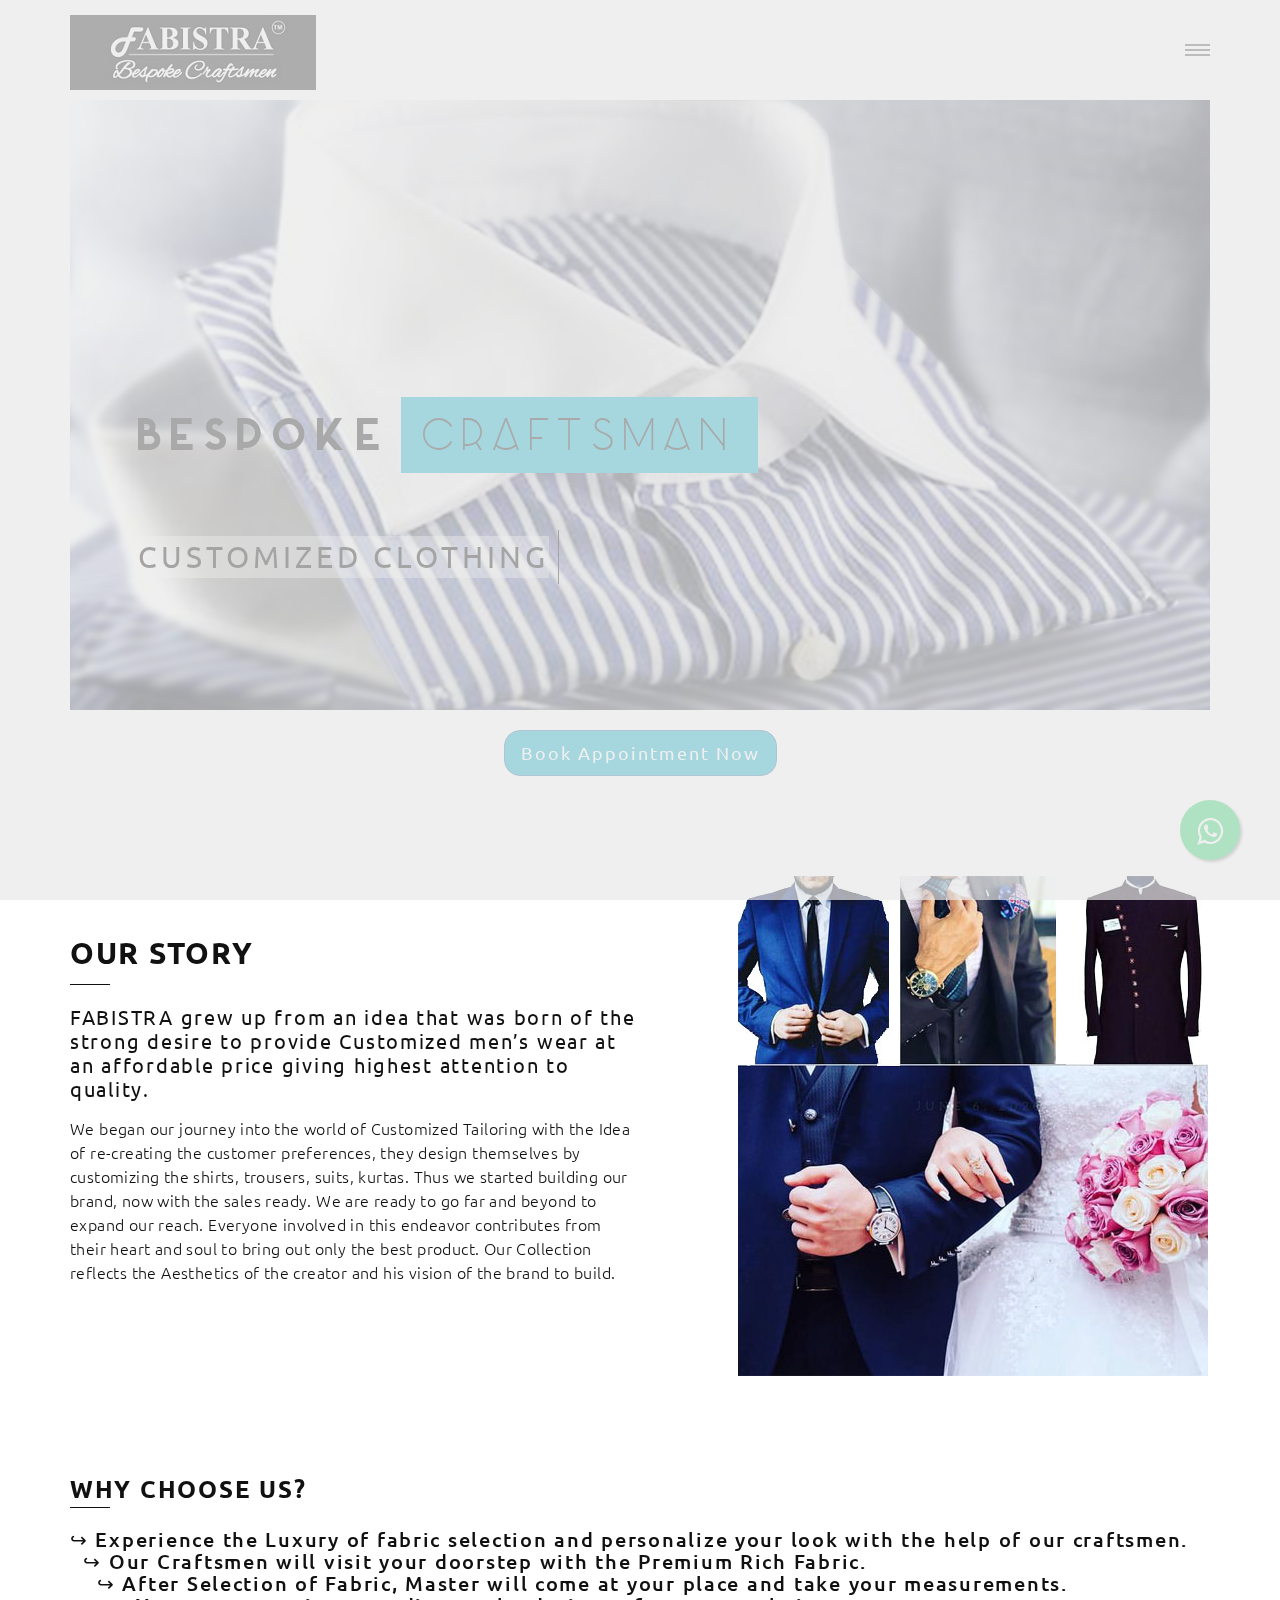
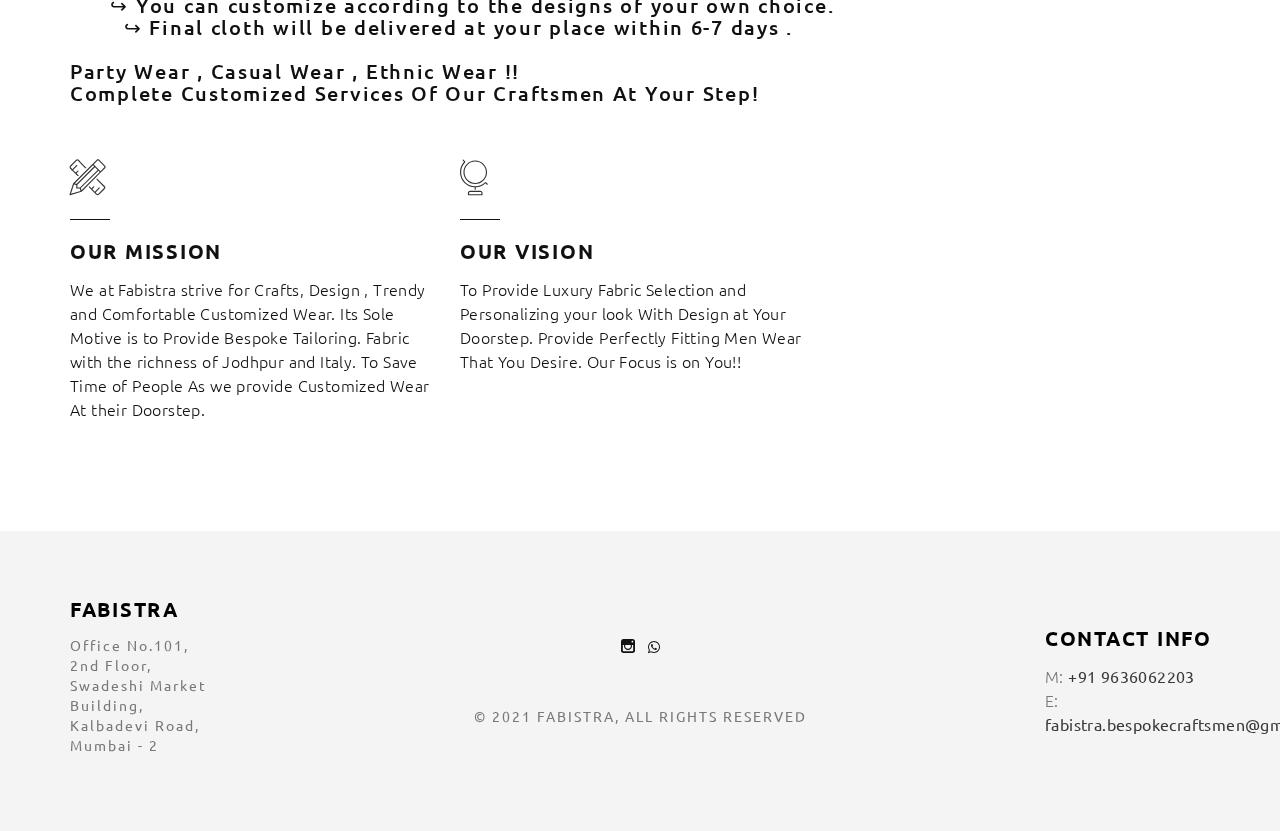
<file: index.html>
<!doctype html>
<html class="no-js" lang="">

<head>
    <meta charset="utf-8">
    <title>FABISTRA</title>
    <meta name="description" content="">
    <meta name="msapplication-tap-highlight" content="yes" />
    <meta name="viewport" content="width=device-width, user-scalable=no, initial-scale=1, minimum-scale=1.0, maximum-scale=1.0" />

    <!-- Google Web Font -->
    <link href='https://fonts.googleapis.com/css?family=Ubuntu:300,400,500,700' rel='stylesheet' type='text/css'>
    <link href='https://fonts.googleapis.com/css?family=Lekton:400,700,400italic' rel='stylesheet' type='text/css'>
	<link href="https://fonts.googleapis.com/css2?family=New+Tegomin&display=swap" rel="stylesheet" type='text/css'>

    <!--  Bootstrap 3-->
    <link rel="stylesheet" href="css/bootstrap.css">
	
	<link rel="stylesheet" href="https://maxcdn.bootstrapcdn.com/font-awesome/4.5.0/css/font-awesome.min.css">

    <!-- OWL Carousel -->
    <link rel="stylesheet" href="css/owl.carousel.css">
    <link rel="stylesheet" href="css/owl.theme.css">

    <!--  Slider -->
    <link rel="stylesheet" href="css/jquery.kenburnsy.css">

    <!-- Animate -->
    <link rel="stylesheet" href="css/animate.css">

    <!-- Web Icons Font -->
    <link rel="stylesheet" href="css/pe-icon-7-stroke.css">
    <link rel="stylesheet" href="css/iconmoon.css">
    <link rel="stylesheet" href="css/et-line.css">
    <link rel="stylesheet" href="css/ionicons.css">

    <!-- Magnific PopUp -->
    <link rel="stylesheet" href="css/magnific-popup.css">

    <!-- Tabs -->
    <link rel="stylesheet" type="text/css" href="css/tabs.css" />
    <link rel="stylesheet" type="text/css" href="css/tabstyles.css" />

    <!-- Loader Style -->
    <link rel="stylesheet" href="css/loader-1.css">

    <!-- Costum Styles -->
    <link rel="stylesheet" href="css/main.css">
    <link rel="stylesheet" href="css/responsive.css">

    <!-- Favicon -->
    <link rel="icon" type="image/ico" href="favicon.ico">

    <!-- Modernizer & Respond js -->
    <script src="js/vendor/modernizr-2.8.3-respond-1.4.2.min.js"></script>
</head>

<body>

    <!-- Preloader -->
    <div class="cover"></div>

    <div class="header">
        <div class="container">
            <div class="logo">
                <a href="index.html">
                    <img src="img/logo.png" alt="Logo">
                </a>
            </div>
            
            <!-- Menu Hamburger (Default) -->
            <button class="main-menu-indicator" id="open-button">
                <span class="line"></span>
            </button>
            
            <div class="menu-wrap" style="background-image: url(img/nav_bg.jpg)">
                <div class="menu-content">
                    <div class="navigation">
                        <span class="pe-7s-close close-menu" id="close-button"></span>
                        <!-- <div class="search-wrap js-ui-search"> -->
                            <!-- <input class="js-ui-text" type="text" placeholder="Search Here..."> -->
                            <!-- <span class="eks js-ui-close"></span> -->
                        <!-- </div> -->
                    </div>
                    <nav class="menu">
                        <div class="menu-list">
                            <ul>
                                <li class="menu-item-has-children"><a href="index.html">Home</a></li>
                                <!-- <li><a href="about.html">About</a></li> -->
                                <!-- <li class="menu-item-has-children"><a href="#">Portfolio</a> -->
                                    <!-- <ul class="sub-menu"> -->
                                        <!-- <li><a href="portfolio-2column.html">-Portfolio 2 Column</a></li> -->
                                        <li><a href="image_gallery.html">Custom Styles</a></li>
                                        <!-- <li><a href="portfolio-masonry.html">-Portfolio Masonry</a></li> -->
                                        <!-- <li><a href="portfolio-dribbble.html">-Portfolio Dribbble</a></li> -->
                                    <!-- </ul> -->
                                <!-- </li> -->
                                <!-- <li class="menu-item-has-children"><a href="#">Blog</a> -->
                                    <!-- <ul class="sub-menu"> -->
                                        <!-- <li><a href="blog.html">Blog Default</a></li> -->
                                        <!-- <li><a href="blog-timeline.html">Blog Timeline</a></li> -->
                                        <!-- <li><a href="single-blog.html">Blog Single</a></li> -->
                                    <!-- </ul> -->
                                <!-- </li> -->
                                <li><a href="contact.html">Book Appointment</a></li>
                            </ul>
                        </div>
                    </nav>

                    <div class="hidden-xs">
                        <div class="menu-social-media">
                            <ul>
                               <!-- <li><a href="#"><i class="iconmoon-facebook"></i></a></li> -->
                               <!-- <li><a href="#"><i class="iconmoon-twitter"></i></a></li> -->
                               <li><a href="https://www.instagram.com/fabistra_mumbai/" target="_blank"><i class="iconmoon-instagram"></i></a></li>
                               <li><a href="https://api.whatsapp.com/send?phone=+91 9636062203" target="_blank"><i class="fa fa-whatsapp"></i></a></li>
							   <!-- <li><a href="#"><i class="iconmoon-pinterest"></i></a></li> -->
                               <!-- <li><a href="#"><i class="iconmoon-linkedin2"></i></a></li> -->
                            </ul>
                        </div>

                        <div class="menu-information">
                            <ul>
                                <li><span>M:</span><a href="tel:+919636062203"> +91 9636062203</a></li>
                                <li><span>E:</span><a href="mailto:fabistra.bespokecraftsmen@gmail.com"> fabistra.bespokecraftsmen@gmail.com</a></li>
                            </ul>
                        </div>
                    </div>
                </div>
            </div>
            <!-- End of Menu Hamburger (Default) -->

        </div>
    </div>

    <div class="container">
        <div class="slider-wrapper">
            <div class="slider-description">
                <div class="slider-description-inner">
                    <h1>Bespoke<span>Craftsman</span></h1>
                </div>
                <div class="cd-intro">
                    <div class="cd-headline clip">
                        <span class="cd-words-wrapper">
                            <b class="is-visible">CUSTOMIZED CLOTHING</b>
                            <b>WIDE RANGE OF PRODUCTS</b>
                            <b>DELIVERY AT YOUR DOORSTEPS</b>
                        </span>
                    </div>
                </div>
            </div>
			
            <div id="slider-ef" class="slider-images-wrapper">
                <img class="img-responsive" src="img/slider/image_1.jpg" alt="">
                <img class="img-responsive" src="img/slider/image_2.jpg" alt="">
                <img class="img-responsive" src="img/slider/image_3.jpg" alt="">
            </div>
        </div>
		<br>
		<div class="text-center">
			<a type="button" class="btn btn-primary btn-lg rounded-pill" href="contact.html" role="button">Book Appointment Now</a>
		</div>
    </div>
    <div class="container margin-top">
        <div class="history-wrapper">
            <div class="col-md-6 wow fadeInUp" data-wow-duration="0.6s" data-wow-delay="0.5s">
                <div class="row">
                    <article>
                        <h1>OUR STORY</h1>
                        <hr>
                        <h4>FABISTRA grew up from an idea that was born of the strong desire to provide Customized men’s wear at an affordable price giving highest attention to quality.
</h4>
                        <p>
                        We began our journey into the world of Customized Tailoring with the Idea of re-creating the customer preferences, they design themselves by customizing the shirts, trousers, suits, kurtas. Thus we started building our brand, now with the sales ready. We are ready to go far and beyond to expand our reach. Everyone involved in this endeavor contributes from their heart and soul to bring out only the best product. Our Collection reflects the Aesthetics of the creator and his vision of the brand to build.</p>
                    </article>
                </div>
            </div>
            <div class="col-md-5 col-md-offset-1 wow fadeInUp" data-wow-duration="0.8s" data-wow-delay="0.3s">
                <div class="row">
                    <div id="history-images" class="owl-carousel">
                        <div><img class="img-responsive center-block" src="img/about_img.jpg" alt="About"></div>
                        <div><img class="img-responsive center-block" src="img/about_img2.jpg" alt="About"></div>
                        <div><img class="img-responsive center-block" src="img/about_img3.jpg" alt="About"></div>
                    </div>
                </div>
            </div>
        </div>
    </div>
    <div class="container margin-top">
        <div class="main-title">
            <h1>WHY CHOOSE US?</h1>
            <hr>
            <h4>
			&#8618 Experience the Luxury of fabric selection and personalize your look with the help of our craftsmen.<br>
			&nbsp &#8618 Our Craftsmen will visit your doorstep with the Premium Rich Fabric.<br>
			&nbsp &nbsp &#8618 After Selection of Fabric, Master will come at your place and take your measurements.<br>
			&nbsp &nbsp &nbsp &#8618 You can customize according to the designs of your own choice.<br>
			&nbsp &nbsp &nbsp &nbsp &#8618 Final cloth will be delivered at your place within 6-7 days .<br><br>
			Party Wear , Casual Wear , Ethnic Wear !! <br>
			Complete Customized Services Of Our Craftsmen At Your Step!<br>
			</h4>
        </div>
        <div class="services-home-page">
            <div class="row">
                <div class="col-md-4">
                    <div class="services-icon">
                        <span class="icon-tools"></span>
                        <hr>
                    </div>
                    <h4>OUR MISSION</h4>
                    <p>We at Fabistra strive for Crafts, Design , Trendy and Comfortable Customized Wear. Its Sole Motive is to Provide Bespoke Tailoring. Fabric with the richness of Jodhpur and Italy. To Save Time of People As we provide Customized Wear At their Doorstep.</p>
                </div>
                <div class="col-md-4">
                    <div class="services-icon">
                        <span class="icon-globe"></span>
                        <hr>
                    </div>
                    <h4>OUR VISION</h4>
                    <p>To Provide Luxury Fabric Selection and Personalizing your look With Design at Your Doorstep. Provide Perfectly Fitting Men Wear That You Desire. Our Focus is on You!!</p>
                </div>
                <!-- <div class="col-md-4"> -->
                    <!-- <div class="services-icon"> -->
                        <!-- <span class="icon-paintbrush"></span> -->
                        <!-- <hr> -->
                    <!-- </div> -->
                    <!-- <h4>ILUSTRATION</h4> -->
                    <!-- <p>Expound the actual teachings of the great explorer of the truth, the master-builder of human happiness. No one rejects, dislikes, or avoids pleasure itself, because procure him.</p> -->
                <!-- </div> -->
            </div>
        </div>
    </div>
    <!-- <div class="container margin-top"> -->
        <!-- <div class="main-title"> -->
            <!-- <h1>OUR WORK</h1> -->
            <!-- <hr> -->
            <!-- <h6>Laborious to obtain some advantage from it</h6> -->
        <!-- </div> -->
        <!-- <div class="portfolio-wrapper"> -->
            <!-- <button class="nav"> -->
                <!-- <span class="icon-container"> -->
                    <!-- <span class="line line01"></span> -->
                    <!-- <span class="line line02"></span> -->
                    <!-- <span class="line line03"></span> -->
                    <!-- <span class="line line04"></span> -->
                <!-- </span> -->
            <!-- </button> -->
            <!-- <div class="works-filter"> -->
                <!-- <a href="javascript:void(0)" class="filter active" data-filter="mix">All</a> -->
                <!-- <a href="javascript:void(0)" class="filter" data-filter="branding">Branding</a> -->
                <!-- <a href="javascript:void(0)" class="filter" data-filter="web">Web Design</a> -->
                <!-- <a href="javascript:void(0)" class="filter" data-filter="graphic">Graphic Design</a> -->
            <!-- </div> -->
            <!-- <div class="js-masonry"> -->
                <!-- <div class="row" id="work-grid"> -->
                    <!-- Begin of Thumbs Portfolio -->
                    <!-- <div class="col-md-4 col-sm-4 col-xs-12 mix branding"> -->
                        <!-- <div class="img home-portfolio-image"> -->
                            <!-- <img src="img/home-portfolio/img_1.jpg" alt="Portfolio Item"> -->
                            <!-- <div class="overlay-thumb"> -->
                                <!-- <a href="javascript:void(0)" class="like-product"> -->
                                    <!-- <i class="ion-ios-heart-outline"></i> -->
                                    <!-- <span class="like-product">Liked</span> -->
                                    <!-- <span class="output">250</span> -->
                                <!-- </a> -->
                                <!-- <div class="details"> -->
                                    <!-- <span class="title">STYLE FASHION</span> -->
                                    <!-- <span class="info">NEW BAG & STYLE FASHION</span> -->
                                <!-- </div> -->
                                <!-- <span class="btnBefore"></span> -->
                                <!-- <span class="btnAfter"></span> -->
                                <!-- <a class="main-portfolio-link" href="single-project.html"></a> -->
                            <!-- </div> -->
                        <!-- </div> -->
                    <!-- </div> -->
                    <!-- <div class="col-md-4 col-sm-4 col-xs-12 mix web"> -->
                        <!-- <div class="img home-portfolio-image"> -->
                            <!-- <img src="img/home-portfolio/img_2.jpg" alt="Portfolio Item"> -->
                            <!-- <div class="overlay-thumb"> -->
                                <!-- <a href="javascript:void(0)" class="like-product"> -->
                                    <!-- <i class="ion-ios-heart-outline"></i> -->
                                    <!-- <span class="like-product">Liked</span> -->
                                    <!-- <span class="output">60</span> -->
                                <!-- </a> -->
                                <!-- <div class="details"> -->
                                    <!-- <span class="title">WATCH-J</span> -->
                                    <!-- <span class="info">NEW TREND FASHION</span> -->
                                <!-- </div> -->
                                <!-- <span class="btnBefore"></span> -->
                                <!-- <span class="btnAfter"></span> -->
                                <!-- <a class="main-portfolio-link" href="single-project.html"></a> -->
                            <!-- </div> -->
                        <!-- </div> -->
                    <!-- </div> -->
                    <!-- <div class="col-md-4 col-sm-4 col-xs-12 mix graphic"> -->
                        <!-- <div class="img home-portfolio-image"> -->
                            <!-- <img src="img/home-portfolio/img_3.jpg" alt="Portfolio Item"> -->
                            <!-- <div class="overlay-thumb"> -->
                                <!-- <a href="javascript:void(0)" class="like-product"> -->
                                    <!-- <i class="ion-ios-heart-outline"></i> -->
                                    <!-- <span class="like-product">Liked</span> -->
                                    <!-- <span class="output">1060</span> -->
                                <!-- </a> -->
                                <!-- <div class="details"> -->
                                    <!-- <span class="title">STYLE FASHION</span> -->
                                    <!-- <span class="info">NEW BAG & STYLE FASHION</span> -->
                                <!-- </div> -->
                                <!-- <span class="btnBefore"></span> -->
                                <!-- <span class="btnAfter"></span> -->
                                <!-- <a class="main-portfolio-link" href="single-project.html"></a> -->
                            <!-- </div> -->
                        <!-- </div> -->
                    <!-- </div> -->
                    <!-- <div class="col-md-4 col-sm-4 col-xs-12 mix branding"> -->
                        <!-- <div class="img home-portfolio-image"> -->
                            <!-- <img src="img/home-portfolio/img_4.jpg" alt="Portfolio Item"> -->
                            <!-- <div class="overlay-thumb"> -->
                                <!-- <a href="javascript:void(0)" class="like-product"> -->
                                    <!-- <i class="ion-ios-heart-outline"></i> -->
                                    <!-- <span class="like-product">Liked</span> -->
                                    <!-- <span class="output">900</span> -->
                                <!-- </a> -->
                                <!-- <div class="details"> -->
                                    <!-- <span class="title">STYLE FASHION</span> -->
                                    <!-- <span class="info">NEW BAG & STYLE FASHION</span> -->
                                <!-- </div> -->
                                <!-- <span class="btnBefore"></span> -->
                                <!-- <span class="btnAfter"></span> -->
                                <!-- <a class="main-portfolio-link" href="single-project.html"></a> -->
                            <!-- </div> -->
                        <!-- </div> -->
                    <!-- </div> -->
                    <!-- <div class="col-md-4 col-sm-4 col-xs-12 mix branding"> -->
                        <!-- <div class="img home-portfolio-image"> -->
                            <!-- <img src="img/home-portfolio/img_5.jpg" alt="Portfolio Item"> -->
                            <!-- <div class="overlay-thumb"> -->
                                <!-- <a href="javascript:void(0)" class="like-product"> -->
                                    <!-- <i class="ion-ios-heart-outline"></i> -->
                                    <!-- <span class="like-product">Liked</span> -->
                                    <!-- <span class="output">979</span> -->
                                <!-- </a> -->
                                <!-- <div class="details"> -->
                                    <!-- <span class="title">STYLE FASHION</span> -->
                                    <!-- <span class="info">NEW BAG & STYLE FASHION</span> -->
                                <!-- </div> -->
                                <!-- <span class="btnBefore"></span> -->
                                <!-- <span class="btnAfter"></span> -->
                                <!-- <a class="main-portfolio-link" href="single-project.html"></a> -->
                            <!-- </div> -->
                        <!-- </div> -->
                    <!-- </div> -->
                    <!-- <div class="col-md-4 col-sm-4 col-xs-12 mix branding"> -->
                        <!-- <div class="img home-portfolio-image"> -->
                            <!-- <img src="img/home-portfolio/img_6.jpg" alt="Portfolio Item"> -->
                            <!-- <div class="overlay-thumb"> -->
                                <!-- <a href="javascript:void(0)" class="like-product"> -->
                                    <!-- <i class="ion-ios-heart-outline"></i> -->
                                    <!-- <span class="like-product">Liked</span> -->
                                    <!-- <span class="output">1024</span> -->
                                <!-- </a> -->
                                <!-- <div class="details"> -->
                                    <!-- <span class="title">STYLE FASHION</span> -->
                                    <!-- <span class="info">NEW BAG & STYLE FASHION</span> -->
                                <!-- </div> -->
                                <!-- <span class="btnBefore"></span> -->
                                <!-- <span class="btnAfter"></span> -->
                                <!-- <a class="main-portfolio-link" href="single-project.html"></a> -->
                            <!-- </div> -->
                        <!-- </div> -->
                    <!-- </div> -->
                    <!-- <div class="col-md-4 col-sm-4 col-xs-12 mix branding"> -->
                        <!-- <div class="img home-portfolio-image"> -->
                            <!-- <img src="img/home-portfolio/img_7.jpg" alt="Portfolio Item"> -->
                            <!-- <div class="overlay-thumb"> -->
                                <!-- <a href="javascript:void(0)" class="like-product"> -->
                                    <!-- <i class="ion-ios-heart-outline"></i> -->
                                    <!-- <span class="like-product">Liked</span> -->
                                    <!-- <span class="output">2048</span> -->
                                <!-- </a> -->
                                <!-- <div class="details"> -->
                                    <!-- <span class="title">STYLE FASHION</span> -->
                                    <!-- <span class="info">NEW BAG & STYLE FASHION</span> -->
                                <!-- </div> -->
                                <!-- <span class="btnBefore"></span> -->
                                <!-- <span class="btnAfter"></span> -->
                                <!-- <a class="main-portfolio-link" href="single-project.html"></a> -->
                            <!-- </div> -->
                        <!-- </div> -->
                    <!-- </div> -->
                    <!-- <div class="col-md-4 col-sm-4 col-xs-12 mix branding"> -->
                        <!-- <div class="img home-portfolio-image"> -->
                            <!-- <img src="img/home-portfolio/img_8.jpg" alt="Portfolio Item"> -->
                            <!-- <div class="overlay-thumb"> -->
                                <!-- <a href="javascript:void(0)" class="like-product"> -->
                                    <!-- <i class="ion-ios-heart-outline"></i> -->
                                    <!-- <span class="like-product">Liked</span> -->
                                    <!-- <span class="output">256</span> -->
                                <!-- </a> -->
                                <!-- <div class="details"> -->
                                    <!-- <span class="title">STYLE FASHION</span> -->
                                    <!-- <span class="info">NEW BAG & STYLE FASHION</span> -->
                                <!-- </div> -->
                                <!-- <span class="btnBefore"></span> -->
                                <!-- <span class="btnAfter"></span> -->
                                <!-- <a class="main-portfolio-link" href="single-project.html"></a> -->
                            <!-- </div> -->
                        <!-- </div> -->
                    <!-- </div> -->
                    <!-- <div class="col-md-4 col-sm-4 col-xs-12 mix branding"> -->
                        <!-- <div class="img home-portfolio-image"> -->
                            <!-- <img src="img/home-portfolio/img_9.jpg" alt="Portfolio Item"> -->
                            <!-- <div class="overlay-thumb"> -->
                                <!-- <a href="javascript:void(0)" class="like-product"> -->
                                    <!-- <i class="ion-ios-heart-outline"></i> -->
                                    <!-- <span class="like-product">Liked</span> -->
                                    <!-- <span class="output">256</span> -->
                                <!-- </a> -->
                                <!-- <div class="details"> -->
                                    <!-- <span class="title">STYLE FASHION</span> -->
                                    <!-- <span class="info">NEW BAG & STYLE FASHION</span> -->
                                <!-- </div> -->
                                <!-- <span class="btnBefore"></span> -->
                                <!-- <span class="btnAfter"></span> -->
                                <!-- <a class="main-portfolio-link" href="single-project.html"></a> -->
                            <!-- </div> -->
                        <!-- </div> -->
                    <!-- </div> -->
                <!-- </div> -->
            <!-- </div> -->
            <!-- <div class="load-more"> -->
                <!-- <a href="javascript:void(0)" id="load-more"><i class="icon-refresh"></i></a> -->
            <!-- </div> -->
        <!-- </div> -->
    <!-- </div> -->
    <!-- <div class="container margin-top"> -->
        <!-- <div class="newsletter"> -->
            <!-- <div class="col-md-6"> -->
                <!-- <div class="row"> -->
                    <!-- <div class="newsletter-left"> -->
                        <!-- <div class="newsletter-left-inner"> -->
                            <!-- <h1>BOOK AN APPOINTMENT<br> WITH US <b>NOW</b></h1> -->
                        <!-- </div> -->
                    <!-- </div> -->
                <!-- </div> -->
            <!-- </div> -->
            <!-- <div class="col-md-6"> -->
                <!-- <div class="row"> -->
                    <!-- <div class="newsletter-right" style="background: url(img/newsletter-bg.jpg)"> -->
                        <!-- <div class="newsletter-right-inner"> -->
                            <!-- <form> -->
                                <!-- <input type="text" name="newsletter" placeholder="ENTER YOUR EMAIL"> -->
                                <!-- <input type="submit" value="SUBSCRIBE"> -->
                            <!-- </form> -->
                        <!-- </div> -->
                    <!-- </div> -->
                <!-- </div> -->
            <!-- </div> -->
        <!-- </div> -->
    <!-- </div> -->
	
    <div class="footer margin-top">
        <div class="container">
            <div class="row">
                    <div class="col-md-2 col-sm-4 col-xs-12">
                        <div class="footer-inner">
                            <div class="footer-content">
                                <h4>FABISTRA</h4>
                                    <address>Office No.101,<br>2nd Floor,<br>Swadeshi Market Building,<br>Kalbadevi Road, Mumbai - 2</address>
                            </div>
                        </div>
                    </div>

                    <div class="col-md-2 col-md-push-8 col-sm-4 col-xs-12">
                        <div class="footer-inner">
                            <div class="footer-content">
                               <h4>CONTACT INFO</h4>
                                <p>
                                    M:<a href="tel:+919636062203"> +91 9636062203</a> <br>
                                    E:<a href="mailto:fabistra.bespokecraftsmen@gmail.com"> fabistra.bespokecraftsmen@gmail.com</a><br>
                                    <!-- W:www.website.com -->
                                </p>
                            </div>
                        </div>
                    </div>

                    <div class="col-md-4 col-sm-4 col-xs-12">
                        <div class="footer-inner">
                            <div class="footer-content">
                            <ul class="social-media">
                                <!-- <li><a href="#"><i class="iconmoon-facebook"></i></a></li> -->
                                <!-- <li><a href="#"><i class="iconmoon-twitter"></i></a></li> -->
                                <li><a href="https://www.instagram.com/fabistra_mumbai/" target="_blank"><i class="iconmoon-instagram"></i></a></li>
                                <!-- <li><a href="#"><i class="iconmoon-dribbble3"></i></a></li> -->
								<li><a href="https://api.whatsapp.com/send?phone=+91 9636062203" target="_blank"><i class="fa fa-whatsapp"></i></a></li>
                                <!-- <li><a href="#"><i class="iconmoon-pinterest"></i></a></li> -->
                                <!-- <li><a href="#"><i class="iconmoon-linkedin2"></i></a></li> -->
                            </ul>
                            <span class="copyright-mark">&copy; 2021 FABISTRA, ALL RIGHTS RESERVED</span>
                            </div>
                        </div>
                    </div>
            </div>
        </div>
    </div>
    <!-- <a href="javascript:void(0)" class="scroll-top" id="scroll-top"><i class="pe-7s-angle-up"></i></a> -->
	<a href="https://api.whatsapp.com/send?phone=+91 9636062203&text=Hello, I would like to book an appointment." class="float" target="_blank">
		<i class="fa fa-whatsapp my-float"></i>
	</a>

    <script src="js/vendor/jquery-1.11.2.min.js"></script>
    <script data-pace-options='{ "ajax": false }' src="js/vendor/pace.min.js"></script>
    <script src="js/vendor/bootstrap.min.js"></script>
    <script src="js/vendor/classie.js"></script>
    <script src="js/vendor/isotope.pkgd.min.js"></script>
    <script src="js/vendor/jquery.velocity.min.js"></script>
    <script src="js/vendor/jquery.kenburnsy.min.js"></script>
    <script src="js/vendor/textslide.js"></script>
    <script src="js/vendor/imagesloaded.pkgd.min.js"></script>
    <script src="js/vendor/tabs.js"></script>
    <script src="js/ef-slider.js"></script>    
    <script src="js/vendor/owl.carousel.min.js"></script>
    <script src="js/vendor/jquery.magnific-popup.min.js"></script>
    <script src="js/vendor/jquery.social-buttons.min.js"></script>
    <script src="js/vendor/wow.min.js"></script>
    <script src="js/main.js"></script>
    <script src="js/ajax.js"></script>
</body>
</html>
</file>
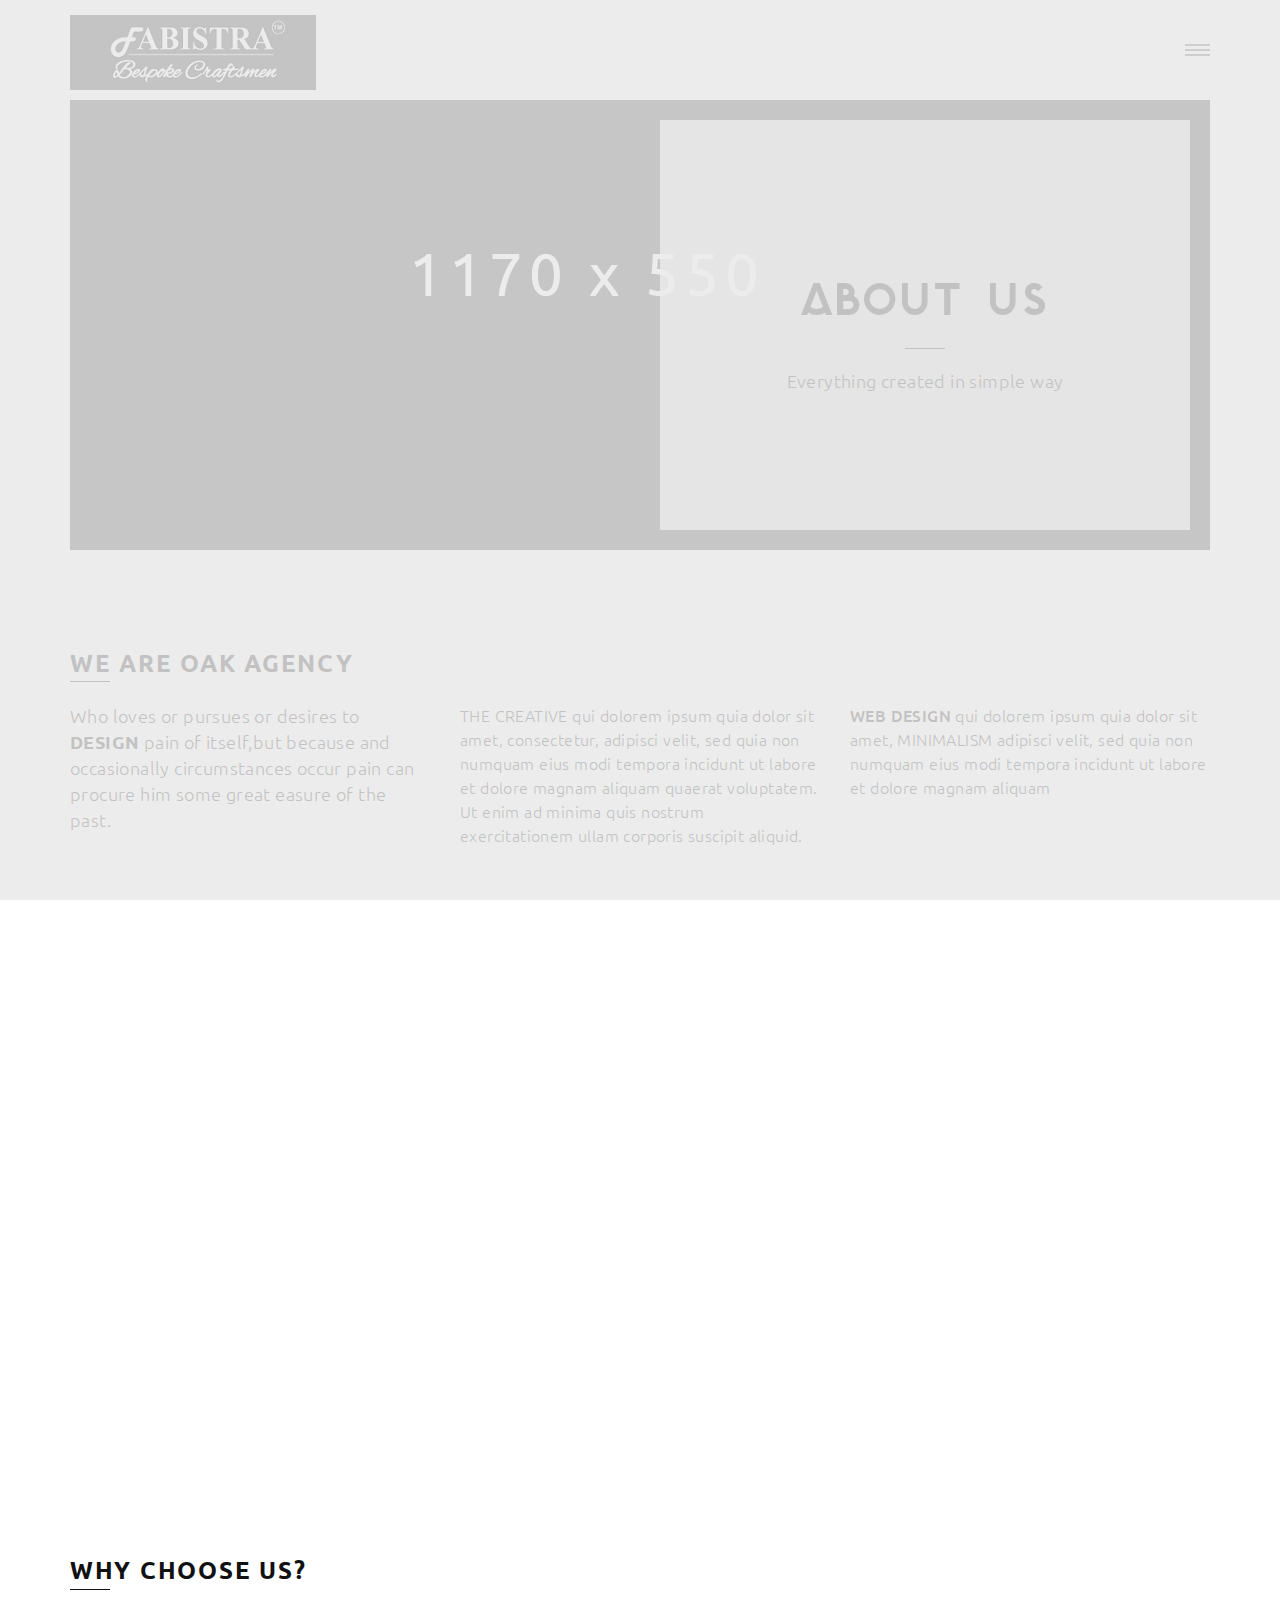
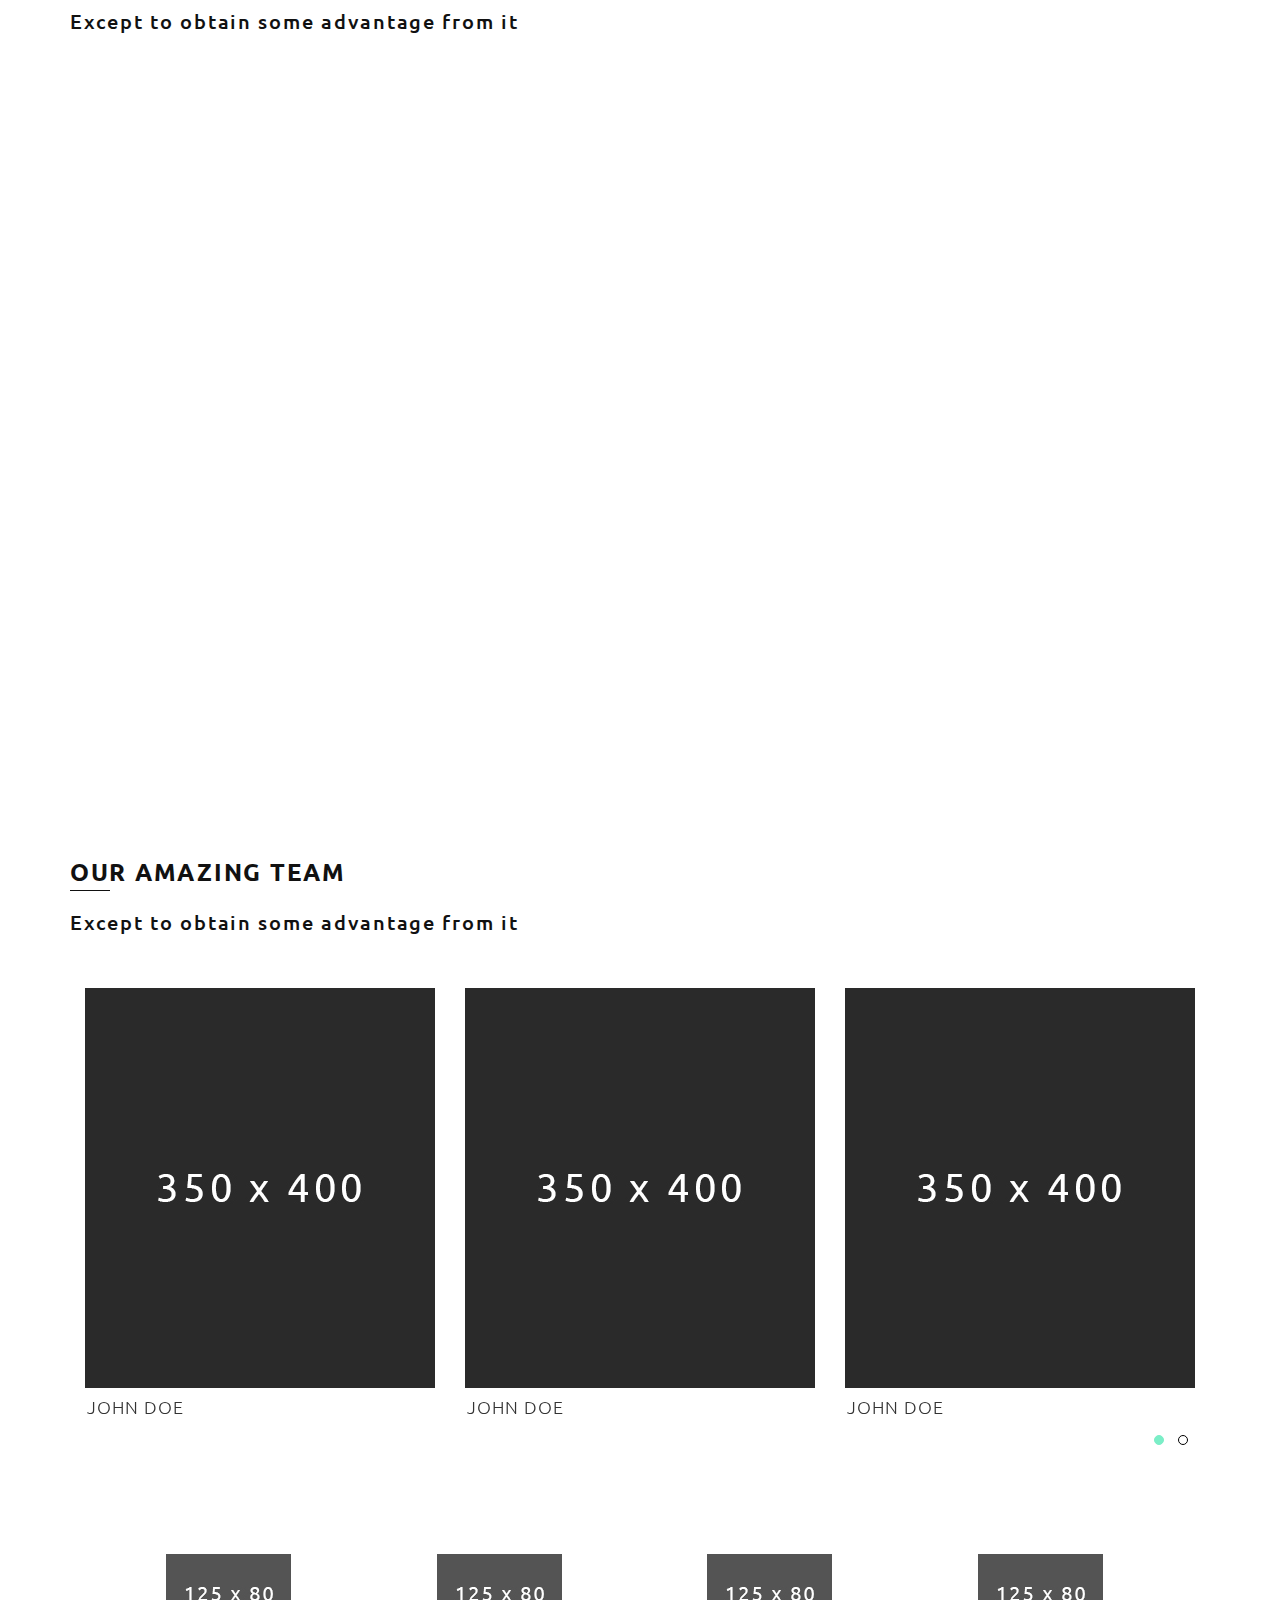
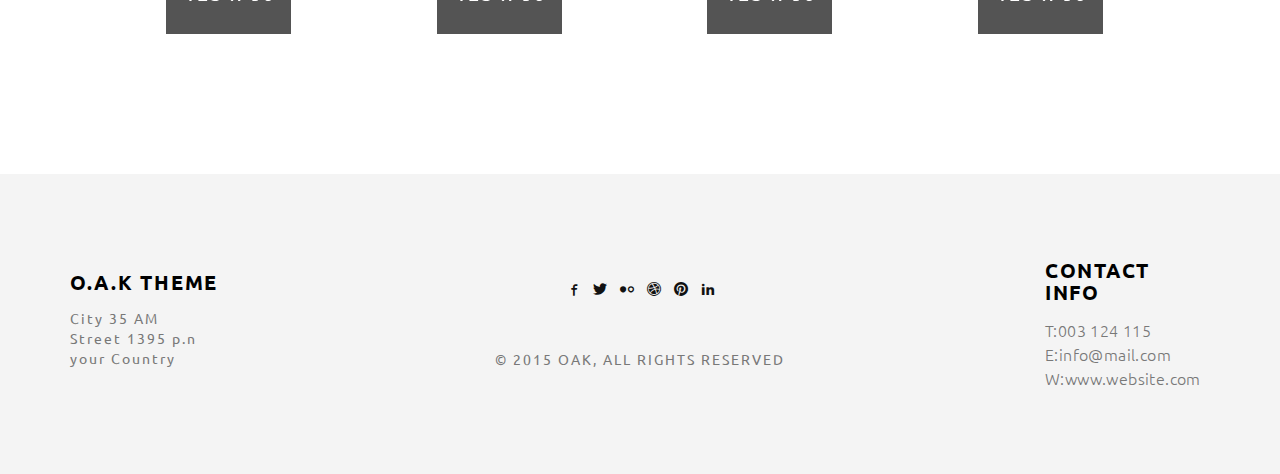
<file: about.html>
<!doctype html>
<html class="no-js" lang="">

<head>
    <meta charset="utf-8">
    <title>OAK - HTML Theme</title>
    <meta name="description" content="">
    <meta name="msapplication-tap-highlight" content="yes" />
    <meta name="viewport" content="width=device-width, user-scalable=no, initial-scale=1, minimum-scale=1.0, maximum-scale=1.0" />

    <!-- Google Web Font -->
    <link href='http://fonts.googleapis.com/css?family=Ubuntu:300,400,500,700' rel='stylesheet' type='text/css'>
    <link href='http://fonts.googleapis.com/css?family=Lekton:400,700,400italic' rel='stylesheet' type='text/css'>

    <!--  Bootstrap 3-->
    <link rel="stylesheet" href="css/bootstrap.min.css">

    <!-- OWL Carousel -->
    <link rel="stylesheet" href="css/owl.carousel.css">
    <link rel="stylesheet" href="css/owl.theme.css">

    <!--  Slider -->
    <link rel="stylesheet" href="css/jquery.kenburnsy.css">

    <!-- Animate -->
    <link rel="stylesheet" href="css/animate.css">

    <!-- Web Icons Font -->
    <link rel="stylesheet" href="css/pe-icon-7-stroke.css">
    <link rel="stylesheet" href="css/iconmoon.css">
    <link rel="stylesheet" href="css/et-line.css">
    <link rel="stylesheet" href="css/ionicons.css">

    <!-- Magnific PopUp -->
    <link rel="stylesheet" href="css/magnific-popup.css">

    <!-- Tabs -->
    <link rel="stylesheet" type="text/css" href="css/tabs.css" />
    <link rel="stylesheet" type="text/css" href="css/tabstyles.css" />

    <!-- Loader Style -->
    <link rel="stylesheet" href="css/loader-1.css">

    <!-- Costum Styles -->
    <link rel="stylesheet" href="css/main.css">
    <link rel="stylesheet" href="css/responsive.css">

    <!-- Favicon -->
    <link rel="icon" type="image/ico" href="favicon.ico">

    <!-- Modernizer & Respond js -->
    <script src="js/vendor/modernizr-2.8.3-respond-1.4.2.min.js"></script>
</head>

<body>

    <!-- Preloader -->
    <div class="cover"></div>

    <div class="header">
        <div class="container">
            <div class="logo">
                <a href="index.html">
                    <img src="img/logo.png" alt="Logo">
                </a>
            </div>
            
            <!-- Menu Hamburger (Default) -->
            <button class="main-menu-indicator" id="open-button">
                <span class="line"></span>
            </button>
            
            <div class="menu-wrap" style="background-image: url(img/nav_bg.jpg)">
                <div class="menu-content">
                    <div class="navigation">
                        <span class="pe-7s-close close-menu" id="close-button"></span>
                        <div class="search-wrap js-ui-search">
                            <input class="js-ui-text" type="text" placeholder="Search Here...">
                            <span class="eks js-ui-close"></span>
                        </div>
                    </div>
                    <nav class="menu">
                        <div class="menu-list">
                            <ul>
                                <li class="menu-item-has-children"><a href="#">Home</a>
                                    <ul class="sub-menu">
                                        <li><a href="index.html">- Default</a></li>
                                        <li><a href="index-architecture.html">- Architecture</a></li>
                                        <li><a href="index-full-slider.html">- Slider Full Width</a></li>
                                    </ul>
                                </li>
                                <li><a href="about.html">About</a></li>
                                <li class="menu-item-has-children"><a href="#">Portfolio</a>
                                    <ul class="sub-menu">
                                        <li><a href="portfolio-2column.html">-Portfolio 2 Column</a></li>
                                        <li><a href="portfolio-3column.html">-Portfolio 3 Column</a></li>
                                        <li><a href="portfolio-masonry.html">-Portfolio Masonry</a></li>
                                        <li><a href="portfolio-dribbble.html">-Portfolio Dribbble</a></li>
                                    </ul>
                                </li>
                                <li class="menu-item-has-children"><a href="#">Blog</a>
                                    <ul class="sub-menu">
                                        <li><a href="blog.html">Blog Default</a></li>
                                        <li><a href="blog-timeline.html">Blog Timeline</a></li>
                                        <li><a href="single-blog.html">Blog Single</a></li>
                                    </ul>
                                </li>
                                <li><a href="contact.html">Contact</a></li>
                            </ul>
                        </div>
                    </nav>

                    <div class="hidden-xs">
                        <div class="menu-social-media">
                            <ul>
                               <li><a href="#"><i class="iconmoon-facebook"></i></a></li>
                               <li><a href="#"><i class="iconmoon-twitter"></i></a></li>
                               <li><a href="#"><i class="iconmoon-dribbble3"></i></a></li>
                               <li><a href="#"><i class="iconmoon-pinterest"></i></a></li>
                               <li><a href="#"><i class="iconmoon-linkedin2"></i></a></li>
                            </ul>
                        </div>

                        <div class="menu-information">
                            <ul>
                                <li><span>T:</span> 003 124 115</li>
                                <li><span>E:</span> info@mail.com</li>
                            </ul>
                        </div>
                    </div>
                </div>
            </div>
            <!-- End of Menu Hamburger (Default) -->

        </div>
    </div>
    

<div class="container">
    <div class="header-page ef-parallax-bg" style="background-image:url(img/about-header.jpg)">
        <div class="col-md-6 col-md-offset-6">
            <div class="row">
                <div class="inner-content">
                    <div class="header-content">
                        <h1>About Us</h1>
                        <hr>
                        <p>Everything created in simple way</p>
                    </div>
                </div>
            </div>
        </div>
    </div>
</div>

<div class="container margin-top">
    <div class="main-title near-content">
        <h1>WE ARE OAK AGENCY</h1>
        <hr>
    </div>
    <div class="row">
        <div class="col-md-4">
            <p style="font-size: 18px; line-height: 26px;">Who loves or pursues or desires to <b>DESIGN</b> pain of itself,but because and occasionally circumstances occur pain can procure him some great easure of the past.</p>
        </div>
        <div class="col-md-4">
            <p>THE CREATIVE qui dolorem ipsum quia dolor sit amet, consectetur, adipisci velit, sed quia non numquam eius modi tempora incidunt ut labore et dolore magnam aliquam quaerat voluptatem. Ut enim ad minima quis nostrum exercitationem ullam corporis suscipit aliquid.</p>
        </div>
        <div class="col-md-4">
            <p><strong>WEB DESIGN</strong> qui dolorem ipsum quia dolor sit amet, MINIMALISM adipisci velit, sed quia non numquam eius modi tempora incidunt ut labore et dolore magnam aliquam</p>
        </div>
    </div>
</div>

<div class="container margin-top">
    <div class="row">
        <div class="col-md-12">
            <div class="our-story wow fadeInUp" style="background: url(img/our-story.jpg) no-repeat" data-wow-duration="0.5s" data-wow-delay="0.2s">
               <div class="col-md-6 col-md-offset-6">
                    <div class="our-story-content wow fadeInUp" data-wow-duration="0.5s" data-wow-delay="0.5s">
                        <div class="our-story-content-inner">
                            <h1>OUR STORY</h1>
                            <hr>
                            <p>
                                Great explorer of the truth, the master-builder of human happiness. No one rejects, dislikes, or avoids pleasure itself, because it is pleasure, but because those who do not know how to pursue pleasure rationally 
                                encounter consequences that are extremely painful. <br><br>
                                Nor again is there anyone who loves or pursues or desires to obtain pain of itself, because it is pain, but because occasionally circumstances occur in which toil and pain can procure him some great pleasure. To take a trivial example.
                            </p>
                        </div>
                    </div>
               </div>
            </div>
        </div>
    </div>
</div>

<div class="container margin-top">
    <div class="main-title">
        <h1>WHY CHOOSE US?</h1>
        <hr>
        <h6>Except to obtain some advantage from it</h6>
    </div>
    <div class="col-md-4">
        <div class="row">
            <div class="services-home-page">
                <div class="col-md-12 wow fadeInUp" data-wow-duration="0.2s" data-wow-delay="0.2s">
                    <div class="row">
                        <div class="services-icon">
                            <span class="icon-tools"></span>
                            <hr>
                        </div>
                        <h4>BRANDING</h4>
                        <p>Expound the actual teachings of the great explorer of the truth, the master-builder of human happiness. No one rejects, dislikes, or avoids pleasure itself, because.</p>
                    </div>
                </div>
                <div class="col-md-12 wow fadeInUp" data-wow-duration="0.4s" data-wow-delay="0.4s">
                    <div class="row">
                        <div class="services-icon">
                            <span class="icon-globe"></span>
                            <hr>
                        </div>
                        <h4>PLAN OF WORK</h4>
                        <p>The actual teachings of the great explorer of the truth, the master-builder of human happiness. No one rejects, dislikes, or avoids pleasure itself, because.</p>
                    </div>
                </div>
                <div class="col-md-12 wow fadeInUp" data-wow-duration="0.6s" data-wow-delay="0.6s">
                    <div class="row">
                        <div class="services-icon">
                            <span class="icon-paintbrush"></span>
                            <hr>
                        </div>
                        <h4>ILUSTRATION</h4>
                        <p>Pound the actual teachings of the great explorer of the truth, the master-builder of human happiness. No one rejects, dislikes, or avoids pleasure itself, because.</p>
                    </div>
                </div>
            </div>
        </div>
    </div>
    <div class="col-md-7 col-md-offset-1">
            <div class="our-story-image wow fadeInUp" data-wow-duration="1s" data-wow-delay="1s">
                <img src="img/services.jpg" alt="Our Story">
            </div>
    </div>
</div>

<div class="container margin-top">
    <div class="main-title">
        <h1>OUR AMAZING TEAM</h1>
        <hr>
        <h6>Except to obtain some advantage from it</h6>
    </div>
    <div class="owl-carousel team">
        <div>
            <div class="img member">
                <img src="img/team/member_1.jpg" alt="Team Member">
                <div class="overlay-thumb">
                    <div class="overlay-member-content">
                        <div class="overlay-member-content-inner">
                            <span class="position">WEB DEVELOPER</span>
                            <hr>
                            <ul class="member-social-media">
                                <li><a href="http://facebook.com/EliteFingers" target="_blank">Facebook</a></li>
                                <li><a href="http://twitter.com/EliteFingers" target="_blank">Twitter</a></li>
                                <li><a href="#" target="_blank">Dribbble</a></li>
                            </ul>
                        </div>
                    </div>
                    <span class="btnBefore"></span>
                    <span class="btnAfter"></span>
                </div>
            </div>
            <span class="member-name">JOHN DOE</span>
        </div>          

        <div>
            <div class="img member">
                <img src="img/team/member_2.jpg" alt="Team Member">
                <div class="overlay-thumb">
                    <div class="overlay-member-content">
                        <div class="overlay-member-content-inner">
                            <span class="position">WEB DEVELOPER</span>
                            <hr>
                            <ul class="member-social-media">
                                <li><a href="http://facebook.com/EliteFingers" target="_blank">Facebook</a></li>
                                <li><a href="http://twitter.com/EliteFingers" target="_blank">Twitter</a></li>
                                <li><a href="#" target="_blank">Dribbble</a></li>
                            </ul>
                        </div>
                    </div>
                    <span class="btnBefore"></span>
                    <span class="btnAfter"></span>
                </div>
            </div>
            <span class="member-name">JOHN DOE</span>
        </div>          

        <div>
            <div class="img member">
                <img src="img/team/member_3.jpg" alt="Team Member">
                <div class="overlay-thumb">
                    <div class="overlay-member-content">
                        <div class="overlay-member-content-inner">
                            <span class="position">WEB DEVELOPER</span>
                            <hr>
                            <ul class="member-social-media">
                                <li><a href="http://facebook.com/EliteFingers" target="_blank">Facebook</a></li>
                                <li><a href="http://twitter.com/EliteFingers" target="_blank">Twitter</a></li>
                                <li><a href="#" target="_blank">Dribbble</a></li>
                            </ul>
                        </div>
                    </div>
                    <span class="btnBefore"></span>
                    <span class="btnAfter"></span>
                </div>
            </div>
            <span class="member-name">JOHN DOE</span>
        </div>          

        <div>
            <div class="img member">
                <img src="img/team/member_1.jpg" alt="Team Member">
                <div class="overlay-thumb">
                    <div class="overlay-member-content">
                        <div class="overlay-member-content-inner">
                            <span class="position">WEB DEVELOPER</span>
                            <hr>
                            <ul class="member-social-media">
                                <li><a href="http://facebook.com/EliteFingers" target="_blank">Facebook</a></li>
                                <li><a href="http://twitter.com/EliteFingers" target="_blank">Twitter</a></li>
                                <li><a href="#" target="_blank">Dribbble</a></li>
                            </ul>
                        </div>
                    </div>
                    <span class="btnBefore"></span>
                    <span class="btnAfter"></span>
                </div>
            </div>
            <span class="member-name">JOHN DOE</span>
        </div>    
    </div>
</div>

<div class="container margin-top">
    <div class="clients-wrapper">
        <ul class="client-thumb">
            <li><a href="#"><img src="img/clients/client_1.jpg" alt="Client 1"></a></li>
            <li><a href="#"><img src="img/clients/client_2.jpg" alt="Client 1"></a></li>
            <li><a href="#"><img src="img/clients/client_3.jpg" alt="Client 1"></a></li>
            <li><a href="#"><img src="img/clients/client_4.jpg" alt="Client 1"></a></li>
        </ul>
    </div>
</div>



    

    <div class="footer margin-top">
        <div class="container">
            <div class="row">
                    <div class="col-md-2 col-sm-4 col-xs-12">
                        <div class="footer-inner">
                            <div class="footer-content">
                                <h4>O.A.K THEME</h4>
                                    <address>
                                        City 35 AM <br>
                                        Street 1395 p.n <br>
                                        your Country
                                    </address>
                            </div>
                        </div>
                    </div>

                    <div class="col-md-2 col-md-push-8 col-sm-4 col-xs-12">
                        <div class="footer-inner">
                            <div class="footer-content">
                               <h4>CONTACT INFO</h4>
                                <p>
                                    T:003 124 115 <br>
                                    E:info@mail.com <br>
                                    W:www.website.com
                                </p>
                            </div>
                        </div>
                    </div>

                    <div class="col-md-4 col-sm-4 col-xs-12">
                        <div class="footer-inner">
                            <div class="footer-content">
                            <ul class="social-media">
                                <li><a href="#"><i class="iconmoon-facebook"></i></a></li>
                                <li><a href="#"><i class="iconmoon-twitter"></i></a></li>
                                <li><a href="#"><i class="iconmoon-flickr2"></i></a></li>
                                <li><a href="#"><i class="iconmoon-dribbble3"></i></a></li>
                                <li><a href="#"><i class="iconmoon-pinterest"></i></a></li>
                                <li><a href="#"><i class="iconmoon-linkedin2"></i></a></li>
                            </ul>
                            <span class="copyright-mark">&copy; 2015 OAK, ALL RIGHTS RESERVED</span>
                            </div>
                        </div>
                    </div>
            </div>
        </div>
    </div>

    <a href="javascript:void(0)" class="scroll-top" id="scroll-top"><i class="pe-7s-angle-up"></i></a>

    <script src="js/vendor/jquery-1.11.2.min.js"></script>
    <script data-pace-options='{ "ajax": false }' src="js/vendor/pace.min.js"></script>
    <script src="js/vendor/bootstrap.min.js"></script>
    <script src="js/vendor/classie.js"></script>
    <script src="js/vendor/isotope.pkgd.min.js"></script>
    <script src="js/vendor/jquery.velocity.min.js"></script>
    <script src="js/vendor/jquery.kenburnsy.min.js"></script>
    <script src="js/vendor/textslide.js"></script>
    <script src="js/vendor/imagesloaded.pkgd.min.js"></script>
    <script src="js/vendor/tabs.js"></script>
    <script src="js/ef-slider.js"></script>    
    <script src="js/vendor/owl.carousel.min.js"></script>
    <script src="js/vendor/jquery.magnific-popup.min.js"></script>
    <script src="js/vendor/jquery.social-buttons.min.js"></script>
    <script src="js/vendor/wow.min.js"></script>
    <script src="js/main.js"></script>
    <script src="js/ajax.js"></script>
</body>
</html>
</file>
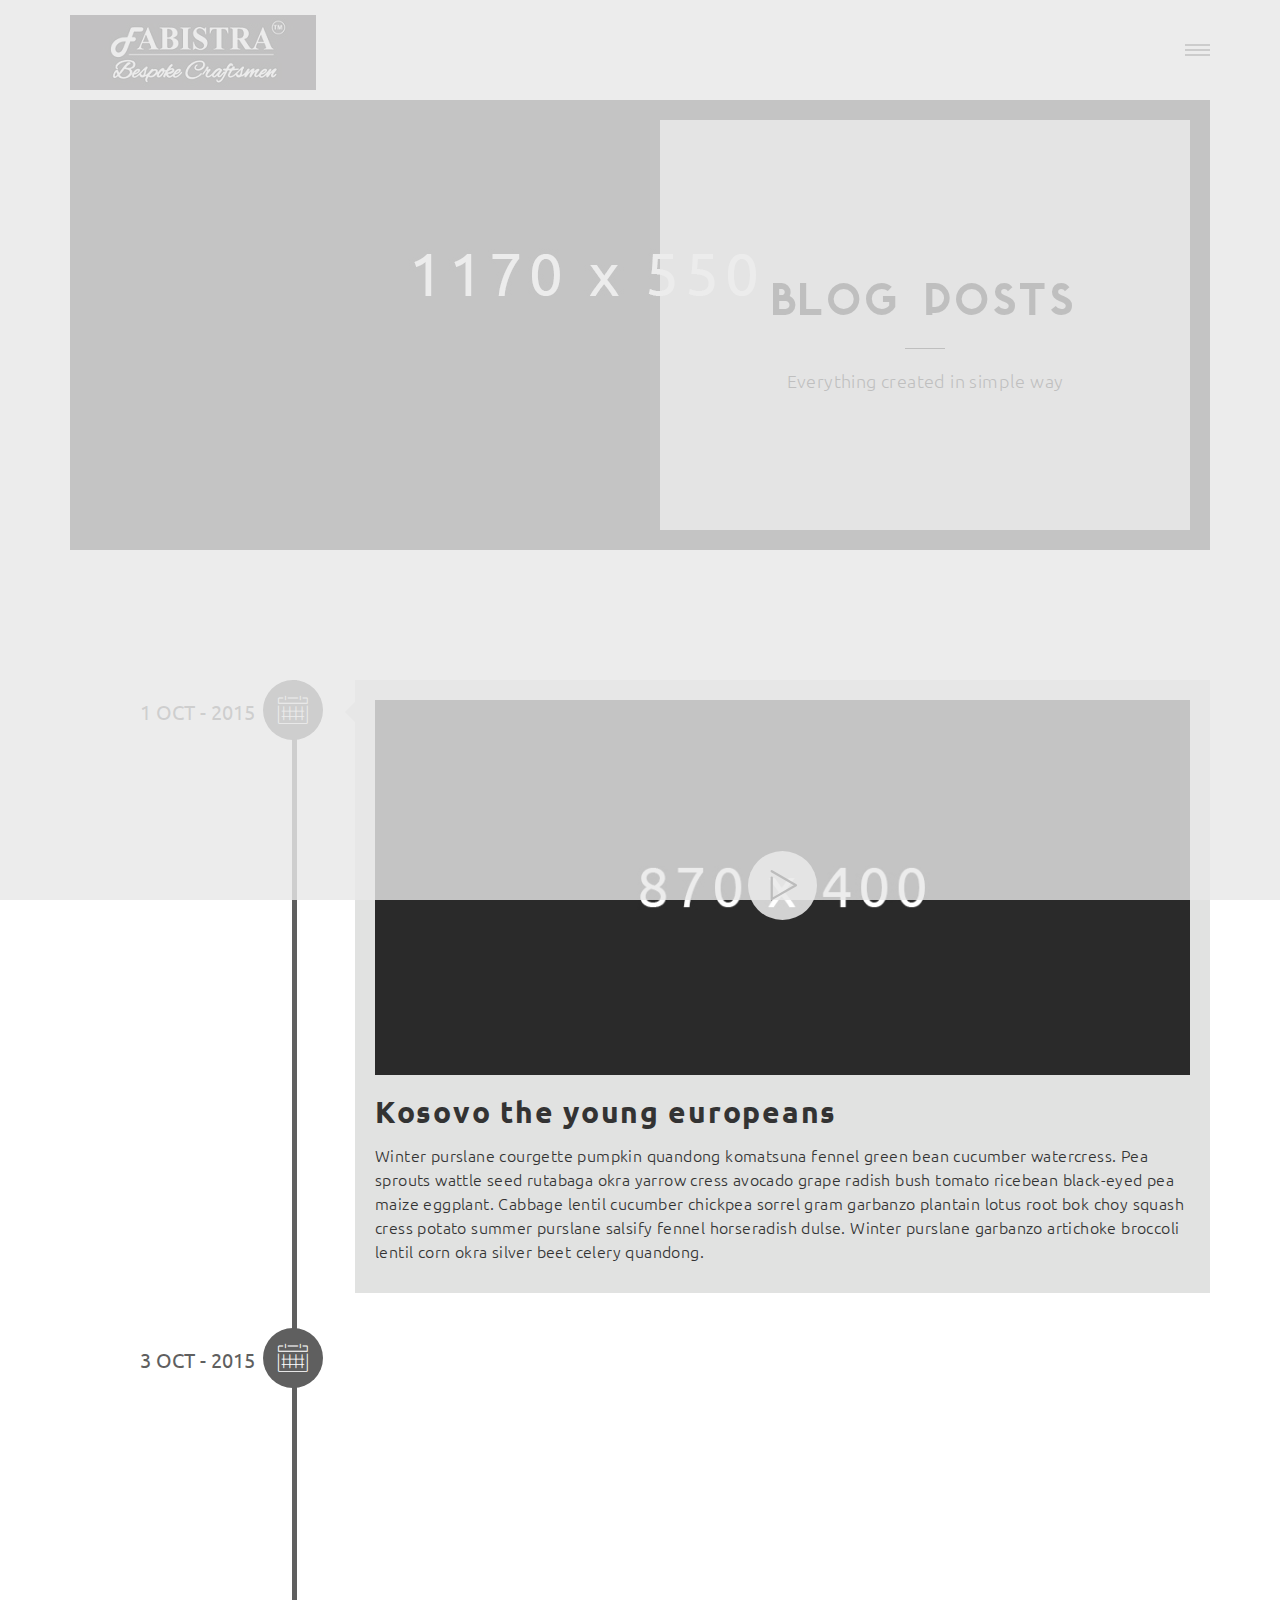
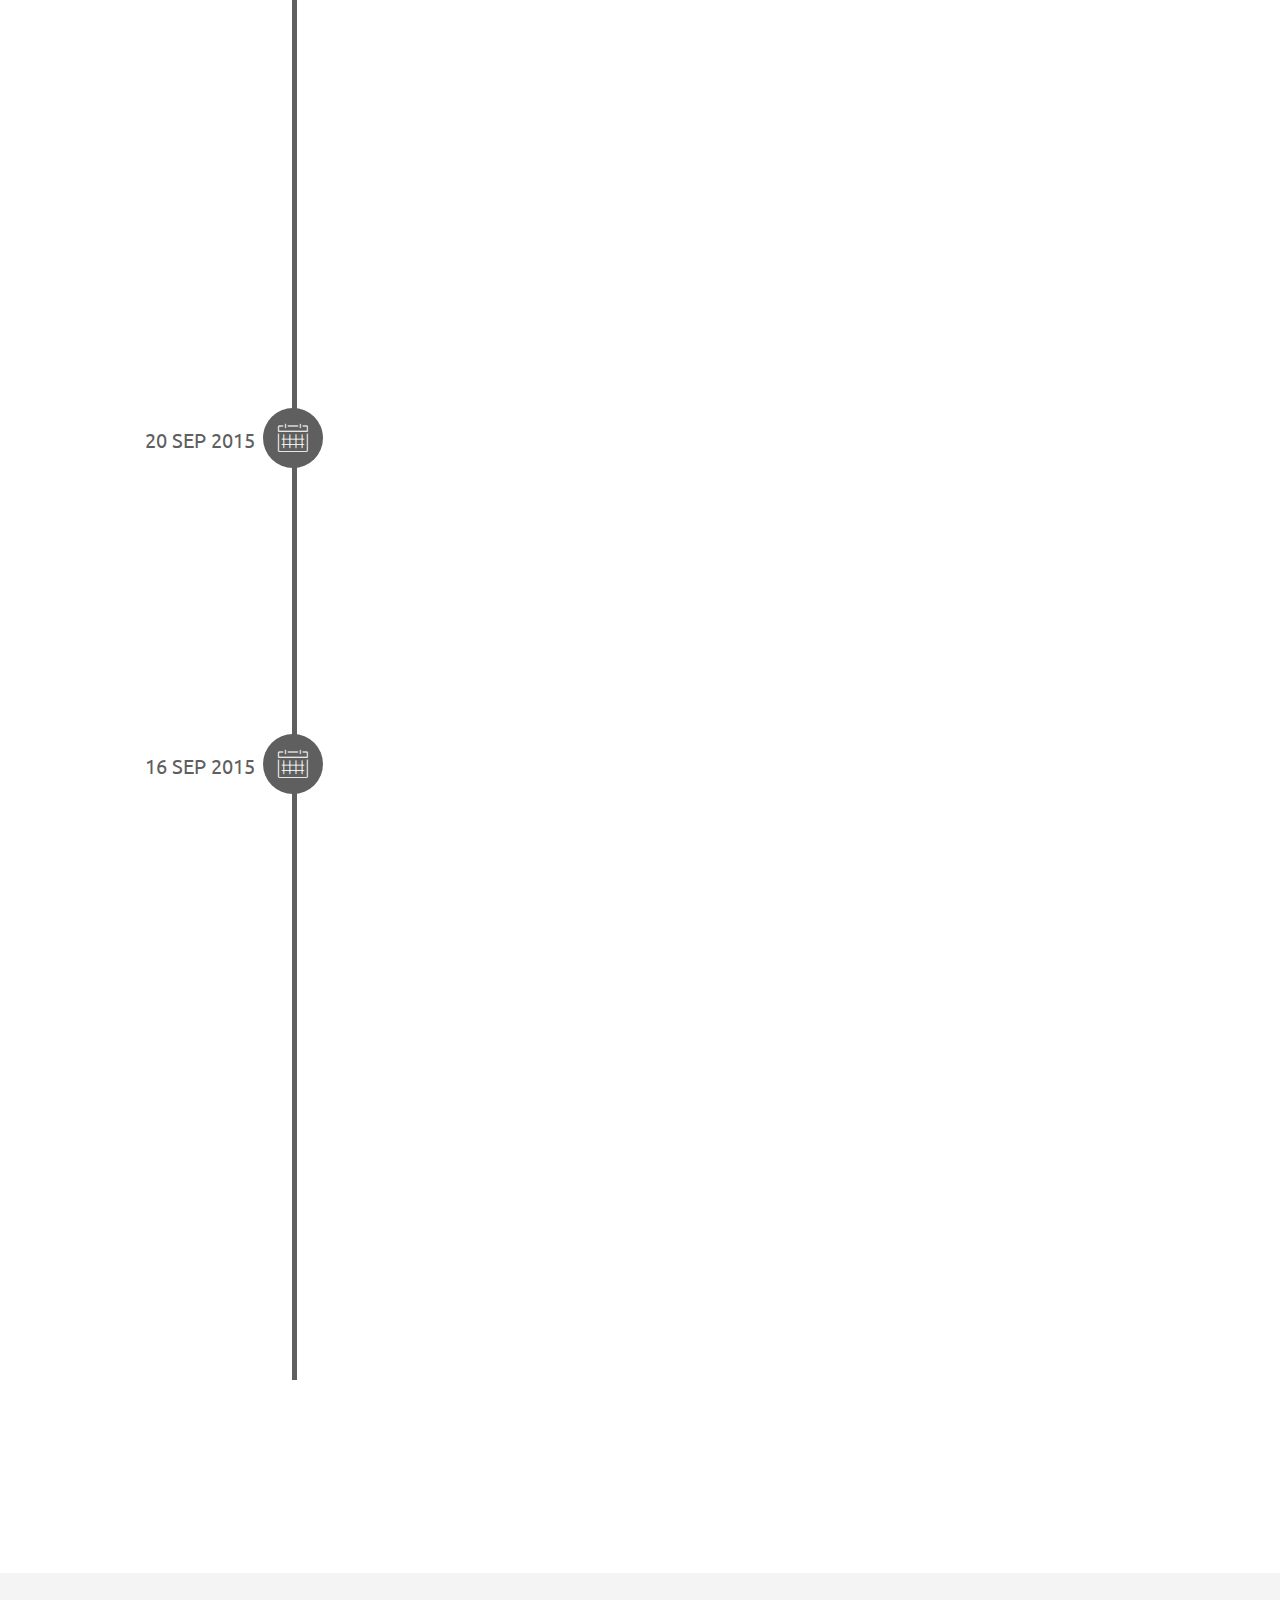
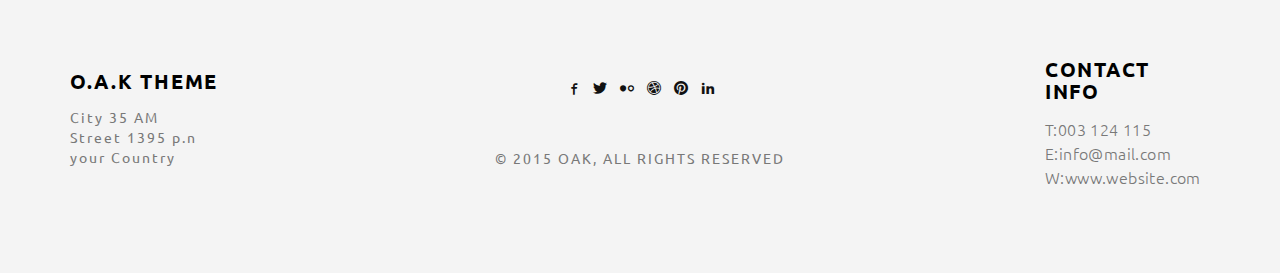
<file: blog-timeline.html>
<!doctype html>
<html class="no-js" lang="">

<head>
    <meta charset="utf-8">
    <title>OAK - HTML Theme</title>
    <meta name="description" content="">
    <meta name="msapplication-tap-highlight" content="yes" />
    <meta name="viewport" content="width=device-width, user-scalable=no, initial-scale=1, minimum-scale=1.0, maximum-scale=1.0" />

    <!-- Google Web Font -->
    <link href='http://fonts.googleapis.com/css?family=Ubuntu:300,400,500,700' rel='stylesheet' type='text/css'>
    <link href='http://fonts.googleapis.com/css?family=Lekton:400,700,400italic' rel='stylesheet' type='text/css'>

    <!--  Bootstrap 3-->
    <link rel="stylesheet" href="css/bootstrap.min.css">

    <!-- OWL Carousel -->
    <link rel="stylesheet" href="css/owl.carousel.css">
    <link rel="stylesheet" href="css/owl.theme.css">

    <!--  Slider -->
    <link rel="stylesheet" href="css/jquery.kenburnsy.css">

    <!-- Animate -->
    <link rel="stylesheet" href="css/animate.css">

    <!-- Web Icons Font -->
    <link rel="stylesheet" href="css/pe-icon-7-stroke.css">
    <link rel="stylesheet" href="css/iconmoon.css">
    <link rel="stylesheet" href="css/et-line.css">
    <link rel="stylesheet" href="css/ionicons.css">

    <!-- Magnific PopUp -->
    <link rel="stylesheet" href="css/magnific-popup.css">

    <!-- Tabs -->
    <link rel="stylesheet" type="text/css" href="css/tabs.css" />
    <link rel="stylesheet" type="text/css" href="css/tabstyles.css" />

    <!-- Loader Style -->
    <link rel="stylesheet" href="css/loader-1.css">

    <!-- Costum Styles -->
    <link rel="stylesheet" href="css/main.css">
    <link rel="stylesheet" href="css/responsive.css">

    <!-- Favicon -->
    <link rel="icon" type="image/ico" href="favicon.ico">

    <!-- Modernizer & Respond js -->
    <script src="js/vendor/modernizr-2.8.3-respond-1.4.2.min.js"></script>
</head>

<body>
    <!-- Preloader -->
    <div class="cover"></div>

    <div class="header">
        <div class="container">
            <div class="logo">
                <a href="index.html">
                    <img src="img/logo.png" alt="Logo">
                </a>
            </div>

            <!-- Menu Hamburger (Default) -->
            <button class="main-menu-indicator" id="open-button">
                <span class="line"></span>
            </button>

            <div class="menu-wrap" style="background-image: url(img/nav_bg.jpg)">
                <div class="menu-content">
                    <div class="navigation">
                        <span class="pe-7s-close close-menu" id="close-button"></span>
                        <div class="search-wrap js-ui-search">
                            <input class="js-ui-text" type="text" placeholder="Search Here...">
                            <span class="eks js-ui-close"></span>
                        </div>
                    </div>
                    <nav class="menu">
                        <div class="menu-list">
                            <ul>
                                <li class="menu-item-has-children"><a href="#">Home</a>
                                    <ul class="sub-menu">
                                        <li><a href="index.html">- Default</a></li>
                                        <li><a href="index-architecture.html">- Architecture</a></li>
                                        <li><a href="index-full-slider.html">- Slider Full Width</a></li>
                                    </ul>
                                </li>
                                <li><a href="about.html">About</a></li>
                                <li class="menu-item-has-children"><a href="#">Portfolio</a>
                                    <ul class="sub-menu">
                                        <li><a href="portfolio-2column.html">-Portfolio 2 Column</a></li>
                                        <li><a href="portfolio-3column.html">-Portfolio 3 Column</a></li>
                                        <li><a href="portfolio-masonry.html">-Portfolio Masonry</a></li>
                                        <li><a href="portfolio-dribbble.html">-Portfolio Dribbble</a></li>
                                    </ul>
                                </li>
                                <li class="menu-item-has-children"><a href="#">Blog</a>
                                    <ul class="sub-menu">
                                        <li><a href="blog.html">Blog Default</a></li>
                                        <li><a href="blog-timeline.html">Blog Timeline</a></li>
                                        <li><a href="single-blog.html">Blog Single</a></li>
                                    </ul>
                                </li>
                                <li><a href="contact.html">Contact</a></li>
                            </ul>
                        </div>
                    </nav>

                    <div class="hidden-xs">
                        <div class="menu-social-media">
                            <ul>
                                <li><a href="#"><i class="iconmoon-facebook"></i></a></li>
                                <li><a href="#"><i class="iconmoon-twitter"></i></a></li>
                                <li><a href="#"><i class="iconmoon-dribbble3"></i></a></li>
                                <li><a href="#"><i class="iconmoon-pinterest"></i></a></li>
                                <li><a href="#"><i class="iconmoon-linkedin2"></i></a></li>
                            </ul>
                        </div>

                        <div class="menu-information">
                            <ul>
                                <li><span>T:</span> 003 124 115</li>
                                <li><span>E:</span> info@mail.com</li>
                            </ul>
                        </div>
                    </div>
                </div>
            </div>
            <!-- End of Menu Hamburger (Default) -->
        </div>
    </div>

    <div class="container">
        <div class="header-page ef-parallax-bg" style="background-image:url(img/blog-header.jpg)">
            <div class="col-md-6 col-md-offset-6">
                <div class="row">
                    <div class="inner-content">
                        <div class="header-content">
                            <h1>Blog Posts</h1>
                            <hr>
                            <p>Everything created in simple way</p>
                        </div>
                    </div>
                </div>
            </div>
        </div>
    </div>

    <div class="container margin-top">
        <div class="blog-wrapper">
            <div class="main">
                <ul class="cbp_tmtimeline">
                    <li>
                        <div class="cbp_tmtime">
                            <span>1 OCT - 2015</span>
                        </div>
                        <div class="cbp_tmicon icon-calendar"></div>
                        <div class="cbp_tmlabel wow animated fadeInUp" data-wow-delay="0.10s">
                            <div class="blog-v2-image">
                                <img src="img/blog/img_4.jpg" alt="Blog Post">
                                <div class="icon-video-blogv2">
                                    <a href="https://vimeo.com/29993935" class="popup-video playBut">
                                        <svg version="1.1" xmlns="http://www.w3.org/2000/svg" xmlns:xlink="http://www.w3.org/1999/xlink" x="0px" y="0px" width="69px" height="69px" viewBox="0 0 213.7 213.7" enable-background="new 0 0 213.7 213.7" xml:space="preserve">
                                            <polygon class="triangle" fill="none" stroke-width="7" stroke-linecap="round" stroke-linejoin="round" stroke-miterlimit="10" points="
                                    73.5,62.5 148.5,105.8 73.5,149.1 " />
                                            <circle class="circle" fill="none" stroke-width="7" stroke-linecap="round" stroke-linejoin="round" stroke-miterlimit="10" cx="106.8" cy="106.8" r="103.3" />
                                        </svg>
                                    </a>
                                </div>
                            </div>
                            <a href="single-blog.html">
                                <h1>Kosovo the young europeans</h1>
                            </a>
                            <p>Winter purslane courgette pumpkin quandong komatsuna fennel green bean cucumber watercress. Pea sprouts wattle seed rutabaga okra yarrow cress avocado grape radish bush tomato ricebean black-eyed pea maize eggplant. Cabbage lentil cucumber chickpea sorrel gram garbanzo plantain lotus root bok choy squash cress potato summer purslane salsify fennel horseradish dulse. Winter purslane garbanzo artichoke broccoli lentil corn okra silver beet celery quandong.</p>
                        </div>
                    </li>
                    <li>
                        <div class="cbp_tmtime">
                            <span>3 OCT - 2015</span>
                        </div>
                        <div class="cbp_tmicon icon-calendar"></div>
                        <div class="cbp_tmlabel wow animated fadeInUp" data-wow-delay="0.10s">
                            <div class="blog-v2-image">
                                <img src="img/blog/img_3.jpg" alt="Blog Post">

                                <div class="icon-video-blogv2">
                                    <a href="https://www.youtube.com/watch?v=n2vy7qRm5s0" class="popup-video playBut">
                                        <svg version="1.1" xmlns="http://www.w3.org/2000/svg" xmlns:xlink="http://www.w3.org/1999/xlink" x="0px" y="0px" width="69px" height="69px" viewBox="0 0 213.7 213.7" enable-background="new 0 0 213.7 213.7" xml:space="preserve">
                                            <polygon class="triangle" fill="none" stroke-width="7" stroke-linecap="round" stroke-linejoin="round" stroke-miterlimit="10" points="
                                        73.5,62.5 148.5,105.8 73.5,149.1 " />
                                            <circle class="circle" fill="none" stroke-width="7" stroke-linecap="round" stroke-linejoin="round" stroke-miterlimit="10" cx="106.8" cy="106.8" r="103.3" />
                                        </svg>
                                    </a>
                                </div>


                            </div>
                            <a href="single-blog.html">
                                <h1>Denouncing pleasure clean and praising pain was born</h1>
                            </a>
                            <p>Winter purslane courgette pumpkin quandong komatsuna fennel green bean cucumber watercress. Pea sprouts wattle seed rutabaga okra yarrow cress avocado grape radish bush tomato ricebean black-eyed pea maize eggplant. Cabbage lentil cucumber chickpea sorrel gram garbanzo plantain lotus root bok choy squash cress potato summer purslane salsify fennel horseradish dulse. Winter purslane garbanzo artichoke broccoli lentil corn okra silver beet celery quandong.</p>
                        </div>
                    </li>


                    <li>
                        <div class="cbp_tmtime">
                            <span>20 SEP 2015</span>
                        </div>
                        <div class="cbp_tmicon icon-calendar"></div>
                        <div class="cbp_tmlabel wow animated fadeInUp" data-wow-delay="0.10s">
                            <a href="single-blog.html">
                                <h1>Denouncing pleasure clean and praising pain was born</h1>
                            </a>
                            <p>Winter purslane courgette pumpkin quandong komatsuna fennel green bean cucumber watercress. Pea sprouts wattle seed rutabaga okra yarrow cress avocado grape radish bush tomato ricebean black-eyed pea maize eggplant. Cabbage lentil cucumber chickpea sorrel gram garbanzo plantain lotus root bok choy squash cress potato summer purslane salsify fennel horseradish dulse. Winter purslane garbanzo artichoke broccoli lentil corn okra silver beet celery quandong.</p>
                        </div>
                    </li>

                    <li>
                        <div class="cbp_tmtime">
                            <span>16 SEP 2015</span>
                        </div>
                        <div class="cbp_tmicon icon-calendar"></div>
                        <div class="cbp_tmlabel wow animated fadeInUp" data-wow-delay="0.10s">
                            <div class="blog-v2-image">
                                <img src="img/blog/img_1.jpg" alt="Blog Post">
                            </div>
                            <a href="single-blog.html">
                                <h1>Denouncing pleasure clean and praising pain was born</h1>
                            </a>
                            <p>Winter purslane courgette pumpkin quandong komatsuna fennel green bean cucumber watercress. Pea sprouts wattle seed rutabaga okra yarrow cress avocado grape radish bush tomato ricebean black-eyed pea maize eggplant. Cabbage lentil cucumber chickpea sorrel gram garbanzo plantain lotus root bok choy squash cress potato summer purslane salsify fennel horseradish dulse. Winter purslane garbanzo artichoke broccoli lentil corn okra silver beet celery quandong.</p>
                        </div>
                    </li>
                </ul>
            </div>
        </div>
    </div>

    <div class="container">
        <ul class="pagination-ef wow animated fadeInUp" data-wow-delay="0.20s">
            <li>
                <a href="#">
                    <i class="pe-7s-angle-left"></i>
                </a>
            </li>
            <li class="current"><a href="#">1</a></li>
            <li><a href="#">2</a></li>
            <li><a href="#">...</a></li>
            <li><a href="#">8</a></li>
            <li>
                <a href="#">
                    <i class="pe-7s-angle-right"></i>
                </a>
            </li>
        </ul>
    </div>

    <div class="footer margin-top">
        <div class="container">
            <div class="row">
                <div class="col-md-2 col-sm-4 col-xs-12">
                    <div class="footer-inner">
                        <div class="footer-content">
                            <h4>O.A.K THEME</h4>
                            <address>City 35 AM <br>Street 1395 p.n <br>your Country</address>
                        </div>
                    </div>
                </div>

                <div class="col-md-2 col-md-push-8 col-sm-4 col-xs-12">
                    <div class="footer-inner">
                        <div class="footer-content">
                            <h4>CONTACT INFO</h4>
                            <p>
                                T:003 124 115
                                <br> E:info@mail.com
                                <br> W:www.website.com
                            </p>
                        </div>
                    </div>
                </div>

                <div class="col-md-4 col-sm-4 col-xs-12">
                    <div class="footer-inner">
                        <div class="footer-content">
                            <ul class="social-media">
                                <li><a href="#"><i class="iconmoon-facebook"></i></a></li>
                                <li><a href="#"><i class="iconmoon-twitter"></i></a></li>
                                <li><a href="#"><i class="iconmoon-flickr2"></i></a></li>
                                <li><a href="#"><i class="iconmoon-dribbble3"></i></a></li>
                                <li><a href="#"><i class="iconmoon-pinterest"></i></a></li>
                                <li><a href="#"><i class="iconmoon-linkedin2"></i></a></li>
                            </ul>
                            <span class="copyright-mark">&copy; 2015 OAK, ALL RIGHTS RESERVED</span>
                        </div>
                    </div>
                </div>
            </div>
        </div>
    </div>

    <a href="javascript:void(0)" class="scroll-top" id="scroll-top"><i class="pe-7s-angle-up"></i></a>

    <script src="js/vendor/jquery-1.11.2.min.js"></script>
    <script data-pace-options='{ "ajax": false }' src="js/vendor/pace.min.js"></script>
    <script src="js/vendor/bootstrap.min.js"></script>
    <script src="js/vendor/classie.js"></script>
    <script src="js/vendor/isotope.pkgd.min.js"></script>
    <script src="js/vendor/jquery.velocity.min.js"></script>
    <script src="js/vendor/jquery.kenburnsy.min.js"></script>
    <script src="js/vendor/textslide.js"></script>
    <script src="js/vendor/imagesloaded.pkgd.min.js"></script>
    <script src="js/vendor/tabs.js"></script>
    <script src="js/ef-slider.js"></script>
    <script src="js/vendor/owl.carousel.min.js"></script>
    <script src="js/vendor/jquery.magnific-popup.min.js"></script>
    <script src="js/vendor/jquery.social-buttons.min.js"></script>
    <script src="js/vendor/wow.min.js"></script>
    <script src="js/main.js"></script>
    <script src="js/ajax.js"></script>
</body>

</html>
</file>
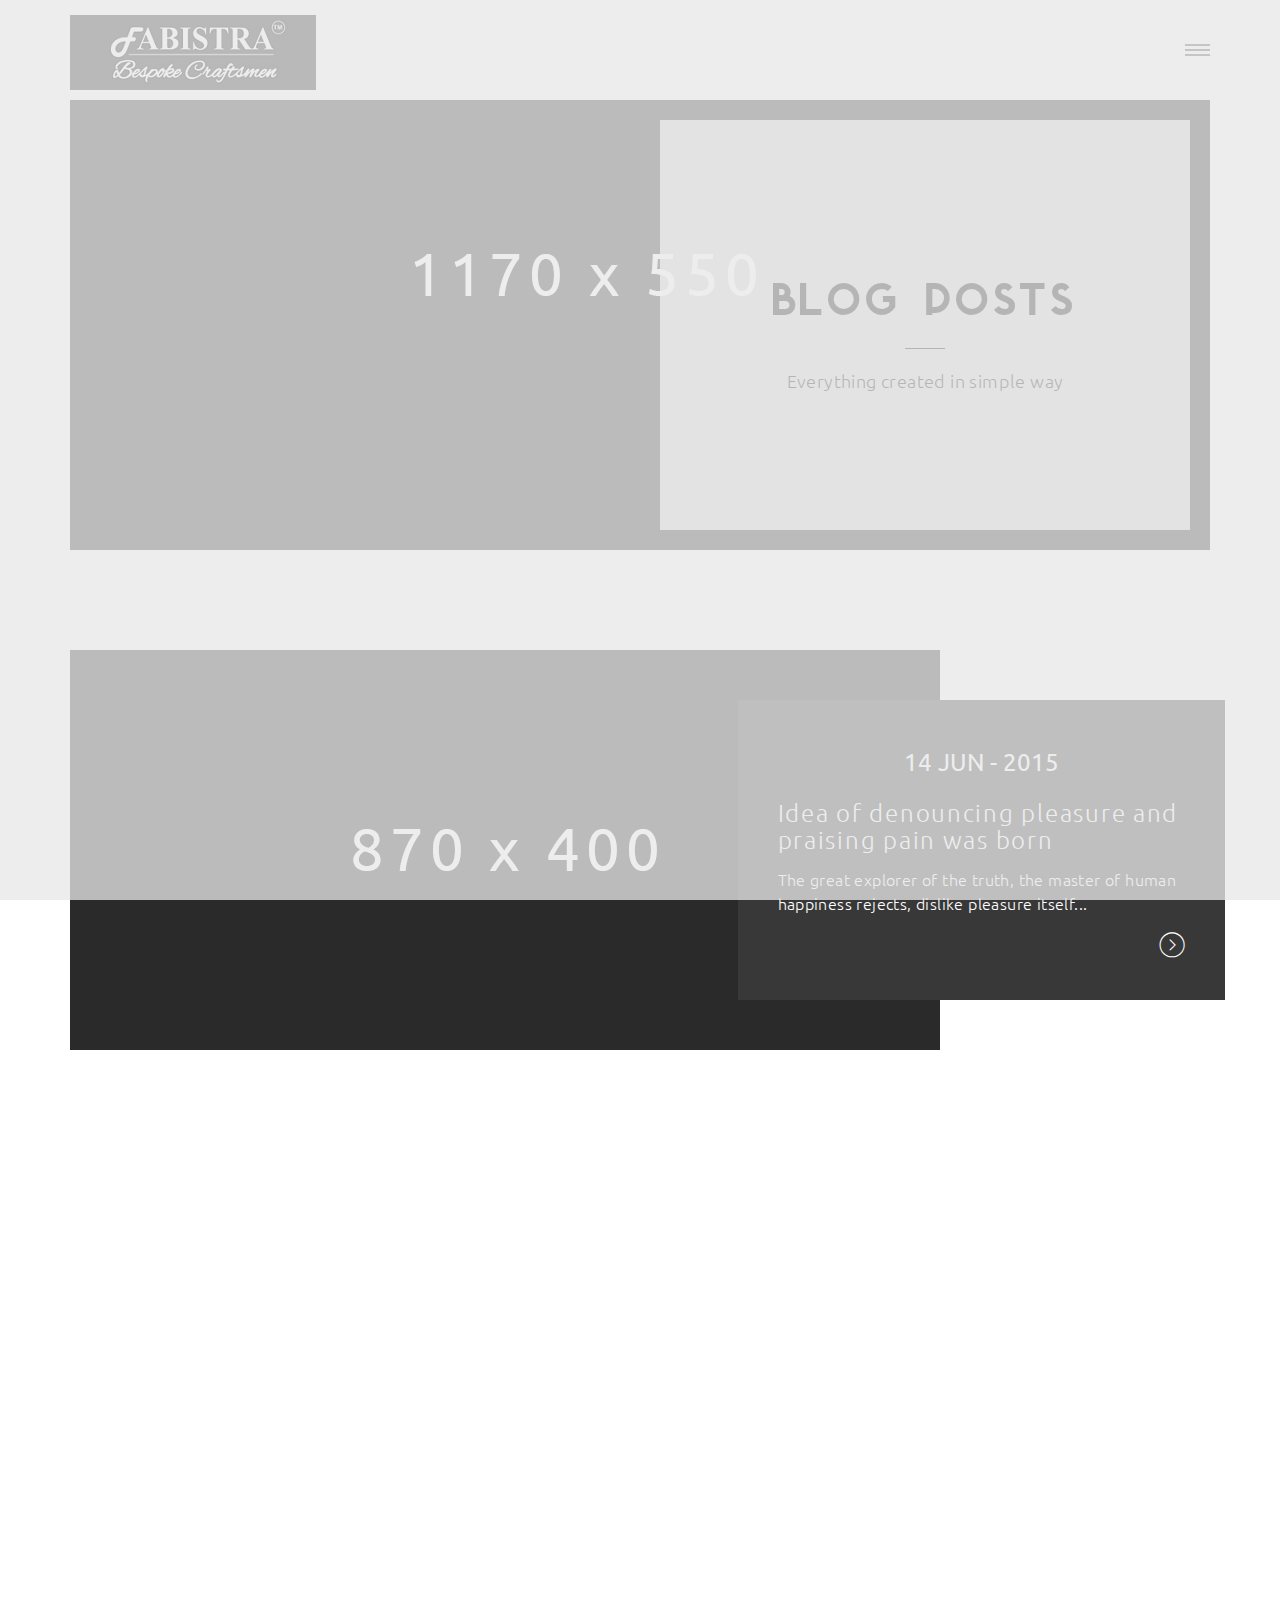
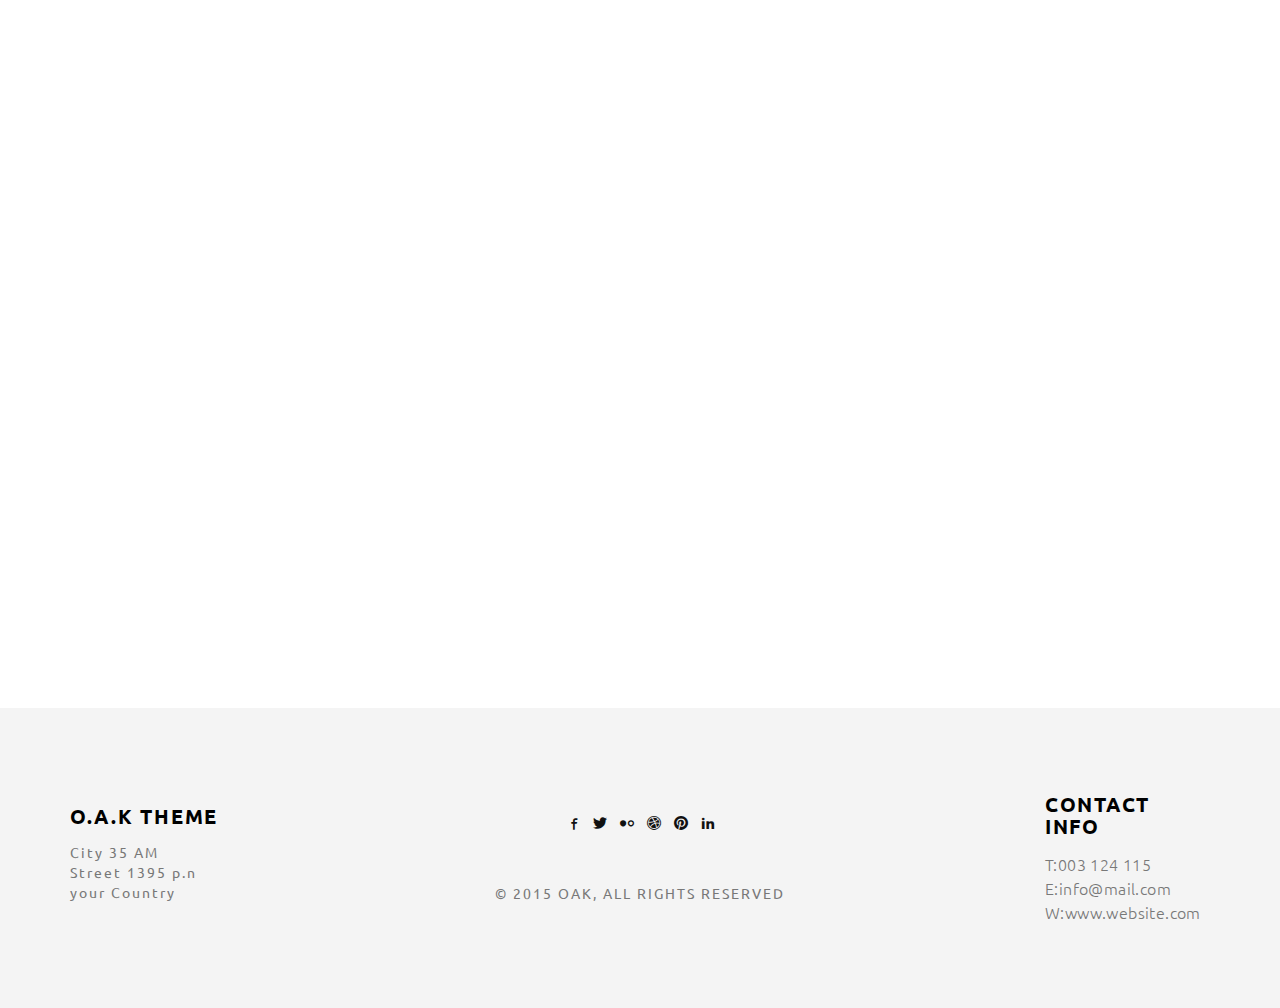
<file: blog.html>
<!doctype html>
<html class="no-js" lang="">

<head>
    <meta charset="utf-8">
    <title>OAK - HTML Theme</title>
    <meta name="description" content="">
    <meta name="msapplication-tap-highlight" content="yes" />
    <meta name="viewport" content="width=device-width, user-scalable=no, initial-scale=1, minimum-scale=1.0, maximum-scale=1.0" />

    <!-- Google Web Font -->
    <link href='http://fonts.googleapis.com/css?family=Ubuntu:300,400,500,700' rel='stylesheet' type='text/css'>
    <link href='http://fonts.googleapis.com/css?family=Lekton:400,700,400italic' rel='stylesheet' type='text/css'>

    <!--  Bootstrap 3-->
    <link rel="stylesheet" href="css/bootstrap.min.css">

    <!-- OWL Carousel -->
    <link rel="stylesheet" href="css/owl.carousel.css">
    <link rel="stylesheet" href="css/owl.theme.css">

    <!--  Slider -->
    <link rel="stylesheet" href="css/jquery.kenburnsy.css">

    <!-- Animate -->
    <link rel="stylesheet" href="css/animate.css">

    <!-- Web Icons Font -->
    <link rel="stylesheet" href="css/pe-icon-7-stroke.css">
    <link rel="stylesheet" href="css/iconmoon.css">
    <link rel="stylesheet" href="css/et-line.css">
    <link rel="stylesheet" href="css/ionicons.css">

    <!-- Magnific PopUp -->
    <link rel="stylesheet" href="css/magnific-popup.css">

    <!-- Tabs -->
    <link rel="stylesheet" type="text/css" href="css/tabs.css" />
    <link rel="stylesheet" type="text/css" href="css/tabstyles.css" />

    <!-- Loader Style -->
    <link rel="stylesheet" href="css/loader-1.css">

    <!-- Costum Styles -->
    <link rel="stylesheet" href="css/main.css">
    <link rel="stylesheet" href="css/responsive.css">

    <!-- Favicon -->
    <link rel="icon" type="image/ico" href="favicon.ico">

    <!-- Modernizer & Respond js -->
    <script src="js/vendor/modernizr-2.8.3-respond-1.4.2.min.js"></script>
</head>

<body>
    <!-- Preloader -->
    <div class="cover"></div>

    <div class="header">
        <div class="container">
            <div class="logo">
                <a href="index.html">
                    <img src="img/logo.png" alt="Logo">
                </a>
            </div>

            <!-- Menu Hamburger (Default) -->
            <button class="main-menu-indicator" id="open-button">
                <span class="line"></span>
            </button>

            <div class="menu-wrap" style="background-image: url(img/nav_bg.jpg)">
                <div class="menu-content">
                    <div class="navigation">
                        <span class="pe-7s-close close-menu" id="close-button"></span>
                        <div class="search-wrap js-ui-search">
                            <input class="js-ui-text" type="text" placeholder="Search Here...">
                            <span class="eks js-ui-close"></span>
                        </div>
                    </div>
                    <nav class="menu">
                        <div class="menu-list">
                            <ul>
                                <li class="menu-item-has-children"><a href="#">Home</a>
                                    <ul class="sub-menu">
                                        <li><a href="index.html">- Default</a></li>
                                        <li><a href="index-architecture.html">- Architecture</a></li>
                                        <li><a href="index-full-slider.html">- Slider Full Width</a></li>
                                    </ul>
                                </li>
                                <li><a href="about.html">About</a></li>
                                <li class="menu-item-has-children"><a href="#">Portfolio</a>
                                    <ul class="sub-menu">
                                        <li><a href="portfolio-2column.html">-Portfolio 2 Column</a></li>
                                        <li><a href="portfolio-3column.html">-Portfolio 3 Column</a></li>
                                        <li><a href="portfolio-masonry.html">-Portfolio Masonry</a></li>
                                        <li><a href="portfolio-dribbble.html">-Portfolio Dribbble</a></li>
                                    </ul>
                                </li>
                                <li class="menu-item-has-children"><a href="#">Blog</a>
                                    <ul class="sub-menu">
                                        <li><a href="blog.html">Blog Default</a></li>
                                        <li><a href="blog-timeline.html">Blog Timeline</a></li>
                                        <li><a href="single-blog.html">Blog Single</a></li>
                                    </ul>
                                </li>
                                <li><a href="contact.html">Contact</a></li>
                            </ul>
                        </div>
                    </nav>

                    <div class="hidden-xs">
                        <div class="menu-social-media">
                            <ul>
                                <li><a href="#"><i class="iconmoon-facebook"></i></a></li>
                                <li><a href="#"><i class="iconmoon-twitter"></i></a></li>
                                <li><a href="#"><i class="iconmoon-dribbble3"></i></a></li>
                                <li><a href="#"><i class="iconmoon-pinterest"></i></a></li>
                                <li><a href="#"><i class="iconmoon-linkedin2"></i></a></li>
                            </ul>
                        </div>

                        <div class="menu-information">
                            <ul>
                                <li><span>T:</span> 003 124 115</li>
                                <li><span>E:</span> info@mail.com</li>
                            </ul>
                        </div>
                    </div>
                </div>
            </div>
            <!-- End of Menu Hamburger (Default) -->

        </div>
    </div>

    <div class="container">
        <div class="header-page ef-parallax-bg" style="background-image:url(img/blog-header.jpg)">
            <div class="col-md-6 col-md-offset-6">
                <div class="row">
                    <div class="inner-content">
                        <div class="header-content">
                            <h1>Blog Posts</h1>
                            <hr>
                            <p>Everything created in simple way</p>
                        </div>
                    </div>
                </div>
            </div>
        </div>
    </div>

    <div class="container margin-top">
        <div class="blog-wrapper">
            <div class="blog-post">
                <div class="blog-front-image">
                    <div class="row">
                        <div class="col-md-6 wow animated fadeInUp" data-wow-delay="0.10s">
                            <img src="img/blog/img_1.jpg" alt="Blog Image">
                        </div>
                        <div class="col-md-5 col-md-offset-1">
                            <div class="blog-front-content wow animated fadeInUp" data-wow-delay="0.20s">
                                <div class="blog-front-content-inner">
                                    <span class="post-date">14 Jun - 2015</span>
                                    <h1>Idea of denouncing pleasure and praising pain was born</h1>
                                    <p>The great explorer of the truth, the master of human happiness rejects, dislike pleasure itself...</p>
                                    <a href="single-blog.html"><i class="read-more-blog-icon pe-7s-angle-right-circle"></i></a>
                                </div>
                            </div>
                        </div>
                    </div>
                </div>
            </div>
            <div class="blog-post">
                <div class="blog-front-image">
                    <div class="row">
                        <div class="col-md-6 wow animated fadeInUp" data-wow-delay="0.10s">
                            <img src="img/blog/img_2.jpg" alt="Blog Image">
                        </div>
                        <div class="col-md-5 col-md-offset-1">
                            <div class="blog-front-content wow animated fadeInUp" data-wow-delay="0.20s">
                                <div class="blog-front-content-inner">
                                    <span class="post-date">9 Jun - 2015</span>
                                    <h1>Denouncing pleasure clean and praising pain was born</h1>
                                    <p>The great explorer of the truth, the master of human happiness rejects, dislike pleasure itself...</p>
                                    <a href="single-blog.html"><i class="read-more-blog-icon pe-7s-angle-right-circle"></i></a>
                                </div>
                            </div>
                        </div>
                    </div>
                </div>
            </div>
            <div class="blog-post">
                <div class="blog-front-image">
                    <div class="row">
                        <div class="col-md-6 wow animated fadeInUp" data-wow-delay="0.10s">
                            <div class="blog-thumb">
                                <img src="img/blog/img_3.jpg" alt="Blog Image">
                                <div class="icon-video-blog">
                                    <a href="https://www.youtube.com/watch?v=n2vy7qRm5s0" class="popup-video playBut">
                                        <svg version="1.1" xmlns="http://www.w3.org/2000/svg" xmlns:xlink="http://www.w3.org/1999/xlink" x="0px" y="0px" width="69px" height="69px" viewBox="0 0 213.7 213.7" enable-background="new 0 0 213.7 213.7" xml:space="preserve">
                                            <polygon class="triangle" id="XMLID_18_" fill="none" stroke-width="7" stroke-linecap="round" stroke-linejoin="round" stroke-miterlimit="10" points="
                                        73.5,62.5 148.5,105.8 73.5,149.1 " />
                                            <circle class="circle" id="XMLID_17_" fill="none" stroke-width="7" stroke-linecap="round" stroke-linejoin="round" stroke-miterlimit="10" cx="106.8" cy="106.8" r="103.3" />
                                        </svg>
                                    </a>
                                </div>
                            </div>
                        </div>
                        <div class="col-md-5 col-md-offset-1">
                            <div class="blog-front-content wow animated fadeInUp" data-wow-delay="0.20s">
                                <div class="blog-front-content-inner">
                                    <span class="post-date">9 Jun - 2015</span>
                                    <h1>Denouncing pleasure clean and praising pain was born</h1>
                                    <p>The great explorer of the truth, the master of human happiness rejects, dislike pleasure itself...</p>
                                    <a href="single-blog.html"><i class="read-more-blog-icon pe-7s-angle-right-circle"></i></a>
                                </div>
                            </div>
                        </div>
                    </div>
                </div>
            </div>
        </div>
    </div>

    <div class="container">
        <ul class="pagination-ef wow animated fadeInUp" data-wow-delay="0.20s">
            <li>
                <a href="#">
                    <i class="pe-7s-angle-left"></i>
                </a>
            </li>
            <li class="current"><a href="#">1</a></li>
            <li><a href="#">2</a></li>
            <li><a href="#">...</a></li>
            <li><a href="#">8</a></li>
            <li>
                <a href="#">
                    <i class="pe-7s-angle-right"></i>
                </a>
            </li>
        </ul>
    </div>

    <div class="footer margin-top">
        <div class="container">
            <div class="row">
                <div class="col-md-2 col-sm-4 col-xs-12">
                    <div class="footer-inner">
                        <div class="footer-content">
                            <h4>O.A.K THEME</h4>
                            <address>City 35 AM <br>Street 1395 p.n <br>your Country</address>
                        </div>
                    </div>
                </div>

                <div class="col-md-2 col-md-push-8 col-sm-4 col-xs-12">
                    <div class="footer-inner">
                        <div class="footer-content">
                            <h4>CONTACT INFO</h4>
                            <p>
                                T:003 124 115
                                <br> E:info@mail.com
                                <br> W:www.website.com
                            </p>
                        </div>
                    </div>
                </div>

                <div class="col-md-4 col-sm-4 col-xs-12">
                    <div class="footer-inner">
                        <div class="footer-content">
                            <ul class="social-media">
                                <li><a href="#"><i class="iconmoon-facebook"></i></a></li>
                                <li><a href="#"><i class="iconmoon-twitter"></i></a></li>
                                <li><a href="#"><i class="iconmoon-flickr2"></i></a></li>
                                <li><a href="#"><i class="iconmoon-dribbble3"></i></a></li>
                                <li><a href="#"><i class="iconmoon-pinterest"></i></a></li>
                                <li><a href="#"><i class="iconmoon-linkedin2"></i></a></li>
                            </ul>
                            <span class="copyright-mark">&copy; 2015 OAK, ALL RIGHTS RESERVED</span>
                        </div>
                    </div>
                </div>
            </div>
        </div>
    </div>

    <a href="javascript:void(0)" class="scroll-top" id="scroll-top"><i class="pe-7s-angle-up"></i></a>

    <script src="js/vendor/jquery-1.11.2.min.js"></script>
    <script data-pace-options='{ "ajax": false }' src="js/vendor/pace.min.js"></script>
    <script src="js/vendor/bootstrap.min.js"></script>
    <script src="js/vendor/classie.js"></script>
    <script src="js/vendor/isotope.pkgd.min.js"></script>
    <script src="js/vendor/jquery.velocity.min.js"></script>
    <script src="js/vendor/jquery.kenburnsy.min.js"></script>
    <script src="js/vendor/textslide.js"></script>
    <script src="js/vendor/imagesloaded.pkgd.min.js"></script>
    <script src="js/vendor/tabs.js"></script>
    <script src="js/ef-slider.js"></script>
    <script src="js/vendor/owl.carousel.min.js"></script>
    <script src="js/vendor/jquery.magnific-popup.min.js"></script>
    <script src="js/vendor/jquery.social-buttons.min.js"></script>
    <script src="js/vendor/wow.min.js"></script>
    <script src="js/main.js"></script>
    <script src="js/ajax.js"></script>
</body>

</html>
</file>
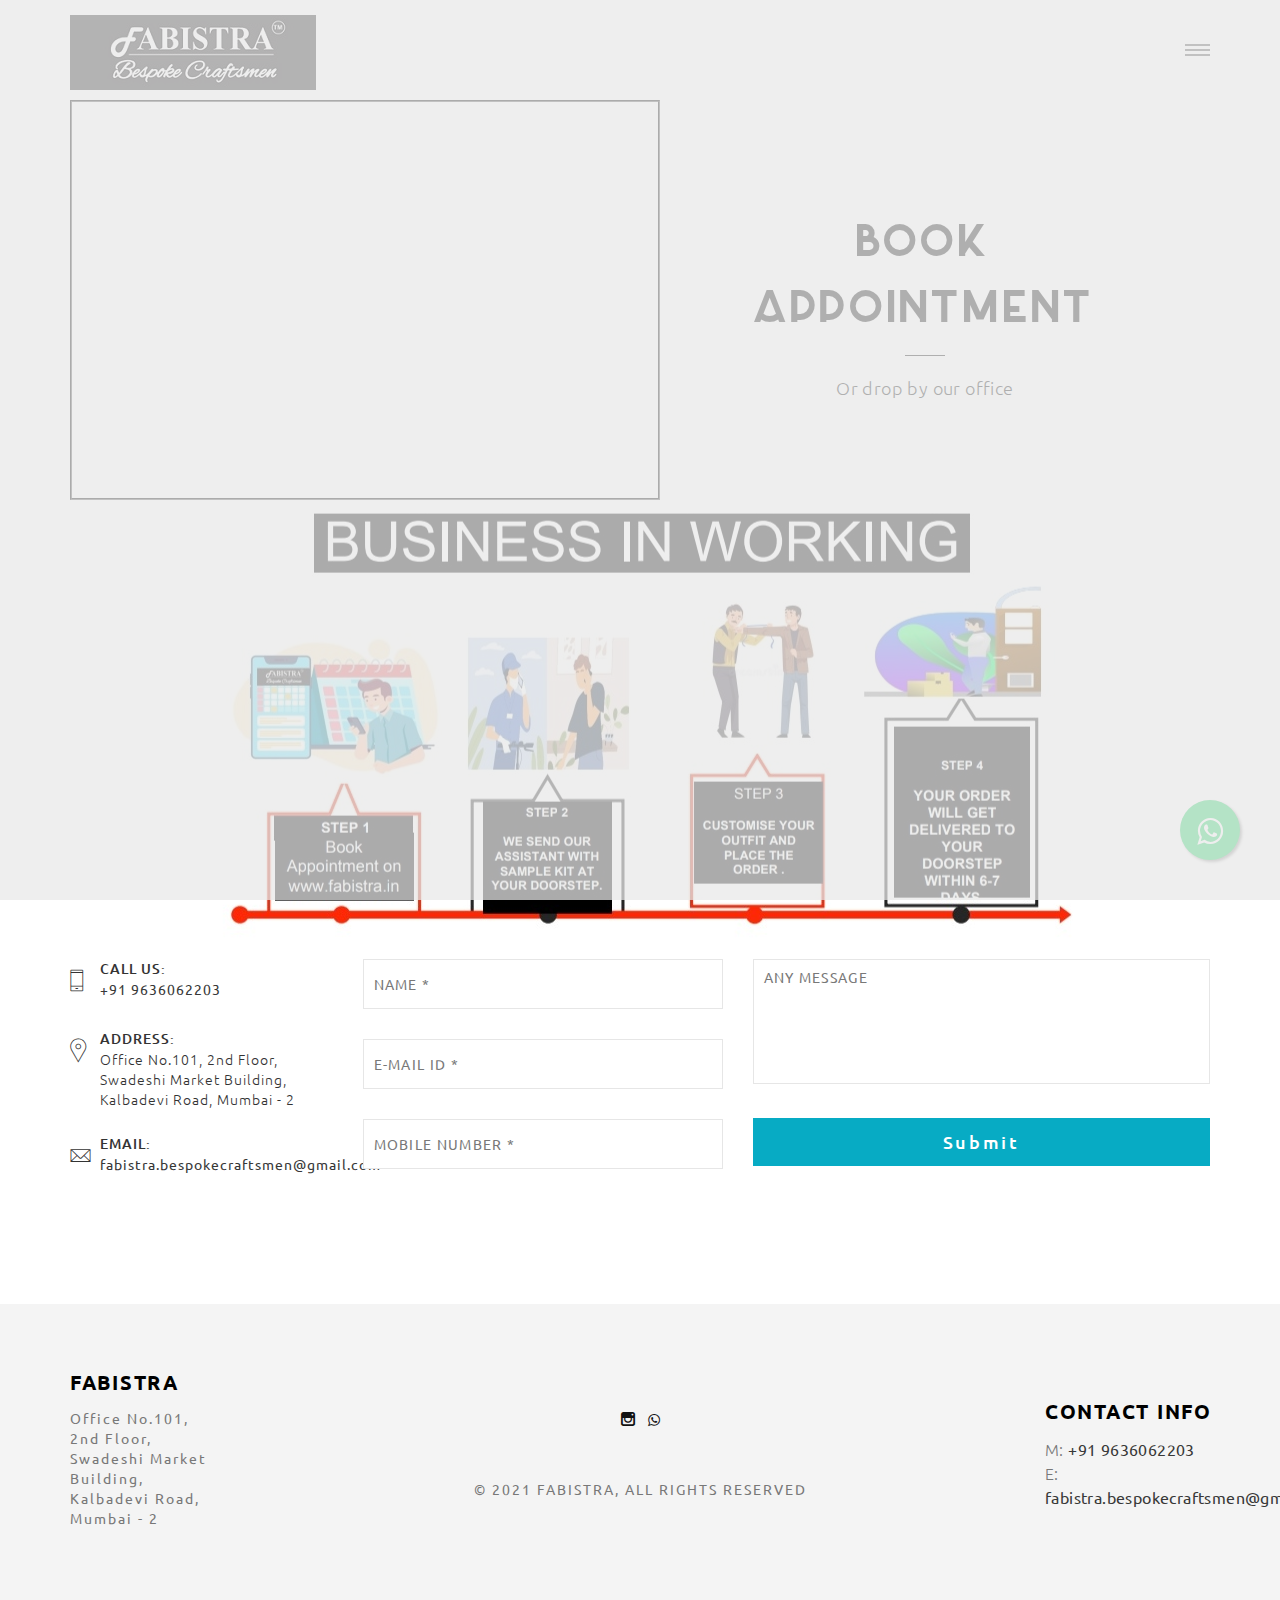
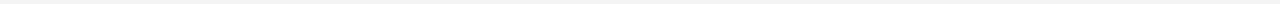
<file: contact.html>
<!doctype html>
<html class="no-js" lang="">

<head>
    <meta charset="utf-8">
    <title>FABISTRA - Contact Page</title>
    <meta name="description" content="">
    <meta name="msapplication-tap-highlight" content="yes" />
    <meta name="viewport" content="width=device-width, user-scalable=no, initial-scale=1, minimum-scale=1.0, maximum-scale=1.0" />

    <!-- Google Web Font -->
    <link href='https://fonts.googleapis.com/css?family=Ubuntu:300,400,500,700' rel='stylesheet' type='text/css'>
    <link href='https://fonts.googleapis.com/css?family=Lekton:400,700,400italic' rel='stylesheet' type='text/css'>

    <!--  Bootstrap 3-->
    <link rel="stylesheet" href="css/bootstrap.min.css">
	
	<link rel="stylesheet" href="https://maxcdn.bootstrapcdn.com/font-awesome/4.5.0/css/font-awesome.min.css">

    <!-- OWL Carousel -->
    <link rel="stylesheet" href="css/owl.carousel.css">
    <link rel="stylesheet" href="css/owl.theme.css">

    <!--  Slider -->
    <link rel="stylesheet" href="css/jquery.kenburnsy.css">

    <!-- Animate -->
    <link rel="stylesheet" href="css/animate.css">

    <!-- Web Icons Font -->
    <link rel="stylesheet" href="css/pe-icon-7-stroke.css">
    <link rel="stylesheet" href="css/iconmoon.css">
    <link rel="stylesheet" href="css/et-line.css">
    <link rel="stylesheet" href="css/ionicons.css">

    <!-- Magnific PopUp -->
    <link rel="stylesheet" href="css/magnific-popup.css">

    <!-- Tabs -->
    <link rel="stylesheet" type="text/css" href="css/tabs.css" />
    <link rel="stylesheet" type="text/css" href="css/tabstyles.css" />

    <!-- Loader Style -->
    <link rel="stylesheet" href="css/loader-1.css">

    <!-- Costum Styles -->
    <link rel="stylesheet" href="css/main.css">
    <link rel="stylesheet" href="css/responsive.css">

    <!-- Favicon -->
    <link rel="icon" type="image/ico" href="favicon.ico">

    <!-- Modernizer & Respond js -->
    <script src="js/vendor/modernizr-2.8.3-respond-1.4.2.min.js"></script>

  
</head>

<body>

    <!-- Preloader -->
    <div class="cover"></div>

    <div class="header">
        <div class="container">
            <div class="logo">
                <a href="index.html">
                    <img src="img/logo.png" alt="Logo">
                </a>
            </div>

            <!-- Menu Hamburger (Default) -->
            <button class="main-menu-indicator" id="open-button">
                <span class="line"></span>
            </button>
            
            <div class="menu-wrap" style="background-image: url(img/nav_bg.jpg)">
                <div class="menu-content">
                    <div class="navigation">
                        <span class="pe-7s-close close-menu" id="close-button"></span>
                        <!-- <div class="search-wrap js-ui-search"> -->
                            <!-- <input class="js-ui-text" type="text" placeholder="Search Here..."> -->
                            <!-- <span class="eks js-ui-close"></span> -->
                        <!-- </div> -->
                    </div>
                    <nav class="menu">
                        <div class="menu-list">
                            <ul>
                                <li class="menu-item-has-children"><a href="index.html">Home</a></li>
                                <!-- <li><a href="about.html">About</a></li> -->
                                <!-- <li class="menu-item-has-children"><a href="#">Portfolio</a> -->
                                    <!-- <ul class="sub-menu"> -->
                                        <!-- <li><a href="portfolio-2column.html">-Portfolio 2 Column</a></li> -->
                                        <li><a href="image_gallery.html">Custom Styles</a></li>
                                        <!-- <li><a href="portfolio-masonry.html">-Portfolio Masonry</a></li> -->
                                        <!-- <li><a href="portfolio-dribbble.html">-Portfolio Dribbble</a></li> -->
                                    <!-- </ul> -->
                                <!-- </li> -->
                                <!-- <li class="menu-item-has-children"><a href="#">Blog</a> -->
                                    <!-- <ul class="sub-menu"> -->
                                        <!-- <li><a href="blog.html">Blog Default</a></li> -->
                                        <!-- <li><a href="blog-timeline.html">Blog Timeline</a></li> -->
                                        <!-- <li><a href="single-blog.html">Blog Single</a></li> -->
                                    <!-- </ul> -->
                                <!-- </li> -->
                                <li><a href="contact.html">Book Appointment</a></li>
                            </ul>
                        </div>
                    </nav>

                    <div class="hidden-xs">
                        <div class="menu-social-media">
                            <ul>
                               <!-- <li><a href="#"><i class="iconmoon-facebook"></i></a></li> -->
                               <!-- <li><a href="#"><i class="iconmoon-twitter"></i></a></li> -->
                               <li><a href="https://www.instagram.com/fabistra_mumbai/" target="_blank"><i class="iconmoon-instagram"></i></a></li>
                               <li><a href="https://api.whatsapp.com/send?phone=+91 9636062203" target="_blank"><i class="fa fa-whatsapp"></i></a></li>
							   <!-- <li><a href="#"><i class="iconmoon-pinterest"></i></a></li> -->
                               <!-- <li><a href="#"><i class="iconmoon-linkedin2"></i></a></li> -->
                            </ul>
                        </div>

                        <div class="menu-information">
                            <ul>
                                <li><span>M:</span><a href="tel:+919636062203"> +91 9636062203</a></li>
                                <li><span>E:</span><a href="mailto:fabistra.bespokecraftsmen@gmail.com"> fabistra.bespokecraftsmen@gmail.com</a></li>
                            </ul>
                        </div>
                    </div>
                </div>
            </div>
            <!-- End of Menu Hamburger (Default) -->

        </div>
    </div>



    <div class="container">
		<iframe src="https://www.google.com/maps/embed?pb=!1m18!1m12!1m3!1d235.84988248184928!2d72.82889602528486!3d18.94917452310688!2m3!1f0!2f0!3f0!3m2!1i1024!2i768!4f13.1!3m3!1m2!1s0x3be7ce226cdfb171%3A0x96910ccb1609c973!2sSwadeshi%20Market!5e0!3m2!1sen!2sin!4v1615357373148!5m2!1sen!2sin" width="590" height="400" style="border:2px groove black;" allowfullscreen="" loading="lazy"></iframe>
		<div class="col-md-6 col-md-offset-6 col-sm-6 col-sm-offset-6 hidden-xs">
            <div class="row">
                <div class="inner-map">
                    <div class="inner-map-content">
                        <h1>BOOK APPOINTMENT</h1>
                        <hr>
                        <p>Or drop by our office</p>
                    </div>
                </div>
            </div>
        </div>
    </div>

	<div class="container">
		<img class="img-responsive center-block" src="img/about_img4.jpeg">
	</div>

    <div class="container">
        <div class="contact-wrapper">
            <div class="row">
                <div class="col-md-3">
                    <div class="contact-info">
                        <span class="icon-info">
                        <i class="pe-7s-phone"></i>
                    </span>
                        <span class="title-info">CALL US:</span>
                        <span class="description-info"><a href="tel:+919636062203"> +91 9636062203</a></span>
                    </div>

                    <div class="contact-info">
                        <span class="icon-info">
                        <i class="pe-7s-map-marker"></i>
                    </span>
                        <span class="title-info">ADDRESS:</span>
                        <span class="description-info">Office No.101, 2nd Floor, Swadeshi Market Building, Kalbadevi Road, Mumbai - 2</span>
                    </div>

                    <div class="contact-info">
                        <span class="icon-info">
                        <i class="pe-7s-mail"></i>
                    </span>
                        <span class="title-info">EMAIL:</span>
                        <span class="description-info"><a href="mailto:fabistra.bespokecraftsmen@gmail.com"> fabistra.bespokecraftsmen@gmail.com</a></span>
                    </div>
                </div>

                <form id="test-form" method="post">
                    <div class="contact-form">

                        <div class="col-md-4">
                            <input type="text" name="full_name" placeholder="NAME *" required>
                            <input type="email" pattern="[a-z0-9._%+-]+@[a-z0-9.-]+\.[a-z]{2,}$" name="email_id" placeholder="E-MAIL ID *" required>
                            <input type="tel" pattern="[0-9]{10}" name="phone_no" placeholder="MOBILE NUMBER *" required>
                        </div>
                        <div class="col-md-5">
                            <textarea name="comments" placeholder="ANY MESSAGE"></textarea>
                            <input type="submit" value="Submit" id="submit-form">
                        </div>
                    </div>
					
                </form>
            </div>
        </div>
    </div>

    <div class="footer margin-top">
        <div class="container">
            <div class="row">
                    <div class="col-md-2 col-sm-4 col-xs-12">
                        <div class="footer-inner">
                            <div class="footer-content">
                                <h4>FABISTRA</h4>
                                    <address>Office No.101,<br>2nd Floor,<br>Swadeshi Market Building,<br>Kalbadevi Road, Mumbai - 2</address>
                            </div>
                        </div>
                    </div>

                    <div class="col-md-2 col-md-push-8 col-sm-4 col-xs-12">
                        <div class="footer-inner">
                            <div class="footer-content">
                               <h4>CONTACT INFO</h4>
                                <p>
                                    M:<a href="tel:+919636062203"> +91 9636062203</a> <br>
                                    E:<a href="mailto:fabistra.bespokecraftsmen@gmail.com"> fabistra.bespokecraftsmen@gmail.com</a><br>
                                    <!-- W:www.website.com -->
                                </p>
                            </div>
                        </div>
                    </div>

                    <div class="col-md-4 col-sm-4 col-xs-12">
                        <div class="footer-inner">
                            <div class="footer-content">
                            <ul class="social-media">
                                <!-- <li><a href="#"><i class="iconmoon-facebook"></i></a></li> -->
                                <!-- <li><a href="#"><i class="iconmoon-twitter"></i></a></li> -->
                                <li><a href="https://www.instagram.com/fabistra_mumbai/" target="_blank"><i class="iconmoon-instagram"></i></a></li>
                                <li><a href="https://api.whatsapp.com/send?phone=+91 9636062203" target="_blank"><i class="fa fa-whatsapp"></i></a></li>
								<!-- <li><a href="#"><i class="iconmoon-dribbble3"></i></a></li> -->
                                <!-- <li><a href="#"><i class="iconmoon-pinterest"></i></a></li> -->
                                <!-- <li><a href="#"><i class="iconmoon-linkedin2"></i></a></li> -->
                            </ul>
                            <span class="copyright-mark">&copy; 2021 FABISTRA, ALL RIGHTS RESERVED</span>
                            </div>
                        </div>
                    </div>
            </div>
        </div>
    </div>

    <a href="https://api.whatsapp.com/send?phone=+91 9636062203&text=Hello, I would like to book an appointment." class="float" target="_blank">
		<i class="fa fa-whatsapp my-float"></i>
	</a>

    <script src="js/vendor/jquery-1.11.2.min.js"></script>
    <script data-pace-options='{ "ajax": false }' src="js/vendor/pace.min.js"></script>
    <script src="js/vendor/bootstrap.min.js"></script>
    <script src="js/vendor/classie.js"></script>
    <script src="js/vendor/isotope.pkgd.min.js"></script>
    <script src="js/vendor/jquery.velocity.min.js"></script>
    <script src="js/vendor/jquery.kenburnsy.min.js"></script>
    <script src="js/vendor/textslide.js"></script>
    <script src="js/vendor/imagesloaded.pkgd.min.js"></script>
    <script src="js/vendor/tabs.js"></script>
    <script src="js/ef-slider.js"></script>
    <script src="js/vendor/owl.carousel.min.js"></script>
    <script src="js/vendor/jquery.magnific-popup.min.js"></script>
    <script src="js/vendor/jquery.social-buttons.min.js"></script>
    <script src="js/vendor/wow.min.js"></script>
    <script src="js/main.js"></script>
    <script src="js/ajax.js"></script>
    <!-- <script src="js/map-costum.js"></script> -->
	<script src="js/appointment.js"></script>

</body>

</html>
</file>
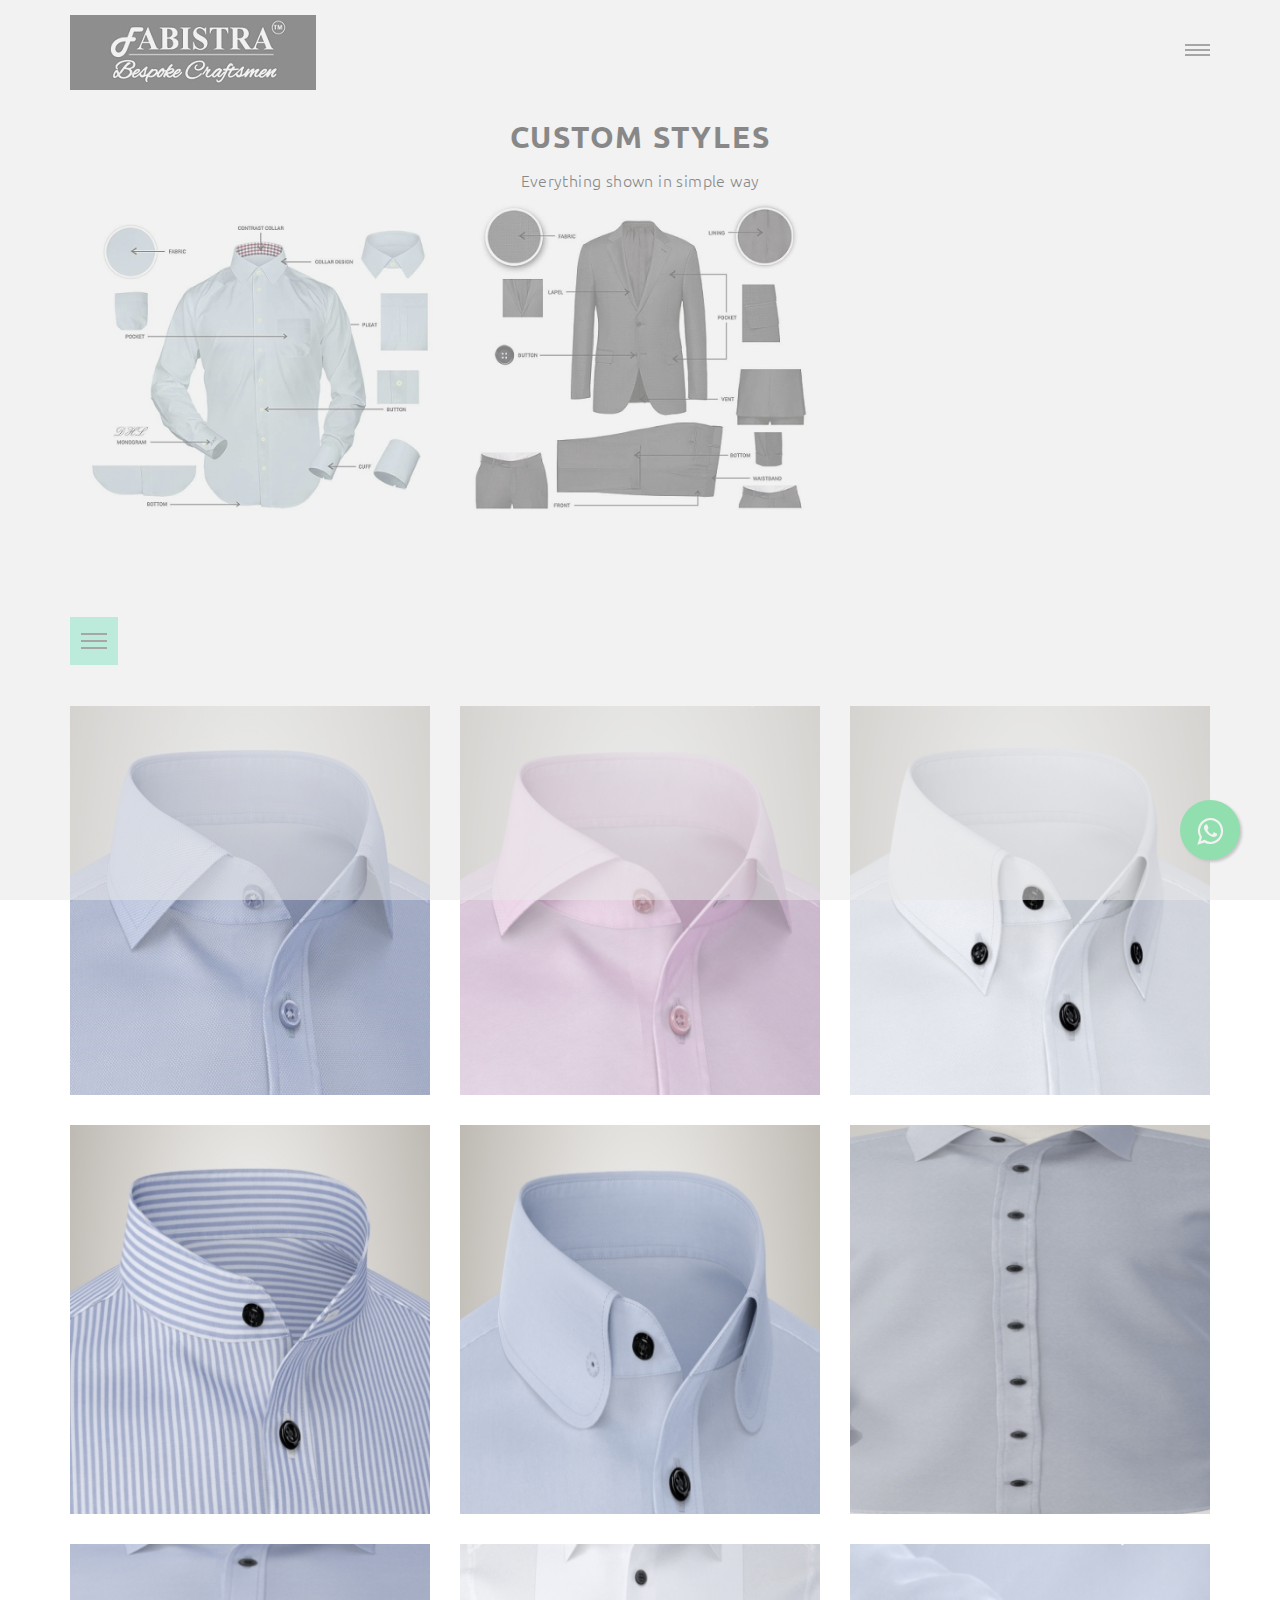
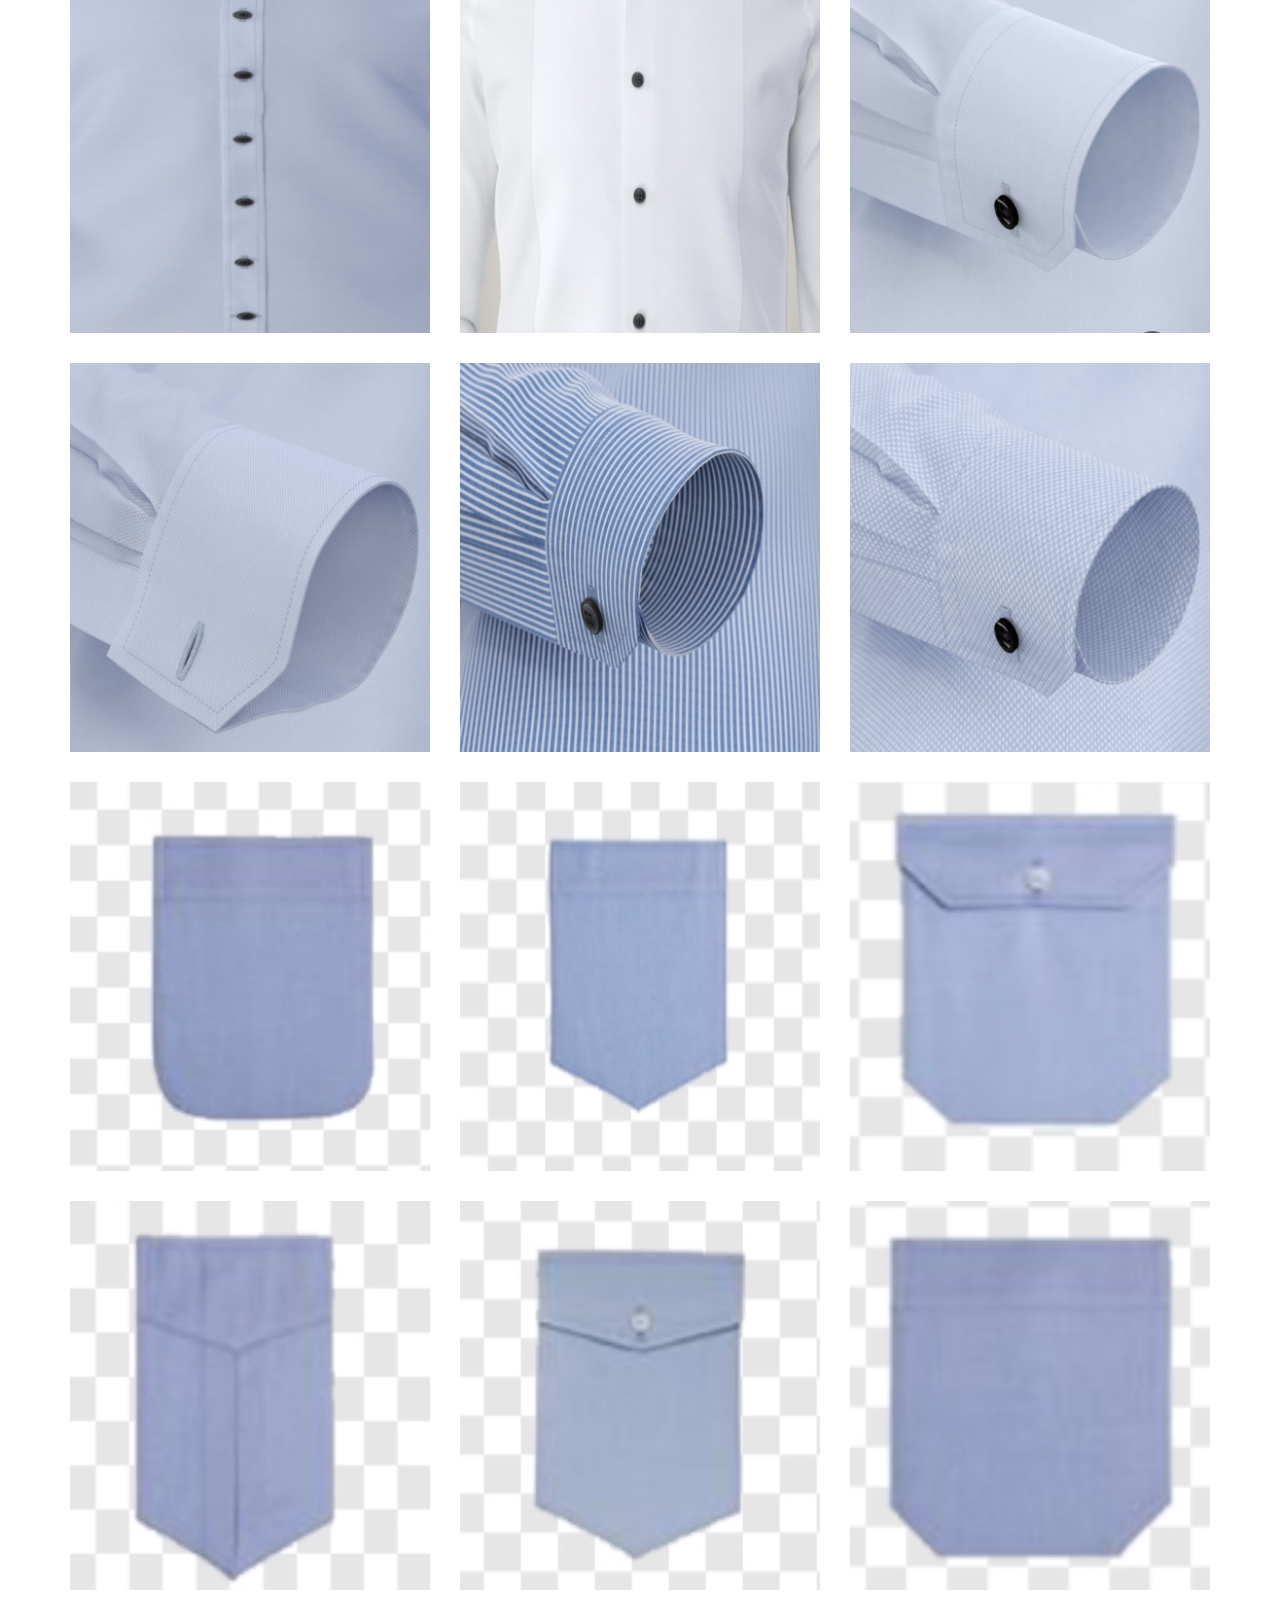
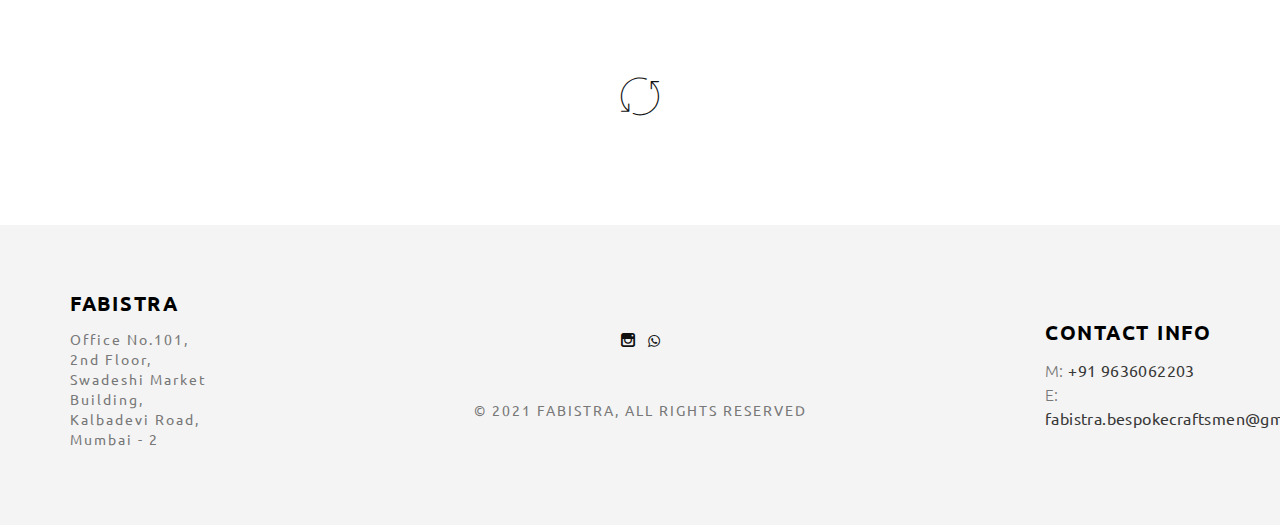
<file: image_gallery.html>
<!doctype html>
<html class="no-js" lang="">

<head>
    <meta charset="utf-8">
    <title>FABISTRA - Custom Styles</title>
    <meta name="description" content="">
    <meta name="msapplication-tap-highlight" content="yes" />
    <meta name="viewport" content="width=device-width, user-scalable=no, initial-scale=1, minimum-scale=1.0, maximum-scale=1.0" />

    <!-- Google Web Font -->
    <link href='https://fonts.googleapis.com/css?family=Ubuntu:300,400,500,700' rel='stylesheet' type='text/css'>
    <link href='https://fonts.googleapis.com/css?family=Lekton:400,700,400italic' rel='stylesheet' type='text/css'>

    <!--  Bootstrap 3-->
    <link rel="stylesheet" href="css/bootstrap.min.css">
	
	<link rel="stylesheet" href="https://maxcdn.bootstrapcdn.com/font-awesome/4.5.0/css/font-awesome.min.css">

    <!-- OWL Carousel -->
    <link rel="stylesheet" href="css/owl.carousel.css">
    <link rel="stylesheet" href="css/owl.theme.css">

    <!--  Slider -->
    <link rel="stylesheet" href="css/jquery.kenburnsy.css">

    <!-- Animate -->
    <link rel="stylesheet" href="css/animate.css">

    <!-- Web Icons Font -->
    <link rel="stylesheet" href="css/pe-icon-7-stroke.css">
    <link rel="stylesheet" href="css/iconmoon.css">
    <link rel="stylesheet" href="css/et-line.css">
    <link rel="stylesheet" href="css/ionicons.css">

    <!-- Magnific PopUp -->
    <link rel="stylesheet" href="css/magnific-popup.css">

    <!-- Tabs -->
    <link rel="stylesheet" type="text/css" href="css/tabs.css" />
    <link rel="stylesheet" type="text/css" href="css/tabstyles.css" />

    <!-- Loader Style -->
    <link rel="stylesheet" href="css/loader-1.css">

    <!-- Costum Styles -->
    <link rel="stylesheet" href="css/main.css">
    <link rel="stylesheet" href="css/responsive.css">

    <!-- Favicon -->
    <link rel="icon" type="image/ico" href="favicon.ico">

    <!-- Modernizer & Respond js -->
    <script src="js/vendor/modernizr-2.8.3-respond-1.4.2.min.js"></script>
</head>

<body>

    <!-- Preloader -->
    <div class="cover"></div>

    <div class="header">
        <div class="container">
            <div class="logo">
                <a href="index.html">
                    <img src="img/logo.png" alt="Logo">
                </a>
            </div>

            <!-- Menu Hamburger (Default) -->
            <button class="main-menu-indicator" id="open-button">
                <span class="line"></span>
            </button>
            
            <div class="menu-wrap" style="background-image: url(img/nav_bg.jpg)">
                <div class="menu-content">
                    <div class="navigation">
                        <span class="pe-7s-close close-menu" id="close-button"></span>
                        <!-- <div class="search-wrap js-ui-search"> -->
                            <!-- <input class="js-ui-text" type="text" placeholder="Search Here..."> -->
                            <!-- <span class="eks js-ui-close"></span> -->
                        <!-- </div> -->
                    </div>
                    <nav class="menu">
                        <div class="menu-list">
                            <ul>
                                <li class="menu-item-has-children"><a href="index.html">Home</a></li>
                                <!-- <li><a href="about.html">About</a></li> -->
                                <!-- <li class="menu-item-has-children"><a href="#">Portfolio</a> -->
                                    <!-- <ul class="sub-menu"> -->
                                        <!-- <li><a href="portfolio-2column.html">-Portfolio 2 Column</a></li> -->
                                        <li><a href="image_gallery.html">Custom Styles</a></li>
                                        <!-- <li><a href="portfolio-masonry.html">-Portfolio Masonry</a></li> -->
                                        <!-- <li><a href="portfolio-dribbble.html">-Portfolio Dribbble</a></li> -->
                                    <!-- </ul> -->
                                <!-- </li> -->
                                <!-- <li class="menu-item-has-children"><a href="#">Blog</a> -->
                                    <!-- <ul class="sub-menu"> -->
                                        <!-- <li><a href="blog.html">Blog Default</a></li> -->
                                        <!-- <li><a href="blog-timeline.html">Blog Timeline</a></li> -->
                                        <!-- <li><a href="single-blog.html">Blog Single</a></li> -->
                                    <!-- </ul> -->
                                <!-- </li> -->
                                <li><a href="contact.html">Book Appointment</a></li>
                            </ul>
                        </div>
                    </nav>

                    <div class="hidden-xs">
                        <div class="menu-social-media">
                            <ul>
                               <!-- <li><a href="#"><i class="iconmoon-facebook"></i></a></li> -->
                               <!-- <li><a href="#"><i class="iconmoon-twitter"></i></a></li> -->
                               <li><a href="https://www.instagram.com/fabistra_mumbai/" target="_blank"><i class="iconmoon-instagram"></i></a></li>
                               <li><a href="https://api.whatsapp.com/send?phone=+91 9636062203" target="_blank"><i class="fa fa-whatsapp"></i></a></li>
							   <!-- <li><a href="#"><i class="iconmoon-pinterest"></i></a></li> -->
                               <!-- <li><a href="#"><i class="iconmoon-linkedin2"></i></a></li> -->
                            </ul>
                        </div>

                        <div class="menu-information">
                            <ul>
                                <li><span>M:</span><a href="tel:+919636062203"> +91 9636062203</a></li>
                                <li><span>E:</span><a href="mailto:fabistra.bespokecraftsmen@gmail.com"> fabistra.bespokecraftsmen@gmail.com</a></li>
                            </ul>
                        </div>
                    </div>
                </div>
            </div>
            <!-- End of Menu Hamburger (Default) -->

        </div>
    </div>

    <div class="container">
        <!-- <div class="header-page ef-parallax-bg" style="background-image:url(img/portfolio-header.jpg)"> -->
        <div class="text-center">
            <div class="row">
                <div class="inner-content">
                    <div class="header-content">
                        <h1>CUSTOM STYLES</h1>
                        <p>Everything shown in simple way</p>
                    </div>
                </div>
            </div>
        </div>
		<div class="col-md-4 col-sm-4 col-xs-12">
                        <div class="img">
                            <img src="img/home-portfolio/img_101.jpg" alt="Portfolio Item">
                            <div class="overlay-thumb">
                                <div class="details">
                                    <span class="title">SHIRT REFERENCE</span>
                                    <!-- <span class="info">ITALIAN CUTWAY</span> -->
                                </div>
                                <span class="btnBefore"></span>
                                <span class="btnAfter"></span>
                            </div>
                        </div>
                    </div>
		<div class="col-md-4 col-sm-4 col-xs-12s">
                        <div class="img">
                            <img src="img/home-portfolio/img_102.jpg" alt="Portfolio Item">
                            <div class="overlay-thumb">
                                <div class="details">
                                    <span class="title">SUIT REFERENCE</span>
                                    <!-- <span class="info">ITALIAN CUTWAY</span> -->
                                </div>
                                <span class="btnBefore"></span>
                                <span class="btnAfter"></span>
                            </div>
                        </div>
                    </div>
        <!-- </div> -->
    </div>

    <div class="container margin-top">
        <div class="portfolio-wrapper">
            <button class="nav">
                <span class="icon-container">
            <span class="line line01"></span>
                <span class="line line02"></span>
                <span class="line line03"></span>
                <span class="line line04"></span>
                </span>
            </button>
            <div class="works-filter">
                <a href="javascript:void(0)" class="filter active" data-filter="mix">All</a>
                <a href="javascript:void(0)" class="filter" data-filter="collor">Collors</a>
                <a href="javascript:void(0)" class="filter" data-filter="placket">Plackets</a>
                <a href="javascript:void(0)" class="filter" data-filter="cuff">Cuffs</a>
				<a href="javascript:void(0)" class="filter" data-filter="pocket">Pockets</a>
            </div>
            <div class="js-masonry">
                <div class="row" id="work-grid">
                    <!-- Begin of Thumbs Portfolio -->
                    <div class="col-md-4 col-sm-4 col-xs-12 mix collor">
                        <div class="img home-portfolio-image">
                            <img src="img/home-portfolio/img_1.jpg" alt="Portfolio Item">
                            <div class="overlay-thumb">
                                <div class="details">
                                    <span class="title">COLLAR</span>
                                    <span class="info">NORMAL 2.1/2</span>
                                </div>
                                <span class="btnBefore"></span>
                                <span class="btnAfter"></span>
                            </div>
                        </div>
                    </div>
                    <div class="col-md-4 col-sm-4 col-xs-12 mix collor">
                        <div class="img home-portfolio-image">
                            <img src="img/home-portfolio/img_2.jpg" alt="Portfolio Item">
                            <div class="overlay-thumb">
                                <div class="details">
                                    <span class="title">COLLAR</span>
                                    <span class="info">ITALIAN CUTWAY</span>
                                </div>
                                <span class="btnBefore"></span>
                                <span class="btnAfter"></span>
                            </div>
                        </div>
                    </div>
                    <div class="col-md-4 col-sm-4 col-xs-12 mix collor">
                        <div class="img home-portfolio-image">
                            <img src="img/home-portfolio/img_3.jpg" alt="Portfolio Item">
                            <div class="overlay-thumb">
                                <div class="details">
                                    <span class="title">COLLAR</span>
                                    <span class="info">DOWN BOTTOM</span>
                                </div>
                                <span class="btnBefore"></span>
                                <span class="btnAfter"></span>
                            </div>
                        </div>
                    </div>
					<div class="col-md-4 col-sm-4 col-xs-12 mix collor">
                        <div class="img home-portfolio-image">
                            <img src="img/home-portfolio/img_4.jpg" alt="Portfolio Item">
                            <div class="overlay-thumb">
                                <div class="details">
                                    <span class="title">COLLAR</span>
                                    <span class="info">CHINESE</span>
                                </div>
                                <span class="btnBefore"></span>
                                <span class="btnAfter"></span>
                            </div>
                        </div>
                    </div>
					<div class="col-md-4 col-sm-4 col-xs-12 mix collor">
                        <div class="img home-portfolio-image">
                            <img src="img/home-portfolio/img_5.jpg" alt="Portfolio Item">
                            <div class="overlay-thumb">
                                <div class="details">
                                    <span class="title">COLLAR</span>
                                    <span class="info">JODHPURI</span>
                                </div>
                                <span class="btnBefore"></span>
                                <span class="btnAfter"></span>
                            </div>
                        </div>
                    </div>
					<div class="col-md-4 col-sm-4 col-xs-12 mix placket">
                        <div class="img home-portfolio-image">
                            <img src="img/home-portfolio/img_6.jpg" alt="Portfolio Item">
                            <div class="overlay-thumb">
                                <div class="details">
                                    <span class="title">PLACKET</span>
                                    <span class="info">2.1/2 CM POLO</span>
                                </div>
                                <span class="btnBefore"></span>
                                <span class="btnAfter"></span>
                            </div>
                        </div>
                    </div>
					<div class="col-md-4 col-sm-4 col-xs-12 mix placket">
                        <div class="img home-portfolio-image">
                            <img src="img/home-portfolio/img_7.jpg" alt="Portfolio Item">
                            <div class="overlay-thumb">
                                <div class="details">
                                    <span class="title">PLACKET</span>
                                    <span class="info">2 CM POLO</span>
                                </div>
                                <span class="btnBefore"></span>
                                <span class="btnAfter"></span>
                            </div>
                        </div>
                    </div>
					<div class="col-md-4 col-sm-4 col-xs-12 mix placket">
                        <div class="img home-portfolio-image">
                            <img src="img/home-portfolio/img_8.jpg" alt="Portfolio Item">
                            <div class="overlay-thumb">
                                <div class="details">
                                    <span class="title">PLACKET</span>
                                    <span class="info">FOLD</span>
                                </div>
                                <span class="btnBefore"></span>
                                <span class="btnAfter"></span>
                            </div>
                        </div>
                    </div>
					<div class="col-md-4 col-sm-4 col-xs-12 mix cuff">
                        <div class="img home-portfolio-image">
                            <img src="img/home-portfolio/img_10.jpg" alt="Portfolio Item">
                            <div class="overlay-thumb">
                                <div class="details">
                                    <span class="title">CUFF</span>
                                    <span class="info">ROUND CUT</span>
                                </div>
                                <span class="btnBefore"></span>
                                <span class="btnAfter"></span>
                            </div>
                        </div>
                    </div>
					<div class="col-md-4 col-sm-4 col-xs-12 mix cuff">
                        <div class="img home-portfolio-image">
                            <img src="img/home-portfolio/img_11.jpg" alt="Portfolio Item">
                            <div class="overlay-thumb">
                                <div class="details">
                                    <span class="title">CUFF</span>
                                    <span class="info">CUFFLING</span>
                                </div>
                                <span class="btnBefore"></span>
                                <span class="btnAfter"></span>
                            </div>
                        </div>
                    </div>
					<div class="col-md-4 col-sm-4 col-xs-12 mix cuff">
                        <div class="img home-portfolio-image">
                            <img src="img/home-portfolio/img_12.jpg" alt="Portfolio Item">
                            <div class="overlay-thumb">
                                <div class="details">
                                    <span class="title">CUFF</span>
                                    <span class="info">DIAMOND CUT</span>
                                </div>
                                <span class="btnBefore"></span>
                                <span class="btnAfter"></span>
                            </div>
                        </div>
                    </div>
					<div class="col-md-4 col-sm-4 col-xs-12 mix cuff">
                        <div class="img home-portfolio-image">
                            <img src="img/home-portfolio/img_13.jpg" alt="Portfolio Item">
                            <div class="overlay-thumb">
                                <div class="details">
                                    <span class="title">CUFF</span>
                                    <span class="info">SQUARE CUT</span>
                                </div>
                                <span class="btnBefore"></span>
                                <span class="btnAfter"></span>
                            </div>
                        </div>
                    </div>
					<div class="col-md-4 col-sm-4 col-xs-12 mix pocket">
                        <div class="img home-portfolio-image">
                            <img src="img/home-portfolio/img_15.jpg" alt="Portfolio Item">
                            <div class="overlay-thumb">
                                <div class="details">
                                    <span class="title">POCKET</span>
                                    <span class="info">ROUND</span>
                                </div>
                                <span class="btnBefore"></span>
                                <span class="btnAfter"></span>
                            </div>
                        </div>
                    </div>
					<div class="col-md-4 col-sm-4 col-xs-12 mix pocket">
                        <div class="img home-portfolio-image">
                            <img src="img/home-portfolio/img_16.jpg" alt="Portfolio Item">
                            <div class="overlay-thumb">
                                <div class="details">
                                    <span class="title">POCKET</span>
                                    <span class="info">V-CUT</span>
                                </div>
                                <span class="btnBefore"></span>
                                <span class="btnAfter"></span>
                            </div>
                        </div>
                    </div>
					<div class="col-md-4 col-sm-4 col-xs-12 mix pocket">
                        <div class="img home-portfolio-image">
                            <img src="img/home-portfolio/img_17.jpg" alt="Portfolio Item">
                            <div class="overlay-thumb">
                                <div class="details">
                                    <span class="title">POCKET</span>
                                    <span class="info">DIAMOND CUT FLAP</span>
                                </div>
                                <span class="btnBefore"></span>
                                <span class="btnAfter"></span>
                            </div>
                        </div>
                    </div>
					<div class="col-md-4 col-sm-4 col-xs-12 mix pocket">
                        <div class="img home-portfolio-image">
                            <img src="img/home-portfolio/img_18.jpg" alt="Portfolio Item">
                            <div class="overlay-thumb">
                                <div class="details">
                                    <span class="title">POCKET</span>
                                    <span class="info">PLEATED</span>
                                </div>
                                <span class="btnBefore"></span>
                                <span class="btnAfter"></span>
                            </div>
                        </div>
                    </div>
					<div class="col-md-4 col-sm-4 col-xs-12 mix pocket">
                        <div class="img home-portfolio-image">
                            <img src="img/home-portfolio/img_19.jpg" alt="Portfolio Item">
                            <div class="overlay-thumb">
                                <div class="details">
                                    <span class="title">POCKET</span>
                                    <span class="info">V-CUT FLAP</span>
                                </div>
                                <span class="btnBefore"></span>
                                <span class="btnAfter"></span>
                            </div>
                        </div>
                    </div>
					<div class="col-md-4 col-sm-4 col-xs-12 mix pocket">
                        <div class="img home-portfolio-image">
                            <img src="img/home-portfolio/img_20.jpg" alt="Portfolio Item">
                            <div class="overlay-thumb">
                                <div class="details">
                                    <span class="title">POCKET</span>
                                    <span class="info">DIAMOND CUT</span>
                                </div>
                                <span class="btnBefore"></span>
                                <span class="btnAfter"></span>
                            </div>
                        </div>
                    </div>
                </div>
            </div>
            <div class="load-more">
                <a href="javascript:void(0)" id="load-more"><i class="icon-refresh"></i></a>
            </div>
        </div>
    </div>

    <div class="footer margin-top">
        <div class="container">
            <div class="row">
                    <div class="col-md-2 col-sm-4 col-xs-12">
                        <div class="footer-inner">
                            <div class="footer-content">
                                <h4>FABISTRA</h4>
                                    <address>Office No.101,<br>2nd Floor,<br>Swadeshi Market Building,<br>Kalbadevi Road, Mumbai - 2</address>
                            </div>
                        </div>
                    </div>

                    <div class="col-md-2 col-md-push-8 col-sm-4 col-xs-12">
                        <div class="footer-inner">
                            <div class="footer-content">
                               <h4>CONTACT INFO</h4>
                                <p>
                                    M:<a href="tel:+919636062203"> +91 9636062203</a> <br>
                                    E:<a href="mailto:fabistra.bespokecraftsmen@gmail.com"> fabistra.bespokecraftsmen@gmail.com</a><br>
                                    <!-- W:www.website.com -->
                                </p>
                            </div>
                        </div>
                    </div>

                    <div class="col-md-4 col-sm-4 col-xs-12">
                        <div class="footer-inner">
                            <div class="footer-content">
                            <ul class="social-media">
                                <!-- <li><a href="#"><i class="iconmoon-facebook"></i></a></li> -->
                                <!-- <li><a href="#"><i class="iconmoon-twitter"></i></a></li> -->
                                <li><a href="https://www.instagram.com/fabistra_mumbai/" target="_blank"><i class="iconmoon-instagram"></i></a></li>
                                <!-- <li><a href="#"><i class="iconmoon-dribbble3"></i></a></li> -->
								<li><a href="https://api.whatsapp.com/send?phone=+91 9636062203" target="_blank"><i class="fa fa-whatsapp"></i></a></li>
                                <!-- <li><a href="#"><i class="iconmoon-pinterest"></i></a></li> -->
                                <!-- <li><a href="#"><i class="iconmoon-linkedin2"></i></a></li> -->
                            </ul>
                            <span class="copyright-mark">&copy; 2021 FABISTRA, ALL RIGHTS RESERVED</span>
                            </div>
                        </div>
                    </div>
            </div>
        </div>
    </div>

    <a href="https://api.whatsapp.com/send?phone=+91 9636062203&text=Hello, I would like to book an appointment." class="float" target="_blank">
		<i class="fa fa-whatsapp my-float"></i>
	</a>

    <script src="js/vendor/jquery-1.11.2.min.js"></script>
    <script data-pace-options='{ "ajax": false }' src="js/vendor/pace.min.js"></script>
    <script src="js/vendor/bootstrap.min.js"></script>
    <script src="js/vendor/classie.js"></script>
    <script src="js/vendor/isotope.pkgd.min.js"></script>
    <script src="js/vendor/jquery.velocity.min.js"></script>
    <script src="js/vendor/jquery.kenburnsy.min.js"></script>
    <script src="js/vendor/textslide.js"></script>
    <script src="js/vendor/imagesloaded.pkgd.min.js"></script>
    <script src="js/vendor/tabs.js"></script>
    <script src="js/ef-slider.js"></script>    
    <script src="js/vendor/owl.carousel.min.js"></script>
    <script src="js/vendor/jquery.magnific-popup.min.js"></script>
    <script src="js/vendor/jquery.social-buttons.min.js"></script>
    <script src="js/vendor/wow.min.js"></script>
    <script src="js/main.js"></script>
    <script src="js/ajax.js"></script>
</body>

</html>
</file>
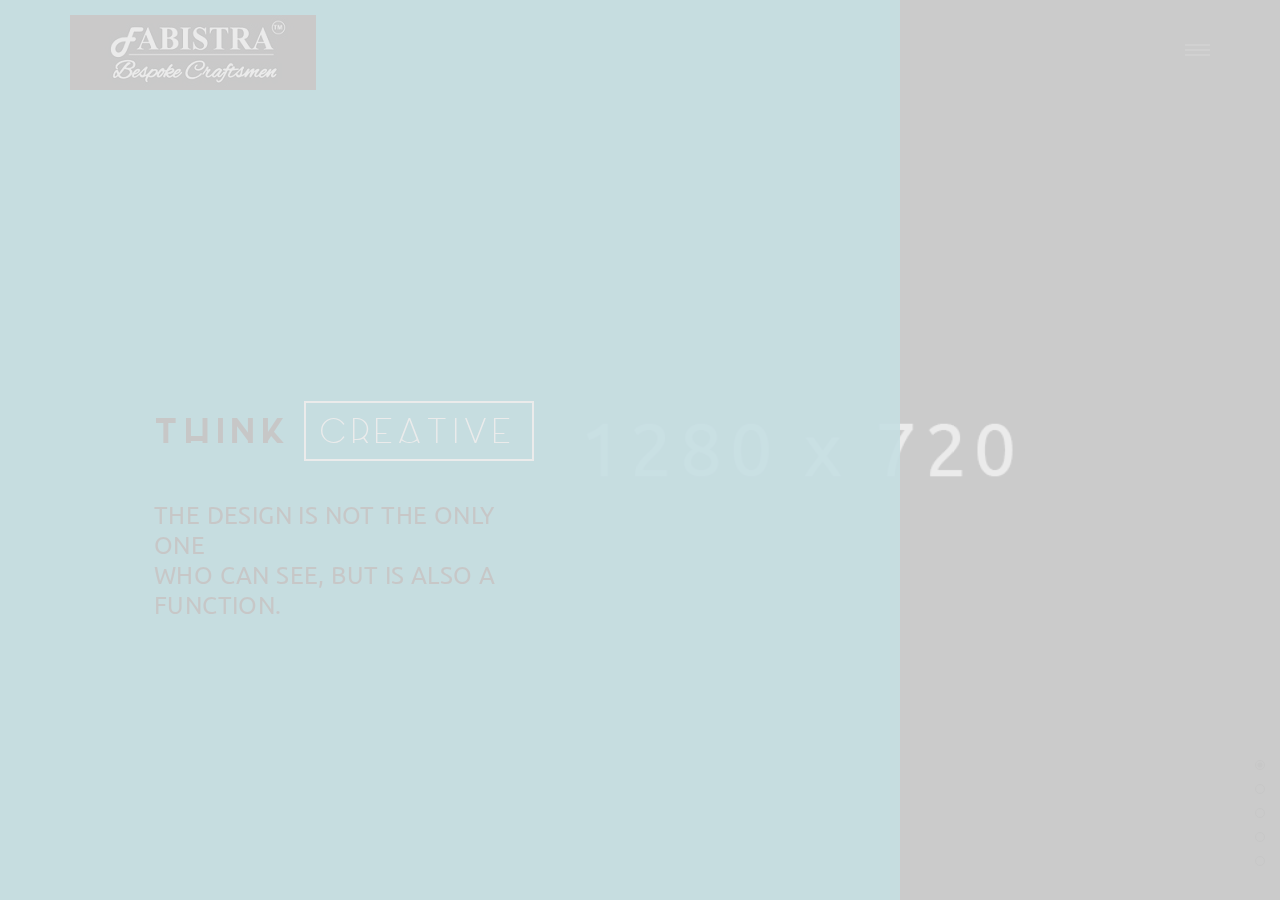
<file: index-full-slider.html>
<!doctype html>
    <html class="no-js" lang="">

    <head>
        <meta charset="utf-8">
        <title>OAK - HTML Theme</title>
        <meta name="description" content="">
        <meta name="msapplication-tap-highlight" content="yes" />
        <meta name="viewport" content="width=device-width, user-scalable=no, initial-scale=1, minimum-scale=1.0, maximum-scale=1.0" />

        <!-- Google Web Font -->
        <link href='http://fonts.googleapis.com/css?family=Ubuntu:300,400,500,700' rel='stylesheet' type='text/css'>
        <link href='http://fonts.googleapis.com/css?family=Lekton:400,700,400italic' rel='stylesheet' type='text/css'>

        <!--  Bootstrap 3-->
        <link rel="stylesheet" href="css/bootstrap.min.css">

        <!-- OWL Carousel -->
        <link rel="stylesheet" href="css/owl.carousel.css">
        <link rel="stylesheet" href="css/owl.theme.css">

        <!--  Slider -->
        <link rel="stylesheet" href="css/jquery.kenburnsy.css">

        <!-- Animate -->
        <link rel="stylesheet" href="css/animate.css">

        <!-- Web Icons Font -->
        <link rel="stylesheet" href="css/pe-icon-7-stroke.css">
        <link rel="stylesheet" href="css/iconmoon.css">
        <link rel="stylesheet" href="css/et-line.css">
        <link rel="stylesheet" href="css/ionicons.css">

        <!-- Magnific PopUp -->
        <link rel="stylesheet" href="css/magnific-popup.css">

        <!-- Tabs -->
        <link rel="stylesheet" type="text/css" href="css/tabs.css" />
        <link rel="stylesheet" type="text/css" href="css/tabstyles.css" />

        <!-- Loader Style -->
        <link rel="stylesheet" href="css/loader-1.css">

        <!-- Costum Styles -->
        <link rel="stylesheet" href="css/main.css">
        <link rel="stylesheet" href="css/responsive.css">

        <!-- Favicon -->
        <link rel="icon" type="image/ico" href="favicon.ico">

        <!-- Modernizer & Respond js -->
        <script src="js/vendor/modernizr-2.8.3-respond-1.4.2.min.js"></script>

        <!-- Full Height -->
        <style>
            html,
            body {
                height: 100%;
                overflow: hidden;
            }
        </style>

    </head>

    <body>

        <!-- Preloader -->
        <div class="cover"></div>

        <div class="header has-slider">
            <div class="container">
                <div class="logo">
                    <a href="index.html">
                        <img src="img/logo.png" alt="Logo">
                    </a>
                </div>

                <!-- Menu Hamburger (Default) -->
                <button class="main-menu-indicator" id="open-button">
                    <span class="line"></span>
                </button>

                <div class="menu-wrap" style="background-image: url(img/nav_bg.jpg)">
                    <div class="menu-content">
                        <div class="navigation">
                            <span class="pe-7s-close close-menu" id="close-button"></span>
                            <div class="search-wrap js-ui-search">
                                <input class="js-ui-text" type="text" placeholder="Search Here...">
                                <span class="eks js-ui-close"></span>
                            </div>
                        </div>
                        <nav class="menu">
                            <div class="menu-list">
                                <ul>
                                    <li class="menu-item-has-children"><a href="#">Home</a>
                                        <ul class="sub-menu">
                                            <li><a href="index.html">- Default</a></li>
                                            <li><a href="index-architecture.html">- Architecture</a></li>
                                            <li><a href="index-full-slider.html">- Slider Full Width</a></li>
                                        </ul>
                                    </li>
                                    <li><a href="about.html">About</a></li>
                                    <li class="menu-item-has-children"><a href="#">Portfolio</a>
                                        <ul class="sub-menu">
                                            <li><a href="portfolio-2column.html">-Portfolio 2 Column</a></li>
                                            <li><a href="portfolio-3column.html">-Portfolio 3 Column</a></li>
                                            <li><a href="portfolio-masonry.html">-Portfolio Masonry</a></li>
                                            <li><a href="portfolio-dribbble.html">-Portfolio Dribbble</a></li>
                                        </ul>
                                    </li>
                                    <li class="menu-item-has-children"><a href="#">Blog</a>
                                        <ul class="sub-menu">
                                            <li><a href="blog.html">Blog Default</a></li>
                                            <li><a href="blog-timeline.html">Blog Timeline</a></li>
                                            <li><a href="single-blog.html">Blog Single</a></li>
                                        </ul>
                                    </li>
                                    <li><a href="contact.html">Contact</a></li>
                                </ul>
                            </div>
                        </nav>

                        <div class="hidden-xs">
                            <div class="menu-social-media">
                                <ul>
                                    <li><a href="#"><i class="iconmoon-facebook"></i></a></li>
                                    <li><a href="#"><i class="iconmoon-twitter"></i></a></li>
                                    <li><a href="#"><i class="iconmoon-dribbble3"></i></a></li>
                                    <li><a href="#"><i class="iconmoon-pinterest"></i></a></li>
                                    <li><a href="#"><i class="iconmoon-linkedin2"></i></a></li>
                                </ul>
                            </div>

                            <div class="menu-information">
                                <ul>
                                    <li><span>T:</span> 003 124 115</li>
                                    <li><span>E:</span> info@mail.com</li>
                                </ul>
                            </div>
                        </div>
                    </div>
                </div>
                <!-- End of Menu Hamburger (Default) -->
            </div>
        </div>

        <div class="slider-container">
            <div class="slider-control left inactive"></div>
            <div class="slider-control right"></div>
            <ul class="slider-pagi"></ul>
            <div class="slider">
                <div class="slide slide-0 active">
                    <div class="slide__bg" style="background-image: url('img/full-slider/image_1.jpg');"></div>
                    <div class="slide__content">
                        <svg class="slide__overlay" viewBox="0 0 1 1" preserveAspectRatio="xMaxYMax slice">
                            <path class="slide__overlay-path" d="M0,0 150,0 500,405 0,405" />
                        </svg>
                        <div class="slide__text">
                            <h2 class="slide__text-heading">THINK<span class="border-text">CREATIVE</span></h2>
                            <p>
                                THE DESIGN IS NOT THE ONLY ONE
                                <br> WHO CAN SEE, BUT IS ALSO A FUNCTION.
                            </p>
                        </div>
                    </div>
                </div>

                <div class="slide slide-1">
                    <div class="slide__bg" style="background-image: url('img/full-slider/image_2.jpg');"></div>
                    <div class="slide__content">
                        <svg class="slide__overlay" viewBox="0 0 720 405" preserveAspectRatio="xMaxYMax slice">
                            <path class="slide__overlay-path" d="M0,0 150,0 500,405 0,405" />
                        </svg>
                        <div class="slide__text">
                            <h2 class="slide__text-heading"><span class="border-text">MODERN</span>SLIDER</h2>
                            <p>VOLUPTATUM MOLESTIAS RECUSANDAE QUAS REPREHENDERIT.</p>
                        </div>
                    </div>
                </div>

                <div class="slide slide-2">
                    <div class="slide__bg" style="background-image: url('img/full-slider/image_3.jpg');"></div>
                    <div class="slide__content">
                        <svg class="slide__overlay" viewBox="0 0 720 405" preserveAspectRatio="xMaxYMax slice">
                            <path class="slide__overlay-path" d="M0,0 150,0 500,405 0,405" />
                        </svg>
                        <div class="slide__text">
                            <h2 class="slide__text-heading">We accomplish individual projects</h2>
                        </div>
                    </div>
                </div>

                <div class="slide slide-3">
                    <div class="slide__bg" style="background-image: url('img/full-slider/image_4.jpg');"></div>
                    <div class="slide__content">
                        <svg class="slide__overlay" viewBox="0 0 720 405" preserveAspectRatio="xMaxYMax slice">
                            <path class="slide__overlay-path" d="M0,0 150,0 500,405 0,405" />
                        </svg>
                        <div class="slide__text">
                            <h2 class="slide__text-heading">New projects <span>Modern</span></h2>
                        </div>
                    </div>
                </div>

                <div class="slide slide-4">
                    <div class="slide__bg" style="background-image: url('img/full-slider/image_1.jpg');"></div>
                    <div class="slide__content">
                        <svg class="slide__overlay" viewBox="0 0 720 405" preserveAspectRatio="xMaxYMax slice">
                            <path class="slide__overlay-path" d="M0,0 150,0 500,405 0,405" />
                        </svg>
                        <div class="slide__text">
                            <h2 class="slide__text-heading"><span>New projects And Modern</span></h2>
                        </div>
                    </div>
                </div>
            </div>
        </div>


        <script src="js/vendor/jquery-1.11.2.min.js"></script>
        <script data-pace-options='{ "ajax": false }' src="js/vendor/pace.min.js"></script>
        <script src="js/vendor/bootstrap.min.js"></script>
        <script src="js/vendor/classie.js"></script>
        <script src="js/vendor/isotope.pkgd.min.js"></script>
        <script src="js/vendor/jquery.velocity.min.js"></script>
        <script src="js/vendor/jquery.kenburnsy.min.js"></script>
        <script src="js/vendor/textslide.js"></script>
        <script src="js/vendor/imagesloaded.pkgd.min.js"></script>
        <script src="js/vendor/tabs.js"></script>
        <script src="js/ef-slider.js"></script>
        <script src="js/vendor/owl.carousel.min.js"></script>
        <script src="js/vendor/jquery.magnific-popup.min.js"></script>
        <script src="js/vendor/jquery.social-buttons.min.js"></script>
        <script src="js/vendor/wow.min.js"></script>
        <script src="js/main.js"></script>
        <script src="js/ajax.js"></script>
    </body>

    </html>
</file>
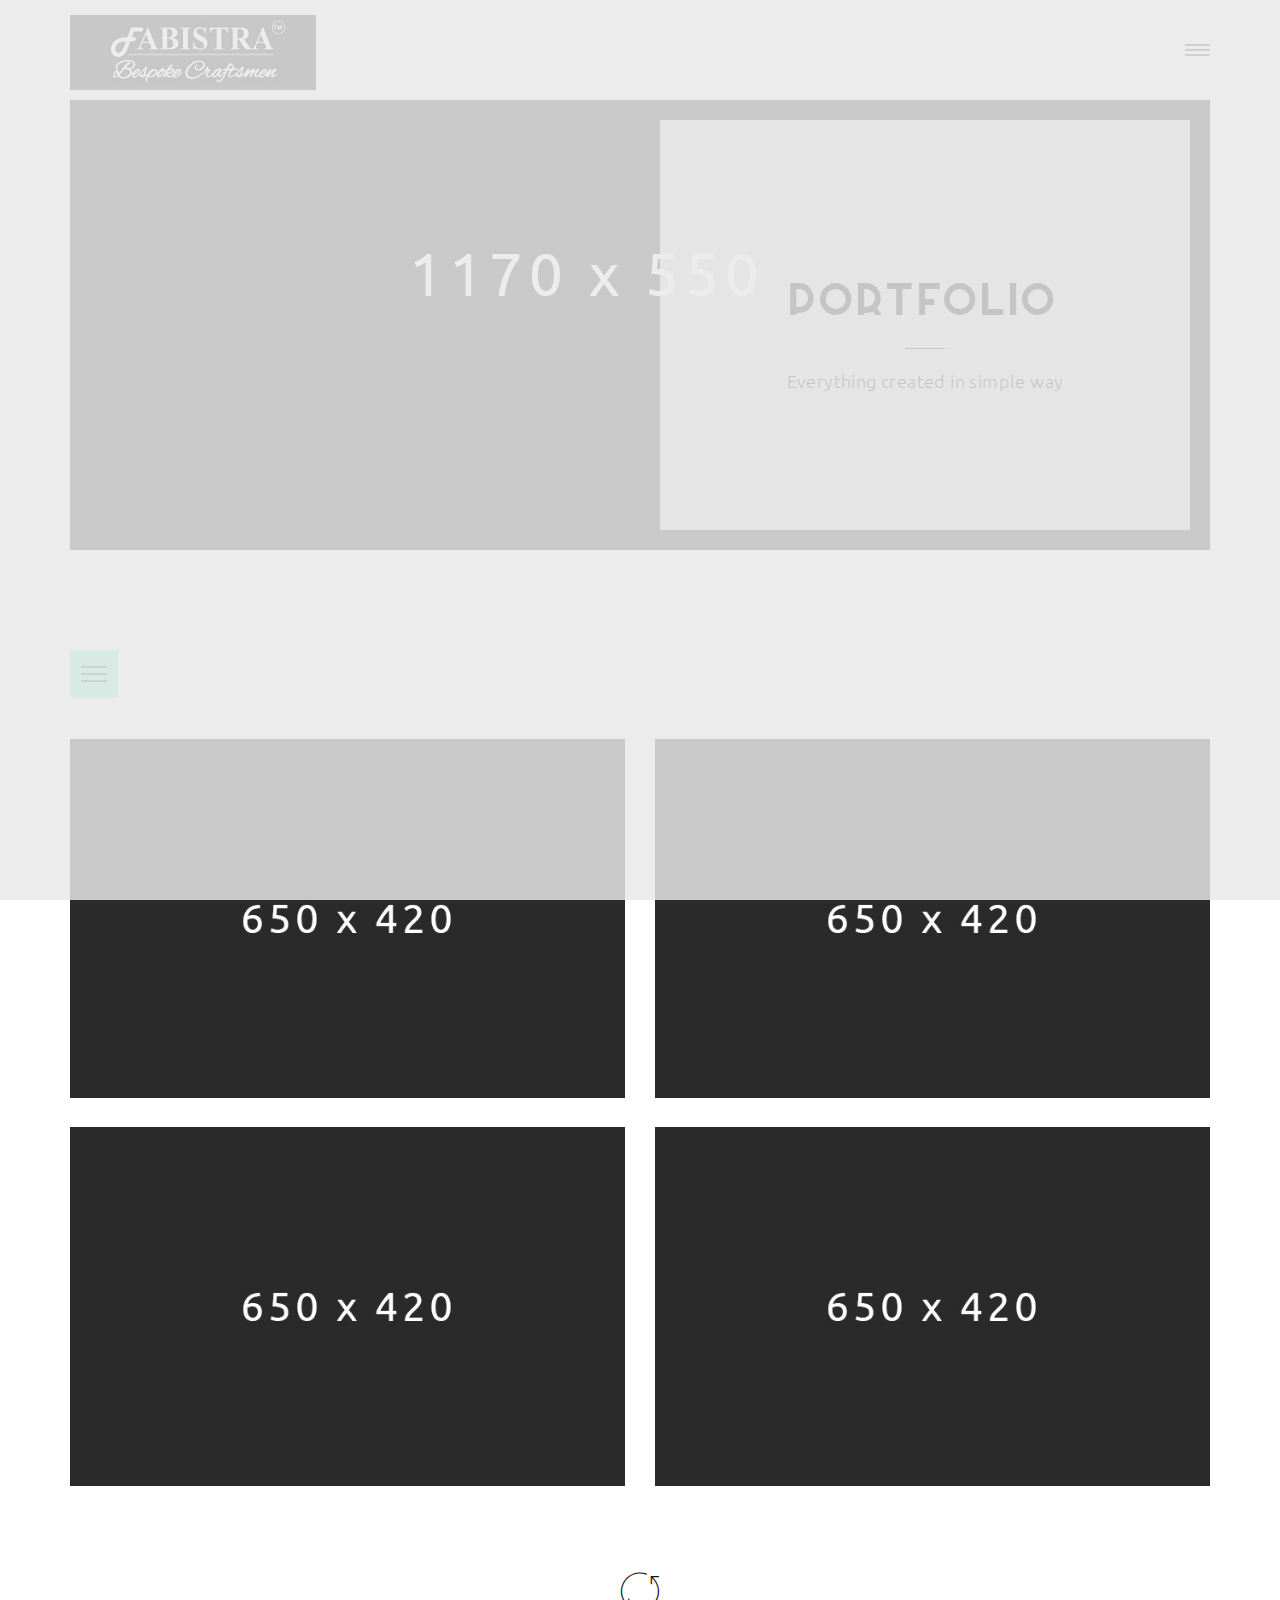
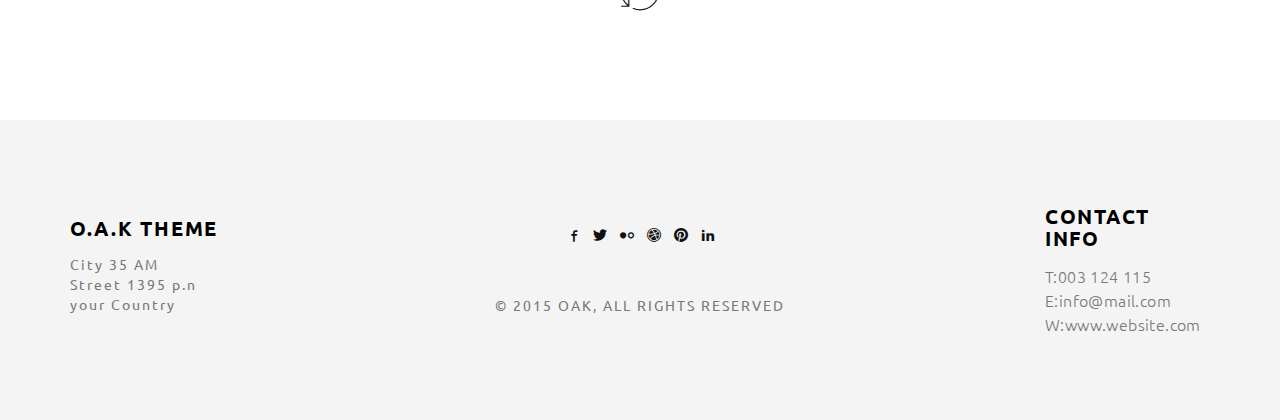
<file: portfolio-2column.html>
<!doctype html>
<html class="no-js" lang="">

<head>
    <meta charset="utf-8">
    <title>OAK - HTML Theme</title>
    <meta name="description" content="">
    <meta name="msapplication-tap-highlight" content="yes" />
    <meta name="viewport" content="width=device-width, user-scalable=no, initial-scale=1, minimum-scale=1.0, maximum-scale=1.0" />

    <!-- Google Web Font -->
    <link href='http://fonts.googleapis.com/css?family=Ubuntu:300,400,500,700' rel='stylesheet' type='text/css'>
    <link href='http://fonts.googleapis.com/css?family=Lekton:400,700,400italic' rel='stylesheet' type='text/css'>

    <!--  Bootstrap 3-->
    <link rel="stylesheet" href="css/bootstrap.min.css">

    <!-- OWL Carousel -->
    <link rel="stylesheet" href="css/owl.carousel.css">
    <link rel="stylesheet" href="css/owl.theme.css">

    <!--  Slider -->
    <link rel="stylesheet" href="css/jquery.kenburnsy.css">

    <!-- Animate -->
    <link rel="stylesheet" href="css/animate.css">

    <!-- Web Icons Font -->
    <link rel="stylesheet" href="css/pe-icon-7-stroke.css">
    <link rel="stylesheet" href="css/iconmoon.css">
    <link rel="stylesheet" href="css/et-line.css">
    <link rel="stylesheet" href="css/ionicons.css">

    <!-- Magnific PopUp -->
    <link rel="stylesheet" href="css/magnific-popup.css">

    <!-- Tabs -->
    <link rel="stylesheet" type="text/css" href="css/tabs.css" />
    <link rel="stylesheet" type="text/css" href="css/tabstyles.css" />

    <!-- Loader Style -->
    <link rel="stylesheet" href="css/loader-1.css">

    <!-- Costum Styles -->
    <link rel="stylesheet" href="css/main.css">
    <link rel="stylesheet" href="css/responsive.css">

    <!-- Favicon -->
    <link rel="icon" type="image/ico" href="favicon.ico">

    <!-- Modernizer & Respond js -->
    <script src="js/vendor/modernizr-2.8.3-respond-1.4.2.min.js"></script>
</head>

<body>

<!-- Preloader -->
<div class="cover"></div>

<div class="header">
    <div class="container">
        <div class="logo">
            <a href="index.html">
                <img src="img/logo.png" alt="Logo">
            </a>
        </div>
        
        <!-- Menu Hamburger (Default) -->
        <button class="main-menu-indicator" id="open-button">
            <span class="line"></span>
        </button>
        
        <div class="menu-wrap" style="background-image: url(img/nav_bg.jpg)">
            <div class="menu-content">
                <div class="navigation">
                    <span class="pe-7s-close close-menu" id="close-button"></span>
                    <div class="search-wrap js-ui-search">
                        <input class="js-ui-text" type="text" placeholder="Search Here...">
                        <span class="eks js-ui-close"></span>
                    </div>
                </div>
                <nav class="menu">
                    <div class="menu-list">
                        <ul>
                            <li class="menu-item-has-children"><a href="#">Home</a>
                                <ul class="sub-menu">
                                    <li><a href="index.html">- Default</a></li>
                                    <li><a href="index-architecture.html">- Architecture</a></li>
                                    <li><a href="index-full-slider.html">- Slider Full Width</a></li>
                                </ul>
                            </li>
                            <li><a href="about.html">About</a></li>
                            <li class="menu-item-has-children"><a href="#">Portfolio</a>
                                <ul class="sub-menu">
                                    <li><a href="portfolio-2column.html">-Portfolio 2 Column</a></li>
                                    <li><a href="portfolio-3column.html">-Portfolio 3 Column</a></li>
                                    <li><a href="portfolio-masonry.html">-Portfolio Masonry</a></li>
                                    <li><a href="portfolio-dribbble.html">-Portfolio Dribbble</a></li>
                                </ul>
                            </li>
                            <li class="menu-item-has-children"><a href="#">Blog</a>
                                <ul class="sub-menu">
                                    <li><a href="blog.html">Blog Default</a></li>
                                    <li><a href="blog-timeline.html">Blog Timeline</a></li>
                                    <li><a href="single-blog.html">Blog Single</a></li>
                                </ul>
                            </li>
                            <li><a href="contact.html">Contact</a></li>
                        </ul>
                    </div>
                </nav>

                <div class="hidden-xs">
                    <div class="menu-social-media">
                        <ul>
                           <li><a href="#"><i class="iconmoon-facebook"></i></a></li>
                           <li><a href="#"><i class="iconmoon-twitter"></i></a></li>
                           <li><a href="#"><i class="iconmoon-dribbble3"></i></a></li>
                           <li><a href="#"><i class="iconmoon-pinterest"></i></a></li>
                           <li><a href="#"><i class="iconmoon-linkedin2"></i></a></li>
                        </ul>
                    </div>

                    <div class="menu-information">
                        <ul>
                            <li><span>T:</span> 003 124 115</li>
                            <li><span>E:</span> info@mail.com</li>
                        </ul>
                    </div>
                </div>
            </div>
        </div>
        <!-- End of Menu Hamburger (Default) -->

    </div>
</div>

<div class="container">
    <div class="header-page ef-parallax-bg" style="background-image:url(img/portfolio-header.jpg)">
        <div class="col-md-6 col-md-offset-6">
            <div class="row">
                <div class="inner-content">
                    <div class="header-content">
                        <h1>Portfolio</h1>
                        <hr>
                        <p>Everything created in simple way</p>
                    </div>
                </div>
            </div>
        </div>
    </div>
</div>

<div class="container margin-top">
    <div class="portfolio-wrapper">
        <button class="nav">
        <span class="icon-container">
            <span class="line line01"></span>
            <span class="line line02"></span>
            <span class="line line03"></span>
            <span class="line line04"></span>
        </span>
        </button>
        <div class="works-filter">
            <a href="javascript:void(0)" class="filter active" data-filter="mix">All</a>
            <a href="javascript:void(0)" class="filter" data-filter="branding">Branding</a>
            <a href="javascript:void(0)" class="filter" data-filter="web">Web Design</a>
            <a href="javascript:void(0)" class="filter" data-filter="graphic">Graphic Design</a>
        </div>
        <div class="js-masonry">
            <div class="row" id="work-grid">
                <!-- Begin of Thumbs Portfolio -->
                <div class="col-md-6 col-sm-6 col-xs-12 mix branding">
                    <div class="img home-portfolio-image">
                        <img src="img/portfolio-2column/img_1.jpg" alt="Portfolio Item">
                        <div class="overlay-thumb">
                            <a href="javascript:void(0)" class="like-product">
                                <i class="ion-ios-heart-outline"></i>
                                <span class="like-product">Liked</span>
                                <span class="output">250</span>
                            </a>
                            <div class="details">
                                <span class="title">STYLE FASHION</span>
                                <span class="info">NEW BAG & STYLE FASHION</span>
                            </div>
                            <span class="btnBefore"></span>
                            <span class="btnAfter"></span>
                            <a class="main-portfolio-link" href="single-project.html"></a>
                        </div>
                    </div>
                </div>                
                <div class="col-md-6 col-sm-6 col-xs-12 mix web">
                    <div class="img home-portfolio-image">
                        <img src="img/portfolio-2column/img_2.jpg" alt="Portfolio Item">
                        <div class="overlay-thumb">
                            <a href="javascript:void(0)" class="like-product">
                                <i class="ion-ios-heart-outline"></i>
                                <span class="like-product">Liked</span>
                                <span class="output">250</span>
                            </a>
                            <div class="details">
                                <span class="title">STYLE FASHION</span>
                                <span class="info">NEW BAG & STYLE FASHION</span>
                            </div>
                            <span class="btnBefore"></span>
                            <span class="btnAfter"></span>
                            <a class="main-portfolio-link" href="single-project.html"></a>
                        </div>
                    </div>
                </div>                
                <div class="col-md-6 col-sm-6 col-xs-12 mix branding">
                    <div class="img home-portfolio-image">
                        <img src="img/portfolio-2column/img_1.jpg" alt="Portfolio Item">
                        <div class="overlay-thumb">
                            <a href="javascript:void(0)" class="like-product">
                                <i class="ion-ios-heart-outline"></i>
                                <span class="like-product">Liked</span>
                                <span class="output">250</span>
                            </a>
                            <div class="details">
                                <span class="title">STYLE FASHION</span>
                                <span class="info">NEW BAG & STYLE FASHION</span>
                            </div>
                            <span class="btnBefore"></span>
                            <span class="btnAfter"></span>
                            <a class="main-portfolio-link" href="single-project.html"></a>
                        </div>
                    </div>
                </div>                
                <div class="col-md-6 col-sm-6 col-xs-12 mix web">
                    <div class="img home-portfolio-image">
                        <img src="img/portfolio-2column/img_2.jpg" alt="Portfolio Item">
                        <div class="overlay-thumb">
                            <a href="javascript:void(0)" class="like-product">
                                <i class="ion-ios-heart-outline"></i>
                                <span class="like-product">Liked</span>
                                <span class="output">250</span>
                            </a>
                            <div class="details">
                                <span class="title">STYLE FASHION</span>
                                <span class="info">NEW BAG & STYLE FASHION</span>
                            </div>
                            <span class="btnBefore"></span>
                            <span class="btnAfter"></span>
                            <a class="main-portfolio-link" href="single-project.html"></a>
                        </div>
                    </div>
                </div>
            </div>
        </div>
        <div class="load-more">
            <a href="javascript:void(0)" id="load-more-2col"><i class="icon-refresh"></i></a>
        </div>
    </div>
</div>

<div class="footer margin-top">
    <div class="container">
        <div class="row">
                <div class="col-md-2 col-sm-4 col-xs-12">
                    <div class="footer-inner">
                        <div class="footer-content">
                            <h4>O.A.K THEME</h4>
                                <address>
                                    City 35 AM <br>
                                    Street 1395 p.n <br>
                                    your Country
                                </address>
                        </div>
                    </div>
                </div>

                <div class="col-md-2 col-md-push-8 col-sm-4 col-xs-12">
                    <div class="footer-inner">
                        <div class="footer-content">
                           <h4>CONTACT INFO</h4>
                            <p>
                                T:003 124 115 <br>
                                E:info@mail.com <br>
                                W:www.website.com
                            </p>
                        </div>
                    </div>
                </div>

                <div class="col-md-4 col-sm-4 col-xs-12">
                    <div class="footer-inner">
                        <div class="footer-content">
                        <ul class="social-media">
                            <li><a href="#"><i class="iconmoon-facebook"></i></a></li>
                            <li><a href="#"><i class="iconmoon-twitter"></i></a></li>
                            <li><a href="#"><i class="iconmoon-flickr2"></i></a></li>
                            <li><a href="#"><i class="iconmoon-dribbble3"></i></a></li>
                            <li><a href="#"><i class="iconmoon-pinterest"></i></a></li>
                            <li><a href="#"><i class="iconmoon-linkedin2"></i></a></li>
                        </ul>
                        <span class="copyright-mark">&copy; 2015 OAK, ALL RIGHTS RESERVED</span>
                        </div>
                    </div>
                </div>
        </div>
    </div>
</div>

    <a href="javascript:void(0)" class="scroll-top" id="scroll-top"><i class="pe-7s-angle-up"></i></a>

    <script src="js/vendor/jquery-1.11.2.min.js"></script>
    <script data-pace-options='{ "ajax": false }' src="js/vendor/pace.min.js"></script>
    <script src="js/vendor/bootstrap.min.js"></script>
    <script src="js/vendor/classie.js"></script>
    <script src="js/vendor/isotope.pkgd.min.js"></script>
    <script src="js/vendor/jquery.velocity.min.js"></script>
    <script src="js/vendor/jquery.kenburnsy.min.js"></script>
    <script src="js/vendor/textslide.js"></script>
    <script src="js/vendor/imagesloaded.pkgd.min.js"></script>
    <script src="js/vendor/tabs.js"></script>
    <script src="js/ef-slider.js"></script>    
    <script src="js/vendor/owl.carousel.min.js"></script>
    <script src="js/vendor/jquery.magnific-popup.min.js"></script>
    <script src="js/vendor/jquery.social-buttons.min.js"></script>
    <script src="js/vendor/wow.min.js"></script>
    <script src="js/main.js"></script>
    <script src="js/ajax.js"></script>
</body>
</html>
</file>
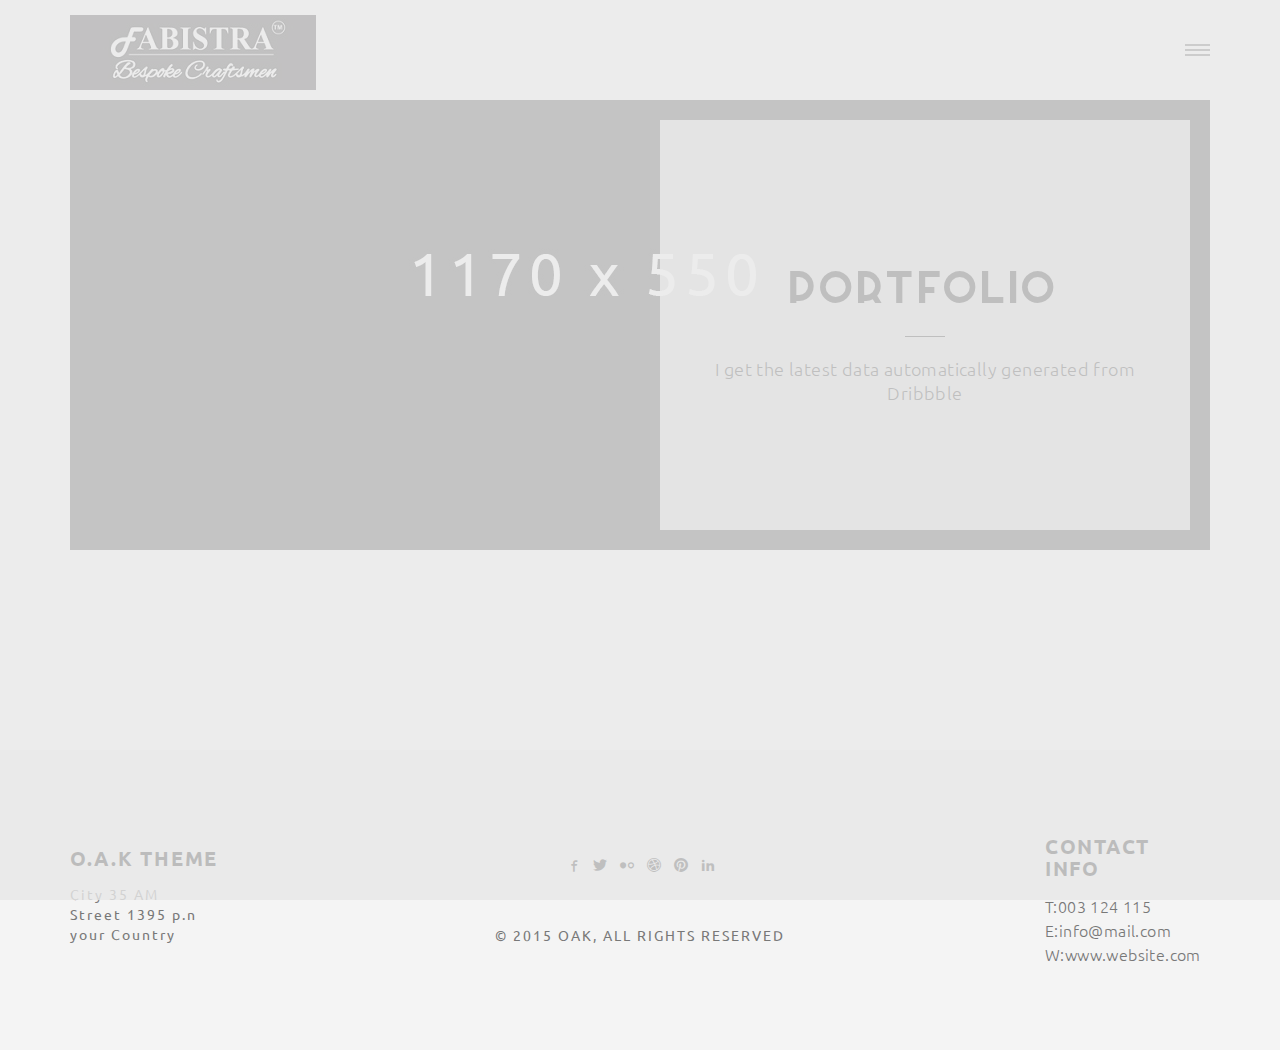
<file: portfolio-dribbble.html>
<!doctype html>
  <html class="no-js" lang="">

  <head>
      <meta charset="utf-8">
      <title>OAK - HTML Theme</title>
      <meta name="description" content="">
      <meta name="msapplication-tap-highlight" content="yes" />
      <meta name="viewport" content="width=device-width, user-scalable=no, initial-scale=1, minimum-scale=1.0, maximum-scale=1.0" />

      <!-- Google Web Font -->
      <link href='http://fonts.googleapis.com/css?family=Ubuntu:300,400,500,700' rel='stylesheet' type='text/css'>
      <link href='http://fonts.googleapis.com/css?family=Lekton:400,700,400italic' rel='stylesheet' type='text/css'>

      <!--  Bootstrap 3-->
      <link rel="stylesheet" href="css/bootstrap.min.css">

      <!-- OWL Carousel -->
      <link rel="stylesheet" href="css/owl.carousel.css">
      <link rel="stylesheet" href="css/owl.theme.css">

      <!--  Slider -->
      <link rel="stylesheet" href="css/jquery.kenburnsy.css">

      <!-- Animate -->
      <link rel="stylesheet" href="css/animate.css">

      <!-- Web Icons Font -->
      <link rel="stylesheet" href="css/pe-icon-7-stroke.css">
      <link rel="stylesheet" href="css/iconmoon.css">
      <link rel="stylesheet" href="css/et-line.css">
      <link rel="stylesheet" href="css/ionicons.css">

      <!-- Magnific PopUp -->
      <link rel="stylesheet" href="css/magnific-popup.css">

      <!-- Tabs -->
      <link rel="stylesheet" type="text/css" href="css/tabs.css" />
      <link rel="stylesheet" type="text/css" href="css/tabstyles.css" />

      <!-- Loader Style -->
      <link rel="stylesheet" href="css/loader-1.css">

      <!-- Costum Styles -->
      <link rel="stylesheet" href="css/main.css">
      <link rel="stylesheet" href="css/responsive.css">

      <!-- Favicon -->
      <link rel="icon" type="image/ico" href="favicon.ico">

      <!-- Modernizer & Respond js -->
      <script src="js/vendor/modernizr-2.8.3-respond-1.4.2.min.js"></script>
  </head>

  <body>
      <!-- Preloader -->
      <div class="cover"></div>

      <div class="header">
          <div class="container">
              <div class="logo">
                  <a href="index.html">
                      <img src="img/logo.png" alt="Logo">
                  </a>
              </div>

              <!-- Menu Hamburger (Default) -->
              <button class="main-menu-indicator" id="open-button">
                  <span class="line"></span>
              </button>

              <div class="menu-wrap" style="background-image: url(img/nav_bg.jpg)">
                  <div class="menu-content">
                      <div class="navigation">
                          <span class="pe-7s-close close-menu" id="close-button"></span>
                          <div class="search-wrap js-ui-search">
                              <input class="js-ui-text" type="text" placeholder="Search Here...">
                              <span class="eks js-ui-close"></span>
                          </div>
                      </div>
                      <nav class="menu">
                          <div class="menu-list">
                              <ul>
                                  <li class="menu-item-has-children"><a href="#">Home</a>
                                      <ul class="sub-menu">
                                          <li><a href="index.html">- Default</a></li>
                                          <li><a href="index-architecture.html">- Architecture</a></li>
                                          <li><a href="index-full-slider.html">- Slider Full Width</a></li>
                                      </ul>
                                  </li>
                                  <li><a href="about.html">About</a></li>
                                  <li class="menu-item-has-children"><a href="#">Portfolio</a>
                                      <ul class="sub-menu">
                                          <li><a href="portfolio-2column.html">-Portfolio 2 Column</a></li>
                                          <li><a href="portfolio-3column.html">-Portfolio 3 Column</a></li>
                                          <li><a href="portfolio-masonry.html">-Portfolio Masonry</a></li>
                                          <li><a href="portfolio-dribbble.html">-Portfolio Dribbble</a></li>
                                      </ul>
                                  </li>
                                  <li class="menu-item-has-children"><a href="#">Blog</a>
                                      <ul class="sub-menu">
                                          <li><a href="blog.html">Blog Default</a></li>
                                          <li><a href="blog-timeline.html">Blog Timeline</a></li>
                                          <li><a href="single-blog.html">Blog Single</a></li>
                                      </ul>
                                  </li>
                                  <li><a href="contact.html">Contact</a></li>
                              </ul>
                          </div>
                      </nav>

                      <div class="hidden-xs">
                          <div class="menu-social-media">
                              <ul>
                                  <li><a href="#"><i class="iconmoon-facebook"></i></a></li>
                                  <li><a href="#"><i class="iconmoon-twitter"></i></a></li>
                                  <li><a href="#"><i class="iconmoon-dribbble3"></i></a></li>
                                  <li><a href="#"><i class="iconmoon-pinterest"></i></a></li>
                                  <li><a href="#"><i class="iconmoon-linkedin2"></i></a></li>
                              </ul>
                          </div>

                          <div class="menu-information">
                              <ul>
                                  <li><span>T:</span> 003 124 115</li>
                                  <li><span>E:</span> info@mail.com</li>
                              </ul>
                          </div>
                      </div>
                  </div>
              </div>
              <!-- End of Menu Hamburger (Default) -->

          </div>
      </div>
      <div class="container">
          <div class="header-page ef-parallax-bg" style="background-image:url(img/portfolio-header.jpg)">
              <div class="col-md-6 col-md-offset-6">
                  <div class="row">
                      <div class="inner-content">
                          <div class="header-content">
                              <h1>Portfolio</h1>
                              <hr>
                              <p>I get the latest data automatically generated from Dribbble</p>
                          </div>
                      </div>
                  </div>
              </div>
          </div>
      </div>

      <div class="container margin-top">
          <div class="portfolio-wrapper">
              <div class="js-masonry dribble-grid">
                  <div class="row" id="work-grid">
                      <!-- Fetching From Dribbble -->
                  </div>
              </div>
          </div>
      </div>

      <div class="footer margin-top">
          <div class="container">
              <div class="row">
                  <div class="col-md-2 col-sm-4 col-xs-12">
                      <div class="footer-inner">
                          <div class="footer-content">
                              <h4>O.A.K THEME</h4>
                              <address>City 35 AM <br>Street 1395 p.n <br>your Country</address>
                          </div>
                      </div>
                  </div>

                  <div class="col-md-2 col-md-push-8 col-sm-4 col-xs-12">
                      <div class="footer-inner">
                          <div class="footer-content">
                              <h4>CONTACT INFO</h4>
                              <p>
                                  T:003 124 115
                                  <br> E:info@mail.com
                                  <br> W:www.website.com
                              </p>
                          </div>
                      </div>
                  </div>

                  <div class="col-md-4 col-sm-4 col-xs-12">
                      <div class="footer-inner">
                          <div class="footer-content">
                              <ul class="social-media">
                                  <li><a href="#"><i class="iconmoon-facebook"></i></a></li>
                                  <li><a href="#"><i class="iconmoon-twitter"></i></a></li>
                                  <li><a href="#"><i class="iconmoon-flickr2"></i></a></li>
                                  <li><a href="#"><i class="iconmoon-dribbble3"></i></a></li>
                                  <li><a href="#"><i class="iconmoon-pinterest"></i></a></li>
                                  <li><a href="#"><i class="iconmoon-linkedin2"></i></a></li>
                              </ul>
                              <span class="copyright-mark">&copy; 2015 OAK, ALL RIGHTS RESERVED</span>
                          </div>
                      </div>
                  </div>
              </div>
          </div>
      </div>

      <a href="javascript:void(0)" class="scroll-top" id="scroll-top"><i class="pe-7s-angle-up"></i></a>

      <script src="js/vendor/jquery-1.11.2.min.js"></script>
      <script data-pace-options='{ "ajax": false }' src="js/vendor/pace.min.js"></script>
      <script src="js/vendor/bootstrap.min.js"></script>
      <script src="js/vendor/classie.js"></script>
      <script src="js/vendor/isotope.pkgd.min.js"></script>
      <script src="js/vendor/jquery.velocity.min.js"></script>
      <script src="js/vendor/jquery.kenburnsy.min.js"></script>
      <script src="js/vendor/textslide.js"></script>
      <script src="js/vendor/imagesloaded.pkgd.min.js"></script>
      <script src="js/vendor/tabs.js"></script>
      <script src="js/ef-slider.js"></script>
      <script src="js/vendor/owl.carousel.min.js"></script>
      <script src="js/vendor/jquery.magnific-popup.min.js"></script>
      <script src="js/vendor/jquery.social-buttons.min.js"></script>
      <script src="js/vendor/wow.min.js"></script>
      <script src="js/vendor/jribbble.js"></script>
      <script src="js/main.js"></script>
      <script src="js/ajax.js"></script>
      <script>
          var dribbbleName = ('berinhasi');
          var dribbbleToken = ('f688ac519289f19ce5cebc1383c15ad5c02bd58205cd83c86cbb0ce09170c1b4');
          var numberOfItems = 18;
      </script>
  </body>

  </html>
</file>
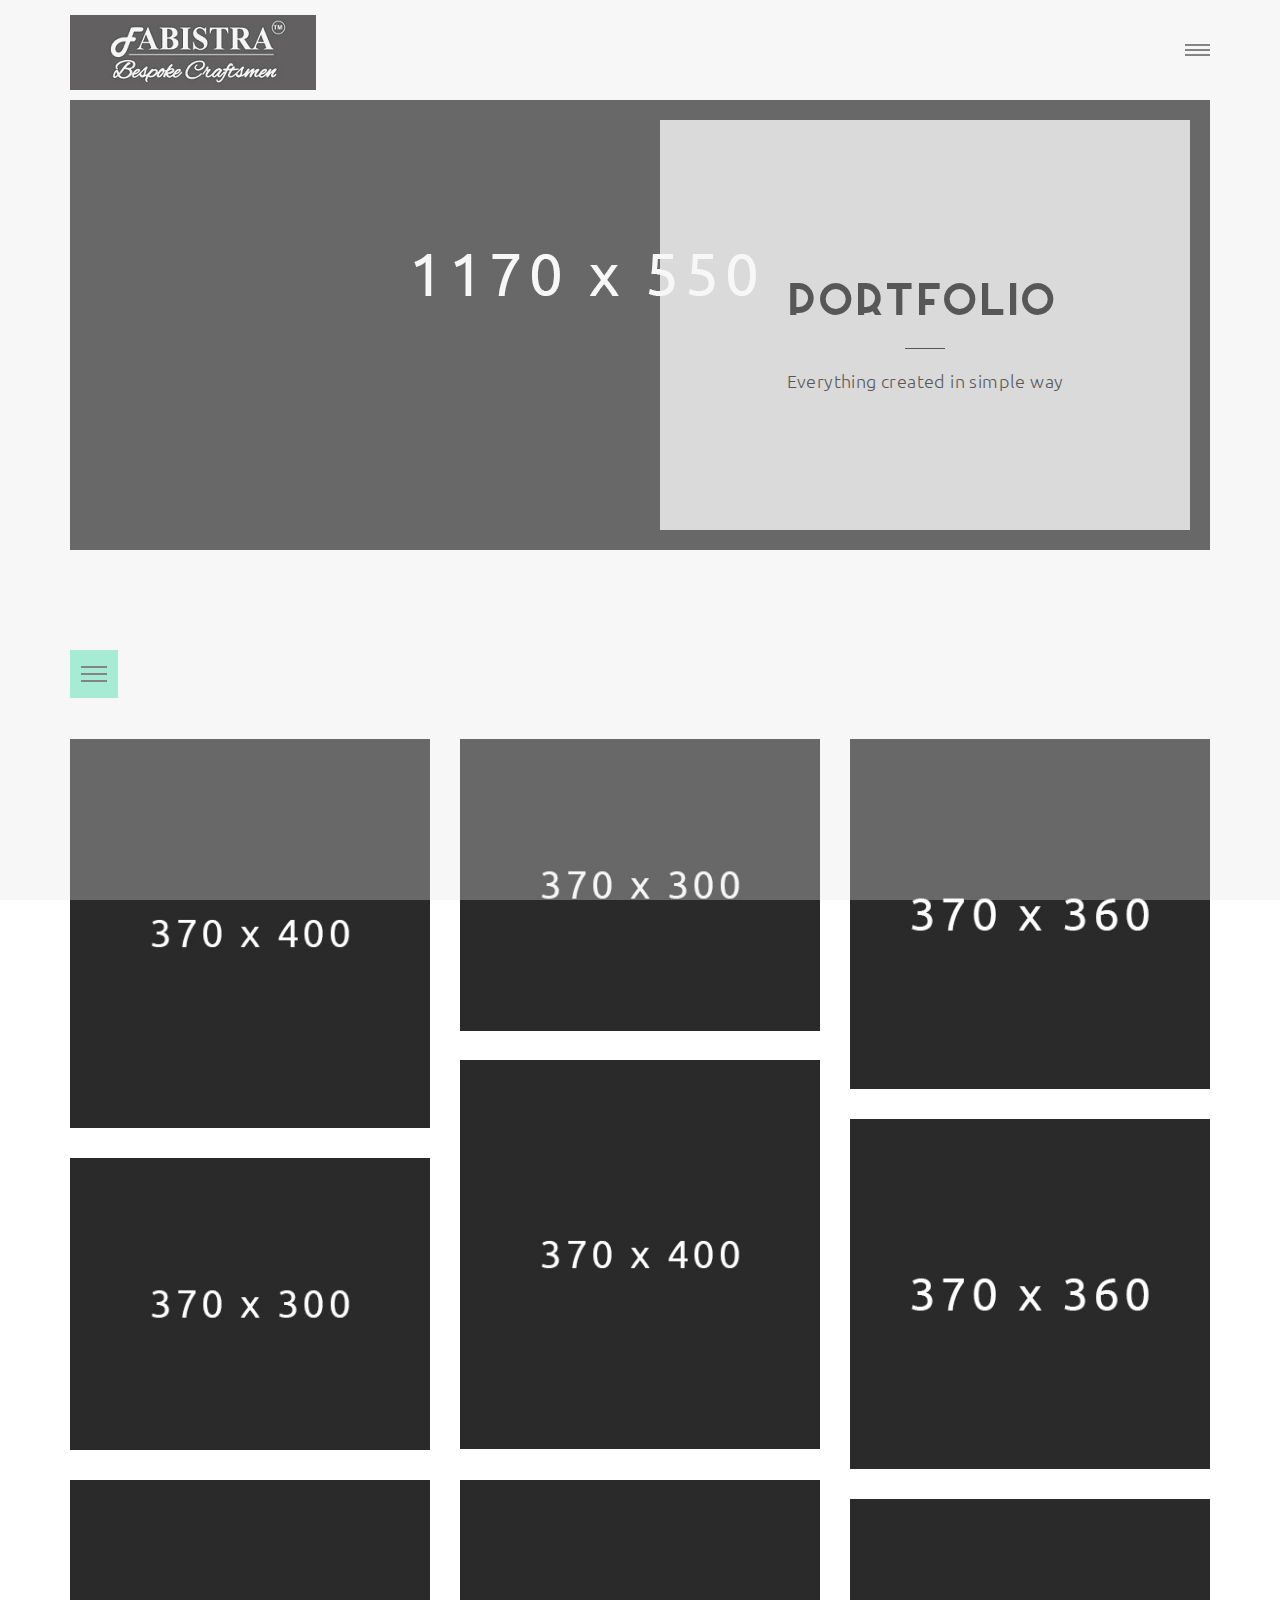
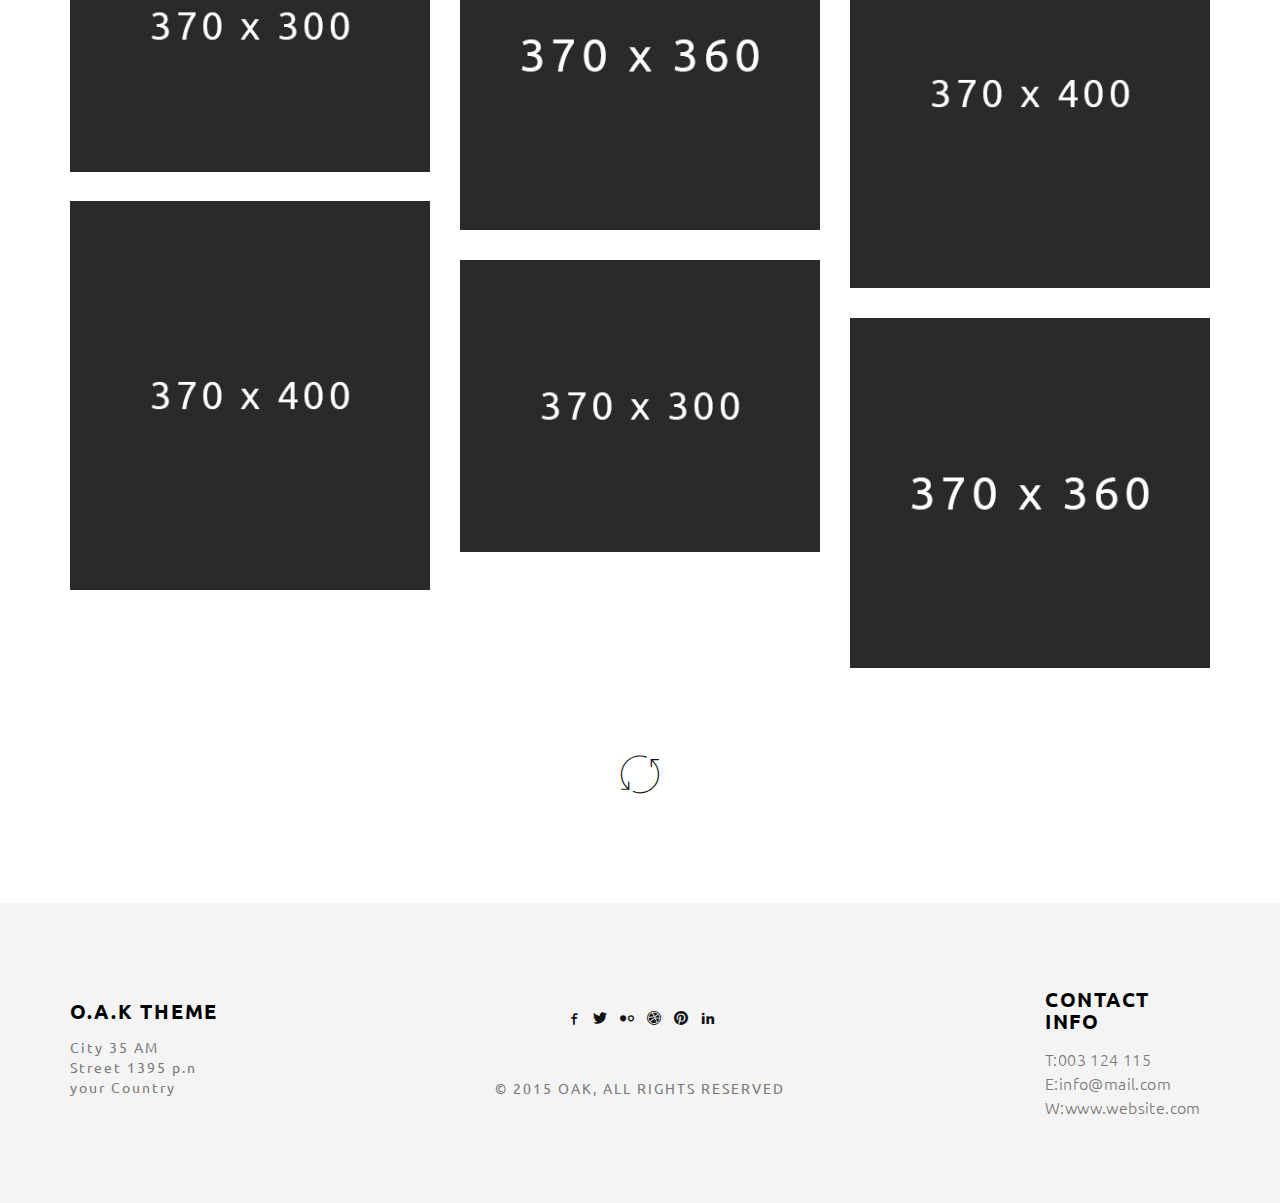
<file: portfolio-masonry.html>
<!doctype html>
<html class="no-js" lang="">

<head>
    <meta charset="utf-8">
    <title>OAK - HTML Theme</title>
    <meta name="description" content="">
    <meta name="msapplication-tap-highlight" content="yes" />
    <meta name="viewport" content="width=device-width, user-scalable=no, initial-scale=1, minimum-scale=1.0, maximum-scale=1.0" />

    <!-- Google Web Font -->
    <link href='http://fonts.googleapis.com/css?family=Ubuntu:300,400,500,700' rel='stylesheet' type='text/css'>
    <link href='http://fonts.googleapis.com/css?family=Lekton:400,700,400italic' rel='stylesheet' type='text/css'>

    <!--  Bootstrap 3-->
    <link rel="stylesheet" href="css/bootstrap.min.css">

    <!-- OWL Carousel -->
    <link rel="stylesheet" href="css/owl.carousel.css">
    <link rel="stylesheet" href="css/owl.theme.css">

    <!--  Slider -->
    <link rel="stylesheet" href="css/jquery.kenburnsy.css">

    <!-- Animate -->
    <link rel="stylesheet" href="css/animate.css">

    <!-- Web Icons Font -->
    <link rel="stylesheet" href="css/pe-icon-7-stroke.css">
    <link rel="stylesheet" href="css/iconmoon.css">
    <link rel="stylesheet" href="css/et-line.css">
    <link rel="stylesheet" href="css/ionicons.css">

    <!-- Magnific PopUp -->
    <link rel="stylesheet" href="css/magnific-popup.css">

    <!-- Tabs -->
    <link rel="stylesheet" type="text/css" href="css/tabs.css" />
    <link rel="stylesheet" type="text/css" href="css/tabstyles.css" />

    <!-- Loader Style -->
    <link rel="stylesheet" href="css/loader-1.css">

    <!-- Costum Styles -->
    <link rel="stylesheet" href="css/main.css">
    <link rel="stylesheet" href="css/responsive.css">

    <!-- Favicon -->
    <link rel="icon" type="image/ico" href="favicon.ico">

    <!-- Modernizer & Respond js -->
    <script src="js/vendor/modernizr-2.8.3-respond-1.4.2.min.js"></script>
</head>

<body>
    <!-- Preloader -->
    <div class="cover"></div>

    <div class="header">
        <div class="container">
            <div class="logo">
                <a href="index.html">
                    <img src="img/logo.png" alt="Logo">
                </a>
            </div>

            <!-- Menu Hamburger (Default) -->
            <button class="main-menu-indicator" id="open-button">
                <span class="line"></span>
            </button>

            <div class="menu-wrap" style="background-image: url(img/nav_bg.jpg)">
                <div class="menu-content">
                    <div class="navigation">
                        <span class="pe-7s-close close-menu" id="close-button"></span>
                        <div class="search-wrap js-ui-search">
                            <input class="js-ui-text" type="text" placeholder="Search Here...">
                            <span class="eks js-ui-close"></span>
                        </div>
                    </div>
                    <nav class="menu">
                        <div class="menu-list">
                            <ul>
                                <li class="menu-item-has-children"><a href="#">Home</a>
                                    <ul class="sub-menu">
                                        <li><a href="index.html">- Default</a></li>
                                        <li><a href="index-architecture.html">- Architecture</a></li>
                                        <li><a href="index-full-slider.html">- Slider Full Width</a></li>
                                    </ul>
                                </li>
                                <li><a href="about.html">About</a></li>
                                <li class="menu-item-has-children"><a href="#">Portfolio</a>
                                    <ul class="sub-menu">
                                        <li><a href="portfolio-2column.html">-Portfolio 2 Column</a></li>
                                        <li><a href="portfolio-3column.html">-Portfolio 3 Column</a></li>
                                        <li><a href="portfolio-masonry.html">-Portfolio Masonry</a></li>
                                        <li><a href="portfolio-dribbble.html">-Portfolio Dribbble</a></li>
                                    </ul>
                                </li>
                                <li class="menu-item-has-children"><a href="#">Blog</a>
                                    <ul class="sub-menu">
                                        <li><a href="blog.html">Blog Default</a></li>
                                        <li><a href="blog-timeline.html">Blog Timeline</a></li>
                                        <li><a href="single-blog.html">Blog Single</a></li>
                                    </ul>
                                </li>
                                <li><a href="contact.html">Contact</a></li>
                            </ul>
                        </div>
                    </nav>

                    <div class="hidden-xs">
                        <div class="menu-social-media">
                            <ul>
                                <li><a href="#"><i class="iconmoon-facebook"></i></a></li>
                                <li><a href="#"><i class="iconmoon-twitter"></i></a></li>
                                <li><a href="#"><i class="iconmoon-dribbble3"></i></a></li>
                                <li><a href="#"><i class="iconmoon-pinterest"></i></a></li>
                                <li><a href="#"><i class="iconmoon-linkedin2"></i></a></li>
                            </ul>
                        </div>

                        <div class="menu-information">
                            <ul>
                                <li><span>T:</span> 003 124 115</li>
                                <li><span>E:</span> info@mail.com</li>
                            </ul>
                        </div>
                    </div>
                </div>
            </div>
            <!-- End of Menu Hamburger (Default) -->

        </div>
    </div>

    <div class="container">
        <div class="header-page ef-parallax-bg" style="background-image:url(img/portfolio-header.jpg)">
            <div class="col-md-6 col-md-offset-6">
                <div class="row">
                    <div class="inner-content">
                        <div class="header-content">
                            <h1>Portfolio</h1>
                            <hr>
                            <p>Everything created in simple way</p>
                        </div>
                    </div>
                </div>
            </div>
        </div>
    </div>

    <div class="container margin-top">
        <div class="portfolio-wrapper">
            <button class="nav">
                <span class="icon-container">
                <span class="line line01"></span>
                <span class="line line02"></span>
                <span class="line line03"></span>
                <span class="line line04"></span>
                </span>
            </button>
            <div class="works-filter">
                <a href="javascript:void(0)" class="filter active" data-filter="mix">All</a>
                <a href="javascript:void(0)" class="filter" data-filter="branding">Branding</a>
                <a href="javascript:void(0)" class="filter" data-filter="web">Web Design</a>
                <a href="javascript:void(0)" class="filter" data-filter="graphic">Graphic Design</a>
            </div>
            <div class="js-masonry">
                <div class="row" id="work-grid">
                    <!-- Begin of Thumbs Portfolio -->
                    <div class="col-md-4 col-sm-4 col-xs-12 mix branding">
                        <div class="img home-portfolio-image">
                            <img src="img/masonry-portfolio/img_1.jpg" alt="Portfolio Item">
                            <div class="overlay-thumb">
                                <a href="javascript:void(0)" class="like-product">
                                    <i class="ion-ios-heart-outline"></i>
                                    <span class="like-product">Liked</span>
                                    <span class="output">250</span>
                                </a>
                                <div class="details">
                                    <span class="title">STYLE FASHION</span>
                                    <span class="info">NEW BAG & STYLE FASHION</span>
                                </div>
                                <span class="btnBefore"></span>
                                <span class="btnAfter"></span>
                                <a class="main-portfolio-link" href="single-project.html"></a>
                            </div>
                        </div>
                    </div>
                    <div class="col-md-4 col-sm-4 col-xs-12 mix web">
                        <div class="img home-portfolio-image">
                            <img src="img/masonry-portfolio/img_2.jpg" alt="Portfolio Item">
                            <div class="overlay-thumb">
                                <a href="javascript:void(0)" class="like-product">
                                    <i class="ion-ios-heart-outline"></i>
                                    <span class="like-product">Liked</span>
                                    <span class="output">60</span>
                                </a>
                                <div class="details">
                                    <span class="title">WATCH-J</span>
                                    <span class="info">NEW TREND FASHION</span>
                                </div>
                                <span class="btnBefore"></span>
                                <span class="btnAfter"></span>
                                <a class="main-portfolio-link" href="single-project.html"></a>
                            </div>
                        </div>
                    </div>
                    <div class="col-md-4 col-sm-4 col-xs-12 mix graphic">
                        <div class="img home-portfolio-image">
                            <img src="img/masonry-portfolio/img_3.jpg" alt="Portfolio Item">
                            <div class="overlay-thumb">
                                <a href="javascript:void(0)" class="like-product">
                                    <i class="ion-ios-heart-outline"></i>
                                    <span class="like-product">Liked</span>
                                    <span class="output">1060</span>
                                </a>
                                <div class="details">
                                    <span class="title">STYLE FASHION</span>
                                    <span class="info">NEW BAG & STYLE FASHION</span>
                                </div>
                                <span class="btnBefore"></span>
                                <span class="btnAfter"></span>
                                <a class="main-portfolio-link" href="single-project.html"></a>
                            </div>
                        </div>
                    </div>
                    <div class="col-md-4 col-sm-4 col-xs-12 mix branding">
                        <div class="img home-portfolio-image">
                            <img src="img/masonry-portfolio/img_5.jpg" alt="Portfolio Item">
                            <div class="overlay-thumb">
                                <a href="javascript:void(0)" class="like-product">
                                    <i class="ion-ios-heart-outline"></i>
                                    <span class="like-product">Liked</span>
                                    <span class="output">900</span>
                                </a>
                                <div class="details">
                                    <span class="title">STYLE FASHION</span>
                                    <span class="info">NEW BAG & STYLE FASHION</span>
                                </div>
                                <span class="btnBefore"></span>
                                <span class="btnAfter"></span>
                                <a class="main-portfolio-link" href="single-project.html"></a>
                            </div>
                        </div>
                    </div>
                    <div class="col-md-4 col-sm-4 col-xs-12 mix branding">
                        <div class="img home-portfolio-image">
                            <img src="img/masonry-portfolio/img_4.jpg" alt="Portfolio Item">
                            <div class="overlay-thumb">
                                <a href="javascript:void(0)" class="like-product">
                                    <i class="ion-ios-heart-outline"></i>
                                    <span class="like-product">Liked</span>
                                    <span class="output">979</span>
                                </a>
                                <div class="details">
                                    <span class="title">STYLE FASHION</span>
                                    <span class="info">NEW BAG & STYLE FASHION</span>
                                </div>
                                <span class="btnBefore"></span>
                                <span class="btnAfter"></span>
                                <a class="main-portfolio-link" href="single-project.html"></a>
                            </div>
                        </div>
                    </div>
                    <div class="col-md-4 col-sm-4 col-xs-12 mix branding">
                        <div class="img home-portfolio-image">
                            <img src="img/masonry-portfolio/img_6.jpg" alt="Portfolio Item">
                            <div class="overlay-thumb">
                                <a href="javascript:void(0)" class="like-product">
                                    <i class="ion-ios-heart-outline"></i>
                                    <span class="like-product">Liked</span>
                                    <span class="output">1024</span>
                                </a>
                                <div class="details">
                                    <span class="title">STYLE FASHION</span>
                                    <span class="info">NEW BAG & STYLE FASHION</span>
                                </div>
                                <span class="btnBefore"></span>
                                <span class="btnAfter"></span>
                                <a class="main-portfolio-link" href="single-project.html"></a>
                            </div>
                        </div>
                    </div>
                    <div class="col-md-4 col-sm-4 col-xs-12 mix branding">
                        <div class="img home-portfolio-image">
                            <img src="img/masonry-portfolio/img_7.jpg" alt="Portfolio Item">
                            <div class="overlay-thumb">
                                <a href="javascript:void(0)" class="like-product">
                                    <i class="ion-ios-heart-outline"></i>
                                    <span class="like-product">Liked</span>
                                    <span class="output">2048</span>
                                </a>
                                <div class="details">
                                    <span class="title">STYLE FASHION</span>
                                    <span class="info">NEW BAG & STYLE FASHION</span>
                                </div>
                                <span class="btnBefore"></span>
                                <span class="btnAfter"></span>
                                <a class="main-portfolio-link" href="single-project.html"></a>
                            </div>
                        </div>
                    </div>
                    <div class="col-md-4 col-sm-4 col-xs-12 mix branding">
                        <div class="img home-portfolio-image">
                            <img src="img/masonry-portfolio/img_8.jpg" alt="Portfolio Item">
                            <div class="overlay-thumb">
                                <a href="javascript:void(0)" class="like-product">
                                    <i class="ion-ios-heart-outline"></i>
                                    <span class="like-product">Liked</span>
                                    <span class="output">256</span>
                                </a>
                                <div class="details">
                                    <span class="title">STYLE FASHION</span>
                                    <span class="info">NEW BAG & STYLE FASHION</span>
                                </div>
                                <span class="btnBefore"></span>
                                <span class="btnAfter"></span>
                                <a class="main-portfolio-link" href="single-project.html"></a>
                            </div>
                        </div>
                    </div>
                    <div class="col-md-4 col-sm-4 col-xs-12 mix branding">
                        <div class="img home-portfolio-image">
                            <img src="img/masonry-portfolio/img_9.jpg" alt="Portfolio Item">
                            <div class="overlay-thumb">
                                <a href="javascript:void(0)" class="like-product">
                                    <i class="ion-ios-heart-outline"></i>
                                    <span class="like-product">Liked</span>
                                    <span class="output">256</span>
                                </a>
                                <div class="details">
                                    <span class="title">STYLE FASHION</span>
                                    <span class="info">NEW BAG & STYLE FASHION</span>
                                </div>
                                <span class="btnBefore"></span>
                                <span class="btnAfter"></span>
                                <a class="main-portfolio-link" href="single-project.html"></a>
                            </div>
                        </div>
                    </div>
                    <div class="col-md-4 col-sm-4 col-xs-12 mix web">
                        <div class="img home-portfolio-image">
                            <img src="img/masonry-portfolio/img_10.jpg" alt="Portfolio Item">
                            <div class="overlay-thumb">
                                <a href="javascript:void(0)" class="like-product">
                                    <i class="ion-ios-heart-outline"></i>
                                    <span class="like-product">Liked</span>
                                    <span class="output">256</span>
                                </a>
                                <div class="details">
                                    <span class="title">STYLE FASHION</span>
                                    <span class="info">NEW BAG & STYLE FASHION</span>
                                </div>
                                <span class="btnBefore"></span>
                                <span class="btnAfter"></span>
                                <a class="main-portfolio-link" href="single-project.html"></a>
                            </div>
                        </div>
                    </div>
                    <div class="col-md-4 col-sm-4 col-xs-12 mix web">
                        <div class="img home-portfolio-image">
                            <img src="img/masonry-portfolio/img_11.jpg" alt="Portfolio Item">
                            <div class="overlay-thumb">
                                <a href="javascript:void(0)" class="like-product">
                                    <i class="ion-ios-heart-outline"></i>
                                    <span class="like-product">Liked</span>
                                    <span class="output">256</span>
                                </a>
                                <div class="details">
                                    <span class="title">STYLE FASHION</span>
                                    <span class="info">NEW BAG & STYLE FASHION</span>
                                </div>
                                <span class="btnBefore"></span>
                                <span class="btnAfter"></span>
                                <a class="main-portfolio-link" href="single-project.html"></a>
                            </div>
                        </div>
                    </div>
                    <div class="col-md-4 col-sm-4 col-xs-12 mix web">
                        <div class="img home-portfolio-image">
                            <img src="img/masonry-portfolio/img_12.jpg" alt="Portfolio Item">
                            <div class="overlay-thumb">
                                <a href="javascript:void(0)" class="like-product">
                                    <i class="ion-ios-heart-outline"></i>
                                    <span class="like-product">Liked</span>
                                    <span class="output">256</span>
                                </a>
                                <div class="details">
                                    <span class="title">STYLE FASHION</span>
                                    <span class="info">NEW BAG & STYLE FASHION</span>
                                </div>
                                <span class="btnBefore"></span>
                                <span class="btnAfter"></span>
                                <a class="main-portfolio-link" href="single-project.html"></a>
                            </div>
                        </div>
                    </div>
                </div>
            </div>
            <div class="load-more">
                <a href="javascript:void(0)" id="load-more"><i class="icon-refresh"></i></a>
            </div>
        </div>
    </div>
    
    <div class="footer margin-top">
        <div class="container">
            <div class="row">
                <div class="col-md-2 col-sm-4 col-xs-12">
                    <div class="footer-inner">
                        <div class="footer-content">
                            <h4>O.A.K THEME</h4>
                            <address>City 35 AM <br>Street 1395 p.n <br>your Country</address>
                        </div>
                    </div>
                </div>

                <div class="col-md-2 col-md-push-8 col-sm-4 col-xs-12">
                    <div class="footer-inner">
                        <div class="footer-content">
                            <h4>CONTACT INFO</h4>
                            <p>
                                T:003 124 115
                                <br> E:info@mail.com
                                <br> W:www.website.com
                            </p>
                        </div>
                    </div>
                </div>

                <div class="col-md-4 col-sm-4 col-xs-12">
                    <div class="footer-inner">
                        <div class="footer-content">
                            <ul class="social-media">
                                <li><a href="#"><i class="iconmoon-facebook"></i></a></li>
                                <li><a href="#"><i class="iconmoon-twitter"></i></a></li>
                                <li><a href="#"><i class="iconmoon-flickr2"></i></a></li>
                                <li><a href="#"><i class="iconmoon-dribbble3"></i></a></li>
                                <li><a href="#"><i class="iconmoon-pinterest"></i></a></li>
                                <li><a href="#"><i class="iconmoon-linkedin2"></i></a></li>
                            </ul>
                            <span class="copyright-mark">&copy; 2015 OAK, ALL RIGHTS RESERVED</span>
                        </div>
                    </div>
                </div>
            </div>
        </div>
    </div>

    <a href="javascript:void(0)" class="scroll-top" id="scroll-top"><i class="pe-7s-angle-up"></i></a>

    <script src="js/vendor/jquery-1.11.2.min.js"></script>
    <script data-pace-options='{ "ajax": false }' src="js/vendor/pace.min.js"></script>
    <script src="js/vendor/bootstrap.min.js"></script>
    <script src="js/vendor/classie.js"></script>
    <script src="js/vendor/isotope.pkgd.min.js"></script>
    <script src="js/vendor/jquery.velocity.min.js"></script>
    <script src="js/vendor/jquery.kenburnsy.min.js"></script>
    <script src="js/vendor/textslide.js"></script>
    <script src="js/vendor/imagesloaded.pkgd.min.js"></script>
    <script src="js/vendor/tabs.js"></script>
    <script src="js/ef-slider.js"></script>
    <script src="js/vendor/owl.carousel.min.js"></script>
    <script src="js/vendor/jquery.magnific-popup.min.js"></script>
    <script src="js/vendor/jquery.social-buttons.min.js"></script>
    <script src="js/vendor/wow.min.js"></script>
    <script src="js/main.js"></script>
    <script src="js/ajax.js"></script>
</body>

</html>
</file>
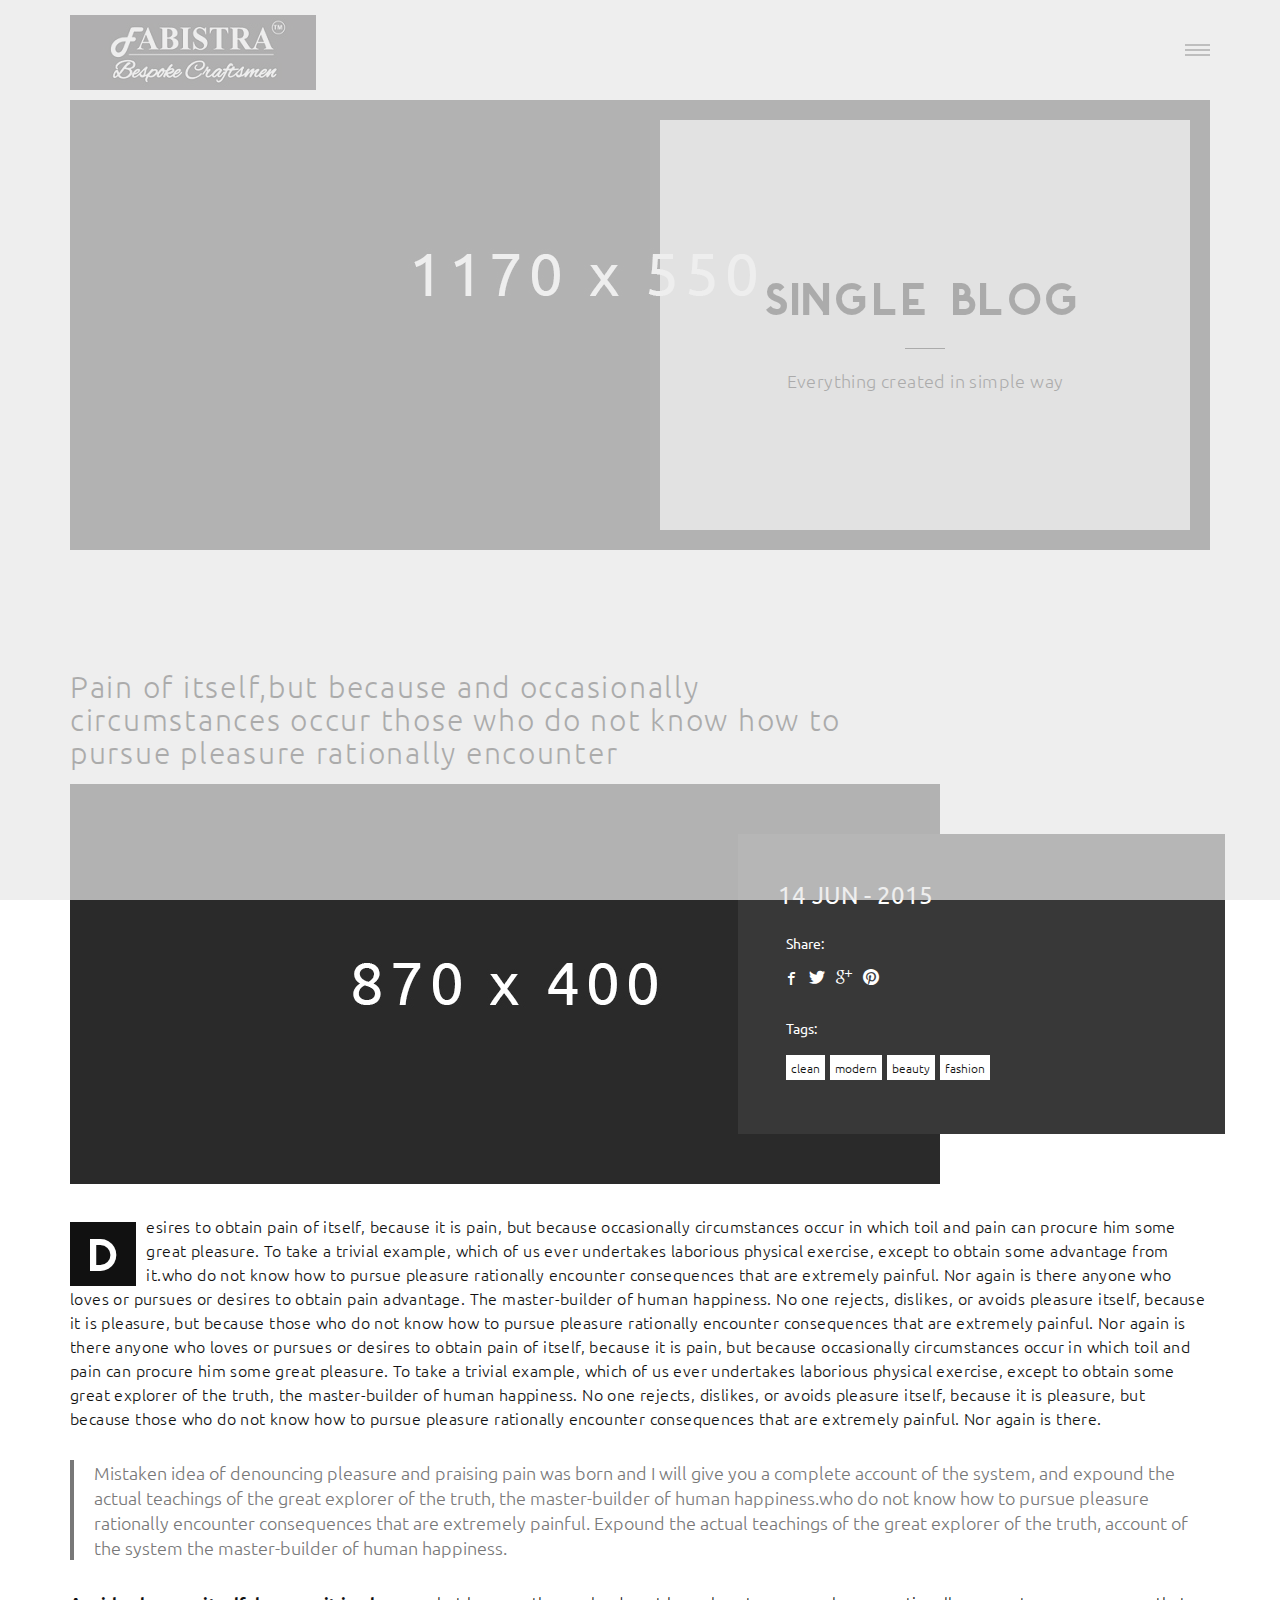
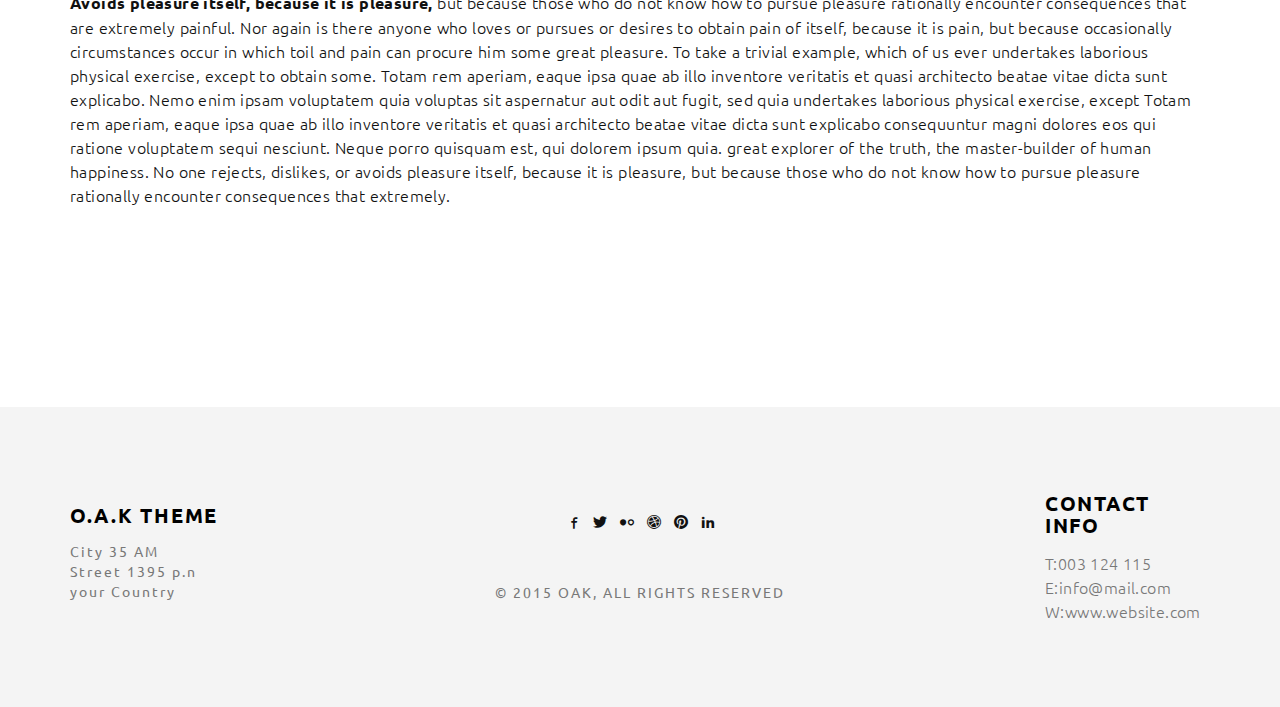
<file: single-blog.html>
<!doctype html>
<html class="no-js" lang="">

<head>
    <meta charset="utf-8">
    <title>OAK - HTML Theme</title>
    <meta name="description" content="">
    <meta name="msapplication-tap-highlight" content="yes" />
    <meta name="viewport" content="width=device-width, user-scalable=no, initial-scale=1, minimum-scale=1.0, maximum-scale=1.0" />

    <!-- Google Web Font -->
    <link href='http://fonts.googleapis.com/css?family=Ubuntu:300,400,500,700' rel='stylesheet' type='text/css'>
    <link href='http://fonts.googleapis.com/css?family=Lekton:400,700,400italic' rel='stylesheet' type='text/css'>

    <!--  Bootstrap 3-->
    <link rel="stylesheet" href="css/bootstrap.min.css">

    <!-- OWL Carousel -->
    <link rel="stylesheet" href="css/owl.carousel.css">
    <link rel="stylesheet" href="css/owl.theme.css">

    <!--  Slider -->
    <link rel="stylesheet" href="css/jquery.kenburnsy.css">

    <!-- Animate -->
    <link rel="stylesheet" href="css/animate.css">

    <!-- Web Icons Font -->
    <link rel="stylesheet" href="css/pe-icon-7-stroke.css">
    <link rel="stylesheet" href="css/iconmoon.css">
    <link rel="stylesheet" href="css/et-line.css">
    <link rel="stylesheet" href="css/ionicons.css">

    <!-- Magnific PopUp -->
    <link rel="stylesheet" href="css/magnific-popup.css">

    <!-- Tabs -->
    <link rel="stylesheet" type="text/css" href="css/tabs.css" />
    <link rel="stylesheet" type="text/css" href="css/tabstyles.css" />

    <!-- Loader Style -->
    <link rel="stylesheet" href="css/loader-1.css">

    <!-- Costum Styles -->
    <link rel="stylesheet" href="css/main.css">
    <link rel="stylesheet" href="css/responsive.css">

    <!-- Favicon -->
    <link rel="icon" type="image/ico" href="favicon.ico">

    <!-- Modernizer & Respond js -->
    <script src="js/vendor/modernizr-2.8.3-respond-1.4.2.min.js"></script>
</head>

<body>

    <!-- Preloader -->
    <div class="cover"></div>

    <div class="header">
        <div class="container">
            <div class="logo">
                <a href="index.html">
                    <img src="img/logo.png" alt="Logo">
                </a>
            </div>
            
            <!-- Menu Hamburger (Default) -->
            <button class="main-menu-indicator" id="open-button">
                <span class="line"></span>
            </button>
            
            <div class="menu-wrap" style="background-image: url(img/nav_bg.jpg)">
                <div class="menu-content">
                    <div class="navigation">
                        <span class="pe-7s-close close-menu" id="close-button"></span>
                        <div class="search-wrap js-ui-search">
                            <input class="js-ui-text" type="text" placeholder="Search Here...">
                            <span class="eks js-ui-close"></span>
                        </div>
                    </div>
                    <nav class="menu">
                        <div class="menu-list">
                            <ul>
                                <li class="menu-item-has-children"><a href="#">Home</a>
                                    <ul class="sub-menu">
                                        <li><a href="index.html">- Default</a></li>
                                        <li><a href="index-architecture.html">- Architecture</a></li>
                                        <li><a href="index-full-slider.html">- Slider Full Width</a></li>
                                    </ul>
                                </li>
                                <li><a href="about.html">About</a></li>
                                <li class="menu-item-has-children"><a href="#">Portfolio</a>
                                    <ul class="sub-menu">
                                        <li><a href="portfolio-2column.html">-Portfolio 2 Column</a></li>
                                        <li><a href="portfolio-3column.html">-Portfolio 3 Column</a></li>
                                        <li><a href="portfolio-masonry.html">-Portfolio Masonry</a></li>
                                        <li><a href="portfolio-dribbble.html">-Portfolio Dribbble</a></li>
                                    </ul>
                                </li>
                                <li class="menu-item-has-children"><a href="#">Blog</a>
                                    <ul class="sub-menu">
                                        <li><a href="blog.html">Blog Default</a></li>
                                        <li><a href="blog-timeline.html">Blog Timeline</a></li>
                                        <li><a href="single-blog.html">Blog Single</a></li>
                                    </ul>
                                </li>
                                <li><a href="contact.html">Contact</a></li>
                            </ul>
                        </div>
                    </nav>

                    <div class="hidden-xs">
                        <div class="menu-social-media">
                            <ul>
                               <li><a href="#"><i class="iconmoon-facebook"></i></a></li>
                               <li><a href="#"><i class="iconmoon-twitter"></i></a></li>
                               <li><a href="#"><i class="iconmoon-dribbble3"></i></a></li>
                               <li><a href="#"><i class="iconmoon-pinterest"></i></a></li>
                               <li><a href="#"><i class="iconmoon-linkedin2"></i></a></li>
                            </ul>
                        </div>

                        <div class="menu-information">
                            <ul>
                                <li><span>T:</span> 003 124 115</li>
                                <li><span>E:</span> info@mail.com</li>
                            </ul>
                        </div>
                    </div>
                </div>
            </div>
            <!-- End of Menu Hamburger (Default) -->

        </div>
    </div>

<div class="container">
    <div class="header-page ef-parallax-bg" style="background-image:url(img/blog-header.jpg)">
        <div class="col-md-6 col-md-offset-6">
            <div class="row">
                <div class="inner-content">
                    <div class="header-content">
                        <h1>Single Blog</h1>
                        <hr>
                        <p>Everything created in simple way</p>
                    </div>
                </div>
            </div>
        </div>
    </div>
</div>    

<div class="container margin-top">
    <div class="single-blog-wrapper">
        <div class="row">
            <div class="col-md-9">
                <h1>Pain of itself,but because and occasionally circumstances occur those who do not know how to pursue pleasure rationally encounter</h1>
            </div>
        </div>
        <div class="blog-post">
            <div class="blog-front-image">
                <div class="row">
                    <div class="col-md-6 wow animated fadeInUp" data-wow-delay="0.10s">
                        <img src="img/blog/img_1.jpg" alt="Blog Image">
                    </div>
                    <div class="col-md-5 col-md-offset-1">
                        <div class="blog-front-content wow animated fadeInUp" data-wow-delay="0.20s">
                            <div class="blog-front-content-inner">
                               <span class="post-single-date">14 Jun - 2015</span>
                               <div class="share-buttons">
                                   <span class="info-title">Share:</span>   
                                   <ul>
                                       <li><a href="#"><i class="iconmoon-facebook"></i></a></li>
                                       <li><a href="#"><i class="iconmoon-twitter"></i></a></li>
                                       <li><a href="#"><i class="iconmoon-google-plus"></i></a></li>
                                       <li><a href="#"><i class="iconmoon-pinterest"></i></a></li>
                                   </ul>
                               </div>                               
                               <div class="blog-tags">
                                   <span class="info-title">Tags:</span>   
                                   <ul>
                                       <li><a href="#">clean</a></li>
                                       <li><a href="#">modern</a></li>
                                       <li><a href="#">beauty</a></li>
                                       <li><a href="#">fashion</a></li>
                                   </ul>
                               </div>
                            </div>
                        </div>
                    </div>
                </div>

                <div class="full-blog-content">
                  <p>Desires to obtain pain of itself, because it is pain, but because occasionally circumstances occur in which toil and pain can procure him some great pleasure. To take a trivial example, which of us ever undertakes laborious physical exercise, except to obtain some advantage from it.who do not know how to pursue pleasure rationally encounter consequences that are extremely painful. Nor again is there anyone who loves or pursues or desires to obtain pain advantage.
                    The master-builder of human happiness. No one rejects, dislikes, or avoids pleasure itself, because it is pleasure, but because those who do not know how to pursue pleasure rationally encounter consequences that are extremely painful. Nor again is there anyone who loves or pursues or desires to obtain pain of itself, because it is pain, but because occasionally circumstances occur in which toil and pain can procure him some great pleasure. To take a trivial example, which of us ever undertakes laborious physical exercise, except to obtain some great explorer of the truth, the master-builder of human happiness. No one rejects, dislikes, or avoids pleasure itself, because it is pleasure, but because those who do not know how to pursue pleasure rationally encounter consequences that are extremely painful. Nor again is there.</p>
                    
                    <blockquote>Mistaken idea of denouncing pleasure and praising pain was born and I will give you a complete account of the system, and expound the actual teachings of the great explorer of the truth, the master-builder of human happiness.who do not know how to pursue pleasure rationally encounter consequences that are extremely painful. Expound the actual teachings of the great explorer of the truth, account of the system the master-builder of human happiness.</blockquote>

                  <p><b>Avoids pleasure itself, because it is pleasure,</b> but because those who do not know how to pursue pleasure rationally encounter consequences that are extremely painful. Nor again is there anyone who loves or pursues or desires to obtain pain of itself, because it is pain, but because occasionally circumstances occur in which toil and pain can procure him some great pleasure. To take a trivial example, which of us ever undertakes laborious physical exercise, except to obtain some.
                     Totam rem aperiam, eaque ipsa quae ab illo inventore veritatis et quasi architecto beatae vitae dicta sunt explicabo. Nemo enim ipsam voluptatem quia voluptas sit aspernatur aut odit aut fugit, sed quia undertakes laborious physical exercise, except 
                     Totam rem aperiam, eaque ipsa quae ab illo inventore veritatis et quasi architecto beatae vitae dicta sunt explicabo consequuntur magni dolores eos qui ratione voluptatem sequi nesciunt. Neque porro quisquam est, qui dolorem ipsum quia.  great explorer of the truth, the master-builder of human happiness. No one rejects, dislikes, or avoids pleasure itself, because it is pleasure, but because those who do not know how to pursue pleasure rationally encounter consequences that extremely.</p>
                </div>
            </div>
        </div>
    </div>
</div>


    

    <div class="footer margin-top">
        <div class="container">
            <div class="row">
                    <div class="col-md-2 col-sm-4 col-xs-12">
                        <div class="footer-inner">
                            <div class="footer-content">
                                <h4>O.A.K THEME</h4>
                                    <address>
                                        City 35 AM <br>
                                        Street 1395 p.n <br>
                                        your Country
                                    </address>
                            </div>
                        </div>
                    </div>

                    <div class="col-md-2 col-md-push-8 col-sm-4 col-xs-12">
                        <div class="footer-inner">
                            <div class="footer-content">
                               <h4>CONTACT INFO</h4>
                                <p>
                                    T:003 124 115 <br>
                                    E:info@mail.com <br>
                                    W:www.website.com
                                </p>
                            </div>
                        </div>
                    </div>

                    <div class="col-md-4 col-sm-4 col-xs-12">
                        <div class="footer-inner">
                            <div class="footer-content">
                            <ul class="social-media">
                                <li><a href="#"><i class="iconmoon-facebook"></i></a></li>
                                <li><a href="#"><i class="iconmoon-twitter"></i></a></li>
                                <li><a href="#"><i class="iconmoon-flickr2"></i></a></li>
                                <li><a href="#"><i class="iconmoon-dribbble3"></i></a></li>
                                <li><a href="#"><i class="iconmoon-pinterest"></i></a></li>
                                <li><a href="#"><i class="iconmoon-linkedin2"></i></a></li>
                            </ul>
                            <span class="copyright-mark">&copy; 2015 OAK, ALL RIGHTS RESERVED</span>
                            </div>
                        </div>
                    </div>
            </div>
        </div>
    </div>

    <a href="javascript:void(0)" class="scroll-top" id="scroll-top"><i class="pe-7s-angle-up"></i></a>

    <script src="js/vendor/jquery-1.11.2.min.js"></script>
    <script data-pace-options='{ "ajax": false }' src="js/vendor/pace.min.js"></script>
    <script src="js/vendor/bootstrap.min.js"></script>
    <script src="js/vendor/classie.js"></script>
    <script src="js/vendor/isotope.pkgd.min.js"></script>
    <script src="js/vendor/jquery.velocity.min.js"></script>
    <script src="js/vendor/jquery.kenburnsy.min.js"></script>
    <script src="js/vendor/textslide.js"></script>
    <script src="js/vendor/imagesloaded.pkgd.min.js"></script>
    <script src="js/vendor/tabs.js"></script>
    <script src="js/ef-slider.js"></script>    
    <script src="js/vendor/owl.carousel.min.js"></script>
    <script src="js/vendor/jquery.magnific-popup.min.js"></script>
    <script src="js/vendor/jquery.social-buttons.min.js"></script>
    <script src="js/vendor/wow.min.js"></script>
    <script src="js/main.js"></script>
    <script src="js/ajax.js"></script>
</body>
</html>
</file>
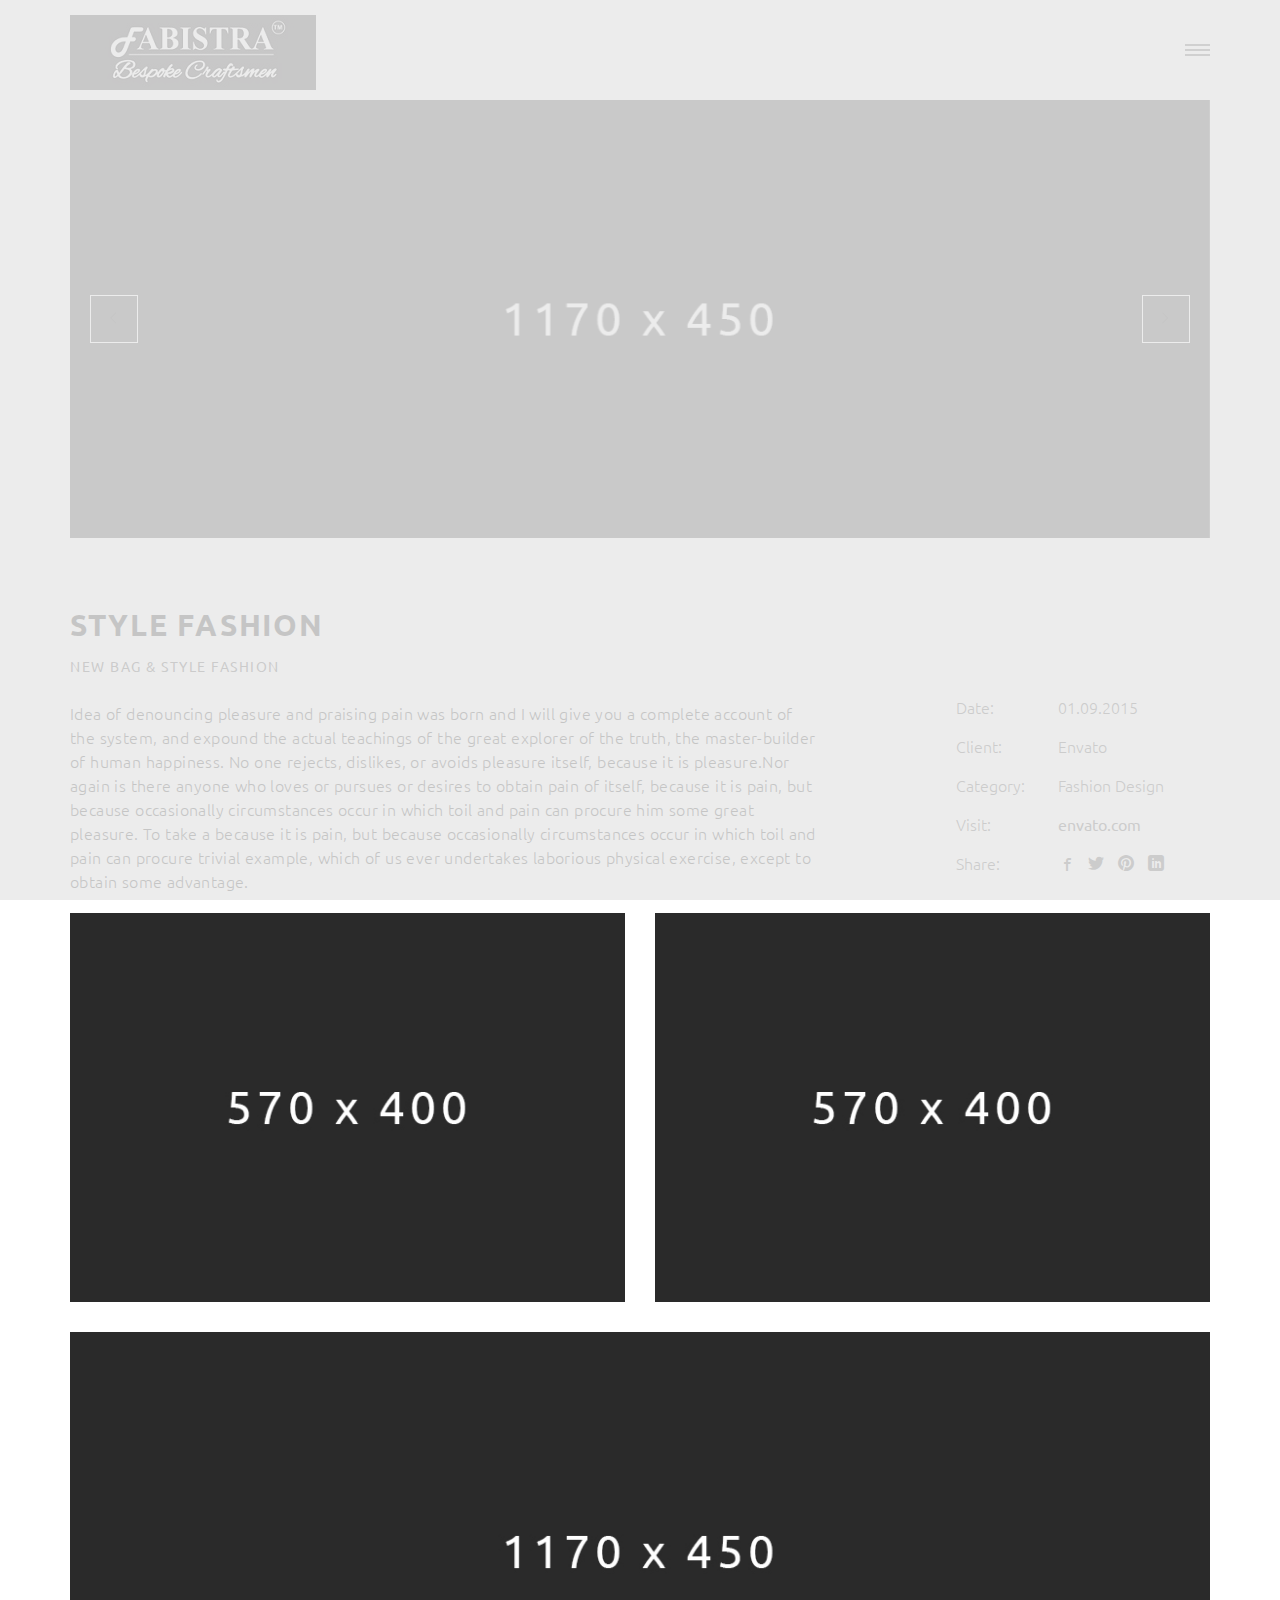
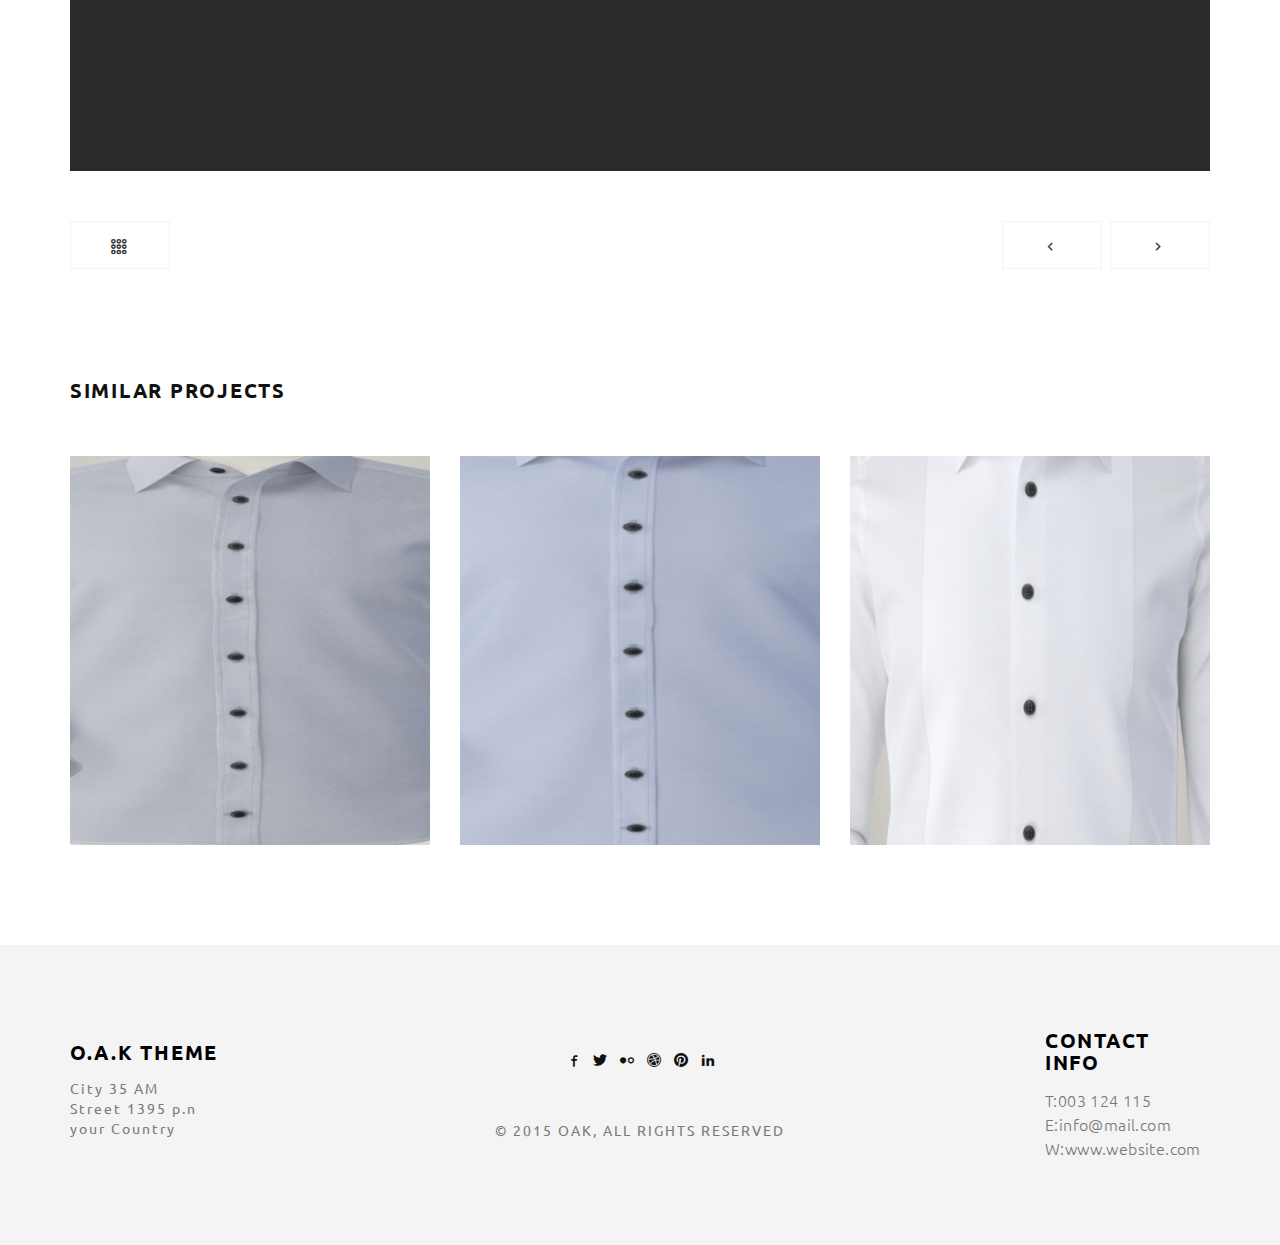
<file: single-project.html>
<!doctype html>
<html class="no-js" lang="">

<head>
    <meta charset="utf-8">
    <title>OAK - HTML Theme</title>
    <meta name="description" content="">
    <meta name="msapplication-tap-highlight" content="yes" />
    <meta name="viewport" content="width=device-width, user-scalable=no, initial-scale=1, minimum-scale=1.0, maximum-scale=1.0" />

    <!-- Google Web Font -->
    <link href='http://fonts.googleapis.com/css?family=Ubuntu:300,400,500,700' rel='stylesheet' type='text/css'>
    <link href='http://fonts.googleapis.com/css?family=Lekton:400,700,400italic' rel='stylesheet' type='text/css'>

    <!--  Bootstrap 3-->
    <link rel="stylesheet" href="css/bootstrap.min.css">

    <!-- OWL Carousel -->
    <link rel="stylesheet" href="css/owl.carousel.css">
    <link rel="stylesheet" href="css/owl.theme.css">

    <!--  Slider -->
    <link rel="stylesheet" href="css/jquery.kenburnsy.css">

    <!-- Animate -->
    <link rel="stylesheet" href="css/animate.css">

    <!-- Web Icons Font -->
    <link rel="stylesheet" href="css/pe-icon-7-stroke.css">
    <link rel="stylesheet" href="css/iconmoon.css">
    <link rel="stylesheet" href="css/et-line.css">
    <link rel="stylesheet" href="css/ionicons.css">

    <!-- Magnific PopUp -->
    <link rel="stylesheet" href="css/magnific-popup.css">

    <!-- Tabs -->
    <link rel="stylesheet" type="text/css" href="css/tabs.css" />
    <link rel="stylesheet" type="text/css" href="css/tabstyles.css" />

    <!-- Loader Style -->
    <link rel="stylesheet" href="css/loader-1.css">

    <!-- Costum Styles -->
    <link rel="stylesheet" href="css/main.css">
    <link rel="stylesheet" href="css/responsive.css">

    <!-- Favicon -->
    <link rel="icon" type="image/ico" href="favicon.ico">

    <!-- Modernizer & Respond js -->
    <script src="js/vendor/modernizr-2.8.3-respond-1.4.2.min.js"></script>
</head>

<body>

    <!-- Preloader -->
    <div class="cover"></div>

    <div class="header">
        <div class="container">
            <div class="logo">
                <a href="index.html">
                    <img src="img/logo.png" alt="Logo">
                </a>
            </div>

            <!-- Menu Hamburger (Default) -->
            <button class="main-menu-indicator" id="open-button">
                <span class="line"></span>
            </button>

            <div class="menu-wrap" style="background-image: url(img/nav_bg.jpg)">
                <div class="menu-content">
                    <div class="navigation">
                        <span class="pe-7s-close close-menu" id="close-button"></span>
                        <div class="search-wrap js-ui-search">
                            <input class="js-ui-text" type="text" placeholder="Search Here...">
                            <span class="eks js-ui-close"></span>
                        </div>
                    </div>
                    <nav class="menu">
                        <div class="menu-list">
                            <ul>
                                <li class="menu-item-has-children"><a href="#">Home</a>
                                    <ul class="sub-menu">
                                        <li><a href="index.html">- Default</a></li>
                                        <li><a href="index-architecture.html">- Architecture</a></li>
                                        <li><a href="index-full-slider.html">- Slider Full Width</a></li>
                                    </ul>
                                </li>
                                <li><a href="about.html">About</a></li>
                                <li class="menu-item-has-children"><a href="#">Portfolio</a>
                                    <ul class="sub-menu">
                                        <li><a href="portfolio-2column.html">-Portfolio 2 Column</a></li>
                                        <li><a href="portfolio-3column.html">-Portfolio 3 Column</a></li>
                                        <li><a href="portfolio-masonry.html">-Portfolio Masonry</a></li>
                                        <li><a href="portfolio-dribbble.html">-Portfolio Dribbble</a></li>
                                    </ul>
                                </li>
                                <li class="menu-item-has-children"><a href="#">Blog</a>
                                    <ul class="sub-menu">
                                        <li><a href="blog.html">Blog Default</a></li>
                                        <li><a href="blog-timeline.html">Blog Timeline</a></li>
                                        <li><a href="single-blog.html">Blog Single</a></li>
                                    </ul>
                                </li>
                                <li><a href="contact.html">Contact</a></li>
                            </ul>
                        </div>
                    </nav>

                    <div class="hidden-xs">
                        <div class="menu-social-media">
                            <ul>
                                <li><a href="#"><i class="iconmoon-facebook"></i></a></li>
                                <li><a href="#"><i class="iconmoon-twitter"></i></a></li>
                                <li><a href="#"><i class="iconmoon-dribbble3"></i></a></li>
                                <li><a href="#"><i class="iconmoon-pinterest"></i></a></li>
                                <li><a href="#"><i class="iconmoon-linkedin2"></i></a></li>
                            </ul>
                        </div>

                        <div class="menu-information">
                            <ul>
                                <li><span>T:</span> 003 124 115</li>
                                <li><span>E:</span> info@mail.com</li>
                            </ul>
                        </div>
                    </div>
                </div>
            </div>
            <!-- End of Menu Hamburger (Default) -->

        </div>
    </div>
    <div class="container">
        <div class="single-project-slider">
            <div class="owl-carousel single-slider">
                <div><img class="img-responsive center-block" src="img/single-project/img_1.jpg" alt="slider"></div>
                <div><img class="img-responsive center-block" src="img/single-project/img_1.jpg" alt="slider"></div>
            </div>
            <div class="single-controls">
                <span class="arrow-left"><a class="prev-slide" href="javascript:void(0)"><i class="pe-7s-angle-left"></i></a></span>
                <span class="arrow-right"><a class="next-slide" href="javascript:void(0)"><i class="pe-7s-angle-right"></i></a></span>
            </div>
        </div>
    </div>
    <div class="container">
        <div class="single-portfolio-wrapper">
            <div class="row">
                <div class="col-md-8 col-sm-8">
                    <h1>STYLE FASHION</h1>
                    <span class="info">NEW BAG & STYLE FASHION</span>
                    <p>Idea of denouncing pleasure and praising pain was born and I will give you a complete account of the system, and expound the actual teachings of the great explorer of the truth, the master-builder of human happiness. No one rejects, dislikes, or avoids pleasure itself, because it is pleasure.Nor again is there anyone who loves or pursues or desires to obtain pain of itself, because it is pain, but because occasionally circumstances occur in which toil and pain can procure him some great pleasure. To take a because it is pain, but because occasionally circumstances occur in which toil and pain can procure trivial example, which of us ever undertakes laborious physical exercise, except to obtain some advantage.</p>
                </div>
                <div class="col-md-3 col-md-offset-1 col-sm-4">
                    <div class="project-information">
                        <table class="table">
                            <tbody>
                                <tr>
                                    <td>Date:</td>
                                    <td>01.09.2015</td>
                                </tr>
                                <tr>
                                    <td>Client:</td>
                                    <td>Envato</td>
                                </tr>
                                <tr>
                                    <td>Category:</td>
                                    <td>Fashion Design</td>
                                </tr>
                                <tr>
                                    <td>Visit:</td>
                                    <td><a href="http://www.envato.com" target="_blank">envato.com</a></td>
                                </tr>
                                <tr>
                                    <td>Share:</td>
                                    <td>
                                        <ul class="social-buttons">
                                            <li><a href="javasript:void(0);" data-social="fb"><i class="iconmoon-facebook"></i></a></li>
                                            <li>
                                                <a href="javascript:void(0);" data-social="tw"> <i class="iconmoon-twitter"></i></a>
                                            </li>
                                            <li><a href="javascript:void(0);" data-social="pt"><i class="iconmoon-pinterest"></i></a></li>
                                            <li><a href="javascript:void(0);" data-social="ln"><i class="iconmoon-linkedin"></i></a></li>
                                        </ul>
                                    </td>
                                </tr>
                            </tbody>
                        </table>
                    </div>
                </div>
            </div>
        </div>
    </div>
    <div class="container">
        <div class="single-project-details">
            <div class="row">
                <div class="col-md-6 col-sm-6">
                    <div class="single-project-images">
                        <img src="img/single-project/img_1b.jpg" alt="Single Project">
                    </div>
                </div>
                <div class="col-md-6 col-sm-6">
                    <div class="single-project-images">
                        <img src="img/single-project/img_2b.jpg" alt="Single Project">
                    </div>
                </div>
                <div class="col-md-12">
                    <div class="single-project-images">
                        <img src="img/single-project/img_3b.jpg" alt="Single Project">
                    </div>
                </div>
            </div>
        </div>
    </div>
    <div class="container">
        <div class="portfolio-controls">
            <div class="btn-project home-btn">
                <a href="#" data-hover="Home">
                    <i class="pe-7s-keypad"></i>
                </a>
            </div>
            <div class="btn-project forward-btn">
                <a href="#" data-hover="Next">
                    <i class="pe-7s-angle-right right"></i>
                </a>
            </div>
            <div class="btn-project back-btn">
                <a href="#" data-hover="Previous">
                    <i class="pe-7s-angle-left left"></i>
                </a>
            </div>
        </div>
    </div>
    <div class="container margin-top">
        <div class="similar-project">
            <h4>Similar Projects</h4>
            <div class="row">
                <div class="col-md-4 col-sm-4 col-xs-12">
                    <div class="img">
                        <img src="img/home-portfolio/img_6.jpg" alt="Portfolio Item">
                        <div class="overlay-thumb">
                            <a href="javascript:void(0)" class="like-product">
                                <i class="ion-ios-heart-outline"></i>
                                <span class="like-product">Liked</span>
                                <span class="output">256</span>
                            </a>
                            <div class="details">
                                <span class="title">STYLE FASHION</span>
                                <span class="info">NEW BAG & STYLE FASHION</span>
                            </div>
                            <span class="btnBefore"></span>
                            <span class="btnAfter"></span>
                            <a class="main-portfolio-link" href="single-project.html"></a>
                        </div>
                    </div>
                </div>
                <div class="col-md-4 col-sm-4 col-xs-12">
                    <div class="img">
                        <img src="img/home-portfolio/img_7.jpg" alt="Portfolio Item">
                        <div class="overlay-thumb">
                            <a href="javascript:void(0)" class="like-product">
                                <i class="ion-ios-heart-outline"></i>
                                <span class="like-product">Liked</span>
                                <span class="output">256</span>
                            </a>
                            <div class="details">
                                <span class="title">STYLE FASHION</span>
                                <span class="info">NEW BAG & STYLE FASHION</span>
                            </div>
                            <span class="btnBefore"></span>
                            <span class="btnAfter"></span>
                            <a class="main-portfolio-link" href="single-project.html"></a>
                        </div>
                    </div>
                </div>
                <div class="col-md-4 col-sm-4 col-xs-12">
                    <div class="img">
                        <img src="img/home-portfolio/img_8.jpg" alt="Portfolio Item">
                        <div class="overlay-thumb">
                            <a href="javascript:void(0)" class="like-product">
                                <i class="ion-ios-heart-outline"></i>
                                <span class="like-product">Liked</span>
                                <span class="output">256</span>
                            </a>
                            <div class="details">
                                <span class="title">STYLE FASHION</span>
                                <span class="info">NEW BAG & STYLE FASHION</span>
                            </div>
                            <span class="btnBefore"></span>
                            <span class="btnAfter"></span>
                            <a class="main-portfolio-link" href="single-project.html"></a>
                        </div>
                    </div>
                </div>
            </div>
        </div>
    </div>

    <div class="footer margin-top">
        <div class="container">
            <div class="row">
                <div class="col-md-2 col-sm-4 col-xs-12">
                    <div class="footer-inner">
                        <div class="footer-content">
                            <h4>O.A.K THEME</h4>
                            <address>City 35 AM <br>Street 1395 p.n <br>your Country</address>
                        </div>
                    </div>
                </div>

                <div class="col-md-2 col-md-push-8 col-sm-4 col-xs-12">
                    <div class="footer-inner">
                        <div class="footer-content">
                            <h4>CONTACT INFO</h4>
                            <p>
                                T:003 124 115
                                <br> E:info@mail.com
                                <br> W:www.website.com
                            </p>
                        </div>
                    </div>
                </div>

                <div class="col-md-4 col-sm-4 col-xs-12">
                    <div class="footer-inner">
                        <div class="footer-content">
                            <ul class="social-media">
                                <li><a href="#"><i class="iconmoon-facebook"></i></a></li>
                                <li><a href="#"><i class="iconmoon-twitter"></i></a></li>
                                <li><a href="#"><i class="iconmoon-flickr2"></i></a></li>
                                <li><a href="#"><i class="iconmoon-dribbble3"></i></a></li>
                                <li><a href="#"><i class="iconmoon-pinterest"></i></a></li>
                                <li><a href="#"><i class="iconmoon-linkedin2"></i></a></li>
                            </ul>
                            <span class="copyright-mark">&copy; 2015 OAK, ALL RIGHTS RESERVED</span>
                        </div>
                    </div>
                </div>
            </div>
        </div>
    </div>

    <a href="javascript:void(0)" class="scroll-top" id="scroll-top"><i class="pe-7s-angle-up"></i></a>

    <script src="js/vendor/jquery-1.11.2.min.js"></script>
    <script data-pace-options='{ "ajax": false }' src="js/vendor/pace.min.js"></script>
    <script src="js/vendor/bootstrap.min.js"></script>
    <script src="js/vendor/classie.js"></script>
    <script src="js/vendor/isotope.pkgd.min.js"></script>
    <script src="js/vendor/jquery.velocity.min.js"></script>
    <script src="js/vendor/jquery.kenburnsy.min.js"></script>
    <script src="js/vendor/textslide.js"></script>
    <script src="js/vendor/imagesloaded.pkgd.min.js"></script>
    <script src="js/vendor/tabs.js"></script>
    <script src="js/ef-slider.js"></script>
    <script src="js/vendor/owl.carousel.min.js"></script>
    <script src="js/vendor/jquery.magnific-popup.min.js"></script>
    <script src="js/vendor/jquery.social-buttons.min.js"></script>
    <script src="js/vendor/wow.min.js"></script>
    <script src="js/main.js"></script>
    <script src="js/ajax.js"></script>
</body>

</html>
</file>
<file: css/pe-icon-7-stroke.css>
@font-face {
	font-family: 'Pe-icon-7-stroke';
	src:url('../fonts/Pe-icon-7-stroke.eot?-2irksn');
	src:url('../fonts/Pe-icon-7-stroke.eot?#iefix-2irksn') format('embedded-opentype'),
		url('../fonts/Pe-icon-7-stroke.woff?-2irksn') format('woff'),
		url('../fonts/Pe-icon-7-stroke.ttf?-2irksn') format('truetype'),
		url('../fonts/Pe-icon-7-stroke.svg?-2irksn#Pe-icon-7-stroke') format('svg');
	font-weight: normal;
	font-style: normal;
}

[class^="pe-7s-"], [class*=" pe-7s-"] {
	display: inline-block;
	font-family: 'Pe-icon-7-stroke';
	speak: none;
	font-style: normal;
	font-weight: normal;
	font-variant: normal;
	text-transform: none;
	line-height: 1;

	/* Better Font Rendering =========== */
	-webkit-font-smoothing: antialiased;
	-moz-osx-font-smoothing: grayscale;
}

.pe-7s-cloud-upload:before {
	content: "\e68a";
}
.pe-7s-cash:before {
	content: "\e68c";
}
.pe-7s-close:before {
	content: "\e680";
}
.pe-7s-bluetooth:before {
	content: "\e68d";
}
.pe-7s-cloud-download:before {
	content: "\e68b";
}
.pe-7s-way:before {
	content: "\e68e";
}
.pe-7s-close-circle:before {
	content: "\e681";
}
.pe-7s-id:before {
	content: "\e68f";
}
.pe-7s-angle-up:before {
	content: "\e682";
}
.pe-7s-wristwatch:before {
	content: "\e690";
}
.pe-7s-angle-up-circle:before {
	content: "\e683";
}
.pe-7s-world:before {
	content: "\e691";
}
.pe-7s-angle-right:before {
	content: "\e684";
}
.pe-7s-volume:before {
	content: "\e692";
}
.pe-7s-angle-right-circle:before {
	content: "\e685";
}
.pe-7s-users:before {
	content: "\e693";
}
.pe-7s-angle-left:before {
	content: "\e686";
}
.pe-7s-user-female:before {
	content: "\e694";
}
.pe-7s-angle-left-circle:before {
	content: "\e687";
}
.pe-7s-up-arrow:before {
	content: "\e695";
}
.pe-7s-angle-down:before {
	content: "\e688";
}
.pe-7s-switch:before {
	content: "\e696";
}
.pe-7s-angle-down-circle:before {
	content: "\e689";
}
.pe-7s-scissors:before {
	content: "\e697";
}
.pe-7s-wallet:before {
	content: "\e600";
}
.pe-7s-safe:before {
	content: "\e698";
}
.pe-7s-volume2:before {
	content: "\e601";
}
.pe-7s-volume1:before {
	content: "\e602";
}
.pe-7s-voicemail:before {
	content: "\e603";
}
.pe-7s-video:before {
	content: "\e604";
}
.pe-7s-user:before {
	content: "\e605";
}
.pe-7s-upload:before {
	content: "\e606";
}
.pe-7s-unlock:before {
	content: "\e607";
}
.pe-7s-umbrella:before {
	content: "\e608";
}
.pe-7s-trash:before {
	content: "\e609";
}
.pe-7s-tools:before {
	content: "\e60a";
}
.pe-7s-timer:before {
	content: "\e60b";
}
.pe-7s-ticket:before {
	content: "\e60c";
}
.pe-7s-target:before {
	content: "\e60d";
}
.pe-7s-sun:before {
	content: "\e60e";
}
.pe-7s-study:before {
	content: "\e60f";
}
.pe-7s-stopwatch:before {
	content: "\e610";
}
.pe-7s-star:before {
	content: "\e611";
}
.pe-7s-speaker:before {
	content: "\e612";
}
.pe-7s-signal:before {
	content: "\e613";
}
.pe-7s-shuffle:before {
	content: "\e614";
}
.pe-7s-shopbag:before {
	content: "\e615";
}
.pe-7s-share:before {
	content: "\e616";
}
.pe-7s-server:before {
	content: "\e617";
}
.pe-7s-search:before {
	content: "\e618";
}
.pe-7s-film:before {
	content: "\e6a5";
}
.pe-7s-science:before {
	content: "\e619";
}
.pe-7s-disk:before {
	content: "\e6a6";
}
.pe-7s-ribbon:before {
	content: "\e61a";
}
.pe-7s-repeat:before {
	content: "\e61b";
}
.pe-7s-refresh:before {
	content: "\e61c";
}
.pe-7s-add-user:before {
	content: "\e6a9";
}
.pe-7s-refresh-cloud:before {
	content: "\e61d";
}
.pe-7s-paperclip:before {
	content: "\e69c";
}
.pe-7s-radio:before {
	content: "\e61e";
}
.pe-7s-note2:before {
	content: "\e69d";
}
.pe-7s-print:before {
	content: "\e61f";
}
.pe-7s-network:before {
	content: "\e69e";
}
.pe-7s-prev:before {
	content: "\e620";
}
.pe-7s-mute:before {
	content: "\e69f";
}
.pe-7s-power:before {
	content: "\e621";
}
.pe-7s-medal:before {
	content: "\e6a0";
}
.pe-7s-portfolio:before {
	content: "\e622";
}
.pe-7s-like2:before {
	content: "\e6a1";
}
.pe-7s-plus:before {
	content: "\e623";
}
.pe-7s-left-arrow:before {
	content: "\e6a2";
}
.pe-7s-play:before {
	content: "\e624";
}
.pe-7s-key:before {
	content: "\e6a3";
}
.pe-7s-plane:before {
	content: "\e625";
}
.pe-7s-joy:before {
	content: "\e6a4";
}
.pe-7s-photo-gallery:before {
	content: "\e626";
}
.pe-7s-pin:before {
	content: "\e69b";
}
.pe-7s-phone:before {
	content: "\e627";
}
.pe-7s-plug:before {
	content: "\e69a";
}
.pe-7s-pen:before {
	content: "\e628";
}
.pe-7s-right-arrow:before {
	content: "\e699";
}
.pe-7s-paper-plane:before {
	content: "\e629";
}
.pe-7s-delete-user:before {
	content: "\e6a7";
}
.pe-7s-paint:before {
	content: "\e62a";
}
.pe-7s-bottom-arrow:before {
	content: "\e6a8";
}
.pe-7s-notebook:before {
	content: "\e62b";
}
.pe-7s-note:before {
	content: "\e62c";
}
.pe-7s-next:before {
	content: "\e62d";
}
.pe-7s-news-paper:before {
	content: "\e62e";
}
.pe-7s-musiclist:before {
	content: "\e62f";
}
.pe-7s-music:before {
	content: "\e630";
}
.pe-7s-mouse:before {
	content: "\e631";
}
.pe-7s-more:before {
	content: "\e632";
}
.pe-7s-moon:before {
	content: "\e633";
}
.pe-7s-monitor:before {
	content: "\e634";
}
.pe-7s-micro:before {
	content: "\e635";
}
.pe-7s-menu:before {
	content: "\e636";
}
.pe-7s-map:before {
	content: "\e637";
}
.pe-7s-map-marker:before {
	content: "\e638";
}
.pe-7s-mail:before {
	content: "\e639";
}
.pe-7s-mail-open:before {
	content: "\e63a";
}
.pe-7s-mail-open-file:before {
	content: "\e63b";
}
.pe-7s-magnet:before {
	content: "\e63c";
}
.pe-7s-loop:before {
	content: "\e63d";
}
.pe-7s-look:before {
	content: "\e63e";
}
.pe-7s-lock:before {
	content: "\e63f";
}
.pe-7s-lintern:before {
	content: "\e640";
}
.pe-7s-link:before {
	content: "\e641";
}
.pe-7s-like:before {
	content: "\e642";
}
.pe-7s-light:before {
	content: "\e643";
}
.pe-7s-less:before {
	content: "\e644";
}
.pe-7s-keypad:before {
	content: "\e645";
}
.pe-7s-junk:before {
	content: "\e646";
}
.pe-7s-info:before {
	content: "\e647";
}
.pe-7s-home:before {
	content: "\e648";
}
.pe-7s-help2:before {
	content: "\e649";
}
.pe-7s-help1:before {
	content: "\e64a";
}
.pe-7s-graph3:before {
	content: "\e64b";
}
.pe-7s-graph2:before {
	content: "\e64c";
}
.pe-7s-graph1:before {
	content: "\e64d";
}
.pe-7s-graph:before {
	content: "\e64e";
}
.pe-7s-global:before {
	content: "\e64f";
}
.pe-7s-gleam:before {
	content: "\e650";
}
.pe-7s-glasses:before {
	content: "\e651";
}
.pe-7s-gift:before {
	content: "\e652";
}
.pe-7s-folder:before {
	content: "\e653";
}
.pe-7s-flag:before {
	content: "\e654";
}
.pe-7s-filter:before {
	content: "\e655";
}
.pe-7s-file:before {
	content: "\e656";
}
.pe-7s-expand1:before {
	content: "\e657";
}
.pe-7s-exapnd2:before {
	content: "\e658";
}
.pe-7s-edit:before {
	content: "\e659";
}
.pe-7s-drop:before {
	content: "\e65a";
}
.pe-7s-drawer:before {
	content: "\e65b";
}
.pe-7s-download:before {
	content: "\e65c";
}
.pe-7s-display2:before {
	content: "\e65d";
}
.pe-7s-display1:before {
	content: "\e65e";
}
.pe-7s-diskette:before {
	content: "\e65f";
}
.pe-7s-date:before {
	content: "\e660";
}
.pe-7s-cup:before {
	content: "\e661";
}
.pe-7s-culture:before {
	content: "\e662";
}
.pe-7s-crop:before {
	content: "\e663";
}
.pe-7s-credit:before {
	content: "\e664";
}
.pe-7s-copy-file:before {
	content: "\e665";
}
.pe-7s-config:before {
	content: "\e666";
}
.pe-7s-compass:before {
	content: "\e667";
}
.pe-7s-comment:before {
	content: "\e668";
}
.pe-7s-coffee:before {
	content: "\e669";
}
.pe-7s-cloud:before {
	content: "\e66a";
}
.pe-7s-clock:before {
	content: "\e66b";
}
.pe-7s-check:before {
	content: "\e66c";
}
.pe-7s-chat:before {
	content: "\e66d";
}
.pe-7s-cart:before {
	content: "\e66e";
}
.pe-7s-camera:before {
	content: "\e66f";
}
.pe-7s-call:before {
	content: "\e670";
}
.pe-7s-calculator:before {
	content: "\e671";
}
.pe-7s-browser:before {
	content: "\e672";
}
.pe-7s-box2:before {
	content: "\e673";
}
.pe-7s-box1:before {
	content: "\e674";
}
.pe-7s-bookmarks:before {
	content: "\e675";
}
.pe-7s-bicycle:before {
	content: "\e676";
}
.pe-7s-bell:before {
	content: "\e677";
}
.pe-7s-battery:before {
	content: "\e678";
}
.pe-7s-ball:before {
	content: "\e679";
}
.pe-7s-back:before {
	content: "\e67a";
}
.pe-7s-attention:before {
	content: "\e67b";
}
.pe-7s-anchor:before {
	content: "\e67c";
}
.pe-7s-albums:before {
	content: "\e67d";
}
.pe-7s-alarm:before {
	content: "\e67e";
}
.pe-7s-airplay:before {
	content: "\e67f";
}
</file>
<file: css/iconmoon.css>
@font-face {
	font-family: 'icomoon';
	src:url('../fonts/icomoon.eot?-l9mc1q');
	src:url('../fonts/icomoon.eot?#iefix-l9mc1q') format('embedded-opentype'),
		url('../fonts/icomoon.woff?-l9mc1q') format('woff'),
		url('../fonts/icomoon.ttf?-l9mc1q') format('truetype'),
		url('../fonts/icomoon.svg?-l9mc1q#icomoon') format('svg');
	font-weight: normal;
	font-style: normal;
}

[class^="iconmoon-"], [class*=" iconmoon-"] {
	font-family: 'icomoon';
	speak: none;
	font-style: normal;
	font-weight: normal;
	font-variant: normal;
	text-transform: none;
	line-height: 1;

	/* Better Font Rendering =========== */
	-webkit-font-smoothing: antialiased;
	-moz-osx-font-smoothing: grayscale;
}


.iconmoon-share2:before {
	content: "\ea82";
}

.iconmoon-mail:before {
	content: "\ea83";
}

.iconmoon-mail2:before {
	content: "\ea84";
}

.iconmoon-mail3:before {
	content: "\ea85";
}

.iconmoon-mail4:before {
	content: "\ea86";
}

.iconmoon-google:before {
	content: "\ea87";
}

.iconmoon-google-plus:before {
	content: "\ea88";
}

.iconmoon-google-plus2:before {
	content: "\ea89";
}

.iconmoon-google-plus3:before {
	content: "\ea8a";
}

.iconmoon-google-drive:before {
	content: "\ea8b";
}

.iconmoon-facebook:before {
	content: "\ea8c";
}

.iconmoon-facebook2:before {
	content: "\ea8d";
}

.iconmoon-facebook3:before {
	content: "\ea8e";
}

.iconmoon-ello:before {
	content: "\ea8f";
}

.iconmoon-instagram:before {
	content: "\ea90";
}

.iconmoon-twitter:before {
	content: "\ea91";
}

.iconmoon-twitter2:before {
	content: "\ea92";
}

.iconmoon-twitter3:before {
	content: "\ea93";
}

.iconmoon-feed2:before {
	content: "\ea94";
}

.iconmoon-feed3:before {
	content: "\ea95";
}

.iconmoon-feed4:before {
	content: "\ea96";
}

.iconmoon-youtube:before {
	content: "\ea97";
}

.iconmoon-youtube2:before {
	content: "\ea98";
}

.iconmoon-youtube3:before {
	content: "\ea99";
}

.iconmoon-youtube4:before {
	content: "\ea9a";
}

.iconmoon-twitch:before {
	content: "\ea9b";
}

.iconmoon-vimeo:before {
	content: "\ea9c";
}

.iconmoon-vimeo2:before {
	content: "\ea9d";
}

.iconmoon-vimeo3:before {
	content: "\ea9e";
}

.iconmoon-lanyrd:before {
	content: "\ea9f";
}

.iconmoon-flickr:before {
	content: "\eaa0";
}

.iconmoon-flickr2:before {
	content: "\eaa1";
}

.iconmoon-flickr3:before {
	content: "\eaa2";
}

.iconmoon-flickr4:before {
	content: "\eaa3";
}

.iconmoon-picassa:before {
	content: "\eaa4";
}

.iconmoon-picassa2:before {
	content: "\eaa5";
}

.iconmoon-dribbble:before {
	content: "\eaa6";
}

.iconmoon-dribbble2:before {
	content: "\eaa7";
}

.iconmoon-dribbble3:before {
	content: "\eaa8";
}

.iconmoon-forrst:before {
	content: "\eaa9";
}

.iconmoon-forrst2:before {
	content: "\eaaa";
}

.iconmoon-deviantart:before {
	content: "\eaab";
}

.iconmoon-deviantart2:before {
	content: "\eaac";
}

.iconmoon-steam:before {
	content: "\eaad";
}

.iconmoon-steam2:before {
	content: "\eaae";
}

.iconmoon-dropbox:before {
	content: "\eaaf";
}

.iconmoon-onedrive:before {
	content: "\eab0";
}

.iconmoon-github:before {
	content: "\eab1";
}

.iconmoon-github2:before {
	content: "\eab2";
}

.iconmoon-github3:before {
	content: "\eab3";
}

.iconmoon-github4:before {
	content: "\eab4";
}

.iconmoon-github5:before {
	content: "\eab5";
}

.iconmoon-wordpress:before {
	content: "\eab6";
}

.iconmoon-wordpress2:before {
	content: "\eab7";
}

.iconmoon-joomla:before {
	content: "\eab8";
}

.iconmoon-blogger:before {
	content: "\eab9";
}

.iconmoon-blogger2:before {
	content: "\eaba";
}

.iconmoon-tumblr:before {
	content: "\eabb";
}

.iconmoon-tumblr2:before {
	content: "\eabc";
}

.iconmoon-yahoo:before {
	content: "\eabd";
}

.iconmoon-tux:before {
	content: "\eabe";
}

.iconmoon-apple:before {
	content: "\eabf";
}

.iconmoon-finder:before {
	content: "\eac0";
}

.iconmoon-android:before {
	content: "\eac1";
}

.iconmoon-windows:before {
	content: "\eac2";
}

.iconmoon-windows8:before {
	content: "\eac3";
}

.iconmoon-soundcloud:before {
	content: "\eac4";
}

.iconmoon-soundcloud2:before {
	content: "\eac5";
}

.iconmoon-skype:before {
	content: "\eac6";
}

.iconmoon-reddit:before {
	content: "\eac7";
}

.iconmoon-linkedin:before {
	content: "\eac8";
}

.iconmoon-linkedin2:before {
	content: "\eac9";
}

.iconmoon-lastfm:before {
	content: "\eaca";
}

.iconmoon-lastfm2:before {
	content: "\eacb";
}

.iconmoon-delicious:before {
	content: "\eacc";
}

.iconmoon-stumbleupon:before {
	content: "\eacd";
}

.iconmoon-stumbleupon2:before {
	content: "\eace";
}

.iconmoon-stackoverflow:before {
	content: "\eacf";
}

.iconmoon-pinterest:before {
	content: "\ead0";
}

.iconmoon-pinterest2:before {
	content: "\ead1";
}

.iconmoon-xing:before {
	content: "\ead2";
}

.iconmoon-xing2:before {
	content: "\ead3";
}

.iconmoon-flattr:before {
	content: "\ead4";
}

.iconmoon-foursquare:before {
	content: "\ead5";
}

.iconmoon-paypal:before {
	content: "\ead6";
}

.iconmoon-paypal2:before {
	content: "\ead7";
}

.iconmoon-paypal3:before {
	content: "\ead8";
}

.iconmoon-yelp:before {
	content: "\ead9";
}

.iconmoon-file-pdf:before {
	content: "\eada";
}

.iconmoon-file-openoffice:before {
	content: "\eadb";
}

.iconmoon-file-word:before {
	content: "\eadc";
}

.iconmoon-file-excel:before {
	content: "\eadd";
}

.iconmoon-libreoffice:before {
	content: "\eade";
}

.iconmoon-html5:before {
	content: "\eadf";
}

.iconmoon-html52:before {
	content: "\eae0";
}

.iconmoon-css3:before {
	content: "\eae1";
}

.iconmoon-git:before {
	content: "\eae2";
}

.iconmoon-svg:before {
	content: "\eae3";
}

.iconmoon-codepen:before {
	content: "\eae4";
}

.iconmoon-chrome:before {
	content: "\eae5";
}

.iconmoon-firefox:before {
	content: "\eae6";
}

.iconmoon-IE:before {
	content: "\eae7";
}

.iconmoon-opera:before {
	content: "\eae8";
}

.iconmoon-safari:before {
	content: "\eae9";
}

.iconmoon-IcoMoon:before {
	content: "\eaea";
}
</file>
<file: css/et-line.css>
@font-face {
	font-family: 'et-line';
	src:url('../fonts/et-line.eot');
	src:url('../fonts/et-line.eot?#iefix') format('embedded-opentype'),
		url('../fonts/et-line.woff') format('woff'),
		url('../fonts/et-line.ttf') format('truetype'),
		url('../fonts/et-line.svg#et-line') format('svg');
	font-weight: normal;
	font-style: normal;
}

/* Use the following CSS code if you want to use data attributes for inserting your icons */
[data-icon]:before {
	font-family: 'et-line';
	content: attr(data-icon);
	speak: none;
	font-weight: normal;
	font-variant: normal;
	text-transform: none;
	line-height: 1;
	-webkit-font-smoothing: antialiased;
	-moz-osx-font-smoothing: grayscale;
	display:inline-block;
}

/* Use the following CSS code if you want to have a class per icon */
/*
Instead of a list of all class selectors,
you can use the generic selector below, but it's slower:
[class*="icon-"] {
*/
.icon-mobile, .icon-laptop, .icon-desktop, .icon-tablet, .icon-phone, .icon-document, .icon-documents, .icon-search, .icon-clipboard, .icon-newspaper, .icon-notebook, .icon-book-open, .icon-browser, .icon-calendar, .icon-presentation, .icon-picture, .icon-pictures, .icon-video, .icon-camera, .icon-printer, .icon-toolbox, .icon-briefcase, .icon-wallet, .icon-gift, .icon-bargraph, .icon-grid, .icon-expand, .icon-focus, .icon-edit, .icon-adjustments, .icon-ribbon, .icon-hourglass, .icon-lock, .icon-megaphone, .icon-shield, .icon-trophy, .icon-flag, .icon-map, .icon-puzzle, .icon-basket, .icon-envelope, .icon-streetsign, .icon-telescope, .icon-gears, .icon-key, .icon-paperclip, .icon-attachment, .icon-pricetags, .icon-lightbulb, .icon-layers, .icon-pencil, .icon-tools, .icon-tools-2, .icon-scissors, .icon-paintbrush, .icon-magnifying-glass, .icon-circle-compass, .icon-linegraph, .icon-mic, .icon-strategy, .icon-beaker, .icon-caution, .icon-recycle, .icon-anchor, .icon-profile-male, .icon-profile-female, .icon-bike, .icon-wine, .icon-hotairballoon, .icon-globe, .icon-genius, .icon-map-pin, .icon-dial, .icon-chat, .icon-heart, .icon-cloud, .icon-upload, .icon-download, .icon-target, .icon-hazardous, .icon-piechart, .icon-speedometer, .icon-global, .icon-compass, .icon-lifesaver, .icon-clock, .icon-aperture, .icon-quote, .icon-scope, .icon-alarmclock, .icon-refresh, .icon-happy, .icon-sad, .icon-facebook, .icon-twitter, .icon-googleplus, .icon-rss, .icon-tumblr, .icon-linkedin, .icon-dribbble {
	font-family: 'et-line';
	speak: none;
	font-style: normal;
	font-weight: normal;
	font-variant: normal;
	text-transform: none;
	line-height: 1;
	-webkit-font-smoothing: antialiased;
	-moz-osx-font-smoothing: grayscale;
	display:inline-block;
}
.icon-mobile:before {
	content: "\e000";
}
.icon-laptop:before {
	content: "\e001";
}
.icon-desktop:before {
	content: "\e002";
}
.icon-tablet:before {
	content: "\e003";
}
.icon-phone:before {
	content: "\e004";
}
.icon-document:before {
	content: "\e005";
}
.icon-documents:before {
	content: "\e006";
}
.icon-search:before {
	content: "\e007";
}
.icon-clipboard:before {
	content: "\e008";
}
.icon-newspaper:before {
	content: "\e009";
}
.icon-notebook:before {
	content: "\e00a";
}
.icon-book-open:before {
	content: "\e00b";
}
.icon-browser:before {
	content: "\e00c";
}
.icon-calendar:before {
	content: "\e00d";
}
.icon-presentation:before {
	content: "\e00e";
}
.icon-picture:before {
	content: "\e00f";
}
.icon-pictures:before {
	content: "\e010";
}
.icon-video:before {
	content: "\e011";
}
.icon-camera:before {
	content: "\e012";
}
.icon-printer:before {
	content: "\e013";
}
.icon-toolbox:before {
	content: "\e014";
}
.icon-briefcase:before {
	content: "\e015";
}
.icon-wallet:before {
	content: "\e016";
}
.icon-gift:before {
	content: "\e017";
}
.icon-bargraph:before {
	content: "\e018";
}
.icon-grid:before {
	content: "\e019";
}
.icon-expand:before {
	content: "\e01a";
}
.icon-focus:before {
	content: "\e01b";
}
.icon-edit:before {
	content: "\e01c";
}
.icon-adjustments:before {
	content: "\e01d";
}
.icon-ribbon:before {
	content: "\e01e";
}
.icon-hourglass:before {
	content: "\e01f";
}
.icon-lock:before {
	content: "\e020";
}
.icon-megaphone:before {
	content: "\e021";
}
.icon-shield:before {
	content: "\e022";
}
.icon-trophy:before {
	content: "\e023";
}
.icon-flag:before {
	content: "\e024";
}
.icon-map:before {
	content: "\e025";
}
.icon-puzzle:before {
	content: "\e026";
}
.icon-basket:before {
	content: "\e027";
}
.icon-envelope:before {
	content: "\e028";
}
.icon-streetsign:before {
	content: "\e029";
}
.icon-telescope:before {
	content: "\e02a";
}
.icon-gears:before {
	content: "\e02b";
}
.icon-key:before {
	content: "\e02c";
}
.icon-paperclip:before {
	content: "\e02d";
}
.icon-attachment:before {
	content: "\e02e";
}
.icon-pricetags:before {
	content: "\e02f";
}
.icon-lightbulb:before {
	content: "\e030";
}
.icon-layers:before {
	content: "\e031";
}
.icon-pencil:before {
	content: "\e032";
}
.icon-tools:before {
	content: "\e033";
}
.icon-tools-2:before {
	content: "\e034";
}
.icon-scissors:before {
	content: "\e035";
}
.icon-paintbrush:before {
	content: "\e036";
}
.icon-magnifying-glass:before {
	content: "\e037";
}
.icon-circle-compass:before {
	content: "\e038";
}
.icon-linegraph:before {
	content: "\e039";
}
.icon-mic:before {
	content: "\e03a";
}
.icon-strategy:before {
	content: "\e03b";
}
.icon-beaker:before {
	content: "\e03c";
}
.icon-caution:before {
	content: "\e03d";
}
.icon-recycle:before {
	content: "\e03e";
}
.icon-anchor:before {
	content: "\e03f";
}
.icon-profile-male:before {
	content: "\e040";
}
.icon-profile-female:before {
	content: "\e041";
}
.icon-bike:before {
	content: "\e042";
}
.icon-wine:before {
	content: "\e043";
}
.icon-hotairballoon:before {
	content: "\e044";
}
.icon-globe:before {
	content: "\e045";
}
.icon-genius:before {
	content: "\e046";
}
.icon-map-pin:before {
	content: "\e047";
}
.icon-dial:before {
	content: "\e048";
}
.icon-chat:before {
	content: "\e049";
}
.icon-heart:before {
	content: "\e04a";
}
.icon-cloud:before {
	content: "\e04b";
}
.icon-upload:before {
	content: "\e04c";
}
.icon-download:before {
	content: "\e04d";
}
.icon-target:before {
	content: "\e04e";
}
.icon-hazardous:before {
	content: "\e04f";
}
.icon-piechart:before {
	content: "\e050";
}
.icon-speedometer:before {
	content: "\e051";
}
.icon-global:before {
	content: "\e052";
}
.icon-compass:before {
	content: "\e053";
}
.icon-lifesaver:before {
	content: "\e054";
}
.icon-clock:before {
	content: "\e055";
}
.icon-aperture:before {
	content: "\e056";
}
.icon-quote:before {
	content: "\e057";
}
.icon-scope:before {
	content: "\e058";
}
.icon-alarmclock:before {
	content: "\e059";
}
.icon-refresh:before {
	content: "\e05a";
}
.icon-happy:before {
	content: "\e05b";
}
.icon-sad:before {
	content: "\e05c";
}
.icon-facebook:before {
	content: "\e05d";
}
.icon-twitter:before {
	content: "\e05e";
}
.icon-googleplus:before {
	content: "\e05f";
}
.icon-rss:before {
	content: "\e060";
}
.icon-tumblr:before {
	content: "\e061";
}
.icon-linkedin:before {
	content: "\e062";
}
.icon-dribbble:before {
	content: "\e063";
}
</file>
<file: css/tabs.css>
/* Default tab style */

.tabs {
	position: relative;
	overflow: hidden;
	margin: 0 auto;
	width: 100%;
	font-weight: 300;
	font-size: 1.25em;
	margin-top: 30px;
}

/* Nav */
.tabs nav {
	text-align: center;
}

.tabs nav ul {
	position: relative;
	display: -ms-flexbox;
	display: -webkit-flex;
	display: -moz-flex;
	display: -ms-flex;
	display: flex;
	margin: 0 auto;
	padding: 0;
	max-width: 1200px;
	list-style: none;
	-ms-box-orient: horizontal;
	-ms-box-pack: center;
	-webkit-flex-flow: row wrap;
	-moz-flex-flow: row wrap;
	-ms-flex-flow: row wrap;
	flex-flow: row wrap;
	-webkit-justify-content: center;
	-moz-justify-content: center;
	-ms-justify-content: center;
	justify-content: center;
}

.tabs nav ul li {
	position: relative;
	z-index: 1;
	display: block;
	margin: 0;
	text-align: center;
	-webkit-flex: 1;
	-moz-flex: 1;
	-ms-flex: 1;
	flex: 1;
}

.tabs nav a {
	position: relative;
	display: block;
	overflow: hidden;
	text-overflow: ellipsis;
	white-space: nowrap;
	line-height: 2.5;
}

.tabs nav a span {
	vertical-align: middle;
}

.tabs nav li.tab-current a {
	color: #74777b;
}

.tabs nav a:focus {
	outline: none;
}

/* Icons */
.icon::before {
	z-index: 10;
	display: inline-block;
	margin: 0 0.4em 0 0;
	vertical-align: middle;
	text-transform: none;
	font-weight: normal;
	font-variant: normal;
	font-size: 1.3em;
	font-family: 'stroke7pixeden';
	line-height: 1;
	speak: none;
	-webkit-backface-visibility: hidden;
	-webkit-font-smoothing: antialiased;
	-moz-osx-font-smoothing: grayscale;
}

/* Content */
.content-wrap {
	position: relative;
}

.content-wrap section {
	display: none;
	margin: 0 auto;
	padding: 15px 10px 15px 10px;
	max-width: 1200px;
}

.content-wrap section.content-current {
	display: block;
}

/* Fallback */
.no-js .content-wrap section {
	display: block;
	padding-bottom: 2em;
	border-bottom: 1px solid rgba(255,255,255,0.6);
}

.no-flexbox nav ul {
	display: block;
}

.no-flexbox nav ul li {
	min-width: 15%;
	display: inline-block;
}

@media screen and (max-width: 58em) {
	.tabs nav a.icon span {
		display: none;
	}
	.tabs nav a:before {
		margin-right: 0;
	}
}
</file>
<file: css/tabstyles.css>
/* Individual tab styles */

/*****************************/
/* Bar */
/*****************************/

.tabs-style-bar nav {
	background: rgba(40,44,42,0.05);
}

.tabs-style-bar nav ul {
	border: 4px solid transparent;
}

.tabs-style-bar nav ul li a {
	margin: 0 2px;
	background-color: #f7f7f7;
	color: #74777b;
	transition: background-color 0.2s, color 0.2s;
}

.tabs-style-bar nav ul li a:hover,
.tabs-style-bar nav ul li a:focus {
	color: #2CC185;
}

.tabs-style-bar nav ul li a span {
	text-transform: uppercase;
	letter-spacing: 1px;
	font-weight: 500;
	font-size: 0.6em;
}

.tabs-style-bar nav ul li.tab-current a {
	background: #2CC185;
	color: #fff;
}

/*****************************/
/* Icon box */
/*****************************/

.tabs-style-iconbox nav {
	background: rgba(255,255,255,0.4);
}

.tabs-style-iconbox nav ul li a {
	overflow: visible;
	padding: 2em 0;
	line-height: 1;
	-webkit-transition: color 0.2s;
	transition: color 0.2s;
}

.tabs-style-iconbox nav ul li a span {
	font-weight: 700;
	font-size: 0.7em;	
}

.tabs-style-iconbox nav ul li.tab-current {
	z-index: 100;
}

.tabs-style-iconbox nav ul li.tab-current a {
	background: #fff;
	box-shadow: -1px 0 0 #fff;
}

.tabs-style-iconbox nav ul li.tab-current a::after {
	position: absolute;
	top: 100%;
	left: 50%;
	margin-left: -10px;
	width: 0;
	height: 0;
	border: solid transparent;
	border-width: 10px;
	border-top-color: #fff;
	content: '';
	pointer-events: none;
}

.tabs-style-iconbox nav ul li:first-child::before,
.tabs-style-iconbox nav ul li::after {
	position: absolute;
	top: 20%;
	right: 0;
	z-index: -1;
	width: 1px;
	height: 60%;
	background: rgba(0,0,0,0.07);
	content: '';
}

.tabs-style-iconbox nav ul li:first-child::before {
	right: auto;
	left: 0;
}

.tabs-style-iconbox .icon::before {
	display: block;
	margin: 0 0 0.25em 0;
}

/*****************************/
/* Underline */
/*****************************/

.tabs-style-underline nav {
	background: #fff;
}

.tabs-style-underline nav a {
	padding: 0.25em 0 0.5em;
	border-left: 1px solid #e7ecea;
	-webkit-transition: color 0.2s;
	transition: color 0.2s;
}

.tabs-style-underline nav li:last-child a {
	border-right: 1px solid #e7ecea;
}

.tabs-style-underline nav li a::after {
	position: absolute;
	bottom: 0;
	left: 0;
	width: 100%;
	height: 6px;
	background: #2CC185;
	content: '';
	-webkit-transition: -webkit-transform 0.3s;
	transition: transform 0.3s;
	-webkit-transform: translate3d(0,150%,0);
	transform: translate3d(0,150%,0);
}

.tabs-style-underline nav li.tab-current a::after {
	-webkit-transform: translate3d(0,0,0);
	transform: translate3d(0,0,0);
}

.tabs-style-underline nav a span {
	font-weight: 700;
}

/*****************************/
/* Triangle and line */
/*****************************/

.tabs-style-linetriangle nav a {
	overflow: visible;
	border-bottom: 1px solid rgba(0,0,0,0.2);
	-webkit-transition: color 0.2s;
	transition: color 0.2s;
}

.tabs-style-linetriangle nav a span {
	display: block;
	overflow: hidden;
	text-overflow: ellipsis;
	white-space: nowrap;
	font-size: 1em;
}

.tabs-style-linetriangle nav li.tab-current a:after, 
.tabs-style-linetriangle nav li.tab-current a:before {
	position: absolute;
	top: 100%;
	left: 50%;
	width: 0;
	height: 0;
	border: solid transparent;
	content: '';
	pointer-events: none;
}

.tabs-style-linetriangle nav li.tab-current a:after {
	margin-left: -10px;
	border-width: 10px;
	border-top-color: #e7ecea;
}

.tabs-style-linetriangle nav li.tab-current a:before {
	margin-left: -11px;
	border-width: 11px;
	border-top-color: rgba(0,0,0,0.2);
}

@media screen and (max-width: 58em) {
	.tabs-style-linetriangle nav {
		font-size: 0.6em;
	}
}

/*****************************/
/* Top Line */
/*****************************/

.tabs-style-topline {
	max-width: 1200px;
}

.tabs-style-topline nav li {
	border: 1px solid rgba(40,44,42,0.1);
}

.tabs-style-topline nav li:not(:last-child) {
	border-right: none;
}

.tabs-style-topline nav li.tab-current {
	border-top-color: #2CC185;
	border-bottom: none;
}

.tabs-style-topline nav a {
	padding: 0.65em 0 0.5em;
	background: rgba(40,44,42,0.05);
	color: #74777b;
	line-height: 1;
	-webkit-transition: color 0.2s;
	transition: color 0.2s;
}

.tabs-style-topline nav a:hover,
.tabs-style-topline nav a:focus {
	color: #2CC185;
}

.tabs-style-topline nav li.tab-current a {
	background: none;
	box-shadow: inset 0 3px 0 #2CC185;
	color: #2CC185;
}

.tabs-style-topline .icon::before {
	display: block;
	margin: 0;
}

.tabs-style-topline nav a span {
	text-transform: uppercase;
	letter-spacing: 1px;
	font-weight: 700;
	font-size: 0.5em;
}

/*****************************/
/* Falling Icon, from http://vintageproductions.eu/grid/interactivity/ */ 
/*****************************/

.tabs-style-iconfall {
	overflow: visible;
}

.tabs-style-iconfall nav a {
	display: inline-block;
	overflow: visible;
	padding: 1em 0 2em;
	color: #74777b;
	line-height: 1;
	-webkit-transition: color 0.3s cubic-bezier(0.7,0,0.3,1); 
	transition: color 0.3s cubic-bezier(0.7,0,0.3,1);
}

.tabs-style-iconfall nav a:hover,
.tabs-style-iconfall nav a:focus,
.tabs-style-iconfall nav li.tab-current a {
	color: #2CC185;
}

.tabs-style-iconfall nav a span {
	font-weight: 700;
}

.tabs-style-iconfall nav li::before {
	position: absolute;
	bottom: 1em;
	left: 50%;
	margin-left: -20px;
	width: 40px;
	height: 4px;
	background: #2CC185;
	content: '';
	opacity: 0;
	-webkit-transition: -webkit-transform 0.2s ease-in;
	transition: transform 0.2s ease-in;
	-webkit-transform: scale3d(0,1,1);
	transform: scale3d(0,1,1);
}

.tabs-style-iconfall nav li.tab-current::before {
	opacity: 1;
	-webkit-transform: scale3d(1,1,1);
	transform: scale3d(1,1,1);
}

.tabs-style-iconfall .icon::before {
	display: block;
	margin: 0 0 0.35em;
	opacity: 0;
	-webkit-transition: -webkit-transform 0.2s, opacity 0.2s;
	transition: transform 0.2s, opacity 0.2s;
	-webkit-transform: translate3d(0,-100px,0);
	transform: translate3d(0,-100px,0);
	pointer-events: none;
}

.tabs-style-iconfall nav li.tab-current .icon::before {
	opacity: 1;
	-webkit-transform: translate3d(0,0,0);
	transform: translate3d(0,0,0);
}

@media screen and (max-width: 58em) {
	.tabs-style-iconfall nav li .icon::before {
		opacity: 1;
		-webkit-transform: translate3d(0,0,0);
		transform: translate3d(0,0,0);
	}
}

/*****************************/
/* Moving Line */
/*****************************/

.tabs-style-linemove nav {
	background: #fff;
}

.tabs-style-linemove nav li:last-child::before {
	position: absolute;
	bottom: 0;
	left: 0;
	width: 100%;
	height: 4px;
	background: #2CC185;
	content: '';
	-webkit-transition: -webkit-transform 0.3s;
	transition: transform 0.3s;
}

/* Move the line */
.tabs-style-linemove nav li:first-child.tab-current ~ li:last-child::before {
	-webkit-transform: translate3d(-400%,0,0);
	transform: translate3d(-400%,0,0);
}

.tabs-style-linemove nav li:nth-child(2).tab-current ~ li:last-child::before {
	-webkit-transform: translate3d(-300%,0,0);
	transform: translate3d(-300%,0,0);
}

.tabs-style-linemove nav li:nth-child(3).tab-current ~ li:last-child::before {
	-webkit-transform: translate3d(-200%,0,0);
	transform: translate3d(-200%,0,0);
}

.tabs-style-linemove nav li:nth-child(4).tab-current ~ li:last-child::before {
	-webkit-transform: translate3d(-100%,0,0);
	transform: translate3d(-100%,0,0);
}

.tabs-style-linemove nav a {
	padding: 1em 0;
	color: #74777b;
	line-height: 1;
	-webkit-transition: color 0.3s, -webkit-transform 0.3s; 
	transition: color 0.3s, transform 0.3s;
}

.tabs-style-linemove nav li.tab-current a {
	color: #2CC185;
	-webkit-transform: translate3d(0,8px,0);
	transform: translate3d(0,8px,0);
}

.tabs-style-linemove nav a span {
	font-weight: 700;
}

/*****************************/
/* Line */
/*****************************/

.tabs-style-line nav ul {
	padding: 0 2em;
	max-width: none;
	box-shadow: inset 0 -2px #d1d3d2;
}

.tabs-style-line nav a {
	padding: 0.7em 0.4em;
	box-shadow: inset 0 -2px #d1d3d2;
	color: #74777b;
	text-align: left;
	text-transform: uppercase;
	letter-spacing: 1px;
	font-weight: 700;
	font-size: 0.8em;
	line-height: 1;
	-webkit-transition: color 0.3s, box-shadow 0.3s;
	transition: color 0.3s, box-shadow 0.3s;
}

.tabs-style-line nav a:hover,
.tabs-style-line nav a:focus {
	box-shadow: inset 0 -2px #74777b;
}

.tabs-style-line nav li.tab-current a {
	box-shadow: inset 0 -2px #2CC185;
	color: #2CC185;
}

@media screen and (max-width: 58em) {
	.tabs-style-line nav ul {
		display: block;
		box-shadow: none;
	}
	.tabs-style-line nav ul li {
		display: block;
		-webkit-flex: none;
		flex: none;
	}
}

/*****************************/
/* Circle */
/*****************************/

.tabs-style-circle {
	overflow: visible;
}

.tabs-style-circle nav li::before {
	position: absolute;
	top: 50%;
	left: 50%;
	margin: -60px 0 0 -60px;
	width: 120px;
	height: 120px;
	border: 1px solid #2CC185;
	border-radius: 50%;
	content: '';
	opacity: 0;
	-webkit-transition: -webkit-transform 0.2s, opacity 0.2s;
	transition: transform 0.2s, opacity 0.2s;
	-webkit-transition-timing-function: cubic-bezier(0.7,0,0.3,1);
	transition-timing-function: cubic-bezier(0.7,0,0.3,1);
}

@media screen and (max-width: 58em) {
	.tabs-style-circle nav li::before {
		margin: -40px 0 0 -40px;
		width: 80px;
		height: 80px;
	}
}

.tabs-style-circle nav li.tab-current::before {
	opacity: 1;
	-webkit-transform: scale3d(1,1,1);
	transform: scale3d(1,1,1);
}

.tabs-style-circle nav a {
	overflow: visible;
	color: #74777b;
	font-weight: 700;
	font-size: 0.9em;
	line-height: 1.1;
	-webkit-transition: color 0.3s cubic-bezier(0.7,0,0.3,1); 
	transition: color 0.3s cubic-bezier(0.7,0,0.3,1);
}

.tabs-style-circle nav a span {
	display: inline-block;
}

.tabs-style-circle nav a span,
.tabs-style-circle .icon::before {
	-webkit-transition: -webkit-transform 0.3s cubic-bezier(0.7,0,0.3,1);
	transition: transform 0.3s cubic-bezier(0.7,0,0.3,1);
}

.tabs-style-circle nav a:hover,
.tabs-style-circle nav a:focus {
	color: #4a4a4b;
}

.tabs-style-circle nav li.tab-current a {
	color: #2CC185;
}

.tabs-style-circle nav li.tab-current a span {
	-webkit-transform: translate3d(0,4px,0);
	transform: translate3d(0,4px,0);
}

.tabs-style-circle .icon::before {
	display: block;
	margin: 0;
	pointer-events: none;
}

.tabs-style-circle nav li.tab-current .icon::before {
	-webkit-transform: translate3d(0,-4px,0);
	transform: translate3d(0,-4px,0);
}

/*****************************/
/* Shape */
/*****************************/

.tabs-style-shape {
	max-width: 1200px;
}

.tabs-style-shape nav ul li {
	margin: 0 3em;
}

.tabs-style-shape nav ul li:first-child {
	margin-left: 0;
}

.tabs-style-shape nav ul li.tab-current {
	z-index: 100;
}

.tabs-style-shape nav li a {
	overflow: visible;
	margin: 0 -3em 0 0;
	padding: 0;
	color: #fff;
	font-weight: 500;
}

.tabs-style-shape nav li:first-child a span {
	padding-left: 2em;
	border-radius: 30px 0 0 0;
}

.tabs-style-shape nav li:last-child a span {
	padding-right: 2em;
	border-radius: 0 30px 0 0;
}

.tabs-style-shape nav li a svg {
	position: absolute;
	left: 100%;
	margin: 0;
	width: 3em;
	height: 100%;
	fill: #bdc2c9;
}

.tabs-style-shape nav li a svg:nth-child(2),
.tabs-style-shape nav li:last-child a svg {
	right: 100%;
	left: auto;
	-webkit-transform: scale3d(-1,1,1);
	transform: scale3d(-1,1,1);
}

.tabs-style-shape nav li a span {
	display: block;
	overflow: hidden;
	padding: 0.65em 0;
	background-color: #bdc2c9;
	text-overflow: ellipsis;
	white-space: nowrap;
}

.tabs-style-shape nav li a:hover span {
	background-color: #2CC185;
}

.tabs-style-shape nav li a:hover svg {
	fill: #2CC185;
}

/* Make only shape clickable */
.tabs-style-shape nav li a svg {
	pointer-events: none;
}

.tabs-style-shape nav li a svg use {
	pointer-events: auto;
}

.tabs-style-shape nav li.tab-current a span,
.tabs-style-shape nav li.tab-current a svg {
	-webkit-transition: none;
	transition: none;
}

.tabs-style-shape nav li.tab-current a span {
	background: #fff;
}

.tabs-style-shape nav li.tab-current a svg {
	fill: #fff;
}

.tabs-style-shape .content-wrap {
	background: #fff;
}

@media screen and (max-width: 58em) {
	.tabs-style-shape nav ul {
		display: block;
		padding-top: 1.5em;
	}
	.tabs-style-shape nav ul li {
		display: block;
		margin: -1.25em 0 0;
		-webkit-flex: none;
		flex: none;
	}
	.tabs-style-shape nav ul li a {
		margin: 0;
	}
	.tabs-style-shape nav ul li svg {
		display: none;
	}
	.tabs-style-shape nav ul li a span {
		padding: 1.25em 0 2em !important;
		border-radius: 30px 30px 0 0 !important;
		box-shadow: 0 -1px 2px rgba(0,0,0,0.1);
		line-height: 1;
	}
	.tabs-style-shape nav ul li:last-child a span {
		padding: 1.25em 0 !important;
	}
	.tabs-style-shape nav ul li.tab-current {
		z-index: 1;
	}
}

/*****************************/
/* Line Box */
/*****************************/

.tabs-style-linebox nav ul li {
	margin: 0 0.5em;
	-webkit-flex: none;
	flex: none;
}

.tabs-style-linebox nav a {
	padding: 0 1.5em;
	color: #74777b;
	font-weight: 700;
	-webkit-transition: color 0.3s;
	transition: color 0.3s;
}

.tabs-style-linebox nav a:hover,
.tabs-style-linebox nav a:focus {
	color: #2CC185;
}

.tabs-style-linebox nav li.tab-current a {
	color: #fff;
}

.tabs-style-linebox nav a::after {
	position: absolute;
	top: 0;
	left: 0;
	z-index: -1;
	width: 100%;
	height: 100%;
	background: #d2d8d6;
	content: '';
	-webkit-transition: background-color 0.3s, -webkit-transform 0.3s;
	transition: background-color 0.3s, transform 0.3s;
	-webkit-transition-timing-function: ease, cubic-bezier(0.7,0,0.3,1);
	transition-timing-function: ease, cubic-bezier(0.7,0,0.3,1);
	-webkit-transform: translate3d(0,100%,0) translate3d(0,-3px,0);
	transform: translate3d(0,100%,0) translate3d(0,-3px,0);
}

.tabs-style-linebox nav li.tab-current a::after {
	-webkit-transform: translate3d(0,0,0);
	transform: translate3d(0,0,0);
}

.tabs-style-linebox nav a:hover::after,
.tabs-style-linebox nav a:focus::after,
.tabs-style-linebox nav li.tab-current a::after {
	background: #2CC185;
}

@media screen and (max-width: 58em) {
	.tabs-style-linebox nav ul {
		display: block;
		box-shadow: none;
	}
	.tabs-style-linebox nav ul li {
		display: block;
		-webkit-flex: none;
		flex: none;
	}
}

/*****************************/
/* Flip */
/*****************************/

.tabs-style-flip {
	max-width: 1200px;
}

.tabs-style-flip nav a {
	color: #111111;
	-webkit-transition: color 0.3s;
	transition: color 0.3s;
}



.tabs-style-flip nav a:hover,
.tabs-style-flip nav a:focus,
.tabs-style-flip nav li.tab-current a {
	color: #000;
}

.tabs-style-flip nav a span.tabs-icon {
	font-size: 24px;
}

span.tabs-title{
	display: block;
	font-size: 12px;
	letter-spacing: 1px;
}

.tabs-style-flip nav a::after {
	position: absolute;
	top: 0;
	left: 0;
	z-index: -1;
	width: 100%;
	height: 100%;
	background-color: #70deb9;
	content: '';
	-webkit-transition: -webkit-transform 0.3s, background-color 0.3s;
	transition: transform 0.3s, background-color 0.3s;
	-webkit-transform: perspective(900px) rotate3d(1,0,0,90deg);
	transform: perspective(900px) rotate3d(1,0,0,90deg);
	-webkit-transform-origin: 50% 100%;
	transform-origin: 50% 100%;
	-webkit-perspective-origin: 50% 100%;
	perspective-origin: 50% 100%;
}

.tabs-style-flip nav li.tab-current a::after {
	background-color: #70deb9;
	-webkit-transform: perspective(900px) rotate3d(1,0,0,0deg);
	transform: perspective(900px) rotate3d(1,0,0,0deg);
}

.tabs-style-flip .content-wrap {
	background: #70deb9;
	float: left;
	padding: 6px;
}


/*****************************/
/* Fill up */
/*****************************/

.tabs-style-fillup .content-current{
	background: #f1f1f1;
}

.tabs-style-fillup nav ul li a {
	padding: 16px 0;
	border-right: 1px solid #f1f1f1;
	line-height: 1;
	-webkit-transition: color 0.3s;
	transition: color 0.3s;
	-webkit-backface-visibility: hidden;
	backface-visibility: hidden;
	font-size: 38px
}

.tabs-style-fillup nav ul li:last-child a {
	border: none;
}

.tabs-style-fillup nav ul li.tab-current {
	z-index: 100;
}

.tabs-style-fillup nav ul li.tab-current a {
	color: #333;
}

.tabs-style-fillup nav ul li a::after {
	position: absolute;
	top: 0;
	left: 0;
	z-index: -1;
	width: 100%;
	height: 100%;
	height: calc(100% + 1px);
	border: 1px solid #f1f1f1;
	background: #f1f1f1;
	content: '';
	-webkit-transition: -webkit-transform 0.3s;
	transition: transform 0.3s;
	-webkit-transform: translate3d(0,100%,0);
	transform: translate3d(0,100%,0);
}

.tabs-style-fillup nav ul li.tab-current a::after {
	-webkit-transform: translate3d(0,0,0);
	transform: translate3d(0,0,0);
}

.tabs-style-fillup nav ul li a span,
.tabs-style-fillup .icon::before {
	-webkit-transition: -webkit-transform 0.5s;
	transition: transform 0.5s;
	-webkit-transform: translate3d(0,5px,0);
	transform: translate3d(0,5px,0);
}

.tabs-style-fillup nav ul li a span {
	display: block;
	font-weight: 700;
	font-size: 16px;
	line-height: 65px;
	text-transform: uppercase;
}

.tabs-style-fillup .icon::before {
	display: block;
	margin: 0;
}

.tabs-style-fillup nav ul li.tab-current a span,
.tabs-style-fillup li.tab-current .icon::before {
	-webkit-transform: translate3d(0,-10px,0);
	transform: translate3d(0,-10px,0);
}


/*****************************/
/* Trapezoid, based on http://lea.verou.me/2013/10/slanted-tabs-with-css-3d-transforms/ */
/*****************************/ 

.tabs-style-tzoid {
	max-width: 1200px;
}

.tabs-style-tzoid nav {
	padding: 0 1em;
}

.tabs-style-tzoid nav ul li {
	-webkit-backface-visibility: hidden;
	backface-visibility: hidden;
}

.tabs-style-tzoid nav ul li a {
	padding: 0 1.5em 0 0.3em;
	color: #0d9564;
	-webkit-transition: color 0.2s;
	transition: color 0.2s;
}

@media screen and (max-width: 54em) {
	.tabs-style-tzoid nav ul li a {
		padding: 0 0.5em 0 0.3em;
	}
}

.tabs-style-tzoid nav ul li a:hover,
.tabs-style-tzoid nav ul li a:focus {
	color: #fff;
}

.tabs-style-tzoid nav ul li.tab-current a,
.tabs-style-tzoid nav ul li.tab-current a:hover {
	color: #2CC185;
}

.tabs-style-tzoid nav ul li a span {
	font-weight: 500;
	font-size: 0.75em;
}

.tabs-style-tzoid nav ul li a::after {
	position: absolute;
	top: 0;
	right: 0;
	bottom: 0;
	left: 0;
	z-index: -1;
	outline: 1px solid transparent;
	border-radius: 10px 10px 0 0;
	background: #2CC185;
	box-shadow: inset 0 -3px 3px rgba(0,0,0,0.05);
	content: '';
	-webkit-transform: perspective(5px) rotateX(0.93deg) translateZ(-1px);
	transform: perspective(5px) rotateX(0.93deg) translateZ(-1px);
	-webkit-transform-origin: 0 0;
	transform-origin: 0 0;
	-webkit-backface-visibility: hidden;
	backface-visibility: hidden;
}

.tabs-style-tzoid nav ul li.tab-current a::after,
.tabs-style-tzoid .content-wrap {
	background: #fff;
	box-shadow: none;
}

/*****************************/
/* Circle fill */
/*****************************/

.tabs-style-circlefill {
	max-width: 700px;
	border: 1px solid #2CC185;
}

.tabs-style-circlefill nav ul li {
	overflow: hidden;
	border-right: 1px solid #2CC185;
}

.tabs-style-circlefill nav li a {
	padding: 1.5em 0;
	color: #fff;
	font-size: 1.25em;
}

.tabs-style-circlefill nav li:first-child {
	border-left: none;
}

.tabs-style-circlefill nav li:last-child {
	border: none;
}

.tabs-style-circlefill nav li::before {
	position: absolute;
	top: 50%;
	left: 50%;
	margin: -40px 0 0 -40px;
	width: 80px;
	height: 80px;
	border: 1px solid #2CC185;
	border-radius: 50%;
	background: #2CC185;
	content: '';
	-webkit-transition: -webkit-transform 0.3s;
	transition: transform 0.3s;
}

.tabs-style-circlefill nav li.tab-current::before {
	-webkit-transform: scale3d(2.5,2.5,1);
	transform: scale3d(2.5,2.5,1);
}

.tabs-style-circlefill nav a {
	-webkit-transition: color 0.3s; 
	transition: color 0.3s;
}

.tabs-style-circlefill nav a span {
	display: none;
}

.tabs-style-circlefill nav li.tab-current a {
	color: #fff;
}

.tabs-style-circlefill .icon::before {
	display: block;
	margin: 0;
	pointer-events: none;
}

.tabs-style-circlefill .content-wrap {
	border-top: 1px solid #2CC185;
}
</file>
<file: css/loader-1.css>
.preloader {
    position: fixed;
    width: 100%;
    height: 100%;
    background: #f2f2f2;
    z-index: 99999;
}
.pace {
    -webkit-pointer-events: none;
    pointer-events: none;
    -webkit-user-select: none;
    -moz-user-select: none;
    user-select: none;
    z-index: 9999999999;
    position: fixed;
    margin: auto;
    top: 0;
    left: 0;
    right: 0;
    bottom: 0;
    width: 100%;
    overflow: hidden;
}
.pace .pace-progress {
    -webkit-box-sizing: border-box;
    -moz-box-sizing: border-box;
    -ms-box-sizing: border-box;
    -o-box-sizing: border-box;
    box-sizing: border-box;
    -webkit-background-clip: padding-box;
    -moz-background-clip: padding;
    background-clip: padding-box;
    -webkit-transform: translate3d(0, 0, 0);
    transform: translate3d(0, 0, 0);
    display: block;
    position: absolute;
    right: 100%;
    width: 100%;
    top: 50%;
    height: 2px;
    font-size: 12px;
    background: #4a4a4a;
    color: #4a4a4a;
    line-height: 60px;
    font-weight: bold;
    z-index: 9999999;
}

.pace .pace-activity {
    position: absolute;
    width: 100%;
    height: 28px;
    z-index: 2001;
}
.pace.pace-inactive {
    display: none;
}
</file>
<file: css/main.css>
/*
    Name: OAK
    Version: 1.1
    Author: EliteFingers
    Author URI: http://www.elitefingers.com
*/

/* =Table of Contents
--------------------------------------------------------------
    /* =Common Styles
    /* =Typography
    /* =General
    /* =Buttons
    /* =Preloader
    /* =Header
    /* =Full Width Slider
    /* =Architecure Slider 
    /* =Menu right
    /* =Home Content
    /* =Architecture Content
    /* =Portfolio General
    /* =Single Project
    /* =Blog
    /* =Contact
    /* =Page Not Found
    /* =Footer
--------------------------------------------------------------


/* =Common Styles
-------------------------------------------------------------- */

@font-face {
    font-family: 'azedobold';
    src: url('../fonts/azedo-bold-webfont.eot');
    src: url('../fonts/azedo-bold-webfont.eot?#iefix') format('embedded-opentype'), url('../fonts/azedo-bold-webfont.woff2') format('woff2'), url('../fonts/azedo-bold-webfont.woff') format('woff'), url('../fonts/azedo-bold-webfont.ttf') format('truetype'), url('../fonts/azedo-bold-webfont.svg#azedobold') format('svg');
    font-weight: normal;
    font-style: normal;
}
@font-face {
    font-family: 'azedolight';
    src: url('../fonts/azedo-light-webfont.eot');
    src: url('../fonts/azedo-light-webfont.eot?#iefix') format('embedded-opentype'), url('../fonts/azedo-light-webfont.woff2') format('woff2'), url('../fonts/azedo-light-webfont.woff') format('woff'), url('../fonts/azedo-light-webfont.ttf') format('truetype'), url('../fonts/azedo-light-webfont.svg#azedolight') format('svg');
    font-weight: normal;
    font-style: normal;
}
html {
    -webkit-font-smoothing: antialiased;
    -moz-osx-font-smoothing: grayscale;
}
body {
    overflow-x: hidden !important;
    -webkit-font-smoothing: antialiased;
    font-family: 'Ubuntu', sans-serif;
}
::-webkit-scrollbar {
    width: 10px;
    height: 5px;
    background-color: #eee;
    -webkit-border-radius: 0;
}
::-webkit-scrollbar:hover {
    width: 7px;
}
::-webkit-scrollbar-thumb {
    background: #aeaeae;
    -webkit-border-radius: 0;
}
::-webkit-scrollbar-thumb:hover,
::-webkit-scrollbar-thumb:active {
    background: #bbb;
    cursor: pointer;
}
::-moz-selection {
    background: #060606;
    color: #fff;
}
::selection {
    background: #060606;
    color: #fff;
}
::-moz-selection {
    background: #060606;
    color: #fff;
}
::-webkit-input-placeholder {
    color: #787878;
    font-size: 14px;
    letter-spacing: 1pt;
    font-family: 'Ubuntu', sans-serif;
}
:-moz-placeholder {
    /* Firefox 18- */
    
    color: #787878;
    font-size: 14px;
    letter-spacing: 1pt;
    font-family: 'Ubuntu', sans-serif;
}
::-moz-placeholder {
    /* Firefox 19+ */
    
    color: #787878;
    font-size: 14px;
    letter-spacing: 1pt;
    font-family: 'Ubuntu', sans-serif;
}
:-ms-input-placeholder {
    color: #787878;
    font-size: 14px;
    letter-spacing: 1pt;
    font-family: 'Ubuntu', sans-serif;
}
/* =Typography
-------------------------------------------------------------- */

a {
    color: #383838;
    transition: all 0.5s;
}
a:focus {
    outline: 0;
}
a:hover,
a:focus {
    color: #07ABC4;
    text-decoration: none;
}
a,
a:visited {
    font-weight: 400;
    text-decoration: none;
}
em {
    font-style: italic;
}
strong {
    font-weight: 500;
}
small {
    font-size: 0.8em;
}
p {
    color: #111111;
    line-height: 24px;
    font-size: 16px;
    font-weight: 100;
    clear: both;
    letter-spacing: 0.4px;
}
hr {
    width: 40px;
    height: 1px;
    background: #111111;
    border-top: 0;
    margin-top: 0px;
    margin-bottom: 20px;
    clear: both;
    float: left;
}
h1 {
    font-size: 30px;
    font-weight: bold;
}
h2 {
    font-size: 25px;
}
h3 {
    font-size: 22px;
}
h4 {
    font-size: 20px;
}
h5 {
    font-size: 20px;
}
h6 {
    font-size: 20px;
}
h1,
h2,
h3,
h4,
h5,
h6 {
    font-family: 'Ubuntu', sans-serif;
    letter-spacing: 1.3pt;
    color: #111111;
    clear: both;
    padding-bottom: 5px;
}
b {
    font-weight: 900;
}
blockquote {
    margin: 30px 0 30px;
    padding: 0 0 0 20px;
    font-size: 18px;
    border-left: 4px solid #787878;
    line-height: 25px;
    font-weight: 100;
    color: #787878;
}
blockquote p {
    display: inline;
}
ul {
    padding-left: 25px;
}
ul li {
    list-style-type: inherit;
}
ul.list {
    display: block;
    line-height: 25px;
}
ul.sublist {
    padding-left: 35px;
}
/* =General
-------------------------------------------------------------- */

.clearfix {
    clear: both;
}
.seperate {
    clear: both;
    height: 35px;
}
.img-center {
    display: block;
    margin: auto;
}
.image-cover {
    background-size: cover !important;
}
.no-padding {
    padding: 0;
}
.no-margin {
    margin: 0;
}
.margin-top {
    margin-top: 100px;
}
.margin-bottom {
    margin-bottom: 100px;
}
.seperate {
    height: 100px;
    clear: both;
}
.main-title {
    clear: both;
    margin-bottom: 50px;
}
.main-title.near-content {
    margin-bottom: 22px;
}
.main-title h1 {
    font-size: 24px;
    font-weight: 700;
    margin: 0;
}
.main-title h6 {
    font-family: 'Ubuntu', sans-serif;
}
.slogan {
    display: block;
    font-size: 14px;
    text-align: center;
}
.second-title {
    padding: 100px 0 90px 0;
}
.second-title h1 {
    font-size: 18px;
    font-weight: 700;
    text-align: left;
    margin: 0;
}
.second-title hr {
    width: 22px;
    height: 2px;
    background: #56c8d4;
    float: left;
}
.second-title .slogan {
    display: block;
    float: left;
    clear: both;
}
.pagination-ef {
    float: right;
    padding: 0;
}
.pagination-ef li a, .pagination-ef li span.page-numbers {
    color: #111111;
    font-weight: 100;
    font-size: 18px;
    font-family: 'Ubuntu', sans-serif;
    border: 1px solid #f4f4f4;
    display: inline-block;
    width: 100%;
}
.pagination-ef li a:hover {
    color: #333;
    background-color: #07ABC4;
}
.pagination-ef li {
    line-height: 48px;
    width: 48px;
    height: 48px;
    display: inline-block;
    text-align: center;
}
.pagination-ef li.current a, .pagination-ef li span.page-numbers.current {
    background-color: #07ABC4;
}
.pagination-ef i {
    font-size: 30px;
    display: inline-table;
    vertical-align: middle;
}
.scroll-top {
    position: fixed;
    bottom: 15px;
    right: 15px;
    cursor: pointer;
    width: 50px;
    height: 50px;
    background-color: #333;
    text-align: center;
    color: #fff;
    z-index: 9;
}
.scroll-top i {
    color: #fff;
    font-size: 48px;
}



.animated {
    -webkit-animation-duration: 1s;
    animation-duration: 1s;
    -webkit-animation-fill-mode: both;
    animation-fill-mode: both;
}
.animated.infinite {
    -webkit-animation-iteration-count: infinite;
    animation-iteration-count: infinite;
}
.animated.hinge {
    -webkit-animation-duration: 2s;
    animation-duration: 2s;
}

/*the animation definition*/
@-webkit-keyframes fadeInUp {
    0% {
        opacity: 0;
        -webkit-transform: translate3d(0, 80px, 0);
        transform: translate3d(0, 80px, 0)
    }
    100% {
        opacity: 1;
        -webkit-transform: none;
        transform: none
    }
}
@keyframes fadeInUp {
    0% {
        opacity: 0;
        -webkit-transform: translate3d(0, 80px, 0);
        -ms-transform: translate3d(0, 80px, 0);
        transform: translate3d(0, 80px, 0)
    }
    100% {
        opacity: 1;
        -webkit-transform: none;
        -ms-transform: none;
        transform: none
    }
}
.fadeInUp {
    -webkit-animation-name: fadeInUp;
    animation-name: fadeInUp
}

/*Parallax Move*/
.parallax-move{
    overflow: hidden;
}
.parallax-move img {
  position: relative;
  z-index: 4;
  max-width: 100%;
  -webkit-transform-origin: 50% 50%;
  -moz-transform-origin: 50% 50%;
  -ms-transform-origin: 50% 50%;
  -o-transform-origin: 50% 50%;
  transform-origin: 50% 50%;
  -webkit-transition: opacity 0.3s ease-out, -webkit-transform 0.2s ease-out;
  -moz-transition: opacity 0.3s ease-out, -moz-transform 0.2s ease-out;
  -o-transition: opacity 0.3s ease-out, -o-transform 0.2s ease-out;
  transition: opacity 0.3s ease-out, transform 0.2s ease-out;
}

/* =Buttons
-------------------------------------------------------------- */

.btn {
    letter-spacing: 1.5pt;
    border-radius: 0;
    font-weight: 400;
}
.btn-1 {
    clear: both;
    margin-top: 45px;
    border: 1px solid #c5c5c5;
    color: #909090;
    padding: 10px 20px 10px 20px;
    text-transform: uppercase;
    font-weight: 700;
}
.btn-1:hover {
    border: 1px solid #56c8d4;
    box-shadow: 200px 0 0 0 #56c8d4 inset;
    color: #fff;
}

/* =Preloader
-------------------------------------------------------------- */

.cover {
    position: fixed;
    left: 0px;
    top: 0px;
    width: 100%;
    height: 100%;
    z-index: 99999;
    background: rgba(232, 232, 232, 0.95);
}

/* =Header
-------------------------------------------------------------- */

.header {
    height: 100px;
    width: 100%;
    background: #fff;
    z-index: 9;
    position: relative;
}
.logo {
    float: left;
    line-height: 100px;
}

a>span.site-name{
    text-transform: uppercase;
    letter-spacing: 1px;
    font-weight: bold;
    font-size: 16px;
}
a:hover>span.site-name{
    color: #333;
}

.logo h1 {
    line-height: 100px;
}

/*Slider Home*/
.slider-wrapper {
    position: relative;
}
.slider-images-wrapper {
    z-index: -1;
}
.slider-description {
    position: absolute;
    top: 45%;
    width: 100%;
    max-width: 100%;
}
.slider-description-inner {
    margin-left: 6%;
}
.slider-description-inner h1 {
    font-family: 'azedobold';
    font-size: 60px;
    letter-spacing: 8px;
}
.slider-description-inner h1 span {
    font-family: 'azedolight';
    background: #07ABC4;
    padding: 22px;
    font-weight: 100;
    margin-left: 10px;
    line-height: 80px;
}
.cd-intro {
    float: left;
    margin-left: 6%;
}
.cd-headline {
    font-size: 30px;
    margin-top: 40px;
    color: #000;
    font-weight: 100;
    letter-spacing: 3pt;
}
.cd-words-wrapper {
    display: inline-block;
    position: relative;
}
.cd-words-wrapper b {
    display: inline-block;
    position: absolute;
    white-space: nowrap;
    left: 0;
    top: 0;
    font-weight: normal;
}
.cd-words-wrapper b.is-visible {
    position: relative;
}
.no-js .cd-words-wrapper b {
    opacity: 0;
}
.no-js .cd-words-wrapper b.is-visible {
    opacity: 1;
}
/* Text Slider Clip */
.cd-headline.clip span {
    display: inline-block;
    padding: .2em 0;
}
.cd-headline.clip .cd-words-wrapper {
    overflow: hidden;
    vertical-align: top;
}
.cd-headline.clip .cd-words-wrapper::after {
    /* line */
    content: '';
    position: absolute;
    top: 0;
    right: 0;
    width: 1px;
    height: 100%;
    background-color: #000;
}
.cd-headline.clip b {
    font-family: 'Ubuntu', sans-serif;
    opacity: 0;
	background-color: rgba(255, 255, 255, 0.4);
}

.float{
	position:fixed;
	width:60px;
	height:60px;
	bottom:40px;
	right:40px;
	background-color:#25d366;
	color:#FFF;
	border-radius:50px;
	text-align:center;
	font-size:30px;
	box-shadow: 2px 2px 3px #999;
	z-index:100;
}

.my-float{
	margin-top:16px;
}

.cd-headline.clip b.is-visible {
    opacity: 1;
}
.header-page {
    position: relative;
    min-height: 450px;
}
.header-page .inner-content {
    padding: 25px;
    background: rgba(255, 255, 255, 0.8);
    display: table;
    height: 410px;
    width: calc(100% - 40px);
    margin-top: 20px;
    margin-left: 20px;
}
.header-page .inner-content.dribble-header {
    height: 220px;
}
.header-page .inner-content .header-content {
    display: table-cell;
    vertical-align: middle;
}
.header-page .inner-content .header-content h1 {
    text-align: center;
    font-size: 60px;
    font-family: 'azedobold', sans-serif;
}
.header-page .inner-content .header-content hr {
    float: none;
}
.header-page .inner-content .header-content p {
    text-align: center;
    font-size: 18px;
}
/* =Full Width Slider
-------------------------------------------------------------- */

.has-slider {
    position: absolute;
    background: transparent;
}
svg {
    display: block;
    overflow: visible;
}
.architecture-slider-menu {
    position: fixed;
    width: 100%;
    z-index: 4;
}
.slider-container {
    position: relative;
    height: 100%;
    -webkit-user-select: none;
    -moz-user-select: none;
    -ms-user-select: none;
    user-select: none;
    cursor: all-scroll;
}
.slider-control {
    z-index: 2;
    position: absolute;
    top: 0;
    width: 12%;
    height: 100%;
    transition: opacity 0.3s;
    will-change: opacity;
    opacity: 0;
}
.slider-control.inactive:hover .slider-control:not(.inactive):hover {
    opacity: 1;
}
.slider-control.left {
    left: 0;
    cursor: url(../img/slider-left.png), auto;
}
.slider-control.right {
    right: 0;
    cursor: url(../img/slider-right.png), auto;
}
.slider-pagi {
    position: absolute;
    z-index: 3;
    right: 0;
    bottom: 2rem;
    -webkit-transform: translateX(-50%);
    transform: translateX(-50%);
    font-size: 0;
    list-style-type: none;
    padding: 0;
    margin: 0;
}
.slider-pagi__elem {
    position: relative;
    display: block;
    vertical-align: top;
    width: 10px;
    height: 10px;
    margin: 14px 0.5rem;
    border: 1px solid #111111;
    cursor: pointer;
    border-radius: 50%;
}
.slider-pagi__elem:before {
    content: "";
    position: absolute;
    left: 50%;
    top: 50%;
    width: 5px;
    height: 5px;
    background: #111111;
    border-radius: 50%;
    transition: -webkit-transform 0.3s;
    transition: transform 0.3s;
    -webkit-transform: translate(-50%, -50%) scale(0);
    transform: translate(-50%, -50%) scale(0);
}
.slider-pagi__elem.active:before,
.slider-pagi__elem:hover:before {
    -webkit-transform: translate(-50%, -50%) scale(1);
    transform: translate(-50%, -50%) scale(1);
}
.slider {
    z-index: 1;
    position: relative;
    height: 100%;
}
.slider.animating {
    transition: -webkit-transform 0.5s;
    transition: transform 0.5s;
    will-change: transform;
}
.slider.animating .slide__bg {
    transition: -webkit-transform 0.5s;
    transition: transform 0.5s;
    will-change: transform;
}
.slide {
    position: absolute;
    top: 0;
    width: 100%;
    height: 100%;
    overflow: hidden;
}
.slide.active .slide__overlay,
.slide.active .slide__text {
    opacity: 1;
    -webkit-transform: translateX(0);
    transform: translateX(0);
}
.slide__bg {
    position: absolute;
    top: 0;
    left: -50%;
    width: 100%;
    height: 100%;
    background-size: cover;
    will-change: transform;
}
.slider .slide:nth-child(1) {
    left: 0;
}
.slider .slide:nth-child(1) .slide__bg {
    left: 0;
}
.slider .slide .slide__overlay-path {
    fill: #07ABC4;
}
.slider .slide:nth-child(2) {
    left: 100%;
}
.slider .slide:nth-child(3) {
    left: 200%;
}
.slider .slide:nth-child(4) {
    left: 300%;
}
.slider .slide:nth-child(5) {
    left: 400%;
}
.slide:nth-child(6) {
    left: 500%;
}
.slider .slide:nth-child(7) {
    left: 600%;
}
.slider .slide:nth-child(8) {
    left: 700%;
}
.slider .slide:nth-child(9) {
    left: 800%;
}
.slider .slide:nth-child(10) {
    left: 900%;
}
.slider .slide:nth-child(2) .slide__bg {
    left: -50%;
}
.slider .slide:nth-child(3) .slide__bg {
    left: -100%;
}
.slider .slide:nth-child(4) .slide__bg {
    left: -150%;
}
.slider .slide:nth-child(5) .slide__bg {
    left: -200%;
}
.slide:nth-child(6) .slide__bg {
    left: -250%;
}
.slide:nth-child(7) .slide__bg {
    left: -300%;
}
.slider .slide:nth-child(8) .slide__bg {
    left: -350%;
}
.slider .slide:nth-child(9) .slide__bg {
    left: -400%;
}
.slider .slide:nth-child(10) .slide__bg {
    left: -450%;
}
.slide__text-link {
    z-index: 5;
    display: inline-block;
    position: relative;
    padding: 0.5rem;
    cursor: pointer;
    font-size: 2.3rem;
    -webkit-perspective: 1000px;
    perspective: 1000px;
}
.slide__text-desc {
    margin-bottom: 30px;
    text-transform: uppercase;
}
.slide__content {
    position: absolute;
    top: 0;
    left: 0;
    width: 100%;
    height: 100%;
}
.slide__overlay {
    position: absolute;
    bottom: 0;
    left: 0;
    height: 100%;
    min-height: 720px;
    transition: -webkit-transform 0.5s 0.5s, opacity 0.2s 0.5s;
    transition: transform 0.5s 0.5s, opacity 0.2s 0.5s;
    will-change: transform, opacity;
    -webkit-transform: translate3d(-20%, 0, 0);
    transform: translate3d(-20%, 0, 0);
    opacity: 0;
}
.slide__overlay path {
    opacity: 0.9;
}
.slide__text {
    position: absolute;
    width: 28%;
    bottom: 30%;
    left: 12%;
    color: #fff;
    transition: -webkit-transform 0.5s 0.8s, opacity 0.5s 0.8s;
    transition: transform 0.5s 0.8s, opacity 0.5s 0.8s;
    will-change: transform, opacity;
    -webkit-transform: translateY(-50%);
    transform: translateY(-50%);
    opacity: 0;
}
.slide__text-heading {
    font-size: 48px;
    font-family: 'azedobold';
    text-transform: uppercase;
    font-weight: 800;
    dispay: block;
    width: 100%;
    padding: 2px;
    position: relative;
    letter-spacing: 4.5pt;
}
span.border-text {
    font-family: 'azedolight';
    font-weight: 100;
    color: #fff;
    border: 2px solid #fff;
    padding: 15px;
    margin-left: 10px;
    margin-right: 10px;
}
.slide__text p {
    font-size: 24px;
    font-family: 'Ubuntu', sans-serif;
    padding-top: 30px;
    line-height: 30px;
    color: #111111;
    font-weight: 400;
}

/* =Architecure Slider 
-------------------------------------------------------------- */
.arch-slider {
    position: relative;
}
.arch-slider-content {
    position: absolute;
    max-width: 510px;
    padding: 5% 7% 5% 7%;
    left: 20px;
    bottom: 20px;
    background: rgba(255, 255, 255, 0.9);
}
.arch-slider-content p {
    font-size: 60px;
    font-weight: 100;
    line-height: 60px;
    font-family: 'azedolight', sans-serif;
    letter-spacing: 2.5pt;
}
.slider-controls {
    position: absolute;
    right: 10px;
    bottom: 10px;
}
.slider-controls a {
    font-size: 60px;
    padding-left: 10px;
    padding-right: 10px;
    color: #111111;
}
.slider-controls a:hover,
.slider-controls a i:hover {
    color: #07ABC4;
}
/* =Menu right
-------------------------------------------------------------- */

.navigation {
    display: block;
    position: absolute;
    top: 30px;
    width: 100%;
    padding-right: 30px;
    padding-left: 30px;
}
.close-menu {
    color: #fff;
    font-size: 60px;
    cursor: pointer;
    line-height: 49px;
}
.search-icon {
    color: #fff;
    font-size: 24px;
    cursor: pointer;
    float: right;
    line-height: 54px;
}
.close-menu:hover,
.search-icon:hover {
    color: #07ABC4;
}
/* search */
.js-ui-search input[type="text"] {
    -webkit-appearance: none;
    outline: none;
    border: none;
    height: 20px;
    line-height: 20px;
}
.js-ui-search input[type="text"]:focus {
    -webkit-appearance: none;
    outline: none;
    border: none;
}
.search-wrap {
    position: absolute;
    right: 25px;
    top: 11px;
    display: block;
    z-index: 1;
    width: 25px;
    height: 25px;
    margin-left: 0;
    padding: 0;
    border: 2px solid #f7f7f7;
    border-radius: 20px;
    -moz-transition: all 0.25s ease 0.3s;
    -o-transition: all 0.25s ease 0.3s;
    -webkit-transition: all 0.25s ease;
    -webkit-transition-delay: 0.3s;
    transition: all 0.25s ease 0.3s;
}
.search-wrap:before {
    top: 90%;
    left: 90%;
    width: 14px;
    height: 2px;
    background-color: #f7f7f7;
    border-radius: 1px;
    -moz-transition: width 0.15s ease 0.55s;
    -o-transition: width 0.15s ease 0.55s;
    -webkit-transition: width 0.15s ease;
    -webkit-transition-delay: 0.55s;
    transition: width 0.15s ease 0.55s;
    -webkit-transform: rotate(45deg);
    transform: rotate(45deg);
    -webkit-transform-origin: top left;
    transform-origin: top left;
}
.search-wrap input {
    width: 100%;
    color: #fff;
    opacity: 0;
    background-color: transparent;
    transition: opacity 0.15s ease;
}
.eks {
    display: block;
    position: absolute;
    top: 50%;
    right: 0;
    z-index: 20;
    width: 30px;
    height: 30px;
    cursor: pointer;
    -webkit-transform: translateY(-50%);
    transform: translateY(-50%);
}
.eks:before,
.eks:after {
    right: 5px;
    height: 2px;
    width: 2px;
    border-radius: 1px;
    transition: all 0.25s ease;
}
.eks:before {
    top: 3.3px;
    background-color: white;
    -webkit-transform: rotate(-45deg);
    transform: rotate(-45deg);
    -webkit-transform-origin: top right;
    transform-origin: top right;
    transition-delay: 0.1s;
}
.eks:after {
    bottom: 3.3px;
    background-color: white;
    -webkit-transform: rotate(45deg);
    transform: rotate(45deg);
    -webkit-transform-origin: bottom right;
    transform-origin: bottom right;
    transition-delay: 0s;
}
.search-wrap.open {
    width: 230px;
    transition-delay: 0.1s;
}
.search-wrap.open:before {
    width: 0px;
    transition-delay: 0s;
}
.search-wrap.open input {
    opacity: 1;
    transition-delay: 0.15s;
}
.search-wrap.open input:focus {
    border:0; 
}
.search-wrap.open ::-webkit-input-placeholder {
    font-size: 12px;
    text-transform: uppercase;
    padding-left: 15px;
}
.search-wrap.open .eks:before,
.search-wrap.open .eks:after {
    width: 15px;
    right: 12px;
}
.search-wrap.open .eks:before {
    top: 9px;
    transition-delay: 0.25s;
}
.search-wrap.open .eks:after {
    bottom: 9px;
    transition-delay: 0.3s;
}
.search-wrap:before,
.eks:before,
.eks:after {
    content: "";
    position: absolute;
    display: block;
}
.menu-wrap a {
    color: #fff;
}
.menu-wrap a:hover,
.menu-wrap a:focus {
    color: #07ABC4;
}
.content-wrap {
    -webkit-overflow-scrolling: touch;
}
.content {
    position: relative;
    background: #b4bad2;
}
.content::before {
    position: fixed;
    top: 0;
    left: 0;
    z-index: 10;
    width: 100%;
    height: 100%;
    background: rgba(0, 0, 0, 0.3);
    content: '';
    opacity: 0;
    -webkit-transform: translate3d(100%, 0, 0);
    transform: translate3d(100%, 0, 0);
    transition: opacity 0.4s, -webkit-transform 0s 0.4s;
    transition: opacity 0.4s, transform 0s 0.4s;
    transition-timing-function: cubic-bezier(0.7, 0, 0.3, 1);
}
/* Menu Button */
.menu-button {
    position: fixed;
    right: 15px;
    z-index: 1000;
    margin: 1em;
    padding: 0;
    width: 2.5em;
    height: 2.25em;
    border: none;
    text-indent: 2.5em;
    font-size: 1.5em;
    color: transparent;
    background: transparent;
    outline: 0;
}
.menu-button::before {
    position: absolute;
    top: 0.5em;
    right: 0.5em;
    bottom: 0.5em;
    left: 0.5em;
    background: linear-gradient(#373a47 20%, transparent 20%, transparent 40%, #373a47 40%, #373a47 60%, transparent 60%, transparent 80%, #373a47 80%);
    content: '';
}
.menu-button:hover {
    opacity: 0.6;
}
/* Close Button */
.close-button {
    width: 1em;
    height: 1em;
    position: absolute;
    right: 0.5em;
    top: 0.5em;
    overflow: hidden;
    text-indent: 1em;
    font-size: 34px;
    border: none;
    background: transparent;
    color: transparent;
    outline: 0;
}
.close-button::before,
.close-button::after {
    content: '';
    position: absolute;
    width: 3px;
    height: 100%;
    top: 0;
    left: 50%;
    background: #bdc3c7;
}
.close-button::before {
    -webkit-transform: rotate(45deg);
    transform: rotate(45deg);
}
.close-button::after {
    -webkit-transform: rotate(-45deg);
    transform: rotate(-45deg);
}
.indicator-name {
    position: absolute;
    right: 30px;
    top: 0;
    line-height: 50px;
    color: #111111;
}
.content-menu {
    position: relative;
}
.menu-wrap {
    position: fixed;
    z-index: 9999;
    width: 35%;
    height: 100%;
    right: 0;
    top: 0;
    background-color: #111;
    background-position: center center;
    background-size: cover;
    font-size: 1.15em;
    display: table;
    -webkit-transform: translate3d(100%, 0, 0);
    transform: translate3d(100%, 0, 0);
    transition: -webkit-transform 0.4s;
    transition: transform 0.4s;
    transition-timing-function: cubic-bezier(0.7, 0, 0.3, 1);
}
.menu,
.menu-list {
    height: 100%;
    display: table-cell;
    vertical-align: middle;
    padding-left: 35px
}
.menu-contact-information {
    clear: both;
}
.menu-contact-information span {
    padding-top: 10px;
    padding-bottom: 50px;
    display: block;
    color: #fff;
    font-size: 16px;
    font-weight: 100;
    letter-spacing: 2.5px;
    text-align: right;
}
.menu-content {
    padding-top: 30%;
}
.menu-list ul {
    padding: 0;
}
.menu-list ul li {
    display: block;
    -webkit-transform: translate3d(0, 500px, 0);
    transform: translate3d(0, 500px, 0);
}
.menu-list,
.menu-list ul li {
    transition: -webkit-transform 0s 0.4s;
    transition: transform 0s 0.4s;
    transition-timing-function: cubic-bezier(0.8, 0, 0.3, 1);
}
.menu-list ul li:nth-child(1) {
    -webkit-transform: translate3d(250px, 0, 0);
    transform: translate3d(250px, 0, 0);
}
.menu-list ul li:nth-child(2) {
    -webkit-transform: translate3d(500px, 0, 0);
    transform: translate3d(500px, 0, 0);
}
.menu-list ul li:nth-child(3) {
    -webkit-transform: translate3d(1000px, 0, 0);
    transform: translate3d(1000px, 0, 0);
}
.menu-list ul li:nth-child(4) {
    -webkit-transform: translate3d(1500px, 0, 0);
    transform: translate3d(1500px, 0, 0);
}
.menu-list ul li:nth-child(5) {
    -webkit-transform: translate3d(2000px, 0, 0);
    transform: translate3d(2000px, 0, 0);
}
.menu-list ul li:nth-child(6) {
    -webkit-transform: translate3d(2500px, 0, 0);
    transform: translate3d(2500px, 0, 0);
}
.menu-list ul li:nth-child(7) {
    -webkit-transform: translate3d(3000px, 0, 0);
    transform: translate3d(3000px, 0, 0);
}
.menu-list ul li a {
    font-weight: 900;
    font-size: 30px;
    font-family: 'Ubuntu', sans-serif;
    text-transform: uppercase;
    letter-spacing: 2.5pt;
    transition: all 350ms cubic-bezier(0.215, .61, .215, 1);
    -webkit-transition: all 350ms cubic-bezier(0.215, .61, .215, 1);
    -moz-transition: all 350ms cubic-bezier(0.215, .61, .215, 1);
    -o-transition: all 350ms cubic-bezier(0.215, .61, .215, 1);
}
ul.sub-menu {
    position: relative;
    display: none;

}
ul.sub-menu li {
    padding: 0;
    padding-bottom: 8px;
    padding-top: 8px;
    line-height: 10px !important;
}
ul.sub-menu li a {
    font-size: 14px;
    text-transform: none;
}
/* Shown menu */
.show-menu .menu-wrap {
    -webkit-transform: translate3d(0, 0, 0);
    transform: translate3d(0, 0, 0);
    transition: -webkit-transform 0.8s;
    transition: transform 0.8s;
    transition-timing-function: cubic-bezier(0.7, 0, 0.3, 1);
}
.show-menu .menu-list,
.show-menu .menu-list ul li {
    -webkit-transform: translate3d(0, 0, 0);
    transform: translate3d(0, 0, 0);
    transition: -webkit-transform 0.8s;
    transition: transform 0.8s;
    transition-timing-function: cubic-bezier(0.7, 0, 0.3, 1);
}
.show-menu .menu-list ul li {
    transition-duration: 0.9s;
    text-decoration: none;
    line-height: 42px;
}
.show-menu .content::before {
    opacity: 1;
    transition: opacity 0.8s;
    transition-timing-function: cubic-bezier(0.7, 0, 0.3, 1);
    -webkit-transform: translate3d(0, 0, 0);
    transform: translate3d(0, 0, 0);
}
.main-menu-indicator {
    display: block;
    border: none;
    padding: 0;
    cursor: pointer;
    z-index: 1000;
    height: 62px;
    width: 25px;
    background: transparent;
    outline: 0;
    float: right;
    position: relative;
    margin: 17px 0 17px 0;
}
.main-menu-indicator:hover {
    border: 0;
    box-shadow: none;
}
.main-menu-indicator>span {
    transition: all 0.1s ease 0s;
    display: block;
    position: absolute;
    width: 25px;
    height: 2px;
    top: 32px;
    left: 0;
    right: 0;
    margin: auto;
    background: #545454;
}
.main-menu-indicator>span:before,
.main-menu-indicator>span:after {
    transition: all 0.2s ease 0s;
    position: absolute;
    content: '';
    width: 25px;
    height: 2px;
    background: #545454;
    left: 0;
}
.main-menu-indicator>span:after {
    top: -5px;
}
.main-menu-indicator>span:before {
    bottom: -5px;
}

.main-menu-indicator.active>span {
    background: transparent;
}

.main-menu-indicator.active>span:after {
    top: 0;
    transform: rotate(45deg);
    -ms-transform: rotate(45deg);
    -webkit-transform: rotate(45deg);
    -moz-transform: rotate(45deg);
    -webkit-transform-origin: center center;
    -ms-transform-origin: center center;
    transform-origin: center center;
}

.main-menu-indicator.active>span:before {
    bottom: 0;
    transform: rotate(-45deg);
    -ms-transform: rotate(-45deg);
    -webkit-transform: rotate(-45deg);
    -moz-transform: rotate(-45deg);
    -webkit-transform-origin: center center;
    -ms-transform-origin: center center;
    transform-origin: center center;
}
/* Social Menu */
.menu-social-media {
    position: absolute;
    bottom: 100px;
}
.menu-social-media ul {
    padding: 0;
    padding-left: 50px;
}
.menu-social-media ul li {
    padding-left: 15px;
    padding-left: 15px;
    display: inline;
}
/* Menu Information */
.menu-information {
    position: absolute;
    bottom: 18px;
}
.menu-information p {
    font-family: 'Ubuntu', sans-serif;
    color: #fff;
    padding-left: 71px;
    line-height: 18px;
    font-weight: 600;
    letter-spacing: 1px;
}

.menu-information ul {
    padding: 0;
    padding-left: 50px;
}
.menu-information ul li {
    padding-left: 15px;
    padding-right: 15px;
    display: block;
    list-style: none;
    color: #fff;
    letter-spacing: 2.5pt;
    font-family: 'Ubuntu', sans-serif;
}
.menu-information ul li span {
    padding-right: 15px;
}


/* =Menu Version 2
-------------------------------------------------------------- */

.menu-wrap-2{
    float: right;
}

.menu-wrap-2 ul{
    padding:0;
    margin-bottom:0; 
}

.menu-wrap-2 ul li{
	position: relative;
    display: inline-block;
    font-size: 14px;
    padding: 0 22px;
    text-transform: uppercase;
}

.menu-wrap-2 ul li a{
    letter-spacing: 2px;
}

.menu-wrap-2 ul.sub-menu li {
    display: block;
    padding: 8px;
    padding-top: 10px;
}

.menu-wrap-2 ul.sub-menu li a{
    line-height: normal;
}


/* =Home Content
-------------------------------------------------------------- */
.history-wrapper {
    float: left;
    width: 100%;
}
.history-wrapper article {
    margin-top: 60px
}
.history-wrapper h4 {
    font-family: 'Ubuntu';
    font-weight: 400;
    line-height: 24px;
}
/* Services */
.services-home-page {
    float: left;
}
.services-home-page h4 {
    font-weight: 600;
}
.services-icon>span {
    font-size: 36px;
    padding-bottom: 24px;
    clear: both;
    float: left;
}
.services-icon>hr {
    float: left;
}
/* News Letter*/
.newsletter-left {
    height: 325px;
    width: 100%;
    background-color: #07ABC4;
    display: table;
    text-align: center;
}
.newsletter-left-inner {
    display: table-cell;
    vertical-align: middle;
    padding-left: 12%;
    padding-right: 12%;
}
.newsletter-left-inner h1 {
    text-align: left;
    font-size: 30px;
    font-weight: 100;
    color: #111111;
    line-height: 40px;
}
.newsletter-right {
    position: relative;
    height: 325px;
    width: 100%;
    background-color: #07ABC4;
    display: table;
    text-align: center;
}
.newsletter-right-inner {
    position: absolute;
    left: 50px;
    top: 50px;
    background: #fff;
    width: calc(100% - 100px);
    height: calc(100% - 100px);
    padding: 60px;
}
.newsletter-right-inner input {
    width: 100%;
    height: 45px;
    border: 0;
    border: 1px solid #e6e6e6;
    outline: 0;
    padding-left: 20px;
    padding-right: 20px;
}
.newsletter-right-inner input:focus {
    border: 1px solid #07ABC4;
}
.newsletter-right-inner input[type=submit] {
    margin-top: 15px;
    max-width: 175px;
    margin: auto;
    background: #07ABC4;
    border: 0;
    margin-top: 30px;
    color: #fff;
    font-size: 18px;
    letter-spacing: 1.5pt;
}
/* =Architecture Content
-------------------------------------------------------------- */

.architecture-content .box-over-image {
    min-height: 660px;
    margin-bottom: 30px;
    width: 100%;
    background-color: #383838;
    display: -webkit-flex;
    display: -ms-flexbox;
    display: flex;
    -webkit-align-items: center;
    -ms-flex-align: center;
    align-items: center;
    -webkit-justify-content: center;
    -ms-flex-pack: center;
    justify-content: center;
}
.box-over-image-inner {
    max-width: 430px;
    background: #fff;
    width: 100%;
    padding: 11%;
    margin-left: 20px;
    margin-right: 20px;
}
.box-over-image-inner h1 {
    font-weight: 400;
    text-align: center;
}
.box-over-image-inner hr {
    float: none;
}
.box-over-image-inner p {
    text-align: center;
}
.tabs-wrapper {
    background-color: #07ABC4;
    min-height: 330px;
    width: 100%;
    padding: 40px;
    margin-bottom: 30px;
}
.tabs-wrapper h1 {
    text-align: center;
    font-weight: 400;
    margin: 0;
}
.tabs-image {
    margin-bottom: 30px;
}
.tabs-image img {
    max-width: 100%;
    height: auto;
}

.circle-image img{
    max-width: 350px;
    max-height: 350px;
    height: auto;
    display: block;
    margin: auto;
    outline: 3px solid #F1F1F1;
    outline-offset: -15px;
}

.tab-view {
    background: #333;
}
/* About Studio */

.about-studio {
    position: relative;
    width: 100%;
    min-height: 500px;
    padding-top: 20px;
    padding-bottom: 20px;
}
.our-studio-content {
    background-color: #383838;
    min-height: 460px;
    margin-left: 5px;
    margin-right: 5px;
    padding: 40px;
}
.our-studio-content h1,
.our-studio-content p {
    color: #fff;
}
.our-studio-content hr {
    background: #fff;
}
.our-story {
    min-height: 500px;
    width: 100%;
}
.our-story-content {
    background-color: #07ABC4;
    margin-top: 50px;
    height: 400px;
    display: table;
    width: 100%;
}
.our-story-content-inner {
    display: table-cell;
    vertical-align: middle;
    padding: 10px;
}
.our-story-image img {
    max-width: 100%;
    height: auto;
    outline: 8px solid white;
    outline-offset: -20px;
}
/*Team*/
.member {
    margin: auto;
    overflow: hidden;
    max-width: 350px;
}
.member .overlay-thumb {
    left: 0;
    right: 0;
    margin: auto;
}
.overlay-member {
    position: absolute;
    top: 0;
    left: 0;
    width: 100%;
    height: 100%;
    z-index: 1;
    overflow: hidden;
    border: none;
    transition: all 0.5s ease-out;
    display: table;
}
.overlay-member-content {
    display: table;
    width: 100%;
    height: 100%;
    padding: 20px;
}
.overlay-member-content-inner {
    display: table-cell;
    vertical-align: middle;
    opacity: 0;
    z-index: 9;
    position: relative
}
.overlay-member-content-inner hr {
    float: none;
}
.member:hover .overlay-member-content-inner {
    opacity: 1;
    font-family: 'Ubuntu', sans-serif;
    text-align: center;
}
span.position {
    font-size: 18px;
    font-weight: 400;
    padding-bottom: 20px;
    display: block;
}
.member-name {
    padding-left: 17px;
    font-size: 18px;
    font-weight: 100;
    letter-spacing: 1px;
    margin-top: 6px;
    float: left;
}
ul.member-social-media {
    padding: 0;
}
.member-social-media li {
    display: inline-block;
    padding: 5px;
}
.member-social-media li a {
    font-size: 14px;
    color: #383838;
    letter-spacing: 2px;
    text-transform: uppercase;
}
.member-social-media li a:hover {
    color: #fff;
}
ul.client-thumb li {
    display: inline-block;
    width: 24%;
    text-align: center;
    margin-bottom: 30px;
}
ul.client-thumb li a img {
    max-width: 100%;
    height: auto;
    opacity: 0.8;
    height: auto;
}

ul.client-thumb li a img:hover {
    opacity: 1;
}

ul.client-thumb-2 li{
    display: inline-block;
    width: 25%;
    text-align: center;
    margin-left: -3px;
    border-right: 1px solid #F3F3F3;
    border-top: 1px solid #F3F3F3;
    line-height: 145px;
}


ul.client-thumb-2 li:nth-child(4n+4) {
    border-right: 0;
}
ul.client-thumb-2 li:nth-child(-n+4) {
    border-top: 0;
}
ul.client-thumb-2 li:nth-child(n+5) {
    border-bottom: 0;
}

ul.client-thumb-2 li a img{
    max-width: 100%;
    opacity: 0.8;
    height: auto;
}

ul.client-thumb-2 li a img:hover{
    opacity: 1;
}



/* =Portfolio General
-------------------------------------------------------------- */
.portfolio-wrapper {
    clear: both;
}
/* Filter Button */
.nav {
    -webkit-backface-visibility: hidden;
    -o-backface-visibility: hidden;
    -ms-backface-visibility: hidden;
    backface-visibility: hidden;
    background: #86eecb;
    cursor: pointer;
    border: none;
    width: 48px;
    height: 48px;
    float: left;
    position: relative;
    z-index: 1;
    margin-right: 25px
}
.nav:focus {
    outline: none;
}
.nav .icon-container {
    width: 100%;
    position: absolute;
    top: 16px;
    left: 0;
    cursor: pointer;
    -webkit-backface-visibility: hidden;
    -o-backface-visibility: hidden;
    -ms-backface-visibility: hidden;
    backface-visibility: hidden;
}
.nav .line {
    width: 26px;
    position: absolute;
    left: 0;
    right: 0;
    margin: auto;
    height: 2px;
    background-color: #545454;
    transition: all 300ms cubic-bezier(0.215, 0.61, 0.355, 1);
    -webkit-transform: translate3d(0, 0, 0);
    transform: translate3d(0, 0, 0);
}
.nav .line01 {
    top: 0;
    opacity: 1;
    transition-delay: 210ms;
}
.nav .line02 {
    top: 7px;
    transition-delay: 140ms;
}
.nav .line03 {
    top: 14px;
    transition-delay: 70ms;
}
.nav .line04 {
    top: 21px;
    opacity: 0;
    transition-delay: 0ms;
}
.active .nav .line {
    left: 28px;
}
.nav:hover .line {
    -webkit-transform: translate3d(0, -7px, 0);
    transform: translate3d(0, -7px, 0);
}
.nav:hover .line01 {
    opacity: 0;
    transition-delay: 0ms;
}
.nav:hover .line02 {
    transition-delay: 70ms;
}
.nav:hover .line03 {
    transition-delay: 140ms;
}
.nav:hover .line04 {
    opacity: 1;
    transition-delay: 210ms;
}
.open.nav .line {
    transition: all 0.3s;
}
.open.nav:hover .line {
    -webkit-transform: none;
    transform: none;
}
.open.nav .line:nth-child(2) {
    background: 0;
}
.open.nav .line:nth-child(4) {
    background: 0;
}
.open.nav .line:nth-child(1) {
    -webkit-transform: rotate(-45deg);
    transform: rotate(-45deg);
    top: 7px;
    opacity: 1;
}
.open.nav .line:nth-child(3) {
    -webkit-transform: rotate(45deg);
    transform: rotate(45deg);
    top: 7px;
    opacity: 1;
}
.works-filter {
    float: left;
    line-height: 46px;
    margin-bottom: 42px;
}
.works-filter a {
    display: inline-block;
    font-size: 18px;
    padding-right: 8px;
    padding-left: 8px;
    color: #111111;
    font-weight: 300;
    -webkit-transform: translate3d(-200px, 0, 0);
    transform: translate3d(-200px, 0, 0);
    opacity: 0;
}
.works-filter.open a {
    opacity: 1;
    transition: all 300ms cubic-bezier(.175, .885, .32, 1.075);
}
.works-filter.open a {
    -webkit-transform: translate3d(0, 0, 0);
    transform: translate3d(0, 0, 0);
}
.works-filter.open a:nth-child(1) {
    transition-duration: 600ms;
}
.works-filter.open a:nth-child(2) {
    transition-duration: 400ms
}
.works-filter.open a:nth-child(3) {
    transition-duration: 300ms
}
.works-filter.open a:nth-child(4) {
    transition-duration: 200ms
}
.works-filter a.active {
    color: #07ABC4;
}
.works-filter a:before {
    padding-right: 20px;
    padding-left: 20px;
    color: #111111;
}
.works-filter a:first-child:before {
    content: "  ";
    padding-right: 5px;
    padding-left: 5px;
    color: #111111;
}
#work-grid, #dribbble-portfolio {
    clear: both;
}
.js-masonry {
    height: 100% !important;
    clear: both;
}
/*Overlay Thumb Portftolio and Team*/
.img {
    position: relative;
    overflow: hidden;
    display: inherit;
}
.mix .img {
    margin-bottom: 30px;
}
.img img {
    display: block;
    margin: auto;
    max-width: 100%;
    height: auto;
    transition: opacity 0.35s, -webkit-transform 0.35s;
    transition: opacity 0.35s, transform 0.35s;
    -o-transition: opacity 0.35s, -o-transform 0.35s;
}
.img:hover img {
    -webkit-transform: scale(1.1);
    transform: scale(1.1);
    transition: -webkit-transform 3s;
    transition: transform 0.5s;
}
.overlay-thumb a.main-portfolio-link {
    position: absolute;
    top: 0;
    left: 0;
    width: 100%;
    height: 100%;
    padding: 45px;
    z-index: 4;
    cursor: url(../img/cursor.png), auto;
}
.img .overlay-thumb {
    position: absolute;
    top: 0;
    left: 0;
    width: 100%;
    height: 100%;
    z-index: 1;
    overflow: hidden;
    border: none;
    transition: all 0.5s ease-out;
    z-index: 4;
}
.img .overlay-thumb:hover {
    background-color: rgba(123, 238, 199, .9);
}

.img .overlay-thumb.bg-white:hover{
    background-color: rgba(255, 255, 255, 0.65);
}
.overlay-thumb span {
    position: relative;
    z-index: 1;
    line-height: 15px;
    transition: 0.3s ease;
    -webkit-transition: 0.3s ease;
    -moz-transition: 0.3s ease;
    -o-transition: 0.3s ease;
    -ms-transition: 0.3s ease;
}
.details span.title,
.details span.info {
    color: #111111;
}
.details span.title {
    font-size: 18px;
    letter-spacing: 1.2pt;
    line-height: 24px;
    text-transform: uppercase;
}
.details span.info {
    font-size: 14px;
    text-transform: uppercase;

}
.overlay-thumb .btnBefore,
.overlay-thumb .btnAfter {
    content: '';
    position: absolute;
    height: 0;
    width: 0;
    border: solid #000;
    border-width: 0;
    transition: all ease-in-out;
    -webkit-transition: all ease-in-out;
    -moz-transition: all ease-in-out;
    -o-transition: all ease-in-out;
    -ms-transition: all ease-in-out;
}
.overlay-thumb .btnBefore {
    width: 0;
    height: 0;
    right: 0;
    bottom: 0;
}
.overlay-thumb .btnAfter {
    width: 0;
    height: 0;
    left: 0;
    top: 0;
}
.overlay-thumb:hover .btnBefore {
    border-width: 0 0 3px 3px;
}
.overlay-thumb:hover .btnAfter {
    border-width: 3px 3px 0 0;
}
.overlay-thumb:hover .btnAfter,
.overlay-thumb:hover .btnBefore {
    height: 100%;
    width: 100%;
    transition: width 0.5s ease, height 0.5s ease 0.5s, border-top-right-radius 0.1s ease 0.4s, border-bottom-left-radius 0.1s ease 0.4s, border-bottom-right-radius 0.1s ease 0.9s, border-top-left-radius 0.1s ease 0.9s;
    -webkit-transition: width 0.5s ease, height 0.5s ease 0.5s, border-top-right-radius 0.1s ease 0.4s, border-bottom-left-radius 0.1s ease 0.4s, border-bottom-right-radius 0.1s ease 0.9s, border-top-left-radius 0.1s ease 0.9s;
    -moz-transition: width 0.5s ease, height 0.5s ease 0.5s, border-top-right-radius 0.1s ease 0.4s, border-bottom-left-radius 0.1s ease 0.4s, border-bottom-right-radius 0.1s ease 0.9s, border-top-left-radius 0.1s ease 0.9s;
    -o-transition: width 0.5s ease, height 0.5s ease 0.5s, border-top-right-radius 0.1s ease 0.4s, border-bottom-left-radius 0.1s ease 0.4s, border-bottom-right-radius 0.1s ease 0.9s, border-top-left-radius 0.1s ease 0.9s;
    -ms-transition: width 0.5s ease, height 0.5s ease 0.5s, border-top-right-radius 0.1s ease 0.4s, border-bottom-left-radius 0.1s ease 0.4s, border-bottom-right-radius 0.1s ease 0.9s, border-top-left-radius 0.1s ease 0.9s;
}
.overlay-thumb:hover:before,
.overlay-thumb:hover span {
    opacity: 1;
}
.overlay-thumb:hover .details span {
    top: 0;
}
.overlay-thumb:hover .title {
    transition-delay: 0.15s;
}
.overlay-thumb:hover .info {
    transition-delay: 0.25s;
}
/*Details on portfolio*/
.details {
    padding: 20px;
    position: absolute;
    bottom: 0;
    left: 0;
    z-index: 3;
}
.details span {
    display: block;
    opacity: 0;
    position: relative;
    top: 100px;
    transition-property: top, opacity;
    transition-duration: 0.3s;
    transition-delay: 0s;
}
.details .title {
    line-height: 1;
    font-weight: 600;
    font-size: 18px;
}
.details .info {
    line-height: 1.2;
    letter-spacing: 1.5pt;
    margin-top: 5px;
    font-size: 12px;
}
.img .like-product {
    position: absolute;
    left: 0;
    top: 0;
    z-index: 9;
    cursor: pointer;
    opacity: 0;
    text-align: center;
}
.img:hover .like-product {
    opacity: 1;
}
.like-product i {
    font-size: 24px;
    cursor: pointer;
    margin-top: 18px;
    margin-left: 18px;
    border-radius: 50%;
    display: inline-block;
    color: #111111;
    transition: .4s;
}
.output {
    color: #111111;
    clear: both;
    display: block;
    padding-left: 18px;
}
span.like-product {
    position: absolute;
    bottom: 70px;
    left: 0;
    right: 0;
    visibility: hidden;
    transition: .6s;
    z-index: 7;
    font-size: 2px;
    color: transparent;
    font-weight: 400;
    padding-left: 48px;
    line-height: 58px;
}
.like-product i.press {
    -webkit-animation: size .4s;
    animation: size .4s;
    color: #505050;
}
span.press {
    line-height: 70px;
    font-size: 14px;
    visibility: visible;
    -webkit-animation: fade 1s;
    animation: fade 1s;
}
@-webkit-keyframes fade {
    0% {
        color: #transparent;
    }
    50% {
        color: #505050;
    }
    100% {
        color: #transparent;
    }
}
@keyframes fade {
    0% {
        color: #transparent;
    }
    50% {
        color: #505050;
    }
    100% {
        color: #transparent;
    }
}
@-webkit-keyframes size {
    0% {
        padding-top: 0;
    }
    50% {
        padding-top: 8px;
    }
    100% {
        padding-top: 0
    }
}
@keyframes size {
    0% {
        padding-top: 0;
    }
    50% {
        padding-top: 8px;
    }
    100% {
        padding-top: 0
    }
}
.load-more {
    text-align: center;
    margin-top: 50px;
    clear: both;
    float: left;
    width: 100%;
}
.load-more a {
    text-decoration: none;
    color: #111111;
    text-transform: uppercase;
    font-size: 38px;
}
.load-more a:hover {
    color: #56c8d4;
}
.spinef {
    -webkit-animation-name: spin;
    -webkit-animation-duration: 1.5s;
    -webkit-animation-iteration-count: infinite;
    -webkit-animation-timing-function: linear;
    -moz-animation-name: spin;
    -moz-animation-duration: 1.5s;
    -moz-animation-iteration-count: infinite;
    -moz-animation-timing-function: linear;
    -ms-animation-name: spin;
    -ms-animation-duration: 1.5s;
    -ms-animation-iteration-count: infinite;
    -ms-animation-timing-function: linear;
    -webkit-animation-name: spin;
    animation-name: spin;
    -webkit-animation-duration: 1.5s;
    animation-duration: 1.5s;
    -webkit-animation-iteration-count: infinite;
    animation-iteration-count: infinite;
    -webkit-animation-timing-function: linear;
    animation-timing-function: linear;
}
@-webkit-keyframes spin {
    from {
        -webkit-transform: rotate(360deg);
    }
    to {
        -webkit-transform: rotate(0);
    }
}
@keyframes spin {
    from {
        -webkit-transform: rotate(360deg);
        transform: rotate(360deg);
    }
    to {
        -webkit-transform: rotate(0);
        transform: rotate(0);
    }
}
/* Height of portfolio */
.home-portfolio-image {
    height: 100%;
}
/* Height 3 column Portfolio */
.height-3column {
    height: 410px;
    overflow: hidden;
    margin-bottom: 30px;
}

/* =Single Project
-------------------------------------------------------------- */
.single-project-slider {
    position: relative;
}
.single-project-slider .single-controls .arrow-left,
.single-project-slider .single-controls .arrow-right {
    position: absolute;
    top: calc(50% - 24px);
    color: #fff;
    width: 48px;
    height: 48px;
    line-height: 48px;
    font-size: 30px;
    text-align: center;
}
.single-project-slider .single-controls .arrow-left {
    left: 20px;
}
.single-project-slider .single-controls .arrow-right {
    right: 20px;
}
.single-project-slider .single-controls .arrow-left a,
.single-project-slider .single-controls .arrow-right a {
    display: block;
    width: 100%;
    height: 100%;
    font-size: 30px;
    color: #111111;
    border: 1px solid #fff;
}
.single-project-slider .single-controls .arrow-left a:hover,
.single-project-slider .single-controls .arrow-right a:hover {
    color: #fff;
    background: #07ABC4;
    border: 1px solid #07ABC4;
}
.single-project-slider .single-controls .arrow-right {
    right: 20px;
}
.single-project-slider .slider-controls a:hover,
.slider-controls a i:hover {
    color: #07ABC4;
}
.single-portfolio-wrapper {
    margin-top: 50px
}
.single-portfolio-wrapper span.info {
    font-size: 14px;
    letter-spacing: 1.5px;
    padding-bottom: 25px;
    clear: both;
    float: left;
}
.table>thead>tr>th,
.table>tbody>tr>th,
.table>tfoot>tr>th,
.table>thead>tr>td,
.table>tbody>tr>td,
.table>tfoot>tr>td {
    border: 0;
    font-size: 16px;
    font-weight: 300;
    color: #383838;
}
ul.social-buttons {
    padding: 0;
}
ul.social-buttons li {
    display: inline-block;
    padding-right: 10px;
}
.project-information td {} .single-project-images {
    margin-bottom: 30px;
}
.single-project-images img {
    max-width: 100%;
    height: auto;
    display: block;
    margin: auto;
}
.portfolio-controls {
    background: #f1f1f1;
    margin-top: 20px;
}
.btn-project {
    width: 100px;
    height: 48px;
    text-align: center;
    line-height: 48px;
    border: 1px solid #f4f4f4;
    font-size: 24px;
}
.home-btn {
    float: left;
}
.back-btn,
.forward-btn {
    float: right;
    margin-left: 8px;
}
.btn-project a:hover {
    cursor: pointer;
}
.btn-project a {
    background: transparent;
    outline: none;
    position: relative;
    overflow: hidden;
    display: block;
}
.btn-project:hover a:hover:before {
    opacity: 1;
    transform: translate(0, 0);
    color: #111;
    font-weight: 100;
}
.btn-project a:before {
    content: attr(data-hover);
    position: absolute;
    left: 0;
    right: 0;
    margin: auto;
    text-transform: uppercase;
    letter-spacing: 3px;
    font-weight: 800;
    opacity: 0;
    transform: translate(100%, 0);
    transition: all .3s ease-in-out;
    font-size: 10px;
    background: #07ABC4;
}

/*Similar Project*/
.similar-project {
    clear: both;
}
.similar-project h4 {
    font-weight: 700;
    text-transform: uppercase;
    margin-bottom: 50px;
}

/* Buttons home, back, next */
.btn-project a:hover i {
    opacity: 0;
    transform: translate(100%, 0);
}
.btn-project a i {
    text-transform: uppercase;
    letter-spacing: 3px;
    font-weight: 800;
    font-size: .8em;
    transition: all .3s ease-in-out;
}

/* =Blog
-------------------------------------------------------------- */

.blog-post {
    margin-bottom: 100px;
}
.blog-front-image {
    position: relative;
}
.blog-front-image {
    position: relative;
    width: 100%;
}
.blog-thumb {
    position: relative;
}

.blog-thumb img{
    height: auto;
}
.blog-thumb .icon-video-blog {
    position: absolute;
    top: calc(50% - 34px);
    left: calc(50% - 34px);
    font-size: 38px;
    color: #545454;
    width: 68px;
    height: 68px;
    line-height: 70px;
    text-align: center;
    border-radius: 50%;
    background-color: rgba(255, 255, 255, 0.5);
}
.blog-thumb .icon-video-blog:hover {
    background-color: #fff;
}
.circle {
    stroke: #48ac8a;
    stroke-dasharray: 650;
    stroke-dashoffset: 650;
    -webkit-transition: all 0.5s ease-in-out;
    opacity: 0.3;
}

/*Play Button*/
.playBut { 
    display: inline-block;
    -webkit-transition: all 0.5s ease;
    background-color: rgba(255, 255, 255, 0.79);
    border-radius: 50%;
}
.playBut .triangle {
    -webkit-transition: all 0.7s ease-in-out;
    stroke-dasharray: 240;
    stroke-dashoffset: 480;
    stroke: #000;
    transform: translateY(0);
}
.playBut:hover .triangle {
    stroke-dashoffset: 0;
    opacity: 1;
    stroke: #48ac8a;
    animation: nudge 0.7s ease-in-out;
}
@keyframes nudge {
    0% {
        transform: translateX(0);
    }
    30% {
        transform: translateX(-5px);
    }
    50% {
        transform: translateX(5px);
    }
    70% {
        transform: translateX(-2px);
    }
    100% {
        transform: translateX(0);
    }
}
.playBut:hover .circle {
    stroke-dashoffset: 0;
    opacity: 1;
}
.blog-front-content {
    position: absolute;
    right: 0;
    background: #383838;
    width: 100%;
    padding: 40px;
}
.blog-front-content-inner {
    position: relative;
}

.blog-front-content-inner h1 a{
    color: #fff;
}
.blog-front-content-inner .post-date {
    display: block;
    text-align: center;
    color: #fff;
    font-size: 24px;
    text-transform: uppercase;
}
.blog-front-content-inner h1 {
    font-family: 'Ubuntu', sans-serif;
    font-size: 24px;
    color: #fff;
    font-weight: 100;
}
.blog-front-content-inner p {
    color: #fff;
    padding-bottom: 30px;
}
.read-more-blog-icon {
    position: absolute;
    right: 0;
    bottom: 0;
    font-size: 30px;
    color: #fff;
}
.single-blog-wrapper {} .single-blog-wrapper h1 {
    font-family: 'Ubuntu', sans-serif;
    font-weight: 300;
}
.info-title {
    color: #fff;
    line-height: 45px;
    padding-left: 8px;
}
.post-single-date {
    font-size: 24px;
    color: #fff;
    text-transform: uppercase;
}
.share-buttons {
    padding: 8px 0 8px 0;
}
.share-buttons ul {
    padding: 0;
}
.share-buttons ul li {
    display: inline;
}
.share-buttons ul li a,
.share-buttons ul li a i {
    font-size: 16px;
    color: #fff;
    padding-left: 2px;
    padding-right: 2px;
}
.share-buttons ul li a:hover,
.share-buttons ul li a i:hover {
    color: #07ABC4;
}
.blog-tags ul {
    padding: 0 0 0 6px;
}
.blog-tags ul li {
    display: inline-block;
    background: #fff;
    padding: 2px 5px 2px 5px;
    margin-left: 2px;
    margin-top: 4px;
}
.blog-tags ul li a {
    color: #111;
    font-size: 12px;
    font-weight: 100;
}
.blog-tags ul li a:hover,
.blog-tags ul li:hover {
    color: #fff;
    background: #07ABC4;
}
.full-blog-content {
    margin-top: 30px;
}
.full-blog-content p:first-of-type:first-letter {
    float: left;
    color: #fff;
    background-color: #111;
    font-size: 60px;
    line-height: 60px;
    padding-top: 4px;
    padding-right: 15px;
    padding-left: 20px;
    margin-right: 10px;
    margin-top: 8px;
    text-align: center;
    font-family: 'azedobold';
}
/*Blog Timeline*/
.cbp_tmtimeline {
    margin: 30px 0 0 0;
    padding: 0;
    list-style: none;
    position: relative;
}
/* The line */
.cbp_tmtimeline:before {
    content: '';
    position: absolute;
    top: 0;
    bottom: 0;
    width: 5px;
    background: #5F5F5F;
    left: 20%;
    margin-left: -6px;
}
/* The date/time */
.cbp_tmtimeline > li .cbp_tmtime {
    display: block;
    width: 25%;
    padding-right: 100px;
    position: absolute;
}
.cbp_tmtimeline > li .cbp_tmtime span {
    display: block;
    text-align: right;
}
.cbp_tmtimeline > li .cbp_tmtime span:first-child {
    font-size: 20px;
    color: #bdd0db;
}
.cbp_tmtimeline > li .cbp_tmtime span:last-child {
    padding-top: 18px;
    color: #5F5F5F;
}
/* Right content */
.cbp_tmtimeline > li .cbp_tmlabel {
    margin: 0 0 35px 25%;
    background: #E1E2E1;
    padding: 20px;
    font-size: 1.2em;
    font-weight: 300;
    line-height: 1.4;
    position: relative;
}
.cbp_tmlabel h1,
.cbp_tmlabel p {
    color: #333;
}
.cbp_tmtimeline > li .cbp_tmlabel h2 {
    margin-top: 0px;
    padding: 0 0 10px 0;
    border-bottom: 1px solid rgba(255, 255, 255, 0.4);
}
/* The triangle */
.cbp_tmtimeline > li .cbp_tmlabel:after {
    right: 100%;
    border: solid transparent;
    content: " ";
    height: 0;
    width: 0;
    position: absolute;
    pointer-events: none;
    border-right-color: #E1E2E1;
    border-width: 10px;
    top: 22px;
}
/* The icons */
.cbp_tmtimeline > li .cbp_tmicon {
    width: 60px;
    height: 60px;
    float: left;
    speak: none;
    font-style: normal;
    font-weight: normal;
    font-variant: normal;
    text-transform: none;
    font-size: 28px;
    line-height: 60px;
    -webkit-font-smoothing: antialiased;
    position: relative;
    color: #FFFFFF;
    background: #5F5F5F;
    border-radius: 50%;
    text-align: center;
    left: 20%;
    top: 0;
    margin: 0 0 0 -35px;
}
.blog-v2-image {
    position: relative;
}
.blog-v2-image img {
    max-width: 100%;
    height: auto;
}
.icon-video-blogv2 {
    position: absolute;
    left: 0;
    right: 0;
    margin: auto;
    width: 69px;
    height: 69px;
    top: calc(50% - 36px);
}
/* =Contact
-------------------------------------------------------------- */
.contact-map {
    position: relative;
    height: 450px;
}
.inner-map {
    position: absolute;
    z-index: 1;
    padding: 25px;
    top: -410px;
    background: rgba(255, 255, 255, 0.8);
    display: table;
    height: 370px;
    width: calc(100% - 40px);
    margin-top: 20px;
    margin-left: 20px;
}
.inner-map .inner-map-content {
    display: table-cell;
    vertical-align: middle;
}
.inner-map .inner-map-content h1 {
    text-align: center;
    font-size: 60px;
    font-family: 'azedobold', sans-serif;
}
.inner-map .inner-map-content hr {
    float: none;
}
.inner-map .inner-map-content p {
    text-align: center;
    font-size: 18px;
}
.contact-wrapper {
    clear: both;
    float: left;
    width: 100%;
}
.contact-info {
    font-size: 24px;
    clear: both;
    margin-bottom: 25px;
    float: left;
}

#map{
    width: 100%;
    height: 410px;
}

.icon-info {
    float: left;
    line-height: 45px;
}
.title-info {
    font-weight: 500;
}
.title-info,
.description-info {
    font-size: 14px;
    display: block;
    padding-left: 30px;
    letter-spacing: 1px;
}
.description-info {
    font-weight: 100;
}
.contact-form {} .contact-form input[type="submit"] {
    width: 100%;
    height: 48px;
    outline: 0;
    border: 0;
    background-color: #07ABC4;
    font-size: 18px;
    color: #fff;
    font-weight: 500;
    letter-spacing: 2pt;
}
.contact-form input,
.contact-form textarea {
    margin-bottom: 30px;
}
input {
    outline: 0;
}
textarea {
    outline: 0;
    width: 100%;
    height: 125px;
    padding-top: 7px;
    resize: none;
}
input[type="text"],
textarea {
    border: 1px solid #e6e6e6;
    padding-left: 10px;
}
input[type="text"]:focus,
textarea:focus {
    border: 1px solid #111;
}
input[type="text"] {
    height: 50px;
    width: 100%;
}
input[type="email"],
textarea {
    border: 1px solid #e6e6e6;
    padding-left: 10px;
}
input[type="email"]:focus,
textarea:focus {
    border: 1px solid #111;
}
input[type="email"] {
    height: 50px;
    width: 100%;
}
input[type="tel"],
textarea {
    border: 1px solid #e6e6e6;
    padding-left: 10px;
}
input[type="tel"]:focus,
textarea:focus {
    border: 1px solid #111;
}
input[type="tel"] {
    height: 50px;
    width: 100%;
}
/* =Page Not Found
-------------------------------------------------------------- */
.page-error{
    position: relative;
}
.page-error h1 {
    color: #f1f1f1;
    font-size: 21vw;
    position: absolute;
    left: 15%;
    top: 50px;
    z-index: -1;
}
.page-error h3 {
    margin-top: 125px;
    font-size: 20px;
    font-weight: 300;
    color: #3A3939;
    font-size: 28px;
    float: left;
    padding: 8px;
}

.page-error p {
    font-size: 20px;
    font-weight: 300;
    margin-bottom: 65px;
    color: #3A3939;
    float: left;
    padding: 8px;
}
.page-error p a {
    color: #07ABC4;
    padding-left: 5px;
    padding-right: 5px;
}



/* =Footer
-------------------------------------------------------------- */
.footer {
    width: 100%;
    float: left;
    background: #f4f4f4;
    min-height: 300px;
}
.footer-inner {
    height: 300px;
    display: table;
    width: 100%;
}
.footer-content {
    display: table-cell;
    vertical-align: middle;
}
.footer-content p {
    color: #787878;
}
.footer-content h4 {
    font-weight: 700;
    color: #000;
    text-transform: uppercase;
}
.footer-content address {
    color: #787878;
    font-size: 14px;
    letter-spacing: 1.5pt;
}
ul.social-media {
    padding: 0;
    text-align: center;
}
ul.social-media li {
    list-style-type: none;
    display: inline;
    padding: 5px;
}
ul.social-media li a i {
    color: #111111;
}
ul.social-media li a i:hover {
    color: #07ABC4;
}
.copyright-mark {
    margin-top: 50px;
    display: block;
    text-align: center;
    color: #787878;
    letter-spacing: 1.5pt;
}



/* =WordPress Core
-------------------------------------------------------------- */
.sticky{
    position: absolute;
    top: 0px;
    left: -1px;
    width: 60px;
    height: 40px;
    background-color: #f6ee53;
    text-align: center;
    line-height: 40px;
    font-size: 24px;
    z-index: 1;
}
.gallery-caption{
    padding: 25px;
}
.bypostauthor{
    font-weight: 700;
}

.alignnone {
    margin: 5px 20px 20px 0;
    max-width: 100%;
}

.aligncenter,
div.aligncenter {
    display: block;
    margin: 5px auto 5px auto;
}

.alignright {
    float:right;
    margin: 5px 0 20px 20px;
}

.alignleft {
    float: left;
    margin: 5px 20px 20px 0;
}

div.gmap {
	border-style: groove;
	
	
}

.btn-primary, .btn-primary:hover, .btn-primary:active, .btn-primary:visited {
    background-color: #07ABC4 !important;
	border-radius: 16px; !important;
}

a img.alignright {
    float: right;
    margin: 5px 0 20px 20px;
}

a img.alignnone {
    margin: 5px 20px 20px 0;
}

a img.alignleft {
    float: left;
    margin: 5px 20px 20px 0;
}

a img.aligncenter {
    display: block;
    margin-left: auto;
    margin-right: auto
}

.wp-caption {
    max-width: 100%;
    text-align: center;
}

.wp-caption.alignnone {
   margin: 10px;
}

.wp-caption.alignleft {
    margin: 5px 20px 20px 0;
}

.wp-caption.alignright {
    margin: 5px 0 20px 20px;
}

.wp-caption img {
    border: 0 none;
    height: auto;
    margin: 0;
    max-width: 98.5%;
    padding: 0;
    width: auto;
}

.wp-caption p.wp-caption-text {
    font-size: 14px;
    line-height: 30px;
    margin: 0;
    padding: 0;
}

/* Text meant only for screen readers. */
.screen-reader-text {
    clip: rect(1px, 1px, 1px, 1px);
    position: absolute !important;
    height: 1px;
    width: 1px;
    overflow: hidden;
}

.screen-reader-text:focus {
    background-color: #f1f1f1;
    border-radius: 3px;
    box-shadow: 0 0 2px 2px rgba(0, 0, 0, 0.6);
    clip: auto !important;
    color: #21759b;
    display: block;
    font-size: 14px;
    font-size: 0.875rem;
    font-weight: bold;
    height: auto;
    left: 5px;
    line-height: normal;
    padding: 15px 23px 14px;
    text-decoration: none;
    top: 5px;
    width: auto;
    z-index: 100000; /* Above WP toolbar. */
}

/*  Bootstrap Alerts */
.alert {
  padding: 15px;
  margin-bottom: 21px;
  border: 1px solid transparent;
  border-radius: 0;
}
.alert h4 {
  margin-top: 0;
  color: inherit;
}
.alert .alert-link {
  font-weight: bold;
}
.alert > p,
.alert > ul {
  margin-bottom: 0;
}
.alert > p + p {
  margin-top: 5px;
}
.alert-dismissable,
.alert-dismissible {
  padding-right: 35px;
}
.alert-dismissable .close,
.alert-dismissible .close {
  position: relative;
  top: -2px;
  right: -21px;
  color: inherit;
}
.alert-success {
  background-color: #5cb85c;
  border-color: rgba(0, 0, 0, 0);
  color: #ebebeb;
}
.alert-success hr {
  border-top-color: rgba(0, 0, 0, 0);
}
.alert-success .alert-link {
  color: #d2d2d2;
}
.alert-info {
  background-color: #5bc0de;
  border-color: rgba(0, 0, 0, 0);
  color: #ebebeb;
}
.alert-info hr {
  border-top-color: rgba(0, 0, 0, 0);
}
.alert-info .alert-link {
  color: #d2d2d2;
}
.alert-warning {
  background-color: #f0ad4e;
  border-color: rgba(0, 0, 0, 0);
  color: #ebebeb;
}
.alert-warning hr {
  border-top-color: rgba(0, 0, 0, 0);
}
.alert-warning .alert-link {
  color: #d2d2d2;
}
.alert-danger {
  background-color: #d9534f;
  border-color: rgba(0, 0, 0, 0);
  color: #ebebeb;
}
.alert-danger hr {
  border-top-color: rgba(0, 0, 0, 0);
}
.alert-danger .alert-link {
  color: #d2d2d2;
}
</file>
<file: css/responsive.css>
/* 1. Small devices (tablets, 768px and Up) */
@media (min-width: 768px) { 

	.float-left{
		float: left;
	}

	.float-right{
		float: right;
	}

	.our-story-content-inner{
		padding-left: 30px;
		padding-right:30px; 
	}

	.project-information .table {
	    margin-top: 100px;
	}

	.no-touch .main-menu-indicator:hover>span:after {
	    top: -7px;
	}
	.no-touch .main-menu-indicator:hover>span:before {
	    bottom: -7px;
	}

	.menu-wrap-2 ul li{
	    line-height: 100px;
	}

	.menu-wrap-2 ul li ul.sub-menu{
	    position: absolute;
	    left: 0;
	    width: 210px;
	    background: rgba(255,255,255,0.95);
	}

	.menu-wrap-2 li.menu-item-has-children{
		position: relative;
		display: inline-block;
	}
	.menu-wrap-2 ul li ul li ul.sub-menu{
	    position: absolute;
	    left: 210px;
	    top: 0;
	    background: rgba(255,255,255,0.95);
	}

	.menu-wrap-2 ul li ul li.menu-item-has-children:after{
		position: absolute;
		right: 10px;
		top: 8px;
	    content: "\e684";
	    font-size: 25px;
		display: inline-block;
		font-family: 'Pe-icon-7-stroke';
		speak: none;
		font-style: normal;
		font-weight: normal;
		font-variant: normal;
		text-transform: none;
		line-height: 1;
		-webkit-font-smoothing: antialiased;
		-moz-osx-font-smoothing: grayscale;
	}



}

/* 2. Small devices (tablets, 768px and Down) */
@media (max-width: 768px){

	.menu-wrap-2 {
		overflow-y: auto;
	}

	.menu-wrap-2 ul li ul.sub-menu{
		display: block !important;
	}
	.menu-wrap-2 ul li ul li ul.sub-menu{
	    display: block !important; 
	}

	.slider-description{
		top: 25%;
	}
	.slider-description-inner h1 span {
	    padding: 10px;
	    line-height: 32px;
	}


	.slider-description-inner h1, .cd-headline{
		font-size: 20px;
	}
	.menu-wrap{
		width: 100%;
	}

	.menu-wrap-2{
		padding-top: 100px;
		position: fixed;
		background: rgba(251, 251, 251, 0.98);
		height: 100%;
		width: 100%;
		-webkit-transform: translate3d(-105%, 0, 0);
		transform: translate3d(-105%, 0, 0);
		transition: -webkit-transform 0.4s;
		transition: transform 0.4s;
		transition-timing-function: cubic-bezier(0.7, 0, 0.3, 1);
	}


	.is-open{
		-webkit-transform: translate3d(0, 0, 0);
		transform: translate3d(0, 0, 0);
		transition: -webkit-transform 0.4s;
	}
	.menu-wrap-2:after{
		width: 100%;
		height: 100%;
		background: #000;
		position: fixed;
	}

	.menu-wrap-2 ul.sub-menu{
		padding-top: 0;
		background: transparent;
	}

	.menu-wrap-2 ul.sub-menu{
		position: relative;
	}


	.menu-wrap-2 ul li{
		display: block;
	}

	.menu-content {  
    	padding-top: 90px;
	}

	.newsletter-right, .newsletter-left {
  		min-height: 160px;
	}
	.newsletter-right-inner{
		padding: 10px;
		left: 10px;
		top: 10px;
		width: calc(100% - 20px);
		height: calc(100% - 20px);
		display: table;
		background-color: rgba(255, 255, 255, 0.9);
	}
	.newsletter-right-inner form{
		display: table-cell;
		vertical-align: middle;
	}

	.blog-front-content{
		padding: 20px;
	}
	.blog-front-content-inner h1 {
    	font-size: 18px;
    	letter-spacing: 1px;
    }

	.newsletter-left-inner h1{
		font-size: 20px;
	}
	.our-story-content{
		background: rgba(123,238,199,0.8);
	}

	.header-page .inner-content .header-content h1 {
    	font-size: 30px;
	}
	.header-page{
		min-height: 250px;
	}
	.header-page .inner-content {
	    height: 210px;
	}

	.nav{
		margin-right: 0;
	}

	.works-filter a {
	    display: inline-block;
	    font-size: 13px;
	    padding-right: 0;
	    padding-left: 4px;
	}

	.tabs-wrapper {
	    padding: 25px 5px 0 5px;
	}

	.arch-slider-content p {
	    font-size: 28px;
	    font-weight: 100;
	    line-height: 22px;
	}

	.architecture-content .box-over-image {
	    min-height: 390px;
	}

	.our-studio-content{
		padding:15px; 
	}

}

/* 2. Small devices (tablets, 767px and Down) */
@media (max-width: 767px) {

	.footer-inner{
		text-align: center;
		height: 200px;
	}

	.kenburnsy {
    	height: 300px !important;
	}

	.margin-top {
	    margin-top: 50px;
	}

	.img{
		max-width: 360px;
  		margin: auto;
	}
	.img .overlay-portfolio{
		max-width: 360px;
		right: 0;
		margin: auto;
	}

	.slide__text{
		height: 50%;
	}

	.slide__text p {
	    font-size: 14px;
	    line-height: 24px;
	}

	ul.client-thumb li{
		width: 49%;
	}
}

/* 2. Medium devices (desktops, 991px and Down) */
@media (max-width: 991px){
	.blog-front-image img{
	    max-width: 100%;
	}
	.blog-front-content{
		position: relative;
	}

	.blog-post{
		margin-bottom: 50px;
	}

	.slide__bg{
		background-size: contain;
		background-repeat: no-repeat;
		background-position: 0 100px;
	}

	.slide__text {
	    left: 0;
	    bottom: 0;
	    width: 100%;
	    height: 20rem;
	    text-align: center;
	    -webkit-transform: translateY(50%);
	    transform: translateY(50%);
	    transition: -webkit-transform 0.5s 0.5s, opacity 0.5s 0.5s;
	    transition: transform 0.5s 0.5s, opacity 0.5s 0.5s;
	    padding: 0 1rem;
	}
	.slide__text-heading {
	    font-size: 18px;
	}
	.slide__text-desc {
	    display: none;
	}
	.slide__text-link {
	    display: none;
	}
	.slide__overlay {
	    display: none;
	}
	.slide .slide__text {
	    background-color: #7beec7;
	}

}
/* 2. Medium devices (desktops, 991px and Up) */
@media (min-width: 991px){
	.blog-front-content{
		top: 50px;
		height: 300px;
		display: table;
	}
	.blog-front-content-inner{
		display: table-cell;
		vertical-align: middle;
	}

	.blog-thumb .icon-video-blog {
    	left: 70%;
	}

	.ef-parallax-bg{
		background-attachment: fixed;
	}

	.slider-wrapper{
		min-height: 610px;
	}

}


@media screen and (max-width: 991px) {
    .cbp_tmtimeline > li .cbp_tmtime span:last-child {
        font-size: 14px;
    }
}
@media screen and (max-width: 767px) {
    .cbp_tmtimeline:before {
        display: none;
    }
    .cbp_tmtimeline > li .cbp_tmtime {
        width: 100%;
        position: relative;
        padding: 0 0 20px 0;
    }
    .cbp_tmtimeline > li .cbp_tmtime span {
        text-align: left;
        padding-left: 75px;
        line-height: 38px;
    }
    .cbp_tmtimeline > li .cbp_tmlabel {
        margin: 0 0 30px 0;
        padding: 1em;
        font-weight: 400;
        font-size: 95%;
    }
    .cbp_tmtimeline > li .cbp_tmlabel:after {
        right: auto;
        left: 20px;
        border-right-color: transparent;
        border-bottom-color: #E1E2E1;
        top: -20px;
    }
    .cbp_tmtimeline > li .cbp_tmicon {
        position: relative;
        float: left;
        left: auto;
        margin: -75px 5px 0 0px;
    }
}
</file>
